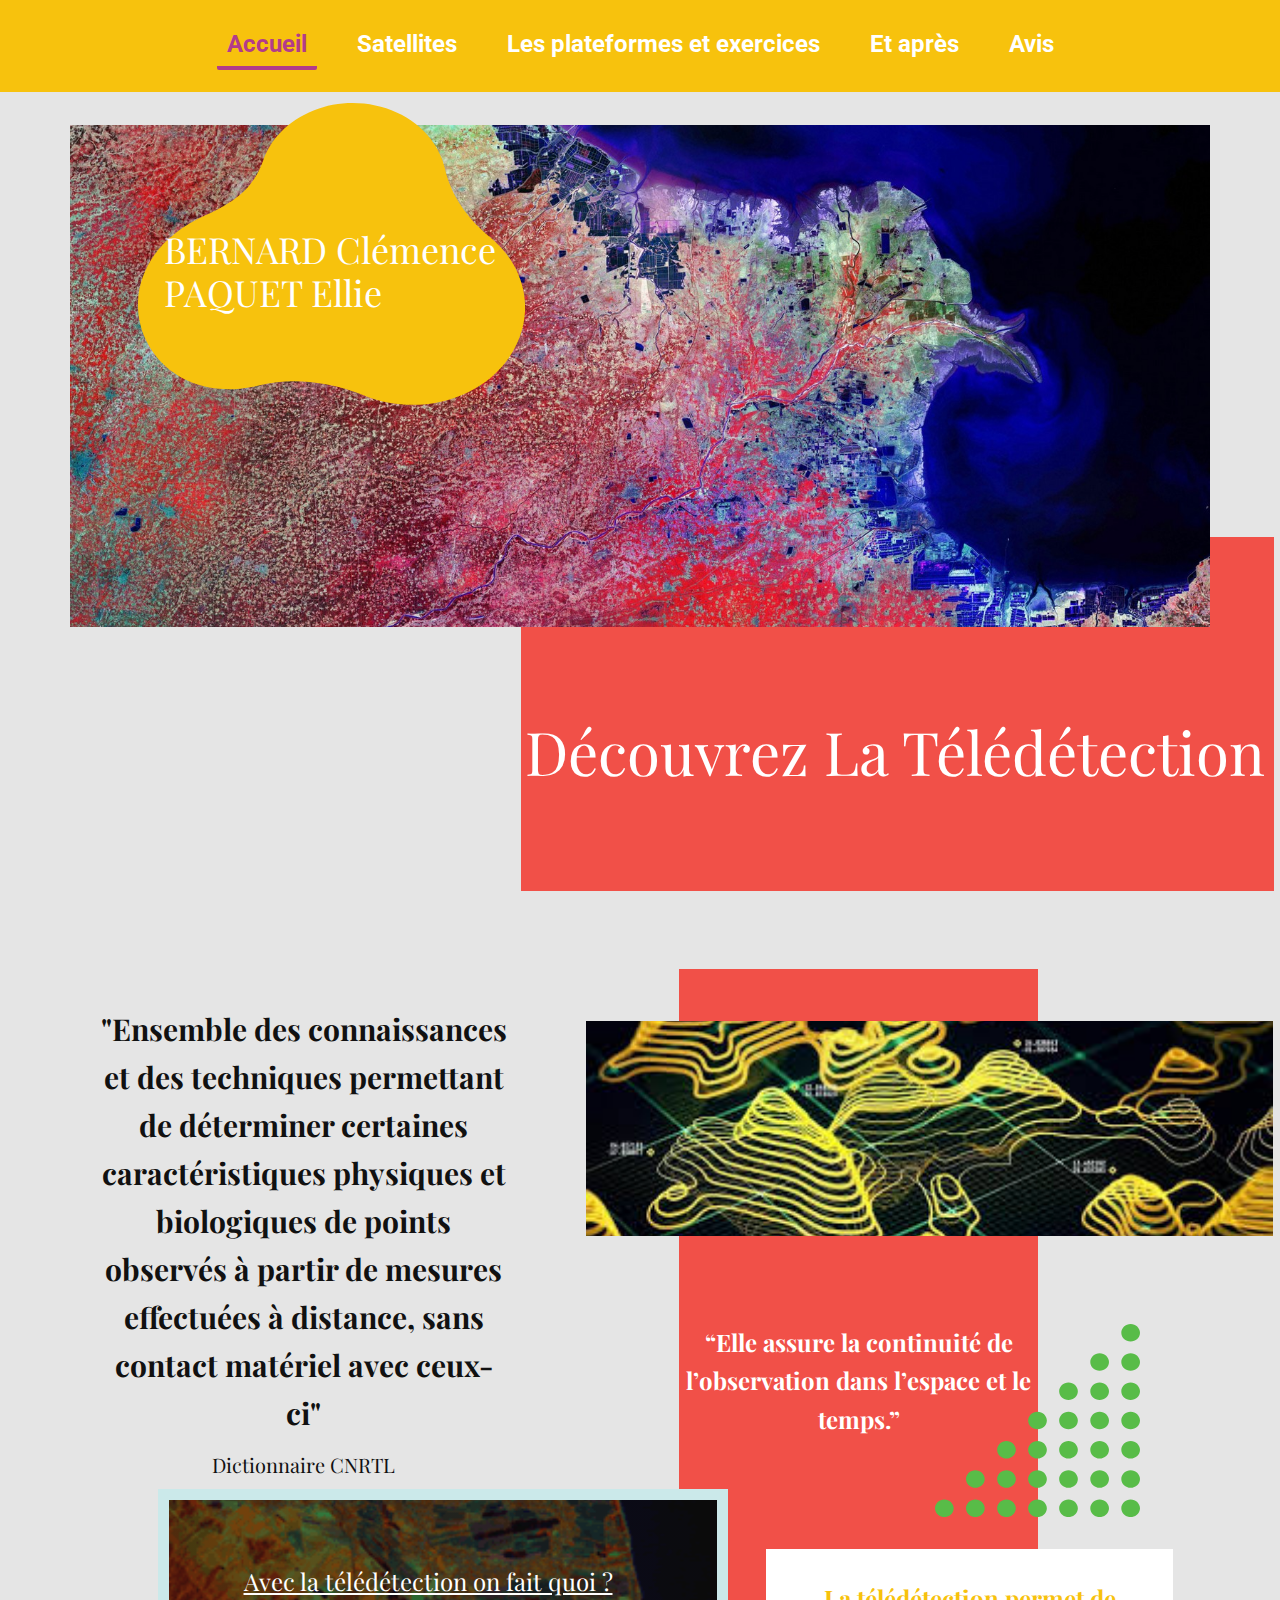
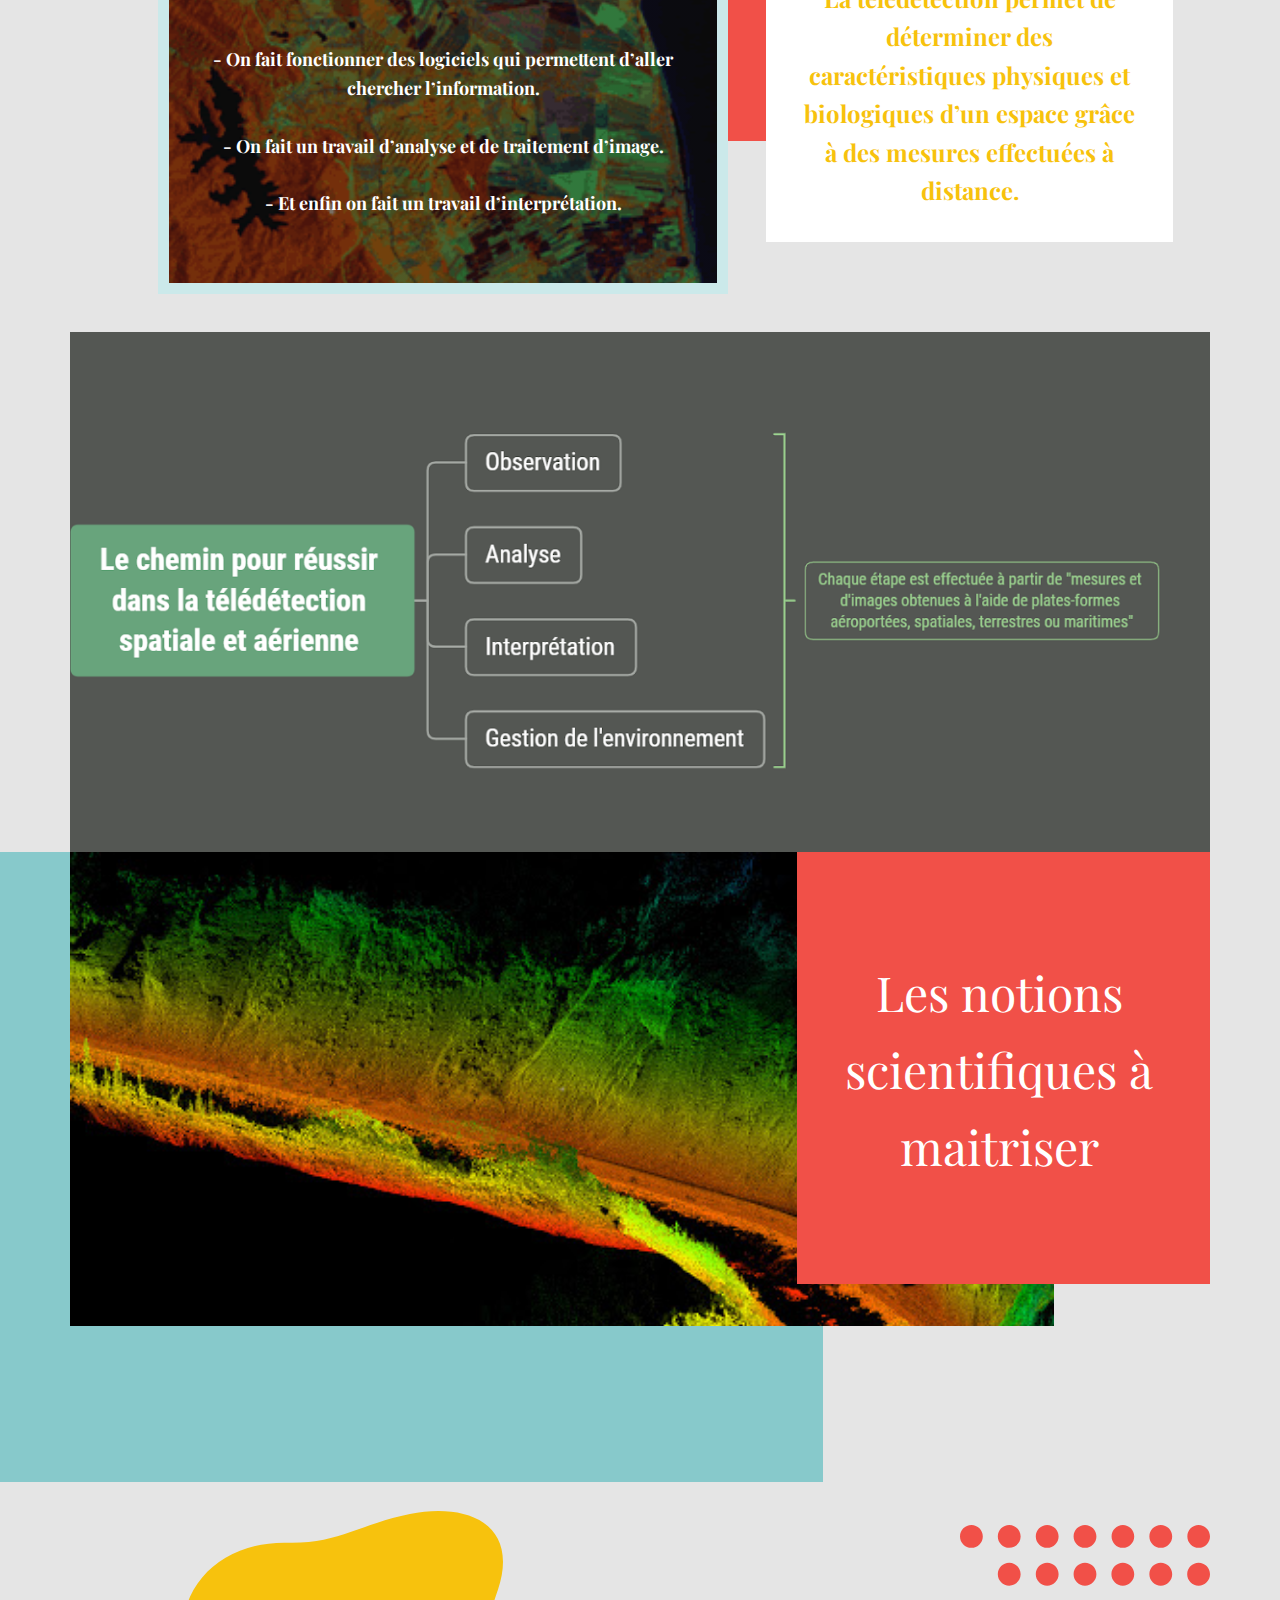
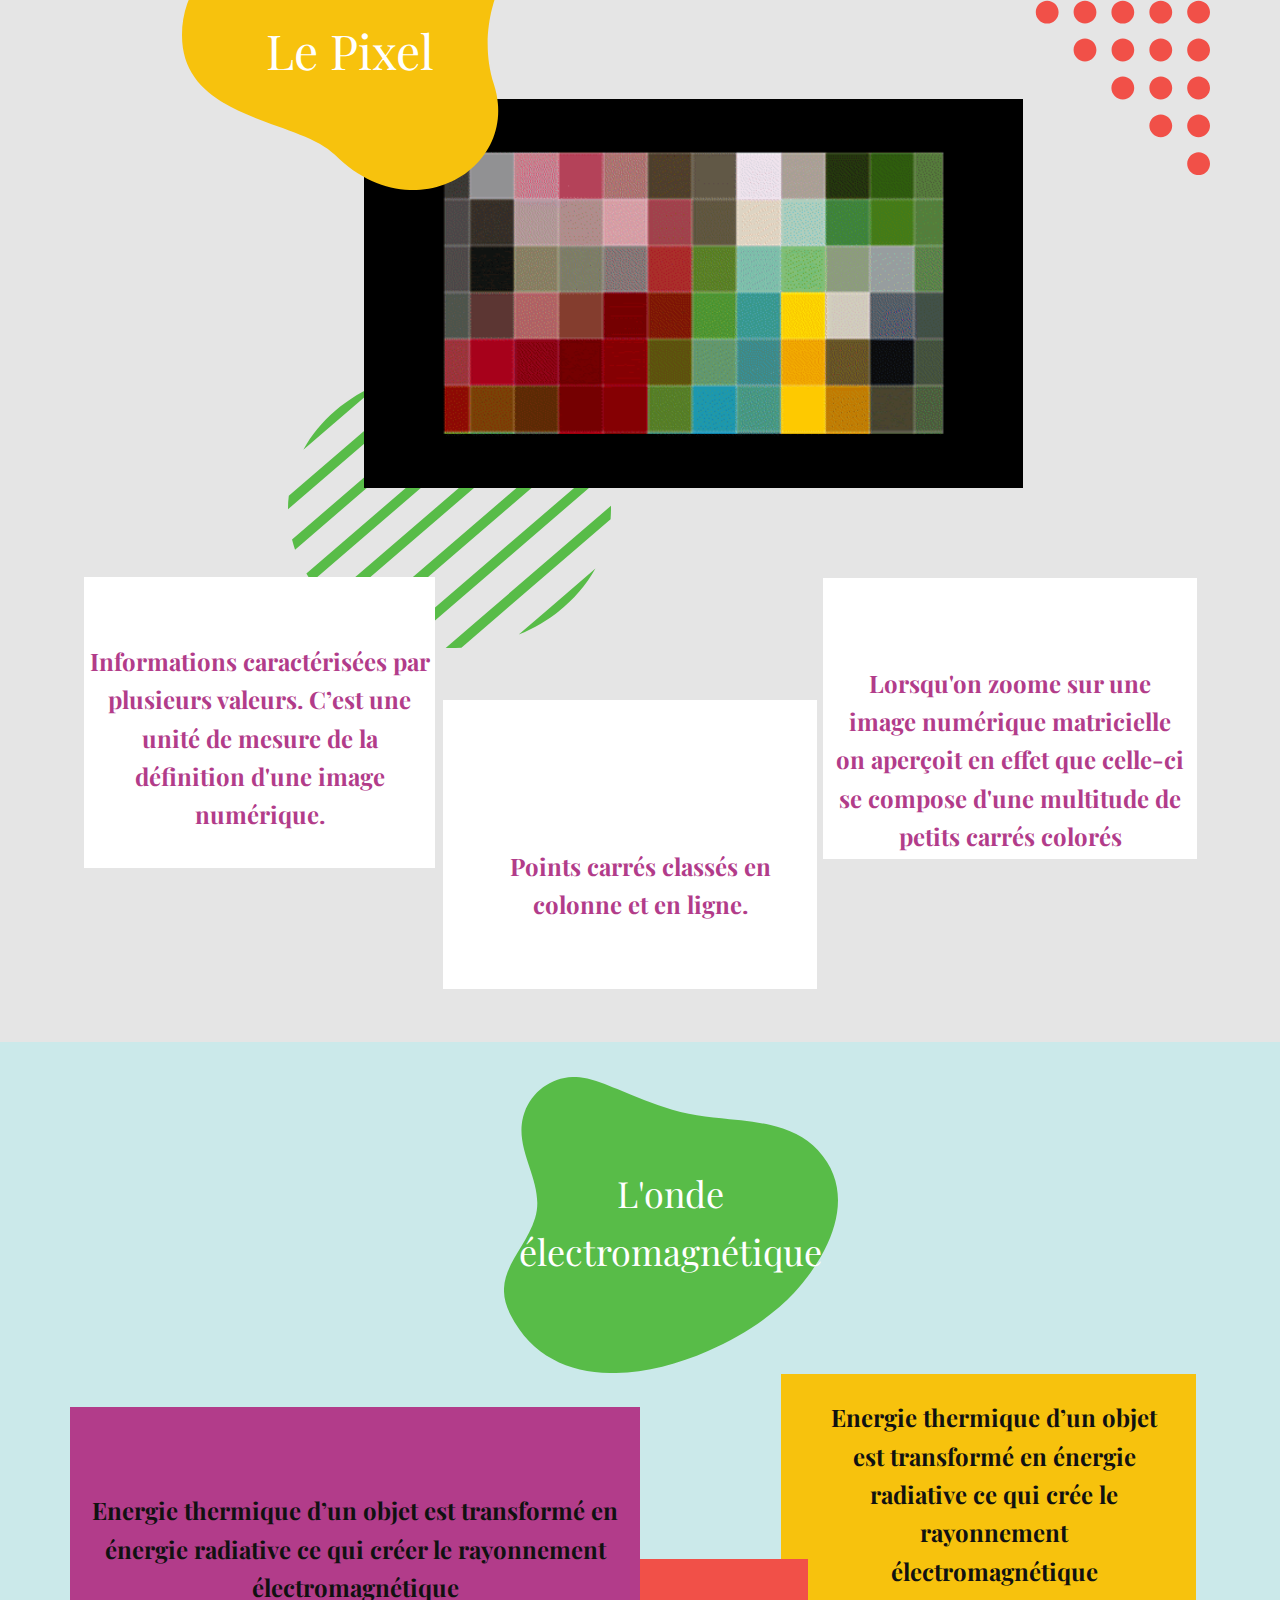
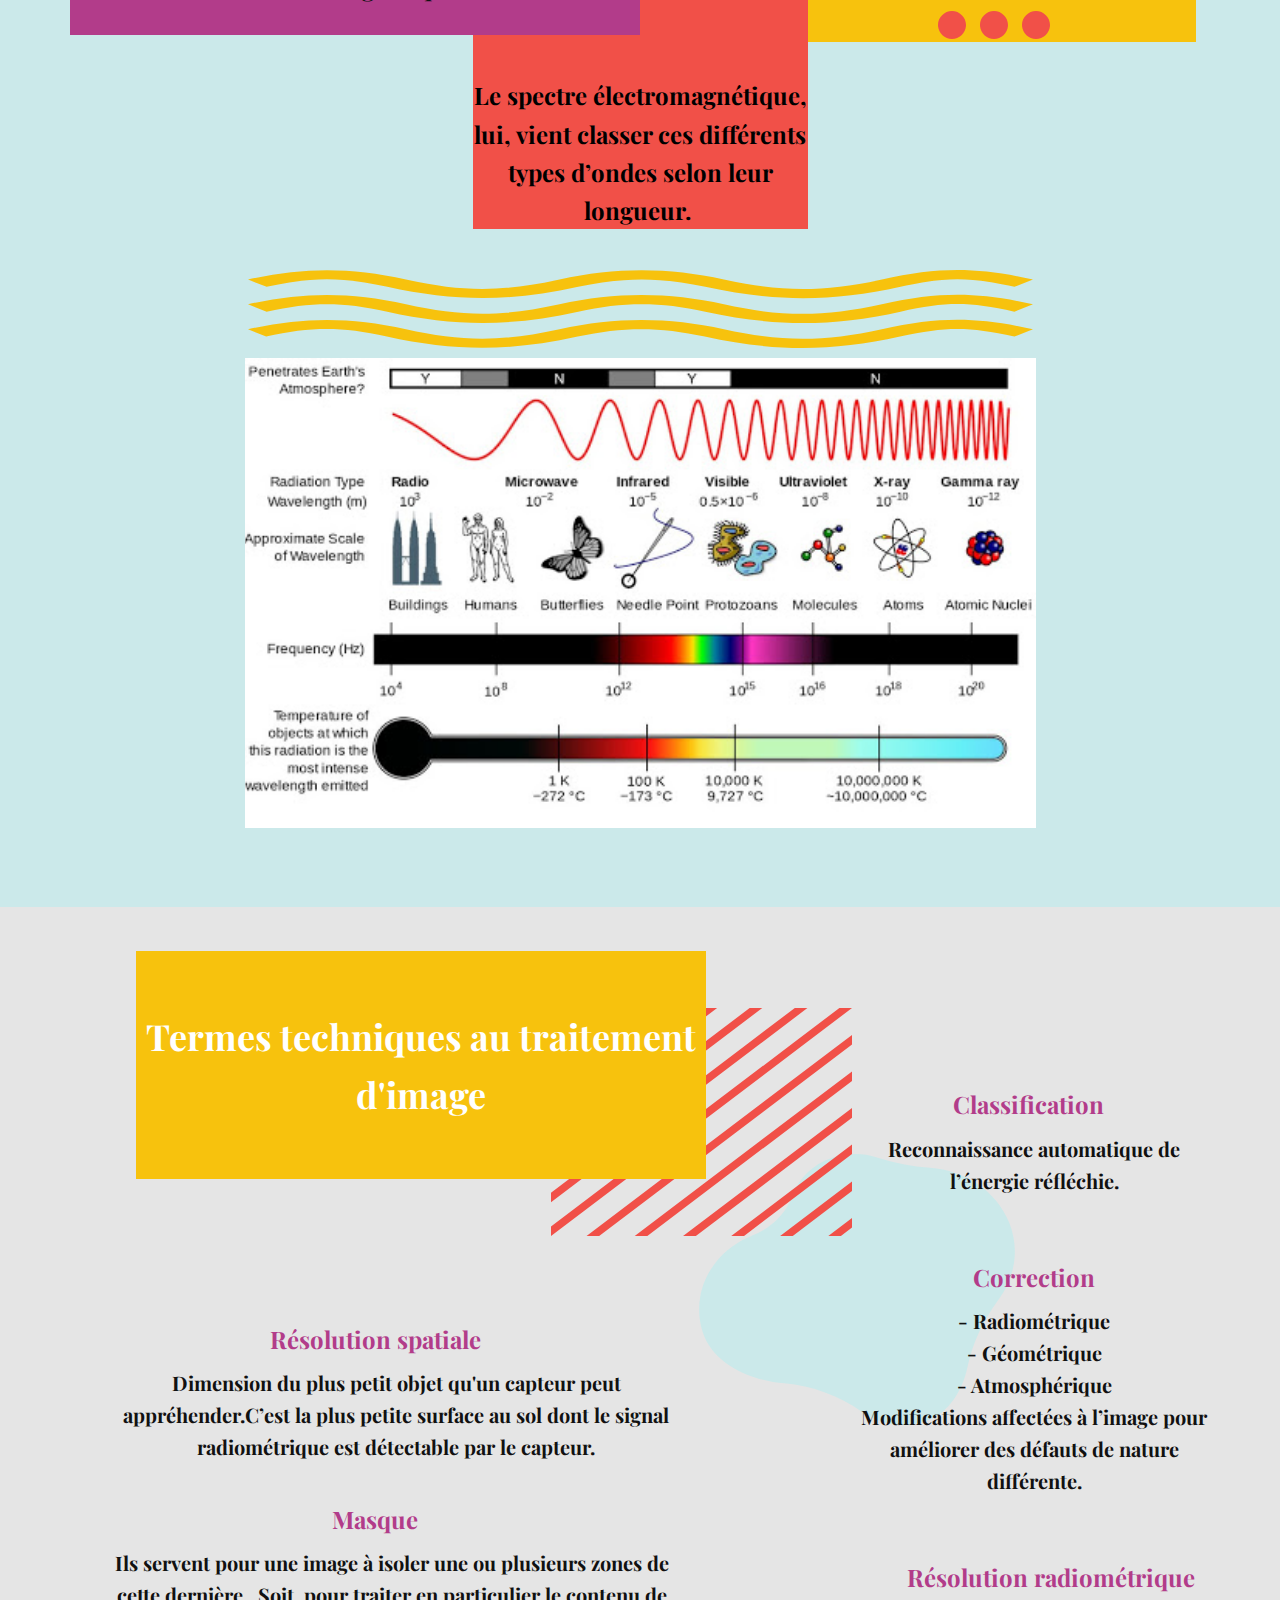
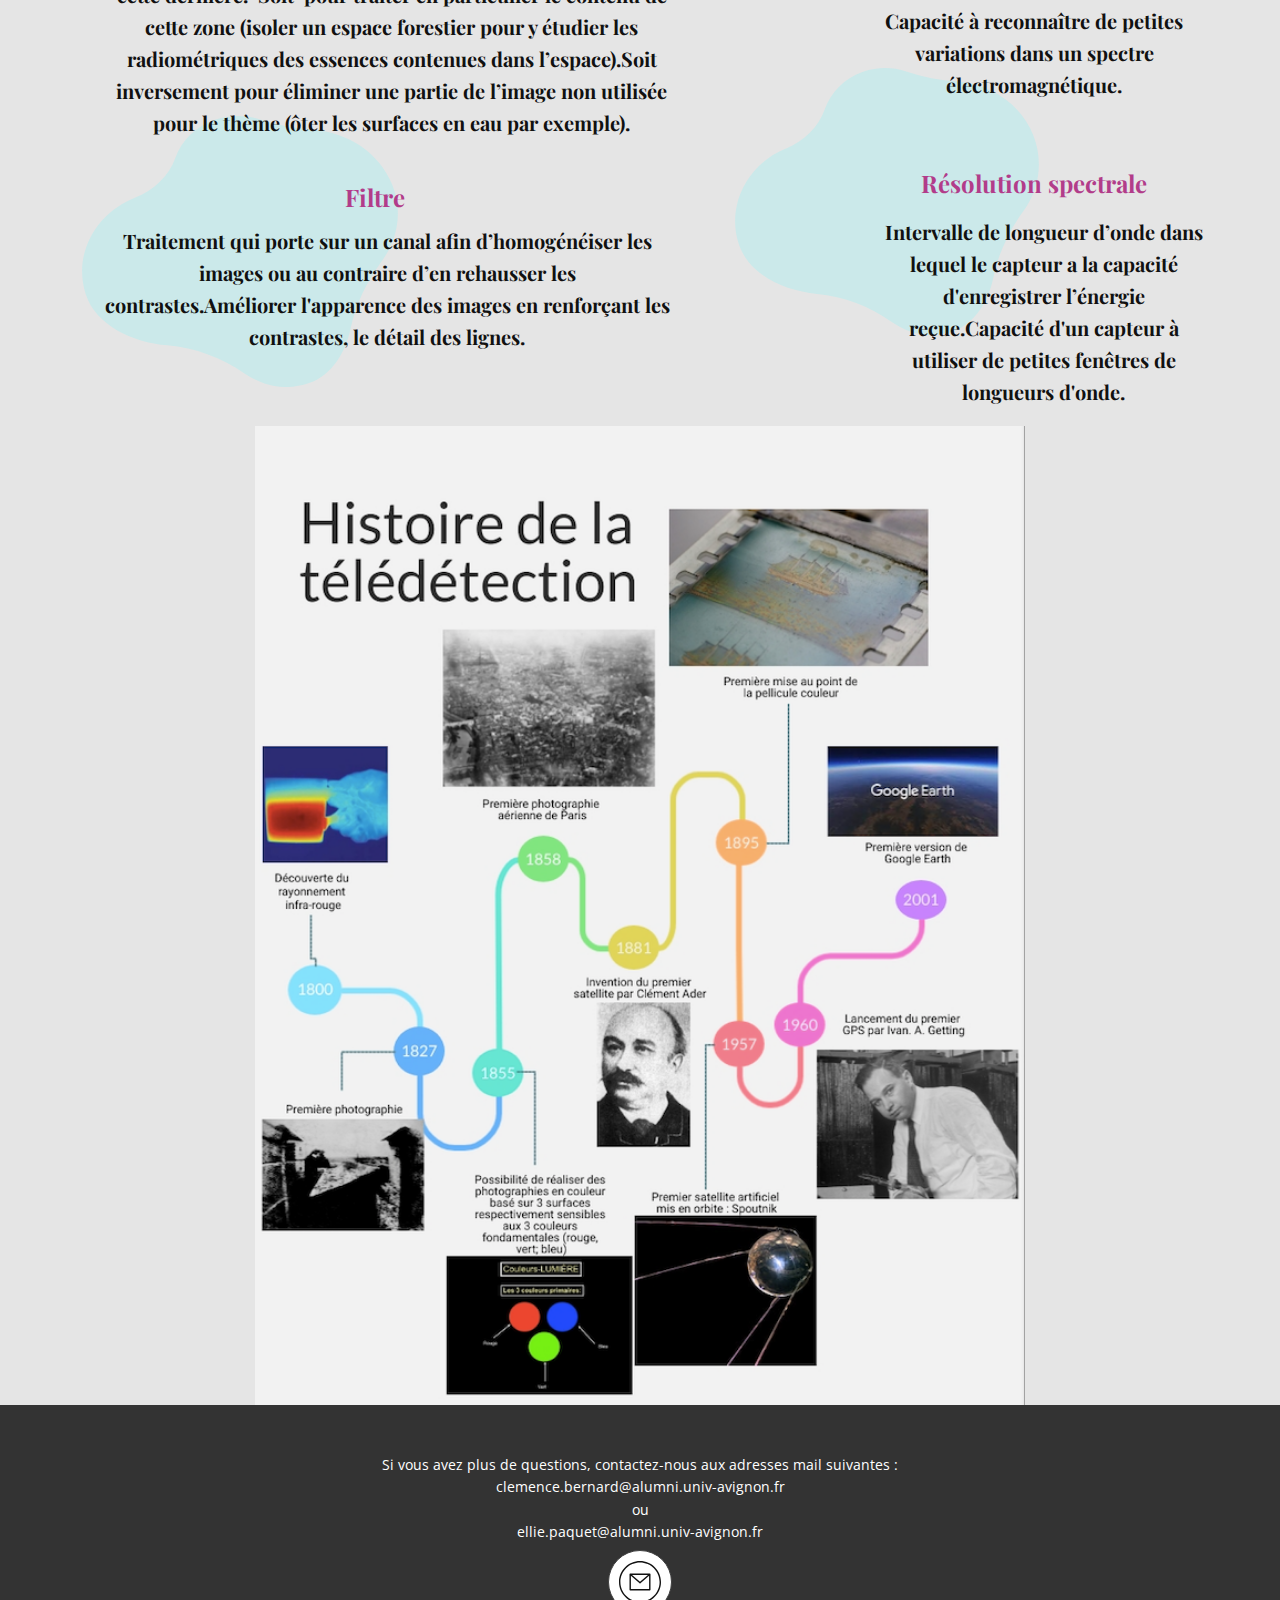
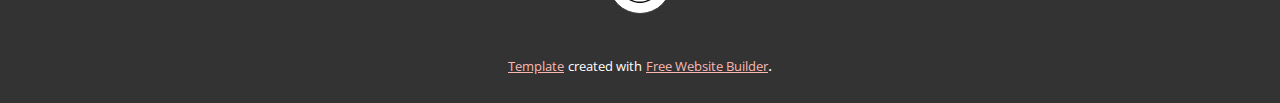
<file: index.html>
<!DOCTYPE html>
<html style="font-size: 16px;">
  <head>
    <meta name="viewport" content="width=device-width, initial-scale=1.0">
    <meta charset="utf-8">
    <meta name="keywords" content="Start Your Journey, Our mission is to
empower human connection through
perspective-changing travel, Tailor-made vacations and safaris, crafted by experts, Private and exclusive trip ideas">
    <meta name="description" content="">
    <meta name="page_type" content="np-template-header-footer-from-plugin">
    <title>Accueil</title>
    <link rel="stylesheet" href="nicepage.css" media="screen">
<link rel="stylesheet" href="Accueil.css" media="screen">
    <script class="u-script" type="text/javascript" src="jquery.js" defer=""></script>
    <script class="u-script" type="text/javascript" src="nicepage.js" defer=""></script>
    <meta name="generator" content="Nicepage 3.12.1, nicepage.com">
    <link id="u-theme-google-font" rel="stylesheet" href="https://fonts.googleapis.com/css?family=Roboto:100,100i,300,300i,400,400i,500,500i,700,700i,900,900i|Open+Sans:300,300i,400,400i,600,600i,700,700i,800,800i">
    <link id="u-page-google-font" rel="stylesheet" href="https://fonts.googleapis.com/css?family=Playfair+Display:400,400i,500,500i,600,600i,700,700i,800,800i,900,900i|Roboto:100,100i,300,300i,400,400i,500,500i,700,700i,900,900i">
    
    
    
    
    
    
    
    
    
    <script type="application/ld+json">{
		"@context": "http://schema.org",
		"@type": "Organization",
		"name": "Télédétection Lycée",
		"url": "index.html"
}</script>
    <meta property="og:title" content="Accueil">
    <meta property="og:type" content="website">
    <meta name="theme-color" content="#f15048">
    <link rel="canonical" href="index.html">
    <meta property="og:url" content="index.html">
  </head>
  <body data-home-page="Accueil.html" data-home-page-title="Accueil" class="u-body u-overlap u-stick-footer"><header class="u-clearfix u-header u-palette-3-base u-header" id="sec-1697"><div class="u-clearfix u-sheet u-valign-middle u-sheet-1">
        <nav class="u-menu u-menu-dropdown u-offcanvas u-menu-1">
          <div class="menu-collapse u-custom-font u-font-roboto" style="font-size: 1.5rem; letter-spacing: 0px;">
            <a class="u-button-style u-custom-border-radius u-custom-left-right-menu-spacing u-custom-padding-bottom u-custom-text-active-color u-custom-text-color u-custom-text-hover-color u-custom-top-bottom-menu-spacing u-nav-link u-text-active-palette-1-base u-text-hover-palette-2-base" href="#">
              <svg><use xmlns:xlink="http://www.w3.org/1999/xlink" xlink:href="#menu-hamburger"></use></svg>
              <svg version="1.1" xmlns="http://www.w3.org/2000/svg" xmlns:xlink="http://www.w3.org/1999/xlink"><defs><symbol id="menu-hamburger" viewBox="0 0 16 16" style="width: 16px; height: 16px;"><rect y="1" width="16" height="2"></rect><rect y="7" width="16" height="2"></rect><rect y="13" width="16" height="2"></rect>
</symbol>
</defs></svg>
            </a>
          </div>
          <div class="u-custom-menu u-nav-container">
            <ul class="u-custom-font u-font-roboto u-nav u-spacing-30 u-unstyled u-nav-1"><li class="u-nav-item"><a class="u-border-4 u-border-active-palette-2-base u-border-hover-palette-2-light-2 u-border-no-left u-border-no-right u-border-no-top u-button-style u-nav-link u-radius-2 u-text-active-palette-2-base u-text-hover-palette-2-light-2 u-text-white" href="Accueil.html" style="padding: 10px;">Accueil</a>
</li><li class="u-nav-item"><a class="u-border-4 u-border-active-palette-2-base u-border-hover-palette-2-light-2 u-border-no-left u-border-no-right u-border-no-top u-button-style u-nav-link u-radius-2 u-text-active-palette-2-base u-text-hover-palette-2-light-2 u-text-white" href="Satellites.html" style="padding: 10px;">Satellites</a>
</li><li class="u-nav-item"><a class="u-border-4 u-border-active-palette-2-base u-border-hover-palette-2-light-2 u-border-no-left u-border-no-right u-border-no-top u-button-style u-nav-link u-radius-2 u-text-active-palette-2-base u-text-hover-palette-2-light-2 u-text-white" href="Les-plateformes-et-pratique.html" style="padding: 10px;">Les plateformes et exercices</a>
</li><li class="u-nav-item"><a class="u-border-4 u-border-active-palette-2-base u-border-hover-palette-2-light-2 u-border-no-left u-border-no-right u-border-no-top u-button-style u-nav-link u-radius-2 u-text-active-palette-2-base u-text-hover-palette-2-light-2 u-text-white" href="Et-après.html" style="padding: 10px;">Et après</a>
</li><li class="u-nav-item"><a class="u-border-4 u-border-active-palette-2-base u-border-hover-palette-2-light-2 u-border-no-left u-border-no-right u-border-no-top u-button-style u-nav-link u-radius-2 u-text-active-palette-2-base u-text-hover-palette-2-light-2 u-text-white" href="Page-1.html" style="padding: 10px;">Avis</a>
</li></ul>
          </div>
          <div class="u-custom-menu u-nav-container-collapse">
            <div class="u-black u-container-style u-inner-container-layout u-opacity u-opacity-95 u-sidenav">
              <div class="u-sidenav-overflow">
                <div class="u-menu-close"></div>
                <ul class="u-align-center u-nav u-popupmenu-items u-unstyled u-nav-2"><li class="u-nav-item"><a class="u-button-style u-nav-link" href="Accueil.html" style="padding: 10px;">Accueil</a>
</li><li class="u-nav-item"><a class="u-button-style u-nav-link" href="Satellites.html" style="padding: 10px;">Satellites</a>
</li><li class="u-nav-item"><a class="u-button-style u-nav-link" href="Les-plateformes-et-pratique.html" style="padding: 10px;">Les plateformes et exercices</a>
</li><li class="u-nav-item"><a class="u-button-style u-nav-link" href="Et-après.html" style="padding: 10px;">Et après</a>
</li><li class="u-nav-item"><a class="u-button-style u-nav-link" href="Page-1.html" style="padding: 10px;">Avis</a>
</li></ul>
              </div>
            </div>
            <div class="u-black u-menu-overlay u-opacity u-opacity-70"></div>
          </div>
        </nav>
      </div></header>
    <section class="u-align-center-lg u-align-center-md u-align-center-sm u-align-center-xs u-clearfix u-grey-10 u-section-1" id="carousel_5922">
      <div class="u-clearfix u-sheet u-valign-middle-md u-valign-middle-sm u-valign-middle-xs u-sheet-1">
        <div class="u-expanded-width-xs u-palette-1-base u-shape u-shape-rectangle u-shape-1"></div>
        <img class="u-expanded-width u-image u-image-1" src="images/satellite_mapping.jpeg" data-image-width="2048" data-image-height="1000">
        <h1 class="u-custom-font u-font-playfair-display u-text u-text-white u-text-1">Découvrez la télédétection</h1>
        <div class="u-shape u-shape-svg u-text-palette-3-base u-shape-2">
          <svg class="u-svg-link" preserveAspectRatio="none" viewBox="0 0 160 150" style=""><use xmlns:xlink="http://www.w3.org/1999/xlink" xlink:href="#svg-f6a1"></use></svg>
          <svg class="u-svg-content" viewBox="0 0 160 150" x="0px" y="0px" id="svg-f6a1"><path d="M121.1,18C110.7,1.5,89.8-4.6,72.6,3.7c-10.5,5-17.7,14.2-20.8,24.7C48.4,39.9,42.4,48,28.3,55.5
	c-50.6,26.9-27.3,99.4,22,84.7c14.3-4.2,29.7-1.4,43.2,5.1c13.3,6.5,29.3,6.4,43.2-1.8c21-12.5,29.3-40.1,18.8-62.7
	c-2.5-5.4-5.9-10.1-9.8-14c-9.4-9.3-16.4-21-18.8-34.2C125.9,27.6,124,22.6,121.1,18z"></path></svg>
        </div>
        <h5 class="u-custom-font u-font-playfair-display u-text u-text-white u-text-2">BERNARD Clémence<br>PAQUET Ellie 
        </h5>
      </div>
    </section>
    <section class="u-clearfix u-grey-10 u-section-2" id="carousel_dd65">
      <div class="u-clearfix u-sheet u-valign-middle-md u-valign-middle-sm u-valign-middle-xs u-sheet-1">
        <div class="u-palette-1-base u-shape u-shape-rectangle u-shape-1"></div>
        <img src="images/images.jpeg" alt="" class="u-image u-image-default u-image-1" data-image-width="341" data-image-height="148">
        <div class="u-align-center u-container-style u-expanded-width-xs u-group u-white u-group-1">
          <div class="u-container-layout u-container-layout-1">
            <p class="u-custom-font u-font-playfair-display u-text u-text-palette-3-base u-text-1"><b>La télédétection permet de déterminer des caractéristiques physiques et biologiques d’un espace grâce à des mesures effectuées à distance.</b>
            </p>
          </div>
        </div>
        <div class="u-align-center u-border-11 u-border-palette-5-light-2 u-container-style u-expanded-width-xs u-group u-image u-shading u-image-2" data-image-width="280" data-image-height="197">
          <div class="u-container-layout u-container-layout-2" src="">
            <p class="u-custom-font u-font-playfair-display u-text u-text-2">Avec la télédétection on fait quoi ?</p>
            <p class="u-custom-font u-font-playfair-display u-text u-text-3"><b>
                <br>- On fait fonctionner des logiciels qui permettent d’aller chercher l’information.<br>
                <br>- On fait un travail d’analyse et de traitement d’image.<br>
                <br>- Et enfin on fait un travail d’interprétation.<br></b>
            </p>
          </div>
        </div>
        <p class="u-align-center u-custom-font u-font-playfair-display u-text u-text-4"><b>"E​nsemble des connaissances et des techniques permettant de déterminer certaines caractéristiques physiques et biologiques de points observés à partir de mesures effectuées à distance, sans contact matériel avec ceux-ci"</b>
          <br>
          <span style="font-size: 1.25rem;">Dictionnaire CNRTL</span>
        </p>
        <p class="u-align-center u-custom-font u-font-playfair-display u-text u-text-white u-text-5"><b>“Elle assure la continuité de l’observation dans l’espace et le temps.” </b>
        </p>
        <div class="u-shape u-shape-svg u-text-palette-4-base u-shape-2">
          <svg class="u-svg-link" preserveAspectRatio="none" viewBox="0 0 160 160" style=""><use xmlns:xlink="http://www.w3.org/1999/xlink" xlink:href="#svg-6190"></use></svg>
          <svg class="u-svg-content" viewBox="0 0 160 160" x="0px" y="0px" id="svg-6190"><path d="M152.7,0c-4,0-7.3,3.3-7.3,7.3s3.3,7.3,7.3,7.3c4,0,7.3-3.3,7.3-7.3S156.7,0,152.7,0z M128.5,24.2c-4,0-7.3,3.3-7.3,7.3
	s3.3,7.3,7.3,7.3c4,0,7.3-3.3,7.3-7.3S132.5,24.2,128.5,24.2z M152.7,24.2c-4,0-7.3,3.3-7.3,7.3s3.3,7.3,7.3,7.3
	c4,0,7.3-3.3,7.3-7.3S156.7,24.2,152.7,24.2z M104.2,48.5c-4,0-7.3,3.3-7.3,7.3s3.3,7.3,7.3,7.3c4,0,7.3-3.3,7.3-7.3
	S108.2,48.5,104.2,48.5z M128.5,48.5c-4,0-7.3,3.3-7.3,7.3s3.3,7.3,7.3,7.3c4,0,7.3-3.3,7.3-7.3S132.5,48.5,128.5,48.5z M152.7,48.5
	c-4,0-7.3,3.3-7.3,7.3s3.3,7.3,7.3,7.3c4,0,7.3-3.3,7.3-7.3S156.7,48.5,152.7,48.5z M80,72.7c-4,0-7.3,3.3-7.3,7.3s3.3,7.3,7.3,7.3
	s7.3-3.3,7.3-7.3S84,72.7,80,72.7z M104.2,72.7c-4,0-7.3,3.3-7.3,7.3s3.3,7.3,7.3,7.3c4,0,7.3-3.3,7.3-7.3S108.2,72.7,104.2,72.7z
	 M128.5,72.7c-4,0-7.3,3.3-7.3,7.3s3.3,7.3,7.3,7.3c4,0,7.3-3.3,7.3-7.3S132.5,72.7,128.5,72.7z M152.7,72.7c-4,0-7.3,3.3-7.3,7.3
	s3.3,7.3,7.3,7.3c4,0,7.3-3.3,7.3-7.3S156.7,72.7,152.7,72.7z M55.8,97c-4,0-7.3,3.3-7.3,7.3c0,4,3.3,7.3,7.3,7.3s7.3-3.3,7.3-7.3
	C63,100.3,59.7,97,55.8,97z M80,97c-4,0-7.3,3.3-7.3,7.3c0,4,3.3,7.3,7.3,7.3s7.3-3.3,7.3-7.3C87.3,100.3,84,97,80,97z M104.2,97
	c-4,0-7.3,3.3-7.3,7.3c0,4,3.3,7.3,7.3,7.3c4,0,7.3-3.3,7.3-7.3C111.5,100.3,108.2,97,104.2,97z M128.5,97c-4,0-7.3,3.3-7.3,7.3
	c0,4,3.3,7.3,7.3,7.3c4,0,7.3-3.3,7.3-7.3C135.8,100.3,132.5,97,128.5,97z M152.7,97c-4,0-7.3,3.3-7.3,7.3c0,4,3.3,7.3,7.3,7.3
	c4,0,7.3-3.3,7.3-7.3C160,100.3,156.7,97,152.7,97z M31.5,121.2c-4,0-7.3,3.3-7.3,7.3c0,4,3.3,7.3,7.3,7.3s7.3-3.3,7.3-7.3
	C38.8,124.5,35.5,121.2,31.5,121.2z M55.8,121.2c-4,0-7.3,3.3-7.3,7.3c0,4,3.3,7.3,7.3,7.3s7.3-3.3,7.3-7.3
	C63,124.5,59.7,121.2,55.8,121.2z M80,121.2c-4,0-7.3,3.3-7.3,7.3c0,4,3.3,7.3,7.3,7.3s7.3-3.3,7.3-7.3
	C87.3,124.5,84,121.2,80,121.2z M104.2,121.2c-4,0-7.3,3.3-7.3,7.3c0,4,3.3,7.3,7.3,7.3c4,0,7.3-3.3,7.3-7.3
	C111.5,124.5,108.2,121.2,104.2,121.2z M128.5,121.2c-4,0-7.3,3.3-7.3,7.3c0,4,3.3,7.3,7.3,7.3c4,0,7.3-3.3,7.3-7.3
	C135.8,124.5,132.5,121.2,128.5,121.2z M152.7,121.2c-4,0-7.3,3.3-7.3,7.3c0,4,3.3,7.3,7.3,7.3c4,0,7.3-3.3,7.3-7.3
	C160,124.5,156.7,121.2,152.7,121.2z M7.3,145.5c-4,0-7.3,3.3-7.3,7.3c0,4,3.3,7.3,7.3,7.3s7.3-3.3,7.3-7.3
	C14.5,148.8,11.2,145.5,7.3,145.5z M31.5,145.5c-4,0-7.3,3.3-7.3,7.3c0,4,3.3,7.3,7.3,7.3s7.3-3.3,7.3-7.3
	C38.8,148.8,35.5,145.5,31.5,145.5z M55.8,145.5c-4,0-7.3,3.3-7.3,7.3c0,4,3.3,7.3,7.3,7.3s7.3-3.3,7.3-7.3
	C63,148.8,59.7,145.5,55.8,145.5z M80,145.5c-4,0-7.3,3.3-7.3,7.3c0,4,3.3,7.3,7.3,7.3s7.3-3.3,7.3-7.3
	C87.3,148.8,84,145.5,80,145.5z M104.2,145.5c-4,0-7.3,3.3-7.3,7.3c0,4,3.3,7.3,7.3,7.3c4,0,7.3-3.3,7.3-7.3
	C111.5,148.8,108.2,145.5,104.2,145.5z M128.5,145.5c-4,0-7.3,3.3-7.3,7.3c0,4,3.3,7.3,7.3,7.3c4,0,7.3-3.3,7.3-7.3
	C135.8,148.8,132.5,145.5,128.5,145.5z M152.7,145.5c-4,0-7.3,3.3-7.3,7.3c0,4,3.3,7.3,7.3,7.3c4,0,7.3-3.3,7.3-7.3
	C160,148.8,156.7,145.5,152.7,145.5z"></path></svg>
        </div>
      </div>
    </section>
    <section class="u-clearfix u-grey-10 u-section-3" id="sec-201c">
      <div class="u-clearfix u-image u-sheet u-image-1" data-image-width="1600" data-image-height="616"></div>
    </section>
    <section class="u-clearfix u-grey-10 u-valign-middle u-section-4" id="sec-eb82">
      <div class="u-palette-5-base u-shape u-shape-rectangle u-shape-1"></div>
      <img class="u-image u-image-1" src="images/unnamedm.jpeg" data-image-width="512" data-image-height="255">
      <div class="u-align-center u-container-style u-group u-palette-1-base u-group-1">
        <div class="u-container-layout u-container-layout-1">
          <p class="u-custom-font u-font-playfair-display u-text u-text-1">
            <span style="font-size: 3rem;"> Les notions scientifiques à​ maitriser</span>
          </p>
        </div>
      </div>
    </section>
    <section class="u-clearfix u-grey-10 u-section-5" id="carousel_5dff">
      <div class="u-clearfix u-sheet u-sheet-1">
        <div class="u-shape u-shape-svg u-text-palette-4-base u-shape-1">
          <svg class="u-svg-link" preserveAspectRatio="none" viewBox="0 0 160 160" style=""><use xmlns:xlink="http://www.w3.org/1999/xlink" xlink:href="#svg-db67"></use></svg>
          <svg class="u-svg-content" viewBox="0 0 160 160" x="0px" y="0px" id="svg-db67"><path d="M114.3,152.3l38-38C144.4,130.9,130.9,144.4,114.3,152.3z M117.1,9.1l-108,108c0.8,1.6,1.7,3.2,2.7,4.8l110-110
	C120.3,10.9,118.7,10,117.1,9.1z M97.5,2L2,97.5c0.4,2,1,4,1.5,5.9l99.9-99.9C101.5,2.9,99.5,2.4,97.5,2z M80,160c2,0,4-0.1,5.9-0.2
	l73.9-73.9c0.1-2,0.2-3.9,0.2-5.9c0-0.6,0-1.2,0-1.9L78.1,160C78.8,160,79.4,160,80,160z M34.9,146.1c1.5,1,3,2,4.6,2.9L149,39.5
	c-0.9-1.6-1.9-3.1-2.9-4.6L34.9,146.1z M132.7,19.8L19.8,132.7c1.2,1.3,2.3,2.6,3.6,3.9L136.6,23.4C135.3,22.2,134,21,132.7,19.8z
	 M59.6,157.4l97.8-97.8c-0.5-1.9-1.1-3.8-1.7-5.7L53.9,155.6C55.8,156.3,57.7,156.9,59.6,157.4z M7.6,45.9L45.9,7.6
	C29.1,15.5,15.5,29.1,7.6,45.9z M80,0c-2.6,0-5.1,0.1-7.6,0.4l-72,72C0.1,74.9,0,77.4,0,80c0,0.1,0,0.2,0,0.2L80.2,0
	C80.2,0,80.1,0,80,0z"></path></svg>
        </div>
        <img src="images/perroquet_final.gif" alt="" class="u-image u-image-default u-image-1" data-image-width="600" data-image-height="338">
        <div class="u-shape u-shape-svg u-text-palette-3-base u-shape-2">
          <svg class="u-svg-link" preserveAspectRatio="none" viewBox="0 0 160 160" style=""><use xmlns:xlink="http://www.w3.org/1999/xlink" xlink:href="#svg-ed27"></use></svg>
          <svg class="u-svg-content" viewBox="0 0 160 160" x="0px" y="0px" id="svg-ed27"><path d="M157.4,45.5c11.3-39.1-16.3-50.2-43.8-43.8c-25.2,5.8-35.5,17.2-61,16.5C21.7,17.4,0,39.8,0,71.3
	c0,49.1,58.2,47.8,76.2,68.5c38.8,44.7,92.8,8.2,79.3-40.3C148.1,73.2,155.9,50.6,157.4,45.5z"></path></svg>
        </div>
        <p class="u-custom-font u-font-playfair-display u-text u-text-white u-text-1">
          <span style="font-size: 3rem;">Le Pixel</span>
        </p>
        <div class="u-shape u-shape-rectangle u-white u-shape-3"></div>
        <div class="u-shape u-shape-rectangle u-white u-shape-4"></div>
        <div class="u-shape u-shape-rectangle u-white u-shape-5"></div>
        <p class="u-align-center u-custom-font u-font-playfair-display u-text u-text-palette-2-base u-text-2"><b>Informations caractérisées par plusieurs valeurs. C’est une unité de mesure de la définition d'une image numérique.</b>
        </p>
        <p class="u-align-center u-custom-font u-font-playfair-display u-text u-text-palette-2-base u-text-3"><b>Points carrés classés en colonne et en ligne. </b>
        </p>
        <p class="u-align-center u-custom-font u-font-playfair-display u-text u-text-palette-2-base u-text-4"><b> Lorsqu'on zoome sur une image numérique matricielle on aperçoit en effet que celle-ci se compose d'une multitude de petits carrés colorés</b>
        </p>
        <div class="u-shape u-shape-svg u-text-palette-1-base u-shape-6">
          <svg class="u-svg-link" preserveAspectRatio="none" viewBox="0 0 160 160" style=""><use xmlns:xlink="http://www.w3.org/1999/xlink" xlink:href="#svg-a593"></use></svg>
          <svg class="u-svg-content" viewBox="0 0 160 160" x="0px" y="0px" id="svg-a593"><path d="M152.7,0c4,0,7.3,3.4,7.3,7.3s-3.2,7.3-7.2,7.3s-7.3-3.3-7.3-7.3S148.7,0,152.7,0z M145.4,31.5c0,4,3.3,7.3,7.3,7.3
	s7.3-3.3,7.3-7.3s-3.3-7.3-7.3-7.3C148.8,24.2,145.4,27.5,145.4,31.5z M121.2,7.3c0,4,3.3,7.3,7.3,7.3s7.3-3.3,7.3-7.3
	S132.5,0,128.5,0S121.2,3.3,121.2,7.3z M97,7.3c0,3.9,3.2,7.3,7.2,7.3s7.3-3.3,7.3-7.3S108.2,0,104.2,0C100.3,0,97,3.4,97,7.3z
	 M72.7,7.3c0,4,3.3,7.3,7.3,7.3s7.3-3.3,7.3-7.3S84,0,80,0C76,0,72.7,3.3,72.7,7.3z M48.5,7.3c0,4,3.3,7.3,7.3,7.3s7.3-3.3,7.3-7.3
	S59.8,0,55.8,0C51.8,0,48.5,3.3,48.5,7.3z M24.2,7.3c0,4,3.3,7.3,7.3,7.3s7.3-3.3,7.3-7.3S35.5,0,31.5,0C27.5,0,24.2,3.3,24.2,7.3z
	 M0,7.3c0,4,3.3,7.3,7.3,7.3s7.3-3.3,7.3-7.3S11.3,0,7.3,0S0,3.3,0,7.3z M121.2,31.5c0,4,3.3,7.3,7.3,7.3s7.3-3.3,7.3-7.3
	s-3.3-7.3-7.3-7.3S121.2,27.5,121.2,31.5z M96.9,31.5c0,4,3.3,7.3,7.3,7.3s7.3-3.3,7.3-7.3s-3.3-7.3-7.3-7.3
	C100.3,24.2,96.9,27.5,96.9,31.5z M72.7,31.5c0,4,3.3,7.3,7.3,7.3s7.3-3.3,7.3-7.3S84,24.2,80,24.2S72.7,27.5,72.7,31.5z M48.5,31.5
	c0,4,3.3,7.3,7.3,7.3s7.3-3.3,7.3-7.3s-3.3-7.3-7.3-7.3S48.5,27.5,48.5,31.5z M24.2,31.5c0,4,3.3,7.3,7.3,7.3s7.3-3.3,7.3-7.3
	s-3.3-7.3-7.3-7.3S24.2,27.5,24.2,31.5z M145.4,55.7c0,4,3.3,7.3,7.3,7.3s7.3-3.2,7.3-7.2s-3.3-7.3-7.3-7.3
	C148.8,48.5,145.4,51.7,145.4,55.7z M121.2,55.8c0,4,3.3,7.3,7.3,7.3s7.3-3.3,7.3-7.3s-3.3-7.3-7.3-7.3S121.2,51.8,121.2,55.8z
	 M96.9,55.8c0,4,3.3,7.3,7.3,7.3s7.3-3.3,7.3-7.3s-3.3-7.3-7.3-7.3C100.3,48.5,96.9,51.8,96.9,55.8z M72.7,55.7c0,4,3.3,7.3,7.3,7.3
	s7.3-3.2,7.3-7.2S84,48.5,80,48.5S72.7,51.7,72.7,55.7z M48.5,55.8c0,4,3.3,7.3,7.3,7.3s7.3-3.3,7.3-7.3s-3.3-7.3-7.3-7.3
	S48.5,51.8,48.5,55.8z M145.4,80c0,4,3.3,7.3,7.3,7.3S160,84,160,80s-3.3-7.3-7.3-7.3C148.8,72.7,145.4,76,145.4,80z M121.2,80
	c0,4,3.3,7.3,7.3,7.3s7.3-3.3,7.3-7.3s-3.3-7.3-7.3-7.3S121.2,76,121.2,80z M97,80c0,4,3.2,7.3,7.2,7.3s7.3-3.3,7.3-7.3
	s-3.3-7.3-7.3-7.3C100.3,72.7,97,76,97,80z M72.7,80c0,4,3.3,7.3,7.3,7.3s7.3-3.3,7.3-7.3S84,72.7,80,72.7S72.7,76,72.7,80z
	 M145.4,104.3c0,4,3.3,7.3,7.3,7.3s7.3-3.3,7.3-7.3s-3.3-7.3-7.3-7.3C148.8,97,145.5,100.3,145.4,104.3z M121.2,104.3
	c0,4,3.3,7.3,7.3,7.3s7.3-3.3,7.3-7.3s-3.3-7.3-7.3-7.3S121.2,100.3,121.2,104.3z M96.9,104.3c0,4,3.3,7.3,7.3,7.3s7.3-3.3,7.3-7.3
	s-3.3-7.3-7.3-7.3C100.3,97,97,100.3,96.9,104.3z M145.4,128.5c0,4,3.3,7.3,7.3,7.3s7.3-3.3,7.3-7.3s-3.3-7.3-7.3-7.3
	C148.8,121.2,145.5,124.5,145.4,128.5z M121.2,128.5c0,4,3.3,7.3,7.3,7.3s7.3-3.3,7.3-7.3s-3.3-7.3-7.3-7.3S121.2,124.5,121.2,128.5
	z M145.4,152.8c0,4,3.3,7.3,7.3,7.3s7.3-3.3,7.3-7.3s-3.3-7.3-7.3-7.3C148.8,145.5,145.5,148.8,145.4,152.8z"></path></svg>
        </div>
      </div>
    </section>
    <section class="u-align-center u-clearfix u-palette-5-light-2 u-section-6" id="sec-b3c6">
      <div class="u-clearfix u-sheet u-sheet-1">
        <div class="u-shape u-shape-svg u-text-palette-4-base u-shape-1">
          <svg class="u-svg-link" preserveAspectRatio="none" viewBox="0 0 160 140" style=""><use xmlns:xlink="http://www.w3.org/1999/xlink" xlink:href="#svg-b788"></use></svg>
          <svg class="u-svg-content" viewBox="0 0 160 140" x="0px" y="0px" id="svg-b788"><g><g><path d="M138.9,102.2c-9.5,10.1-24.4,20.2-41.2,27.4C63.2,144.5,21,147.1,3.1,112.4c-9.9-19.1,6.5-28.8,11.8-45.7
			c5.3-16.9-11.4-32.3-5.1-49.9c1.8-4.9,4.9-9,8.9-11.9C24,1,30.8-0.8,37.8,0.3C43.6,1.2,49,3.5,54.3,5.7c8.8,3.7,17.4,7.1,26.3,9.8
			c15.7,4.7,31.3,3.7,47.1,7.2c8.5,1.9,16.7,5.6,22.6,11.8C170.3,55.7,155.8,84.1,138.9,102.2z"></path>
</g>
</g></svg>
        </div>
        <p class="u-custom-font u-font-playfair-display u-text u-text-1">
          <span class="u-text-white"> L'onde électromagnétique</span>
        </p>
        <div class="u-palette-3-base u-shape u-shape-rectangle u-shape-2"></div>
        <div class="u-palette-1-base u-shape u-shape-rectangle u-shape-3"></div>
        <div class="u-palette-2-base u-shape u-shape-rectangle u-shape-4"></div>
        <p class="u-align-center u-custom-font u-font-playfair-display u-text u-text-2"><b>Energie thermique d’un objet est transformé en énergie radiative ce qui crée le rayonnement électromagnétique</b>
        </p>
        <p class="u-align-center u-custom-font u-font-playfair-display u-text u-text-3"><b>Energie thermique d’un objet est transformé en énergie radiative ce qui créer le rayonnement électromagnétique</b>
        </p>
        <div class="u-shape u-shape-svg u-text-palette-1-base u-shape-5">
          <svg class="u-svg-link" preserveAspectRatio="none" viewBox="0 0 160 40" style=""><use xmlns:xlink="http://www.w3.org/1999/xlink" xlink:href="#svg-f309"></use></svg>
          <svg class="u-svg-content" viewBox="0 0 160 40" x="0px" y="0px" id="svg-f309"><path d="M60,20C60,9.1,69.1,0,80,0s20,9.1,20,20s-9.1,20-20,20S60,30.9,60,20z M0,20C0,9.1,9.1,0,20,0s20,9.1,20,20s-9.1,20-20,20
	S0,30.9,0,20z M120,20c0-10.9,9.1-20,20-20s20,9.1,20,20s-9.1,20-20,20S120,30.9,120,20z"></path></svg>
        </div>
        <p class="u-align-center u-custom-font u-font-playfair-display u-text u-text-black u-text-4"><b>Le spectre électromagnétique, lui, vient classer ces différents types d’ondes selon leur longueur.&nbsp;</b>
        </p>
        <div class="u-shape u-shape-svg u-text-palette-3-base u-shape-6">
          <svg class="u-svg-link" preserveAspectRatio="none" viewBox="0 0 160 50" style=""><use xmlns:xlink="http://www.w3.org/1999/xlink" xlink:href="#svg-e4f1"></use></svg>
          <svg class="u-svg-content" viewBox="0 0 160 50" x="0px" y="0px" id="svg-e4f1" style="enable-background:new 0 0 160 50;"><path d="M133,26.7c-13.9,9.7-25.8,9.7-39.8,0c-9.1-6.3-16.8-6.3-25.9,0c-13.8,9.6-25.1,9.6-38.9,0c-9.2-6.4-15.4-6.4-24.6,0L0,22
	c11.2-7.8,20.6-8.1,32.2,0c11,7.6,19,8.5,31.3,0c11.6-8.1,22.4-7.7,33.5,0c11.4,8,20.3,8.3,32.2,0c11.6-8.1,19.2-8.1,30.8,0
	l-3.8,4.7C146.9,20.2,142.3,20.2,133,26.7z M133,10.8c-13.9,9.7-25.8,9.7-39.8,0c-9.1-6.3-16.8-6.3-25.9,0
	c-13.8,9.6-25.1,9.6-38.9,0c-9.2-6.4-15.4-6.4-24.6,0L0,6.1c11.2-7.8,20.6-8.1,32.2,0c11,7.6,19,8.5,31.3,0C75.1-2,85.9-1.6,97,6.1
	c11.4,8,20.3,8.3,32.2,0C140.8-2,148.4-2,160,6.1l-3.8,4.7C146.9,4.3,142.3,4.3,133,10.8z M32.2,38c11,7.6,19,8.5,31.3,0
	c11.6-8.1,22.4-7.7,33.5,0c11.4,8,20.3,8.3,32.2,0c11.6-8.1,19.2-8.1,30.8,0l-3.8,4.7c-9.3-6.5-13.9-6.5-23.3,0
	c-13.9,9.7-25.8,9.7-39.8,0c-9.1-6.3-16.8-6.3-25.9,0c-13.8,9.6-25.1,9.6-38.9,0c-9.2-6.4-15.4-6.4-24.6,0L0,38
	C11.2,30.2,20.6,29.9,32.2,38z"></path></svg>
        </div>
        <img src="images/unnamed.jpeg" alt="" class="u-image u-image-default u-image-1" data-image-width="512" data-image-height="304">
      </div>
    </section>
    <section class="u-clearfix u-grey-10 u-section-7" id="sec-9438">
      <div class="u-clearfix u-sheet u-sheet-1">
        <div class="u-shape u-shape-svg u-text-palette-5-light-2 u-shape-1">
          <svg class="u-svg-link" preserveAspectRatio="none" viewBox="0 0 160 150" style=""><use xmlns:xlink="http://www.w3.org/1999/xlink" xlink:href="#svg-f18e"></use></svg>
          <svg class="u-svg-content" viewBox="0 0 160 150" x="0px" y="0px" id="svg-f18e"><path d="M43.2,126.9c14.2,1.3,27.6,7,39.1,15.6c8.3,6.1,19.4,10.3,32.7,5.3c11.7-4.4,18.6-17.4,21-30.2c2.6-13.3,8.1-25.9,15.7-37.1
	c8.3-12.1,10.8-27.9,5.3-42.7C150.5,20.3,134.6,9,117,7.6C107.9,6.9,98.8,5,90.1,1.9C83-0.6,75-0.7,67.4,2.1
	c-9.9,3.7-17,11.6-20.1,21c-3.3,10.1-10.9,18-20.6,22.2c-0.1,0-0.1,0.1-0.2,0.1c-20.3,8.9-31,32-24.6,53.2
	C6.9,115.6,25.2,125.2,43.2,126.9z"></path></svg>
        </div>
        <div class="u-shape u-shape-svg u-text-palette-1-base u-shape-2">
          <svg class="u-svg-link" preserveAspectRatio="none" viewBox="0 0 160 160" style=""><use xmlns:xlink="http://www.w3.org/1999/xlink" xlink:href="#svg-1b42"></use></svg>
          <svg class="u-svg-content" viewBox="0 0 160 160" x="0px" y="0px" id="svg-1b42" style="enable-background:new 0 0 160 160;"><path d="M0,153.3L153.3,0h6.7L0,160V153.3z M129.6,0h6.7L0,136.3v-6.7L129.6,0z M105.6,0h6.7L0,112.3v-6.7L105.6,0z M81.6,0h6.7
	L0,88.3v-6.7L81.6,0z M57.6,0h6.7L0,64.3v-6.7L57.6,0z M33.3,0H40L0,40v-6.7L33.3,0z M9.6,0h6.7L0,16.3V9.6L9.6,0z M18.9,160
	L160,18.9v6.7L25.6,160H18.9z M44.5,160L160,44.5v6.7L51.2,160H44.5z M70.2,160L160,70.2V77l-83,83H70.2z M95.8,160L160,95.8v6.7
	L102.6,160H95.8z M121.8,160l38.2-38.2v6.7L128.5,160H121.8z M147.4,160l12.6-12.6v6.7l-5.9,5.9L147.4,160L147.4,160z"></path></svg>
        </div>
        <div class="u-palette-3-base u-shape u-shape-rectangle u-shape-3"></div>
        <p class="u-align-center u-custom-font u-font-playfair-display u-text u-text-white u-text-1"> Termes techniques au traitement d'image</p>
        <p class="u-align-center u-custom-font u-font-playfair-display u-text u-text-palette-2-base u-text-2"> Classification</p>
        <p class="u-align-center u-custom-font u-font-playfair-display u-text u-text-3"><b>Reconnaissance automatique de l’énergie réfléchie.</b>
          <br>
        </p>
        <p class="u-align-center u-custom-font u-font-playfair-display u-text u-text-palette-2-base u-text-4"> Correction</p>
        <p class="u-align-center u-custom-font u-font-playfair-display u-text u-text-palette-2-base u-text-5"> Résolution spatiale</p>
        <p class="u-align-center u-custom-font u-font-playfair-display u-text u-text-6"><b>- Radiométrique</b>
          <br><b>- Géométrique</b>
          <br><b>- Atmosphérique</b>
          <br><b>Modifications affectées à l’image pour améliorer des défauts de nature différente.</b>
          <br>
        </p>
        <p class="u-align-center u-custom-font u-font-playfair-display u-text u-text-7"><b>Dimension du plus petit objet qu'un capteur peut appréhender.C’est la plus petite surface au sol dont le signal radiométrique est détectable par le capteur.</b>
        </p>
        <p class="u-align-center u-custom-font u-font-playfair-display u-text u-text-palette-2-base u-text-8"> Masque</p>
        <div class="u-shape u-shape-svg u-text-palette-5-light-2 u-shape-4">
          <svg class="u-svg-link" preserveAspectRatio="none" viewBox="0 0 160 150" style=""><use xmlns:xlink="http://www.w3.org/1999/xlink" xlink:href="#svg-6918"></use></svg>
          <svg class="u-svg-content" viewBox="0 0 160 150" x="0px" y="0px" id="svg-6918"><path d="M43.2,126.9c14.2,1.3,27.6,7,39.1,15.6c8.3,6.1,19.4,10.3,32.7,5.3c11.7-4.4,18.6-17.4,21-30.2c2.6-13.3,8.1-25.9,15.7-37.1
	c8.3-12.1,10.8-27.9,5.3-42.7C150.5,20.3,134.6,9,117,7.6C107.9,6.9,98.8,5,90.1,1.9C83-0.6,75-0.7,67.4,2.1
	c-9.9,3.7-17,11.6-20.1,21c-3.3,10.1-10.9,18-20.6,22.2c-0.1,0-0.1,0.1-0.2,0.1c-20.3,8.9-31,32-24.6,53.2
	C6.9,115.6,25.2,125.2,43.2,126.9z"></path></svg>
        </div>
        <div class="u-shape u-shape-svg u-text-palette-5-light-2 u-shape-5">
          <svg class="u-svg-link" preserveAspectRatio="none" viewBox="0 0 160 150" style=""><use xmlns:xlink="http://www.w3.org/1999/xlink" xlink:href="#svg-1435"></use></svg>
          <svg class="u-svg-content" viewBox="0 0 160 150" x="0px" y="0px" id="svg-1435"><path d="M43.2,126.9c14.2,1.3,27.6,7,39.1,15.6c8.3,6.1,19.4,10.3,32.7,5.3c11.7-4.4,18.6-17.4,21-30.2c2.6-13.3,8.1-25.9,15.7-37.1
	c8.3-12.1,10.8-27.9,5.3-42.7C150.5,20.3,134.6,9,117,7.6C107.9,6.9,98.8,5,90.1,1.9C83-0.6,75-0.7,67.4,2.1
	c-9.9,3.7-17,11.6-20.1,21c-3.3,10.1-10.9,18-20.6,22.2c-0.1,0-0.1,0.1-0.2,0.1c-20.3,8.9-31,32-24.6,53.2
	C6.9,115.6,25.2,125.2,43.2,126.9z"></path></svg>
        </div>
        <p class="u-align-center u-custom-font u-font-playfair-display u-text u-text-9"><b>Ils servent pour une image à isoler une ou plusieurs zones de cette dernière.&nbsp;&nbsp;Soit&nbsp; pour traiter en particulier le contenu de cette zone (isoler un espace forestier pour y étudier les radiométriques des essences contenues dans l’espace).Soit inversement pour éliminer une partie de l’image non utilisée pour le thème (ôter les surfaces en eau par exemple).<br></b>
        </p>
        <p class="u-align-center u-custom-font u-font-playfair-display u-text u-text-palette-2-base u-text-10"> Résolution radiométrique</p>
        <p class="u-align-center u-custom-font u-font-playfair-display u-text u-text-11"><b>Capacité à reconnaître de petites variations dans un spectre électromagnétique.</b>
          <br>
        </p>
        <p class="u-align-center u-custom-font u-font-playfair-display u-text u-text-palette-2-base u-text-12"> Résolution spectrale</p>
        <p class="u-align-center u-custom-font u-font-playfair-display u-text u-text-palette-2-base u-text-13"> Filtre</p>
        <p class="u-align-center u-custom-font u-font-playfair-display u-text u-text-14"><b>Traitement qui porte sur un canal afin d’homogénéiser les images ou au contraire d’en rehausser les contrastes.Améliorer l'apparence des images en renforçant les contrastes, le détail des lignes.</b>
          <br>
        </p>
        <p class="u-align-center u-custom-font u-font-playfair-display u-text u-text-15"><b> Intervalle de longueur d’onde dans lequel le capteur a la capacité d'enregistrer l’énergie reçue.Capacité d'un capteur à utiliser de petites fenêtres de longueurs d'onde.</b>
        </p>
      </div>
    </section>
    <section class="u-clearfix u-grey-10 u-section-8" id="sec-57bb">
      <div class="u-clearfix u-sheet u-sheet-1">
        <img src="images/Capturedecran2021-04-02a11.31.16.png" alt="" class="u-absolute-hcenter u-expanded-height u-image u-image-default u-image-1" data-image-width="695" data-image-height="896">
      </div>
    </section>
    <style class="u-overlap-style">.u-overlap:not(.u-sticky-scroll) .u-header {
background-color: #f7c20d !important
}</style>
    
    
    <footer class="u-align-center u-clearfix u-footer u-grey-80 u-footer" id="sec-ec6f"><div class="u-clearfix u-sheet u-sheet-1">
        <p class="u-small-text u-text u-text-variant u-text-1">Si vous avez plus de questions, contactez-nous aux adresses mail suivantes :<br>clemence.bernard@alumni.univ-avignon.fr<br>ou<br>ellie.paquet@alumni.univ-avignon.fr
        </p><span class="u-border-1 u-border-grey-75 u-icon u-icon-circle u-spacing-10 u-white u-icon-1"><svg class="u-svg-link" preserveAspectRatio="xMidYMin slice" viewBox="0 0 480 480" style=""><use xmlns:xlink="http://www.w3.org/1999/xlink" xlink:href="#svg-e9eb"></use></svg><svg class="u-svg-content" viewBox="0 0 480 480" id="svg-e9eb"><path d="m240 0c-132.546875 0-240 107.453125-240 240s107.453125 240 240 240 240-107.453125 240-240c-.148438-132.484375-107.515625-239.851562-240-240zm0 464c-123.710938 0-224-100.289062-224-224s100.289062-224 224-224 224 100.289062 224 224c-.140625 123.652344-100.347656 223.859375-224 224zm0 0"></path><path d="m352 144h-224c-4.417969 0-8 3.582031-8 8v176c0 4.417969 3.582031 8 8 8h224c4.417969 0 8-3.582031 8-8v-176c0-4.417969-3.582031-8-8-8zm-21.601562 16-90.398438 77.464844-90.398438-77.464844zm-194.398438 160v-150.609375l98.792969 84.679687c2.992187 2.5625 7.40625 2.5625 10.398437 0l98.808594-84.679687v150.609375zm0 0"></path></svg></span>
      </div></footer>
    <section class="u-backlink u-clearfix u-grey-80">
      <a class="u-link" href="https://nicepage.com/templates" target="_blank">
        <span>Template</span>
      </a>
      <p class="u-text">
        <span>created with</span>
      </p>
      <a class="u-link" href="https://nicepage.com/website-builder" target="_blank">
        <span>Free Website Builder</span>
      </a>. 
    </section>
  </body>
</html>
</file>
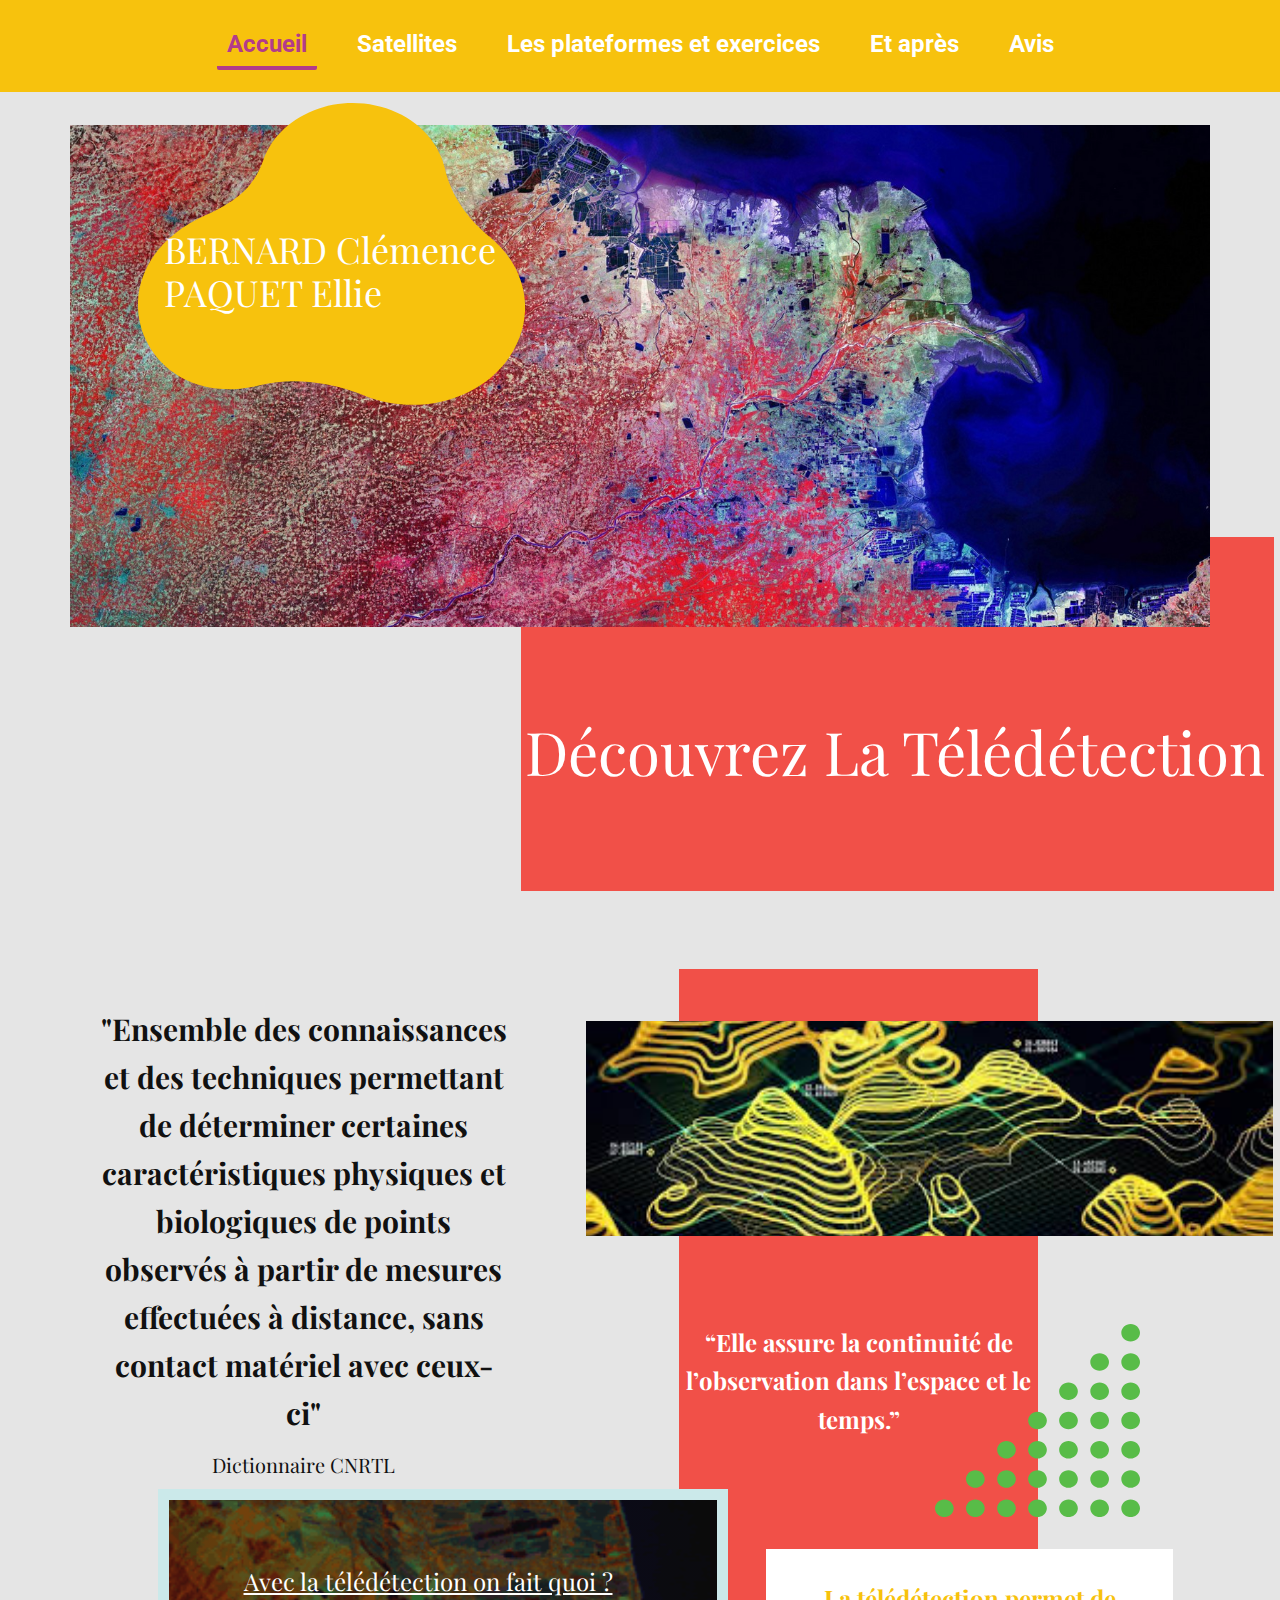
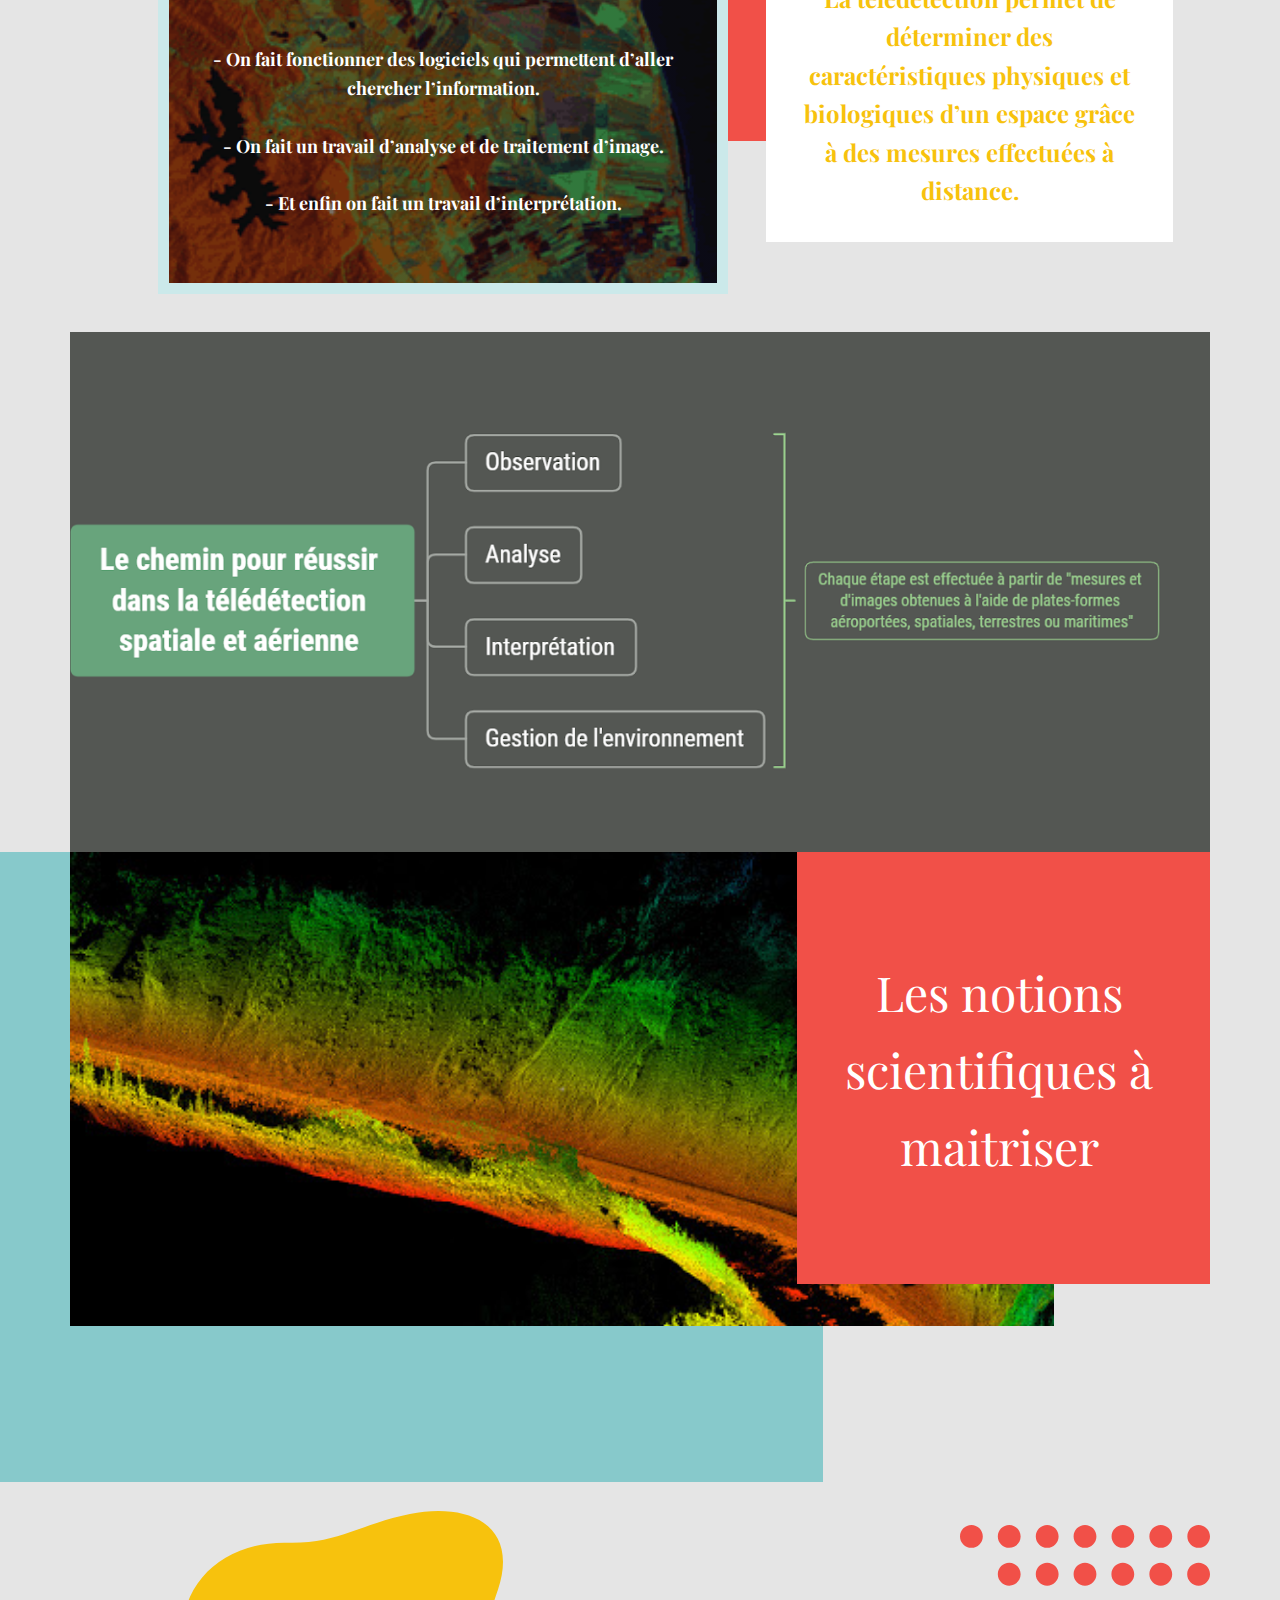
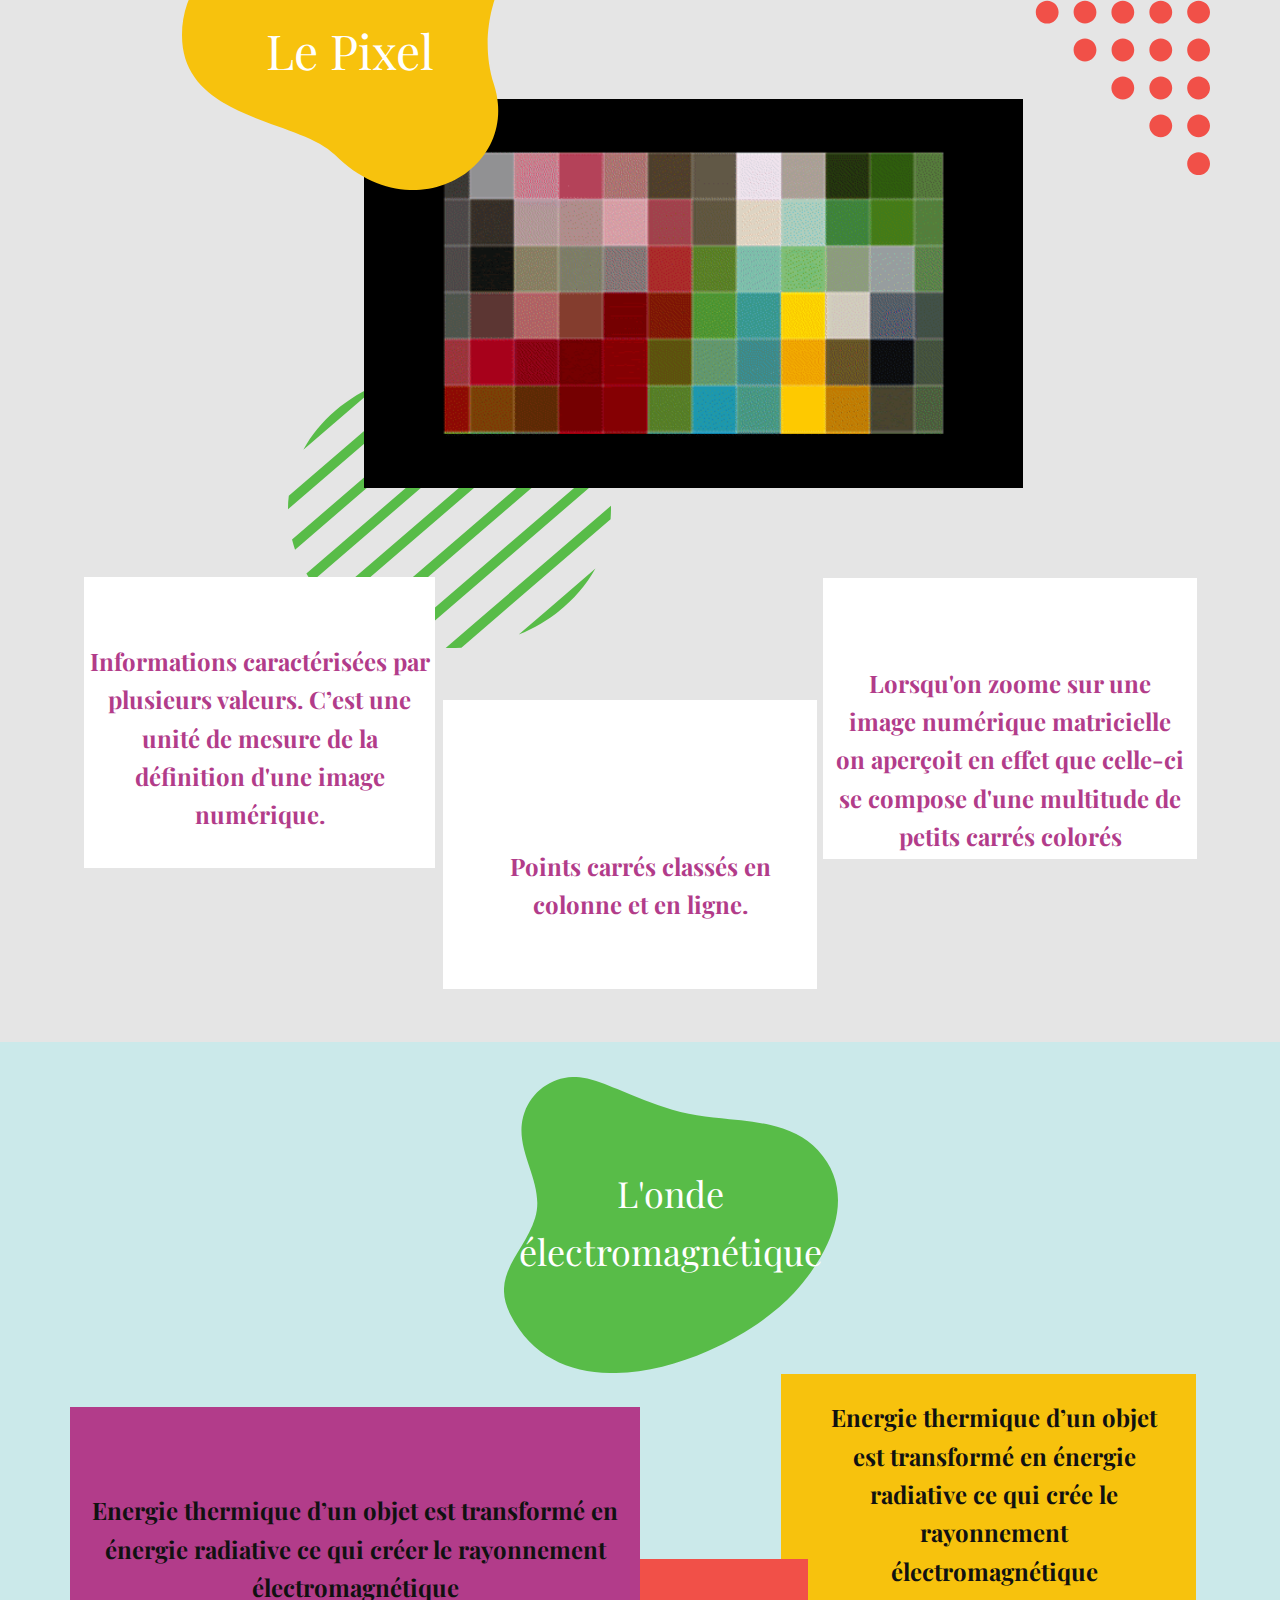
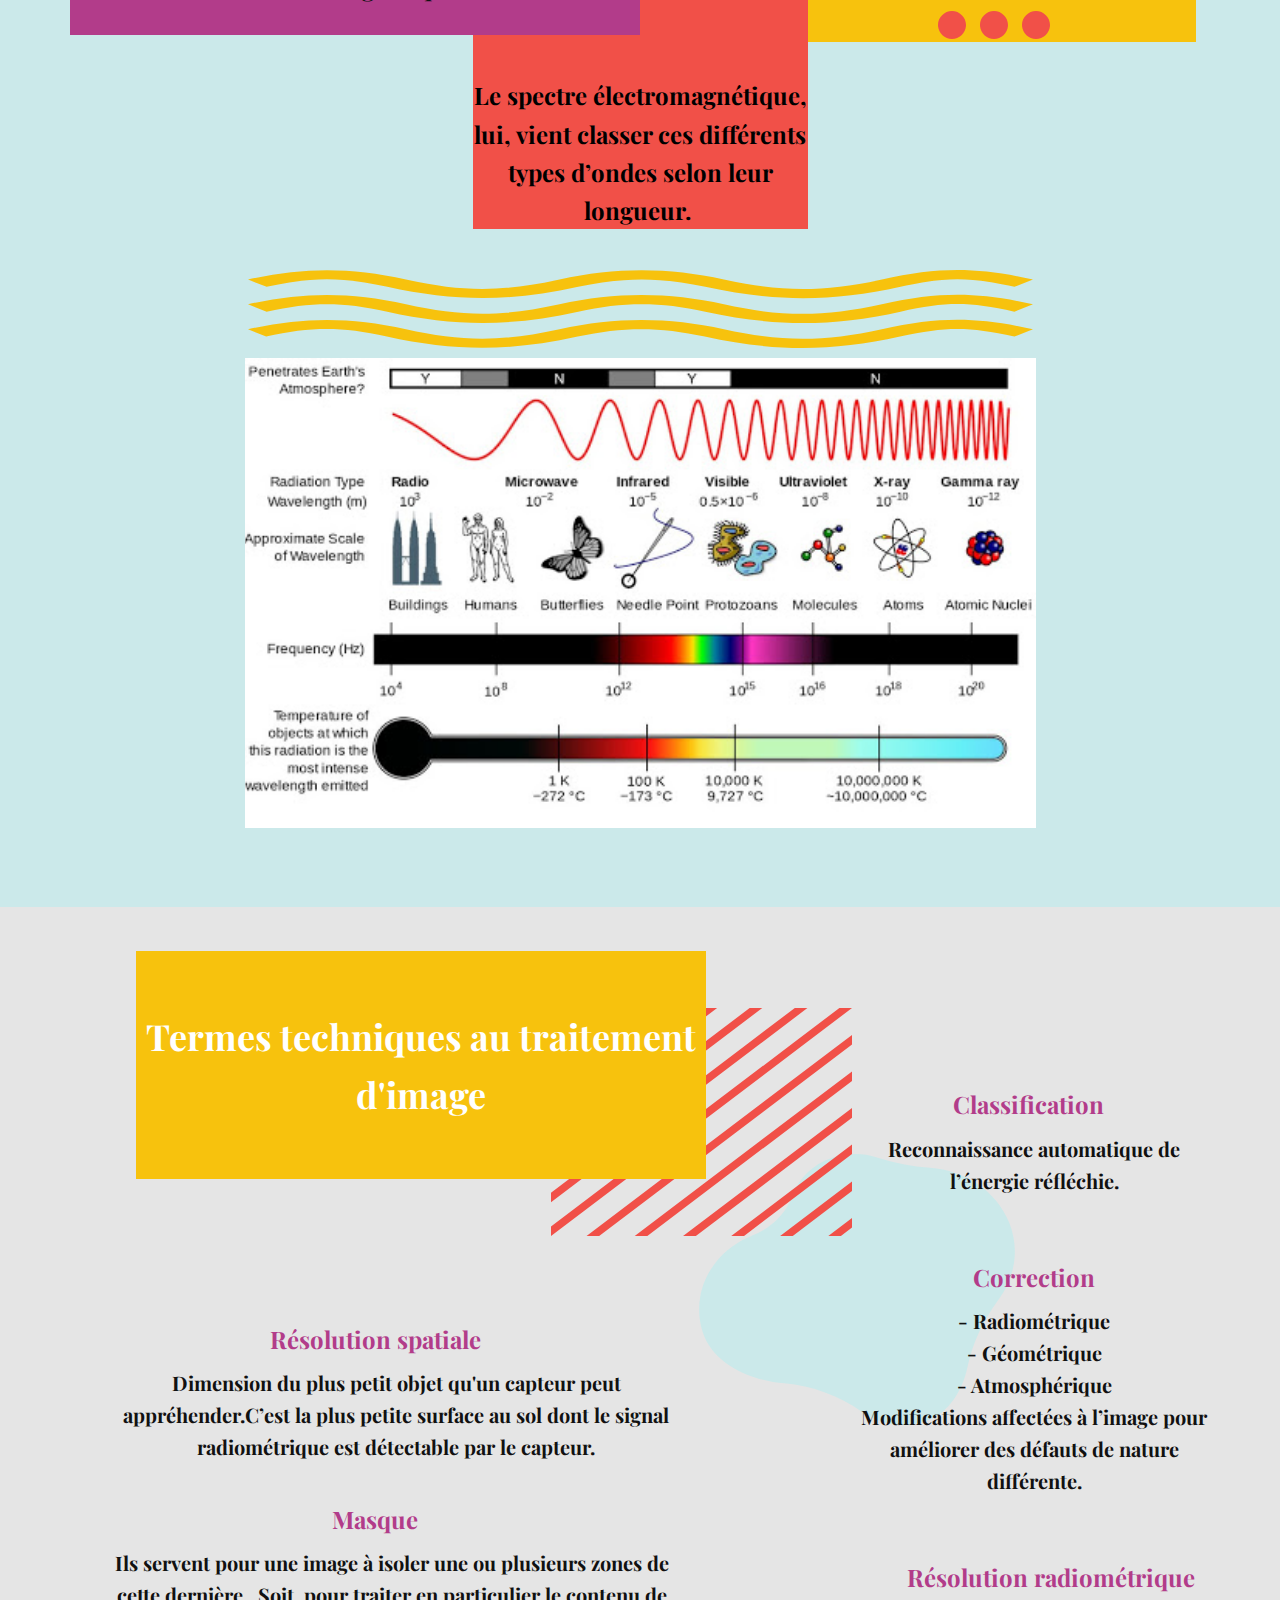
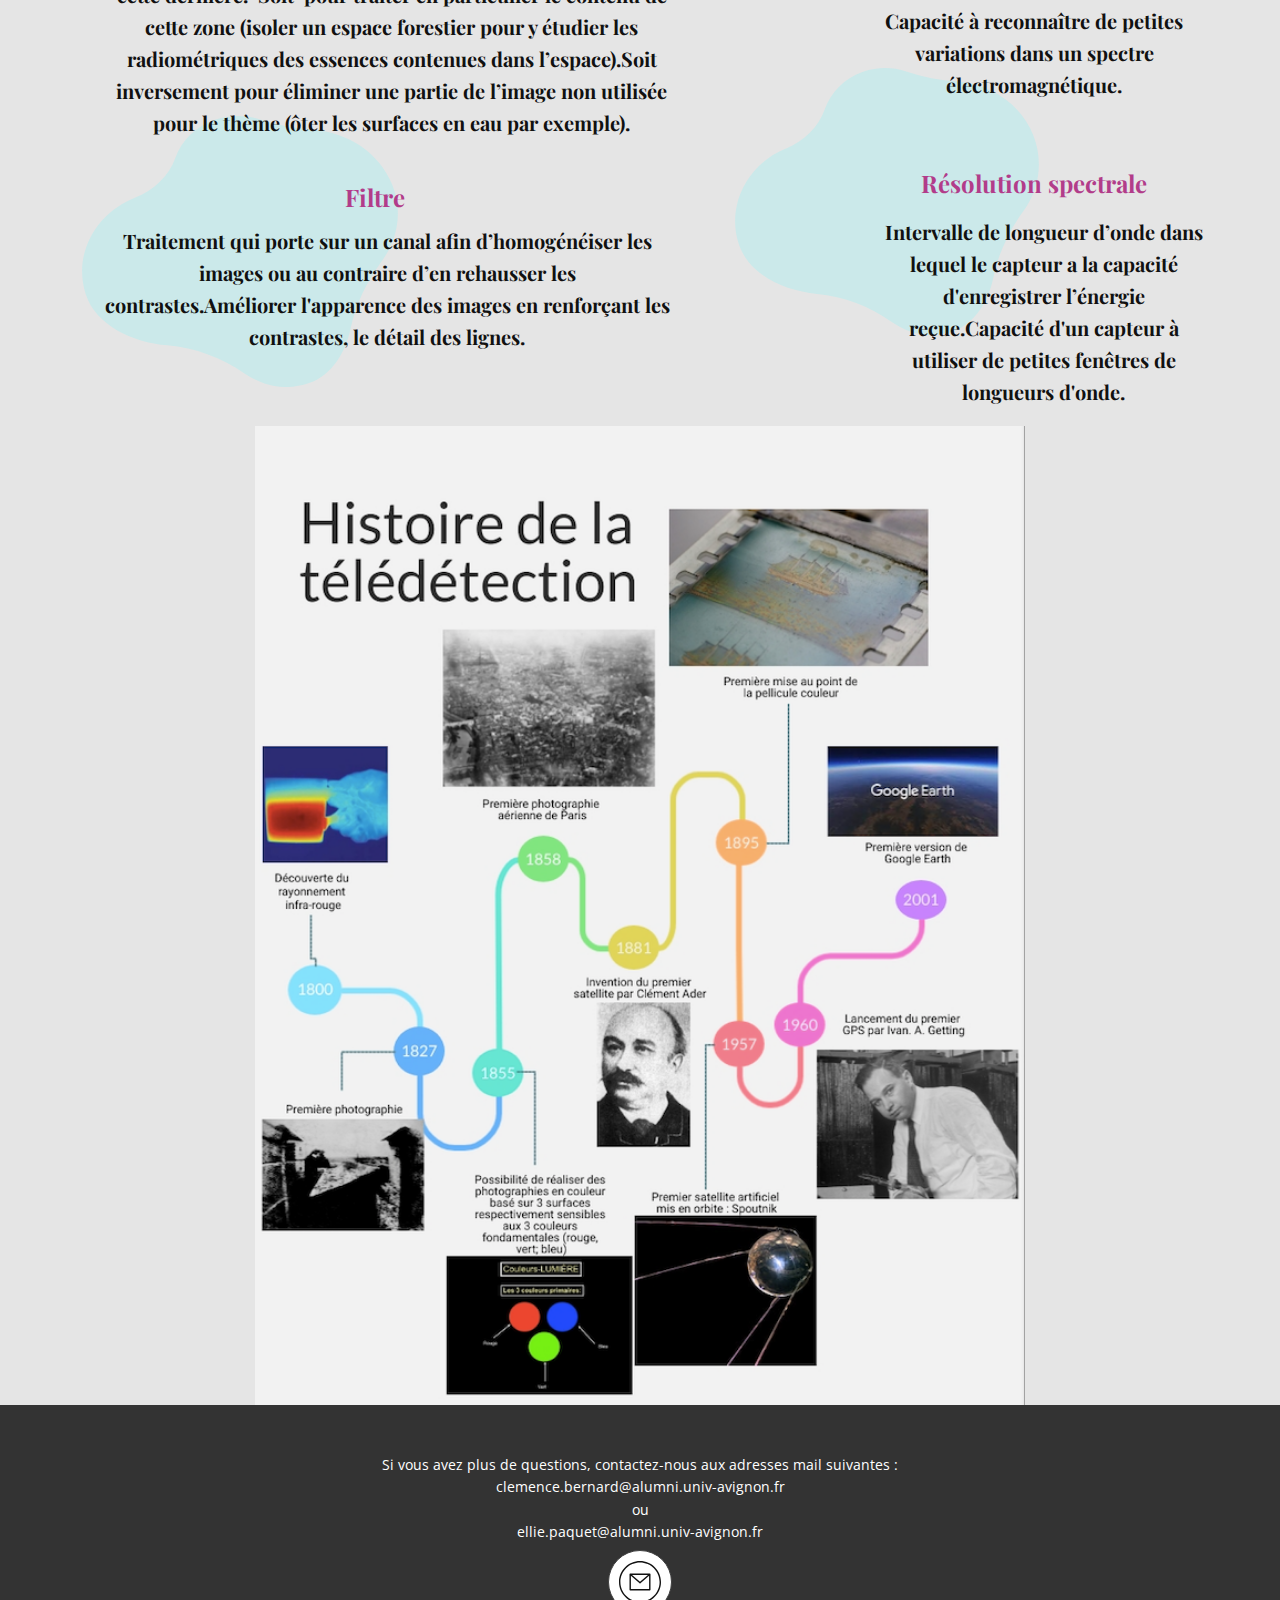
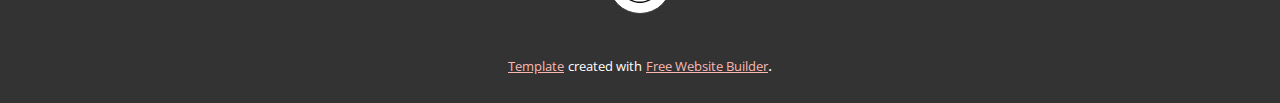
<file: Accueil.html>
<!DOCTYPE html>
<html style="font-size: 16px;">
  <head>
    <meta name="viewport" content="width=device-width, initial-scale=1.0">
    <meta charset="utf-8">
    <meta name="keywords" content="Start Your Journey, Our mission is to
empower human connection through
perspective-changing travel, Tailor-made vacations and safaris, crafted by experts, Private and exclusive trip ideas">
    <meta name="description" content="">
    <meta name="page_type" content="np-template-header-footer-from-plugin">
    <title>Accueil</title>
    <link rel="stylesheet" href="nicepage.css" media="screen">
<link rel="stylesheet" href="Accueil.css" media="screen">
    <script class="u-script" type="text/javascript" src="jquery.js" defer=""></script>
    <script class="u-script" type="text/javascript" src="nicepage.js" defer=""></script>
    <meta name="generator" content="Nicepage 3.12.1, nicepage.com">
    <link id="u-theme-google-font" rel="stylesheet" href="https://fonts.googleapis.com/css?family=Roboto:100,100i,300,300i,400,400i,500,500i,700,700i,900,900i|Open+Sans:300,300i,400,400i,600,600i,700,700i,800,800i">
    <link id="u-page-google-font" rel="stylesheet" href="https://fonts.googleapis.com/css?family=Playfair+Display:400,400i,500,500i,600,600i,700,700i,800,800i,900,900i|Roboto:100,100i,300,300i,400,400i,500,500i,700,700i,900,900i">
    
    
    
    
    
    
    
    
    
    <script type="application/ld+json">{
		"@context": "http://schema.org",
		"@type": "Organization",
		"name": "Télédétection Lycée",
		"url": "index.html"
}</script>
    <meta property="og:title" content="Accueil">
    <meta property="og:type" content="website">
    <meta name="theme-color" content="#f15048">
    <link rel="canonical" href="index.html">
    <meta property="og:url" content="index.html">
  </head>
  <body class="u-body u-overlap u-stick-footer"><header class="u-clearfix u-header u-palette-3-base u-header" id="sec-1697"><div class="u-clearfix u-sheet u-valign-middle u-sheet-1">
        <nav class="u-menu u-menu-dropdown u-offcanvas u-menu-1">
          <div class="menu-collapse u-custom-font u-font-roboto" style="font-size: 1.5rem; letter-spacing: 0px;">
            <a class="u-button-style u-custom-border-radius u-custom-left-right-menu-spacing u-custom-padding-bottom u-custom-text-active-color u-custom-text-color u-custom-text-hover-color u-custom-top-bottom-menu-spacing u-nav-link u-text-active-palette-1-base u-text-hover-palette-2-base" href="#">
              <svg><use xmlns:xlink="http://www.w3.org/1999/xlink" xlink:href="#menu-hamburger"></use></svg>
              <svg version="1.1" xmlns="http://www.w3.org/2000/svg" xmlns:xlink="http://www.w3.org/1999/xlink"><defs><symbol id="menu-hamburger" viewBox="0 0 16 16" style="width: 16px; height: 16px;"><rect y="1" width="16" height="2"></rect><rect y="7" width="16" height="2"></rect><rect y="13" width="16" height="2"></rect>
</symbol>
</defs></svg>
            </a>
          </div>
          <div class="u-custom-menu u-nav-container">
            <ul class="u-custom-font u-font-roboto u-nav u-spacing-30 u-unstyled u-nav-1"><li class="u-nav-item"><a class="u-border-4 u-border-active-palette-2-base u-border-hover-palette-2-light-2 u-border-no-left u-border-no-right u-border-no-top u-button-style u-nav-link u-radius-2 u-text-active-palette-2-base u-text-hover-palette-2-light-2 u-text-white" href="Accueil.html" style="padding: 10px;">Accueil</a>
</li><li class="u-nav-item"><a class="u-border-4 u-border-active-palette-2-base u-border-hover-palette-2-light-2 u-border-no-left u-border-no-right u-border-no-top u-button-style u-nav-link u-radius-2 u-text-active-palette-2-base u-text-hover-palette-2-light-2 u-text-white" href="Satellites.html" style="padding: 10px;">Satellites</a>
</li><li class="u-nav-item"><a class="u-border-4 u-border-active-palette-2-base u-border-hover-palette-2-light-2 u-border-no-left u-border-no-right u-border-no-top u-button-style u-nav-link u-radius-2 u-text-active-palette-2-base u-text-hover-palette-2-light-2 u-text-white" href="Les-plateformes-et-pratique.html" style="padding: 10px;">Les plateformes et exercices</a>
</li><li class="u-nav-item"><a class="u-border-4 u-border-active-palette-2-base u-border-hover-palette-2-light-2 u-border-no-left u-border-no-right u-border-no-top u-button-style u-nav-link u-radius-2 u-text-active-palette-2-base u-text-hover-palette-2-light-2 u-text-white" href="Et-après.html" style="padding: 10px;">Et après</a>
</li><li class="u-nav-item"><a class="u-border-4 u-border-active-palette-2-base u-border-hover-palette-2-light-2 u-border-no-left u-border-no-right u-border-no-top u-button-style u-nav-link u-radius-2 u-text-active-palette-2-base u-text-hover-palette-2-light-2 u-text-white" href="Page-1.html" style="padding: 10px;">Avis</a>
</li></ul>
          </div>
          <div class="u-custom-menu u-nav-container-collapse">
            <div class="u-black u-container-style u-inner-container-layout u-opacity u-opacity-95 u-sidenav">
              <div class="u-sidenav-overflow">
                <div class="u-menu-close"></div>
                <ul class="u-align-center u-nav u-popupmenu-items u-unstyled u-nav-2"><li class="u-nav-item"><a class="u-button-style u-nav-link" href="Accueil.html" style="padding: 10px;">Accueil</a>
</li><li class="u-nav-item"><a class="u-button-style u-nav-link" href="Satellites.html" style="padding: 10px;">Satellites</a>
</li><li class="u-nav-item"><a class="u-button-style u-nav-link" href="Les-plateformes-et-pratique.html" style="padding: 10px;">Les plateformes et exercices</a>
</li><li class="u-nav-item"><a class="u-button-style u-nav-link" href="Et-après.html" style="padding: 10px;">Et après</a>
</li><li class="u-nav-item"><a class="u-button-style u-nav-link" href="Page-1.html" style="padding: 10px;">Avis</a>
</li></ul>
              </div>
            </div>
            <div class="u-black u-menu-overlay u-opacity u-opacity-70"></div>
          </div>
        </nav>
      </div></header>
    <section class="u-align-center-lg u-align-center-md u-align-center-sm u-align-center-xs u-clearfix u-grey-10 u-section-1" id="carousel_5922">
      <div class="u-clearfix u-sheet u-valign-middle-md u-valign-middle-sm u-valign-middle-xs u-sheet-1">
        <div class="u-expanded-width-xs u-palette-1-base u-shape u-shape-rectangle u-shape-1"></div>
        <img class="u-expanded-width u-image u-image-1" src="images/satellite_mapping.jpeg" data-image-width="2048" data-image-height="1000">
        <h1 class="u-custom-font u-font-playfair-display u-text u-text-white u-text-1">Découvrez la télédétection</h1>
        <div class="u-shape u-shape-svg u-text-palette-3-base u-shape-2">
          <svg class="u-svg-link" preserveAspectRatio="none" viewBox="0 0 160 150" style=""><use xmlns:xlink="http://www.w3.org/1999/xlink" xlink:href="#svg-f6a1"></use></svg>
          <svg class="u-svg-content" viewBox="0 0 160 150" x="0px" y="0px" id="svg-f6a1"><path d="M121.1,18C110.7,1.5,89.8-4.6,72.6,3.7c-10.5,5-17.7,14.2-20.8,24.7C48.4,39.9,42.4,48,28.3,55.5
	c-50.6,26.9-27.3,99.4,22,84.7c14.3-4.2,29.7-1.4,43.2,5.1c13.3,6.5,29.3,6.4,43.2-1.8c21-12.5,29.3-40.1,18.8-62.7
	c-2.5-5.4-5.9-10.1-9.8-14c-9.4-9.3-16.4-21-18.8-34.2C125.9,27.6,124,22.6,121.1,18z"></path></svg>
        </div>
        <h5 class="u-custom-font u-font-playfair-display u-text u-text-white u-text-2">BERNARD Clémence<br>PAQUET Ellie 
        </h5>
      </div>
    </section>
    <section class="u-clearfix u-grey-10 u-section-2" id="carousel_dd65">
      <div class="u-clearfix u-sheet u-valign-middle-md u-valign-middle-sm u-valign-middle-xs u-sheet-1">
        <div class="u-palette-1-base u-shape u-shape-rectangle u-shape-1"></div>
        <img src="images/images.jpeg" alt="" class="u-image u-image-default u-image-1" data-image-width="341" data-image-height="148">
        <div class="u-align-center u-container-style u-expanded-width-xs u-group u-white u-group-1">
          <div class="u-container-layout u-container-layout-1">
            <p class="u-custom-font u-font-playfair-display u-text u-text-palette-3-base u-text-1"><b>La télédétection permet de déterminer des caractéristiques physiques et biologiques d’un espace grâce à des mesures effectuées à distance.</b>
            </p>
          </div>
        </div>
        <div class="u-align-center u-border-11 u-border-palette-5-light-2 u-container-style u-expanded-width-xs u-group u-image u-shading u-image-2" data-image-width="280" data-image-height="197">
          <div class="u-container-layout u-container-layout-2" src="">
            <p class="u-custom-font u-font-playfair-display u-text u-text-2">Avec la télédétection on fait quoi ?</p>
            <p class="u-custom-font u-font-playfair-display u-text u-text-3"><b>
                <br>- On fait fonctionner des logiciels qui permettent d’aller chercher l’information.<br>
                <br>- On fait un travail d’analyse et de traitement d’image.<br>
                <br>- Et enfin on fait un travail d’interprétation.<br></b>
            </p>
          </div>
        </div>
        <p class="u-align-center u-custom-font u-font-playfair-display u-text u-text-4"><b>"E​nsemble des connaissances et des techniques permettant de déterminer certaines caractéristiques physiques et biologiques de points observés à partir de mesures effectuées à distance, sans contact matériel avec ceux-ci"</b>
          <br>
          <span style="font-size: 1.25rem;">Dictionnaire CNRTL</span>
        </p>
        <p class="u-align-center u-custom-font u-font-playfair-display u-text u-text-white u-text-5"><b>“Elle assure la continuité de l’observation dans l’espace et le temps.” </b>
        </p>
        <div class="u-shape u-shape-svg u-text-palette-4-base u-shape-2">
          <svg class="u-svg-link" preserveAspectRatio="none" viewBox="0 0 160 160" style=""><use xmlns:xlink="http://www.w3.org/1999/xlink" xlink:href="#svg-6190"></use></svg>
          <svg class="u-svg-content" viewBox="0 0 160 160" x="0px" y="0px" id="svg-6190"><path d="M152.7,0c-4,0-7.3,3.3-7.3,7.3s3.3,7.3,7.3,7.3c4,0,7.3-3.3,7.3-7.3S156.7,0,152.7,0z M128.5,24.2c-4,0-7.3,3.3-7.3,7.3
	s3.3,7.3,7.3,7.3c4,0,7.3-3.3,7.3-7.3S132.5,24.2,128.5,24.2z M152.7,24.2c-4,0-7.3,3.3-7.3,7.3s3.3,7.3,7.3,7.3
	c4,0,7.3-3.3,7.3-7.3S156.7,24.2,152.7,24.2z M104.2,48.5c-4,0-7.3,3.3-7.3,7.3s3.3,7.3,7.3,7.3c4,0,7.3-3.3,7.3-7.3
	S108.2,48.5,104.2,48.5z M128.5,48.5c-4,0-7.3,3.3-7.3,7.3s3.3,7.3,7.3,7.3c4,0,7.3-3.3,7.3-7.3S132.5,48.5,128.5,48.5z M152.7,48.5
	c-4,0-7.3,3.3-7.3,7.3s3.3,7.3,7.3,7.3c4,0,7.3-3.3,7.3-7.3S156.7,48.5,152.7,48.5z M80,72.7c-4,0-7.3,3.3-7.3,7.3s3.3,7.3,7.3,7.3
	s7.3-3.3,7.3-7.3S84,72.7,80,72.7z M104.2,72.7c-4,0-7.3,3.3-7.3,7.3s3.3,7.3,7.3,7.3c4,0,7.3-3.3,7.3-7.3S108.2,72.7,104.2,72.7z
	 M128.5,72.7c-4,0-7.3,3.3-7.3,7.3s3.3,7.3,7.3,7.3c4,0,7.3-3.3,7.3-7.3S132.5,72.7,128.5,72.7z M152.7,72.7c-4,0-7.3,3.3-7.3,7.3
	s3.3,7.3,7.3,7.3c4,0,7.3-3.3,7.3-7.3S156.7,72.7,152.7,72.7z M55.8,97c-4,0-7.3,3.3-7.3,7.3c0,4,3.3,7.3,7.3,7.3s7.3-3.3,7.3-7.3
	C63,100.3,59.7,97,55.8,97z M80,97c-4,0-7.3,3.3-7.3,7.3c0,4,3.3,7.3,7.3,7.3s7.3-3.3,7.3-7.3C87.3,100.3,84,97,80,97z M104.2,97
	c-4,0-7.3,3.3-7.3,7.3c0,4,3.3,7.3,7.3,7.3c4,0,7.3-3.3,7.3-7.3C111.5,100.3,108.2,97,104.2,97z M128.5,97c-4,0-7.3,3.3-7.3,7.3
	c0,4,3.3,7.3,7.3,7.3c4,0,7.3-3.3,7.3-7.3C135.8,100.3,132.5,97,128.5,97z M152.7,97c-4,0-7.3,3.3-7.3,7.3c0,4,3.3,7.3,7.3,7.3
	c4,0,7.3-3.3,7.3-7.3C160,100.3,156.7,97,152.7,97z M31.5,121.2c-4,0-7.3,3.3-7.3,7.3c0,4,3.3,7.3,7.3,7.3s7.3-3.3,7.3-7.3
	C38.8,124.5,35.5,121.2,31.5,121.2z M55.8,121.2c-4,0-7.3,3.3-7.3,7.3c0,4,3.3,7.3,7.3,7.3s7.3-3.3,7.3-7.3
	C63,124.5,59.7,121.2,55.8,121.2z M80,121.2c-4,0-7.3,3.3-7.3,7.3c0,4,3.3,7.3,7.3,7.3s7.3-3.3,7.3-7.3
	C87.3,124.5,84,121.2,80,121.2z M104.2,121.2c-4,0-7.3,3.3-7.3,7.3c0,4,3.3,7.3,7.3,7.3c4,0,7.3-3.3,7.3-7.3
	C111.5,124.5,108.2,121.2,104.2,121.2z M128.5,121.2c-4,0-7.3,3.3-7.3,7.3c0,4,3.3,7.3,7.3,7.3c4,0,7.3-3.3,7.3-7.3
	C135.8,124.5,132.5,121.2,128.5,121.2z M152.7,121.2c-4,0-7.3,3.3-7.3,7.3c0,4,3.3,7.3,7.3,7.3c4,0,7.3-3.3,7.3-7.3
	C160,124.5,156.7,121.2,152.7,121.2z M7.3,145.5c-4,0-7.3,3.3-7.3,7.3c0,4,3.3,7.3,7.3,7.3s7.3-3.3,7.3-7.3
	C14.5,148.8,11.2,145.5,7.3,145.5z M31.5,145.5c-4,0-7.3,3.3-7.3,7.3c0,4,3.3,7.3,7.3,7.3s7.3-3.3,7.3-7.3
	C38.8,148.8,35.5,145.5,31.5,145.5z M55.8,145.5c-4,0-7.3,3.3-7.3,7.3c0,4,3.3,7.3,7.3,7.3s7.3-3.3,7.3-7.3
	C63,148.8,59.7,145.5,55.8,145.5z M80,145.5c-4,0-7.3,3.3-7.3,7.3c0,4,3.3,7.3,7.3,7.3s7.3-3.3,7.3-7.3
	C87.3,148.8,84,145.5,80,145.5z M104.2,145.5c-4,0-7.3,3.3-7.3,7.3c0,4,3.3,7.3,7.3,7.3c4,0,7.3-3.3,7.3-7.3
	C111.5,148.8,108.2,145.5,104.2,145.5z M128.5,145.5c-4,0-7.3,3.3-7.3,7.3c0,4,3.3,7.3,7.3,7.3c4,0,7.3-3.3,7.3-7.3
	C135.8,148.8,132.5,145.5,128.5,145.5z M152.7,145.5c-4,0-7.3,3.3-7.3,7.3c0,4,3.3,7.3,7.3,7.3c4,0,7.3-3.3,7.3-7.3
	C160,148.8,156.7,145.5,152.7,145.5z"></path></svg>
        </div>
      </div>
    </section>
    <section class="u-clearfix u-grey-10 u-section-3" id="sec-201c">
      <div class="u-clearfix u-image u-sheet u-image-1" data-image-width="1600" data-image-height="616"></div>
    </section>
    <section class="u-clearfix u-grey-10 u-valign-middle u-section-4" id="sec-eb82">
      <div class="u-palette-5-base u-shape u-shape-rectangle u-shape-1"></div>
      <img class="u-image u-image-1" src="images/unnamedm.jpeg" data-image-width="512" data-image-height="255">
      <div class="u-align-center u-container-style u-group u-palette-1-base u-group-1">
        <div class="u-container-layout u-container-layout-1">
          <p class="u-custom-font u-font-playfair-display u-text u-text-1">
            <span style="font-size: 3rem;"> Les notions scientifiques à​ maitriser</span>
          </p>
        </div>
      </div>
    </section>
    <section class="u-clearfix u-grey-10 u-section-5" id="carousel_5dff">
      <div class="u-clearfix u-sheet u-sheet-1">
        <div class="u-shape u-shape-svg u-text-palette-4-base u-shape-1">
          <svg class="u-svg-link" preserveAspectRatio="none" viewBox="0 0 160 160" style=""><use xmlns:xlink="http://www.w3.org/1999/xlink" xlink:href="#svg-db67"></use></svg>
          <svg class="u-svg-content" viewBox="0 0 160 160" x="0px" y="0px" id="svg-db67"><path d="M114.3,152.3l38-38C144.4,130.9,130.9,144.4,114.3,152.3z M117.1,9.1l-108,108c0.8,1.6,1.7,3.2,2.7,4.8l110-110
	C120.3,10.9,118.7,10,117.1,9.1z M97.5,2L2,97.5c0.4,2,1,4,1.5,5.9l99.9-99.9C101.5,2.9,99.5,2.4,97.5,2z M80,160c2,0,4-0.1,5.9-0.2
	l73.9-73.9c0.1-2,0.2-3.9,0.2-5.9c0-0.6,0-1.2,0-1.9L78.1,160C78.8,160,79.4,160,80,160z M34.9,146.1c1.5,1,3,2,4.6,2.9L149,39.5
	c-0.9-1.6-1.9-3.1-2.9-4.6L34.9,146.1z M132.7,19.8L19.8,132.7c1.2,1.3,2.3,2.6,3.6,3.9L136.6,23.4C135.3,22.2,134,21,132.7,19.8z
	 M59.6,157.4l97.8-97.8c-0.5-1.9-1.1-3.8-1.7-5.7L53.9,155.6C55.8,156.3,57.7,156.9,59.6,157.4z M7.6,45.9L45.9,7.6
	C29.1,15.5,15.5,29.1,7.6,45.9z M80,0c-2.6,0-5.1,0.1-7.6,0.4l-72,72C0.1,74.9,0,77.4,0,80c0,0.1,0,0.2,0,0.2L80.2,0
	C80.2,0,80.1,0,80,0z"></path></svg>
        </div>
        <img src="images/perroquet_final.gif" alt="" class="u-image u-image-default u-image-1" data-image-width="600" data-image-height="338">
        <div class="u-shape u-shape-svg u-text-palette-3-base u-shape-2">
          <svg class="u-svg-link" preserveAspectRatio="none" viewBox="0 0 160 160" style=""><use xmlns:xlink="http://www.w3.org/1999/xlink" xlink:href="#svg-ed27"></use></svg>
          <svg class="u-svg-content" viewBox="0 0 160 160" x="0px" y="0px" id="svg-ed27"><path d="M157.4,45.5c11.3-39.1-16.3-50.2-43.8-43.8c-25.2,5.8-35.5,17.2-61,16.5C21.7,17.4,0,39.8,0,71.3
	c0,49.1,58.2,47.8,76.2,68.5c38.8,44.7,92.8,8.2,79.3-40.3C148.1,73.2,155.9,50.6,157.4,45.5z"></path></svg>
        </div>
        <p class="u-custom-font u-font-playfair-display u-text u-text-white u-text-1">
          <span style="font-size: 3rem;">Le Pixel</span>
        </p>
        <div class="u-shape u-shape-rectangle u-white u-shape-3"></div>
        <div class="u-shape u-shape-rectangle u-white u-shape-4"></div>
        <div class="u-shape u-shape-rectangle u-white u-shape-5"></div>
        <p class="u-align-center u-custom-font u-font-playfair-display u-text u-text-palette-2-base u-text-2"><b>Informations caractérisées par plusieurs valeurs. C’est une unité de mesure de la définition d'une image numérique.</b>
        </p>
        <p class="u-align-center u-custom-font u-font-playfair-display u-text u-text-palette-2-base u-text-3"><b>Points carrés classés en colonne et en ligne. </b>
        </p>
        <p class="u-align-center u-custom-font u-font-playfair-display u-text u-text-palette-2-base u-text-4"><b> Lorsqu'on zoome sur une image numérique matricielle on aperçoit en effet que celle-ci se compose d'une multitude de petits carrés colorés</b>
        </p>
        <div class="u-shape u-shape-svg u-text-palette-1-base u-shape-6">
          <svg class="u-svg-link" preserveAspectRatio="none" viewBox="0 0 160 160" style=""><use xmlns:xlink="http://www.w3.org/1999/xlink" xlink:href="#svg-a593"></use></svg>
          <svg class="u-svg-content" viewBox="0 0 160 160" x="0px" y="0px" id="svg-a593"><path d="M152.7,0c4,0,7.3,3.4,7.3,7.3s-3.2,7.3-7.2,7.3s-7.3-3.3-7.3-7.3S148.7,0,152.7,0z M145.4,31.5c0,4,3.3,7.3,7.3,7.3
	s7.3-3.3,7.3-7.3s-3.3-7.3-7.3-7.3C148.8,24.2,145.4,27.5,145.4,31.5z M121.2,7.3c0,4,3.3,7.3,7.3,7.3s7.3-3.3,7.3-7.3
	S132.5,0,128.5,0S121.2,3.3,121.2,7.3z M97,7.3c0,3.9,3.2,7.3,7.2,7.3s7.3-3.3,7.3-7.3S108.2,0,104.2,0C100.3,0,97,3.4,97,7.3z
	 M72.7,7.3c0,4,3.3,7.3,7.3,7.3s7.3-3.3,7.3-7.3S84,0,80,0C76,0,72.7,3.3,72.7,7.3z M48.5,7.3c0,4,3.3,7.3,7.3,7.3s7.3-3.3,7.3-7.3
	S59.8,0,55.8,0C51.8,0,48.5,3.3,48.5,7.3z M24.2,7.3c0,4,3.3,7.3,7.3,7.3s7.3-3.3,7.3-7.3S35.5,0,31.5,0C27.5,0,24.2,3.3,24.2,7.3z
	 M0,7.3c0,4,3.3,7.3,7.3,7.3s7.3-3.3,7.3-7.3S11.3,0,7.3,0S0,3.3,0,7.3z M121.2,31.5c0,4,3.3,7.3,7.3,7.3s7.3-3.3,7.3-7.3
	s-3.3-7.3-7.3-7.3S121.2,27.5,121.2,31.5z M96.9,31.5c0,4,3.3,7.3,7.3,7.3s7.3-3.3,7.3-7.3s-3.3-7.3-7.3-7.3
	C100.3,24.2,96.9,27.5,96.9,31.5z M72.7,31.5c0,4,3.3,7.3,7.3,7.3s7.3-3.3,7.3-7.3S84,24.2,80,24.2S72.7,27.5,72.7,31.5z M48.5,31.5
	c0,4,3.3,7.3,7.3,7.3s7.3-3.3,7.3-7.3s-3.3-7.3-7.3-7.3S48.5,27.5,48.5,31.5z M24.2,31.5c0,4,3.3,7.3,7.3,7.3s7.3-3.3,7.3-7.3
	s-3.3-7.3-7.3-7.3S24.2,27.5,24.2,31.5z M145.4,55.7c0,4,3.3,7.3,7.3,7.3s7.3-3.2,7.3-7.2s-3.3-7.3-7.3-7.3
	C148.8,48.5,145.4,51.7,145.4,55.7z M121.2,55.8c0,4,3.3,7.3,7.3,7.3s7.3-3.3,7.3-7.3s-3.3-7.3-7.3-7.3S121.2,51.8,121.2,55.8z
	 M96.9,55.8c0,4,3.3,7.3,7.3,7.3s7.3-3.3,7.3-7.3s-3.3-7.3-7.3-7.3C100.3,48.5,96.9,51.8,96.9,55.8z M72.7,55.7c0,4,3.3,7.3,7.3,7.3
	s7.3-3.2,7.3-7.2S84,48.5,80,48.5S72.7,51.7,72.7,55.7z M48.5,55.8c0,4,3.3,7.3,7.3,7.3s7.3-3.3,7.3-7.3s-3.3-7.3-7.3-7.3
	S48.5,51.8,48.5,55.8z M145.4,80c0,4,3.3,7.3,7.3,7.3S160,84,160,80s-3.3-7.3-7.3-7.3C148.8,72.7,145.4,76,145.4,80z M121.2,80
	c0,4,3.3,7.3,7.3,7.3s7.3-3.3,7.3-7.3s-3.3-7.3-7.3-7.3S121.2,76,121.2,80z M97,80c0,4,3.2,7.3,7.2,7.3s7.3-3.3,7.3-7.3
	s-3.3-7.3-7.3-7.3C100.3,72.7,97,76,97,80z M72.7,80c0,4,3.3,7.3,7.3,7.3s7.3-3.3,7.3-7.3S84,72.7,80,72.7S72.7,76,72.7,80z
	 M145.4,104.3c0,4,3.3,7.3,7.3,7.3s7.3-3.3,7.3-7.3s-3.3-7.3-7.3-7.3C148.8,97,145.5,100.3,145.4,104.3z M121.2,104.3
	c0,4,3.3,7.3,7.3,7.3s7.3-3.3,7.3-7.3s-3.3-7.3-7.3-7.3S121.2,100.3,121.2,104.3z M96.9,104.3c0,4,3.3,7.3,7.3,7.3s7.3-3.3,7.3-7.3
	s-3.3-7.3-7.3-7.3C100.3,97,97,100.3,96.9,104.3z M145.4,128.5c0,4,3.3,7.3,7.3,7.3s7.3-3.3,7.3-7.3s-3.3-7.3-7.3-7.3
	C148.8,121.2,145.5,124.5,145.4,128.5z M121.2,128.5c0,4,3.3,7.3,7.3,7.3s7.3-3.3,7.3-7.3s-3.3-7.3-7.3-7.3S121.2,124.5,121.2,128.5
	z M145.4,152.8c0,4,3.3,7.3,7.3,7.3s7.3-3.3,7.3-7.3s-3.3-7.3-7.3-7.3C148.8,145.5,145.5,148.8,145.4,152.8z"></path></svg>
        </div>
      </div>
    </section>
    <section class="u-align-center u-clearfix u-palette-5-light-2 u-section-6" id="sec-b3c6">
      <div class="u-clearfix u-sheet u-sheet-1">
        <div class="u-shape u-shape-svg u-text-palette-4-base u-shape-1">
          <svg class="u-svg-link" preserveAspectRatio="none" viewBox="0 0 160 140" style=""><use xmlns:xlink="http://www.w3.org/1999/xlink" xlink:href="#svg-b788"></use></svg>
          <svg class="u-svg-content" viewBox="0 0 160 140" x="0px" y="0px" id="svg-b788"><g><g><path d="M138.9,102.2c-9.5,10.1-24.4,20.2-41.2,27.4C63.2,144.5,21,147.1,3.1,112.4c-9.9-19.1,6.5-28.8,11.8-45.7
			c5.3-16.9-11.4-32.3-5.1-49.9c1.8-4.9,4.9-9,8.9-11.9C24,1,30.8-0.8,37.8,0.3C43.6,1.2,49,3.5,54.3,5.7c8.8,3.7,17.4,7.1,26.3,9.8
			c15.7,4.7,31.3,3.7,47.1,7.2c8.5,1.9,16.7,5.6,22.6,11.8C170.3,55.7,155.8,84.1,138.9,102.2z"></path>
</g>
</g></svg>
        </div>
        <p class="u-custom-font u-font-playfair-display u-text u-text-1">
          <span class="u-text-white"> L'onde électromagnétique</span>
        </p>
        <div class="u-palette-3-base u-shape u-shape-rectangle u-shape-2"></div>
        <div class="u-palette-1-base u-shape u-shape-rectangle u-shape-3"></div>
        <div class="u-palette-2-base u-shape u-shape-rectangle u-shape-4"></div>
        <p class="u-align-center u-custom-font u-font-playfair-display u-text u-text-2"><b>Energie thermique d’un objet est transformé en énergie radiative ce qui crée le rayonnement électromagnétique</b>
        </p>
        <p class="u-align-center u-custom-font u-font-playfair-display u-text u-text-3"><b>Energie thermique d’un objet est transformé en énergie radiative ce qui créer le rayonnement électromagnétique</b>
        </p>
        <div class="u-shape u-shape-svg u-text-palette-1-base u-shape-5">
          <svg class="u-svg-link" preserveAspectRatio="none" viewBox="0 0 160 40" style=""><use xmlns:xlink="http://www.w3.org/1999/xlink" xlink:href="#svg-f309"></use></svg>
          <svg class="u-svg-content" viewBox="0 0 160 40" x="0px" y="0px" id="svg-f309"><path d="M60,20C60,9.1,69.1,0,80,0s20,9.1,20,20s-9.1,20-20,20S60,30.9,60,20z M0,20C0,9.1,9.1,0,20,0s20,9.1,20,20s-9.1,20-20,20
	S0,30.9,0,20z M120,20c0-10.9,9.1-20,20-20s20,9.1,20,20s-9.1,20-20,20S120,30.9,120,20z"></path></svg>
        </div>
        <p class="u-align-center u-custom-font u-font-playfair-display u-text u-text-black u-text-4"><b>Le spectre électromagnétique, lui, vient classer ces différents types d’ondes selon leur longueur.&nbsp;</b>
        </p>
        <div class="u-shape u-shape-svg u-text-palette-3-base u-shape-6">
          <svg class="u-svg-link" preserveAspectRatio="none" viewBox="0 0 160 50" style=""><use xmlns:xlink="http://www.w3.org/1999/xlink" xlink:href="#svg-e4f1"></use></svg>
          <svg class="u-svg-content" viewBox="0 0 160 50" x="0px" y="0px" id="svg-e4f1" style="enable-background:new 0 0 160 50;"><path d="M133,26.7c-13.9,9.7-25.8,9.7-39.8,0c-9.1-6.3-16.8-6.3-25.9,0c-13.8,9.6-25.1,9.6-38.9,0c-9.2-6.4-15.4-6.4-24.6,0L0,22
	c11.2-7.8,20.6-8.1,32.2,0c11,7.6,19,8.5,31.3,0c11.6-8.1,22.4-7.7,33.5,0c11.4,8,20.3,8.3,32.2,0c11.6-8.1,19.2-8.1,30.8,0
	l-3.8,4.7C146.9,20.2,142.3,20.2,133,26.7z M133,10.8c-13.9,9.7-25.8,9.7-39.8,0c-9.1-6.3-16.8-6.3-25.9,0
	c-13.8,9.6-25.1,9.6-38.9,0c-9.2-6.4-15.4-6.4-24.6,0L0,6.1c11.2-7.8,20.6-8.1,32.2,0c11,7.6,19,8.5,31.3,0C75.1-2,85.9-1.6,97,6.1
	c11.4,8,20.3,8.3,32.2,0C140.8-2,148.4-2,160,6.1l-3.8,4.7C146.9,4.3,142.3,4.3,133,10.8z M32.2,38c11,7.6,19,8.5,31.3,0
	c11.6-8.1,22.4-7.7,33.5,0c11.4,8,20.3,8.3,32.2,0c11.6-8.1,19.2-8.1,30.8,0l-3.8,4.7c-9.3-6.5-13.9-6.5-23.3,0
	c-13.9,9.7-25.8,9.7-39.8,0c-9.1-6.3-16.8-6.3-25.9,0c-13.8,9.6-25.1,9.6-38.9,0c-9.2-6.4-15.4-6.4-24.6,0L0,38
	C11.2,30.2,20.6,29.9,32.2,38z"></path></svg>
        </div>
        <img src="images/unnamed.jpeg" alt="" class="u-image u-image-default u-image-1" data-image-width="512" data-image-height="304">
      </div>
    </section>
    <section class="u-clearfix u-grey-10 u-section-7" id="sec-9438">
      <div class="u-clearfix u-sheet u-sheet-1">
        <div class="u-shape u-shape-svg u-text-palette-5-light-2 u-shape-1">
          <svg class="u-svg-link" preserveAspectRatio="none" viewBox="0 0 160 150" style=""><use xmlns:xlink="http://www.w3.org/1999/xlink" xlink:href="#svg-f18e"></use></svg>
          <svg class="u-svg-content" viewBox="0 0 160 150" x="0px" y="0px" id="svg-f18e"><path d="M43.2,126.9c14.2,1.3,27.6,7,39.1,15.6c8.3,6.1,19.4,10.3,32.7,5.3c11.7-4.4,18.6-17.4,21-30.2c2.6-13.3,8.1-25.9,15.7-37.1
	c8.3-12.1,10.8-27.9,5.3-42.7C150.5,20.3,134.6,9,117,7.6C107.9,6.9,98.8,5,90.1,1.9C83-0.6,75-0.7,67.4,2.1
	c-9.9,3.7-17,11.6-20.1,21c-3.3,10.1-10.9,18-20.6,22.2c-0.1,0-0.1,0.1-0.2,0.1c-20.3,8.9-31,32-24.6,53.2
	C6.9,115.6,25.2,125.2,43.2,126.9z"></path></svg>
        </div>
        <div class="u-shape u-shape-svg u-text-palette-1-base u-shape-2">
          <svg class="u-svg-link" preserveAspectRatio="none" viewBox="0 0 160 160" style=""><use xmlns:xlink="http://www.w3.org/1999/xlink" xlink:href="#svg-1b42"></use></svg>
          <svg class="u-svg-content" viewBox="0 0 160 160" x="0px" y="0px" id="svg-1b42" style="enable-background:new 0 0 160 160;"><path d="M0,153.3L153.3,0h6.7L0,160V153.3z M129.6,0h6.7L0,136.3v-6.7L129.6,0z M105.6,0h6.7L0,112.3v-6.7L105.6,0z M81.6,0h6.7
	L0,88.3v-6.7L81.6,0z M57.6,0h6.7L0,64.3v-6.7L57.6,0z M33.3,0H40L0,40v-6.7L33.3,0z M9.6,0h6.7L0,16.3V9.6L9.6,0z M18.9,160
	L160,18.9v6.7L25.6,160H18.9z M44.5,160L160,44.5v6.7L51.2,160H44.5z M70.2,160L160,70.2V77l-83,83H70.2z M95.8,160L160,95.8v6.7
	L102.6,160H95.8z M121.8,160l38.2-38.2v6.7L128.5,160H121.8z M147.4,160l12.6-12.6v6.7l-5.9,5.9L147.4,160L147.4,160z"></path></svg>
        </div>
        <div class="u-palette-3-base u-shape u-shape-rectangle u-shape-3"></div>
        <p class="u-align-center u-custom-font u-font-playfair-display u-text u-text-white u-text-1"> Termes techniques au traitement d'image</p>
        <p class="u-align-center u-custom-font u-font-playfair-display u-text u-text-palette-2-base u-text-2"> Classification</p>
        <p class="u-align-center u-custom-font u-font-playfair-display u-text u-text-3"><b>Reconnaissance automatique de l’énergie réfléchie.</b>
          <br>
        </p>
        <p class="u-align-center u-custom-font u-font-playfair-display u-text u-text-palette-2-base u-text-4"> Correction</p>
        <p class="u-align-center u-custom-font u-font-playfair-display u-text u-text-palette-2-base u-text-5"> Résolution spatiale</p>
        <p class="u-align-center u-custom-font u-font-playfair-display u-text u-text-6"><b>- Radiométrique</b>
          <br><b>- Géométrique</b>
          <br><b>- Atmosphérique</b>
          <br><b>Modifications affectées à l’image pour améliorer des défauts de nature différente.</b>
          <br>
        </p>
        <p class="u-align-center u-custom-font u-font-playfair-display u-text u-text-7"><b>Dimension du plus petit objet qu'un capteur peut appréhender.C’est la plus petite surface au sol dont le signal radiométrique est détectable par le capteur.</b>
        </p>
        <p class="u-align-center u-custom-font u-font-playfair-display u-text u-text-palette-2-base u-text-8"> Masque</p>
        <div class="u-shape u-shape-svg u-text-palette-5-light-2 u-shape-4">
          <svg class="u-svg-link" preserveAspectRatio="none" viewBox="0 0 160 150" style=""><use xmlns:xlink="http://www.w3.org/1999/xlink" xlink:href="#svg-6918"></use></svg>
          <svg class="u-svg-content" viewBox="0 0 160 150" x="0px" y="0px" id="svg-6918"><path d="M43.2,126.9c14.2,1.3,27.6,7,39.1,15.6c8.3,6.1,19.4,10.3,32.7,5.3c11.7-4.4,18.6-17.4,21-30.2c2.6-13.3,8.1-25.9,15.7-37.1
	c8.3-12.1,10.8-27.9,5.3-42.7C150.5,20.3,134.6,9,117,7.6C107.9,6.9,98.8,5,90.1,1.9C83-0.6,75-0.7,67.4,2.1
	c-9.9,3.7-17,11.6-20.1,21c-3.3,10.1-10.9,18-20.6,22.2c-0.1,0-0.1,0.1-0.2,0.1c-20.3,8.9-31,32-24.6,53.2
	C6.9,115.6,25.2,125.2,43.2,126.9z"></path></svg>
        </div>
        <div class="u-shape u-shape-svg u-text-palette-5-light-2 u-shape-5">
          <svg class="u-svg-link" preserveAspectRatio="none" viewBox="0 0 160 150" style=""><use xmlns:xlink="http://www.w3.org/1999/xlink" xlink:href="#svg-1435"></use></svg>
          <svg class="u-svg-content" viewBox="0 0 160 150" x="0px" y="0px" id="svg-1435"><path d="M43.2,126.9c14.2,1.3,27.6,7,39.1,15.6c8.3,6.1,19.4,10.3,32.7,5.3c11.7-4.4,18.6-17.4,21-30.2c2.6-13.3,8.1-25.9,15.7-37.1
	c8.3-12.1,10.8-27.9,5.3-42.7C150.5,20.3,134.6,9,117,7.6C107.9,6.9,98.8,5,90.1,1.9C83-0.6,75-0.7,67.4,2.1
	c-9.9,3.7-17,11.6-20.1,21c-3.3,10.1-10.9,18-20.6,22.2c-0.1,0-0.1,0.1-0.2,0.1c-20.3,8.9-31,32-24.6,53.2
	C6.9,115.6,25.2,125.2,43.2,126.9z"></path></svg>
        </div>
        <p class="u-align-center u-custom-font u-font-playfair-display u-text u-text-9"><b>Ils servent pour une image à isoler une ou plusieurs zones de cette dernière.&nbsp;&nbsp;Soit&nbsp; pour traiter en particulier le contenu de cette zone (isoler un espace forestier pour y étudier les radiométriques des essences contenues dans l’espace).Soit inversement pour éliminer une partie de l’image non utilisée pour le thème (ôter les surfaces en eau par exemple).<br></b>
        </p>
        <p class="u-align-center u-custom-font u-font-playfair-display u-text u-text-palette-2-base u-text-10"> Résolution radiométrique</p>
        <p class="u-align-center u-custom-font u-font-playfair-display u-text u-text-11"><b>Capacité à reconnaître de petites variations dans un spectre électromagnétique.</b>
          <br>
        </p>
        <p class="u-align-center u-custom-font u-font-playfair-display u-text u-text-palette-2-base u-text-12"> Résolution spectrale</p>
        <p class="u-align-center u-custom-font u-font-playfair-display u-text u-text-palette-2-base u-text-13"> Filtre</p>
        <p class="u-align-center u-custom-font u-font-playfair-display u-text u-text-14"><b>Traitement qui porte sur un canal afin d’homogénéiser les images ou au contraire d’en rehausser les contrastes.Améliorer l'apparence des images en renforçant les contrastes, le détail des lignes.</b>
          <br>
        </p>
        <p class="u-align-center u-custom-font u-font-playfair-display u-text u-text-15"><b> Intervalle de longueur d’onde dans lequel le capteur a la capacité d'enregistrer l’énergie reçue.Capacité d'un capteur à utiliser de petites fenêtres de longueurs d'onde.</b>
        </p>
      </div>
    </section>
    <section class="u-clearfix u-grey-10 u-section-8" id="sec-57bb">
      <div class="u-clearfix u-sheet u-sheet-1">
        <img src="images/Capturedecran2021-04-02a11.31.16.png" alt="" class="u-absolute-hcenter u-expanded-height u-image u-image-default u-image-1" data-image-width="695" data-image-height="896">
      </div>
    </section>
    <style class="u-overlap-style">.u-overlap:not(.u-sticky-scroll) .u-header {
background-color: #f7c20d !important
}</style>
    
    
    <footer class="u-align-center u-clearfix u-footer u-grey-80 u-footer" id="sec-ec6f"><div class="u-clearfix u-sheet u-sheet-1">
        <p class="u-small-text u-text u-text-variant u-text-1">Si vous avez plus de questions, contactez-nous aux adresses mail suivantes :<br>clemence.bernard@alumni.univ-avignon.fr<br>ou<br>ellie.paquet@alumni.univ-avignon.fr
        </p><span class="u-border-1 u-border-grey-75 u-icon u-icon-circle u-spacing-10 u-white u-icon-1"><svg class="u-svg-link" preserveAspectRatio="xMidYMin slice" viewBox="0 0 480 480" style=""><use xmlns:xlink="http://www.w3.org/1999/xlink" xlink:href="#svg-e9eb"></use></svg><svg class="u-svg-content" viewBox="0 0 480 480" id="svg-e9eb"><path d="m240 0c-132.546875 0-240 107.453125-240 240s107.453125 240 240 240 240-107.453125 240-240c-.148438-132.484375-107.515625-239.851562-240-240zm0 464c-123.710938 0-224-100.289062-224-224s100.289062-224 224-224 224 100.289062 224 224c-.140625 123.652344-100.347656 223.859375-224 224zm0 0"></path><path d="m352 144h-224c-4.417969 0-8 3.582031-8 8v176c0 4.417969 3.582031 8 8 8h224c4.417969 0 8-3.582031 8-8v-176c0-4.417969-3.582031-8-8-8zm-21.601562 16-90.398438 77.464844-90.398438-77.464844zm-194.398438 160v-150.609375l98.792969 84.679687c2.992187 2.5625 7.40625 2.5625 10.398437 0l98.808594-84.679687v150.609375zm0 0"></path></svg></span>
      </div></footer>
    <section class="u-backlink u-clearfix u-grey-80">
      <a class="u-link" href="https://nicepage.com/templates" target="_blank">
        <span>Template</span>
      </a>
      <p class="u-text">
        <span>created with</span>
      </p>
      <a class="u-link" href="https://nicepage.com/website-builder" target="_blank">
        <span>Free Website Builder</span>
      </a>. 
    </section>
  </body>
</html>
</file>
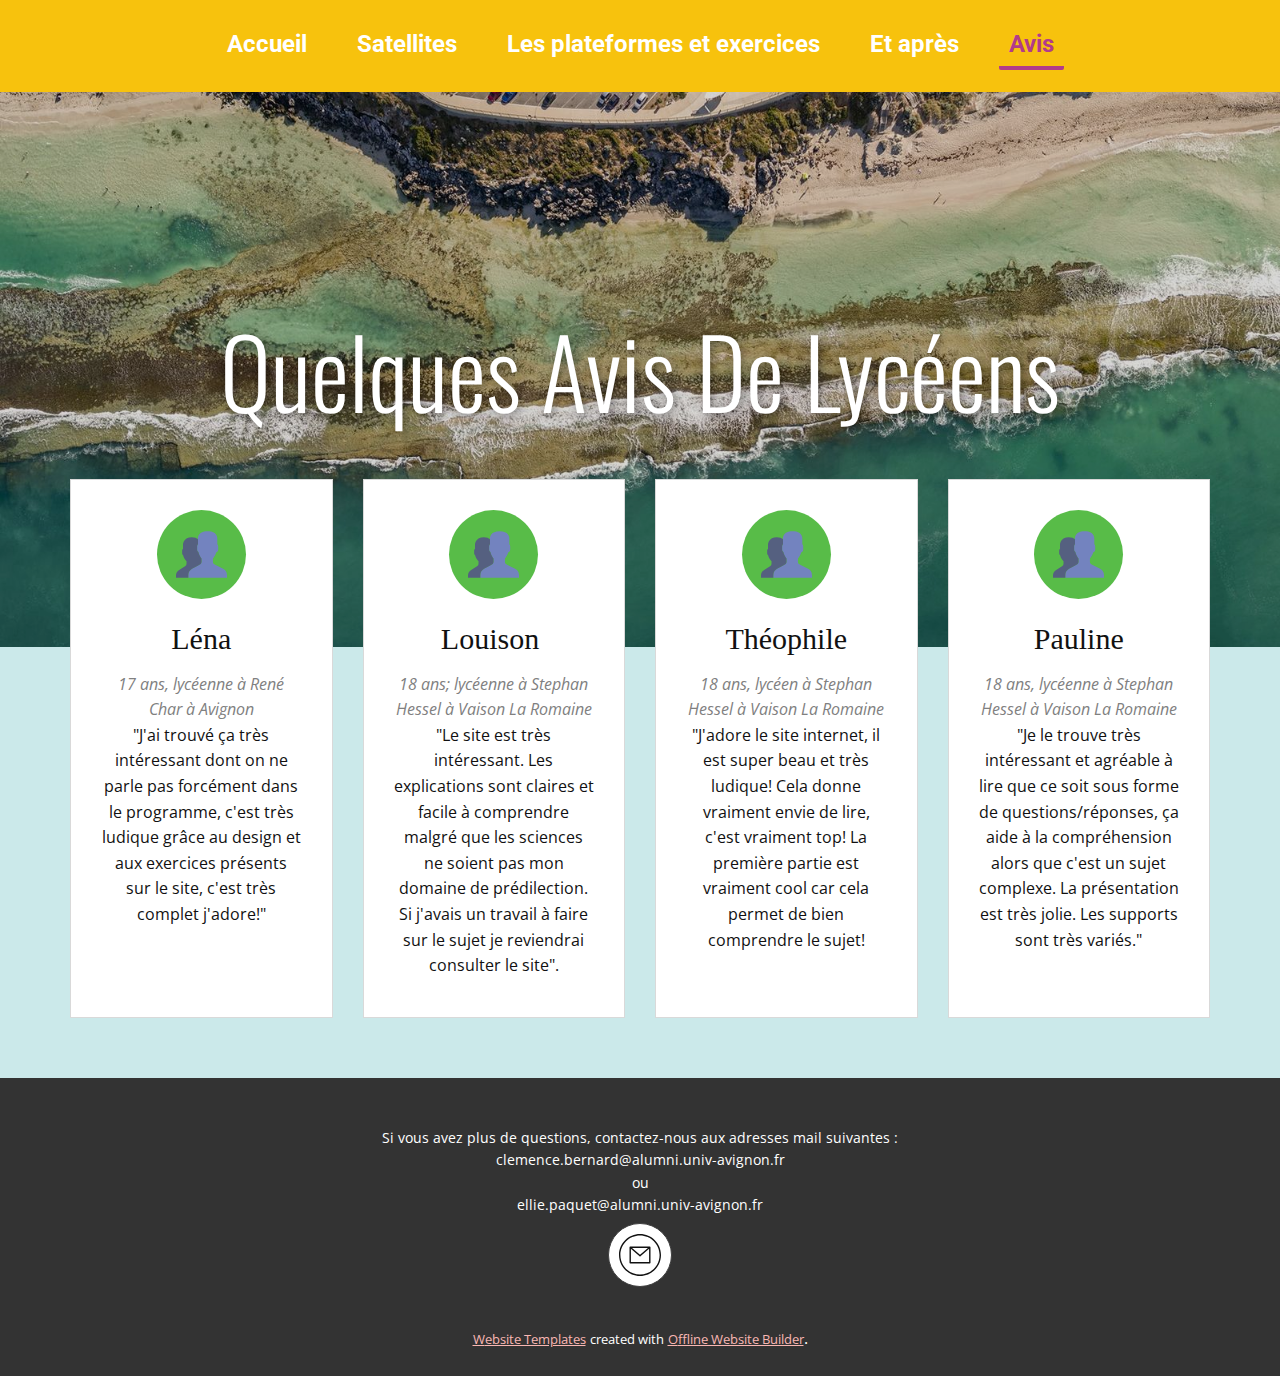
<file: Avis.html>
<!DOCTYPE html>
<html style="font-size: 16px;">
  <head>
    <meta name="viewport" content="width=device-width, initial-scale=1.0">
    <meta charset="utf-8">
    <meta name="keywords" content="">
    <meta name="description" content="">
    <meta name="page_type" content="np-template-header-footer-from-plugin">
    <title>Avis</title>
    <link rel="stylesheet" href="nicepage.css" media="screen">
<link rel="stylesheet" href="Avis.css" media="screen">
    <script class="u-script" type="text/javascript" src="jquery.js" defer=""></script>
    <script class="u-script" type="text/javascript" src="nicepage.js" defer=""></script>
    <meta name="generator" content="Nicepage 3.12.1, nicepage.com">
    <link id="u-theme-google-font" rel="stylesheet" href="https://fonts.googleapis.com/css?family=Roboto:100,100i,300,300i,400,400i,500,500i,700,700i,900,900i|Open+Sans:300,300i,400,400i,600,600i,700,700i,800,800i">
    <link id="u-page-google-font" rel="stylesheet" href="https://fonts.googleapis.com/css?family=Oswald:200,300,400,500,600,700|Roboto:100,100i,300,300i,400,400i,500,500i,700,700i,900,900i">
    
    
    <script type="application/ld+json">{
		"@context": "http://schema.org",
		"@type": "Organization",
		"name": "Télédétection Lycée",
		"url": "index.html"
}</script>
    <meta property="og:title" content="Avis">
    <meta property="og:type" content="website">
    <meta name="theme-color" content="#f15048">
    <link rel="canonical" href="index.html">
    <meta property="og:url" content="index.html">
  </head>
  <body class="u-body"><header class="u-clearfix u-header u-palette-3-base u-header" id="sec-1697"><div class="u-clearfix u-sheet u-valign-middle u-sheet-1">
        <nav class="u-menu u-menu-dropdown u-offcanvas u-menu-1">
          <div class="menu-collapse u-custom-font u-font-roboto" style="font-size: 1.5rem; letter-spacing: 0px;">
            <a class="u-button-style u-custom-border-radius u-custom-left-right-menu-spacing u-custom-padding-bottom u-custom-text-active-color u-custom-text-color u-custom-text-hover-color u-custom-top-bottom-menu-spacing u-nav-link u-text-active-palette-1-base u-text-hover-palette-2-base" href="#">
              <svg><use xmlns:xlink="http://www.w3.org/1999/xlink" xlink:href="#menu-hamburger"></use></svg>
              <svg version="1.1" xmlns="http://www.w3.org/2000/svg" xmlns:xlink="http://www.w3.org/1999/xlink"><defs><symbol id="menu-hamburger" viewBox="0 0 16 16" style="width: 16px; height: 16px;"><rect y="1" width="16" height="2"></rect><rect y="7" width="16" height="2"></rect><rect y="13" width="16" height="2"></rect>
</symbol>
</defs></svg>
            </a>
          </div>
          <div class="u-custom-menu u-nav-container">
            <ul class="u-custom-font u-font-roboto u-nav u-spacing-30 u-unstyled u-nav-1"><li class="u-nav-item"><a class="u-border-4 u-border-active-palette-2-base u-border-hover-palette-2-light-2 u-border-no-left u-border-no-right u-border-no-top u-button-style u-nav-link u-radius-2 u-text-active-palette-2-base u-text-hover-palette-2-light-2 u-text-white" href="Accueil.html" style="padding: 10px;">Accueil</a>
</li><li class="u-nav-item"><a class="u-border-4 u-border-active-palette-2-base u-border-hover-palette-2-light-2 u-border-no-left u-border-no-right u-border-no-top u-button-style u-nav-link u-radius-2 u-text-active-palette-2-base u-text-hover-palette-2-light-2 u-text-white" href="Satellites.html" style="padding: 10px;">Satellites</a>
</li><li class="u-nav-item"><a class="u-border-4 u-border-active-palette-2-base u-border-hover-palette-2-light-2 u-border-no-left u-border-no-right u-border-no-top u-button-style u-nav-link u-radius-2 u-text-active-palette-2-base u-text-hover-palette-2-light-2 u-text-white" href="Les-plateformes-et-pratique.html" style="padding: 10px;">Les plateformes et exercices</a>
</li><li class="u-nav-item"><a class="u-border-4 u-border-active-palette-2-base u-border-hover-palette-2-light-2 u-border-no-left u-border-no-right u-border-no-top u-button-style u-nav-link u-radius-2 u-text-active-palette-2-base u-text-hover-palette-2-light-2 u-text-white" href="Et-après.html" style="padding: 10px;">Et après</a>
</li><li class="u-nav-item"><a class="u-border-4 u-border-active-palette-2-base u-border-hover-palette-2-light-2 u-border-no-left u-border-no-right u-border-no-top u-button-style u-nav-link u-radius-2 u-text-active-palette-2-base u-text-hover-palette-2-light-2 u-text-white" href="Page-1.html" style="padding: 10px;">Avis</a>
</li></ul>
          </div>
          <div class="u-custom-menu u-nav-container-collapse">
            <div class="u-black u-container-style u-inner-container-layout u-opacity u-opacity-95 u-sidenav">
              <div class="u-sidenav-overflow">
                <div class="u-menu-close"></div>
                <ul class="u-align-center u-nav u-popupmenu-items u-unstyled u-nav-2"><li class="u-nav-item"><a class="u-button-style u-nav-link" href="Accueil.html" style="padding: 10px;">Accueil</a>
</li><li class="u-nav-item"><a class="u-button-style u-nav-link" href="Satellites.html" style="padding: 10px;">Satellites</a>
</li><li class="u-nav-item"><a class="u-button-style u-nav-link" href="Les-plateformes-et-pratique.html" style="padding: 10px;">Les plateformes et exercices</a>
</li><li class="u-nav-item"><a class="u-button-style u-nav-link" href="Et-après.html" style="padding: 10px;">Et après</a>
</li><li class="u-nav-item"><a class="u-button-style u-nav-link" href="Page-1.html" style="padding: 10px;">Avis</a>
</li></ul>
              </div>
            </div>
            <div class="u-black u-menu-overlay u-opacity u-opacity-70"></div>
          </div>
        </nav>
      </div></header> 
    <section class="u-align-left u-clearfix u-palette-5-light-2 u-typography-Normal--Introduction u-section-1" src="" id="sec-edf6">
      <img class="u-expanded-width u-image u-image-1" src="images/gggggg-min.jpg">
      <h1 class="u-align-center u-custom-font u-font-oswald u-text u-text-body-alt-color u-text-1">quelques avis de lycéens</h1>
      <div class="u-list u-list-1">
        <div class="u-repeater u-repeater-1">
          <div class="u-align-center u-border-1 u-border-grey-15 u-container-style u-list-item u-repeater-item u-white u-list-item-1">
            <div class="u-container-layout u-similar-container u-valign-top u-container-layout-1"><span class="u-align-center u-icon u-icon-circle u-palette-4-dark-1 u-spacing-19 u-icon-1"><svg class="u-svg-link" preserveAspectRatio="xMidYMin slice" viewBox="0 0 58 58" style=""><use xmlns:xlink="http://www.w3.org/1999/xlink" xlink:href="#svg-1653"></use></svg><svg class="u-svg-content" viewBox="0 0 58 58" x="0px" y="0px" id="svg-1653" style="enable-background:new 0 0 58 58;"><path style="fill:#7383BF;" d="M53.566,45.283l-9.552-4.776C42.78,39.89,42,38.628,42,37.248V33.5
	c0.268-0.305,0.576-0.698,0.904-1.162c1.302-1.838,2.286-3.861,2.969-5.984C47.098,25.977,48,24.845,48,23.5v-4
	c0-0.88-0.391-1.667-1-2.217V11.5c0,0,1.187-9-11-9c-12.188,0-11,9-11,9v5.783c-0.609,0.55-1,1.337-1,2.217v4
	c0,1.054,0.554,1.981,1.383,2.517C26.382,30.369,29,33.5,29,33.5v3.655c0,1.333-0.728,2.56-1.899,3.198L18.18,45.22
	C15.603,46.625,14,49.326,14,52.261V55.5h44v-3.043C58,49.419,56.283,46.642,53.566,45.283z"></path><path style="fill:#556080;" d="M18.18,45.22l5.946-3.243c-0.034-0.033-0.005-0.043,0.065-0.036l2.91-1.587
	C28.272,39.715,29,38.489,29,37.155V33.5c0,0-1.062-1.275-2.092-3.323h0c0-0.001-0.001-0.002-0.001-0.003
	c-0.135-0.268-0.268-0.551-0.399-0.844c-0.018-0.041-0.036-0.08-0.054-0.121c-0.133-0.303-0.263-0.616-0.386-0.944
	c-0.008-0.021-0.015-0.044-0.023-0.065c-0.108-0.29-0.209-0.589-0.306-0.896c-0.026-0.084-0.052-0.167-0.077-0.251
	c-0.101-0.338-0.196-0.682-0.278-1.038C24.554,25.481,24,24.554,24,23.5v-4c0-0.88,0.391-1.667,1-2.217v-5.648
	C23.587,10.539,21.397,9.5,18,9.5c-9.563,0-10,8-10,8v4.995c-0.526,0.475-1,1.154-1,1.914v3.455c0,0.911,0.479,1.711,1.194,2.174
	c0.863,3.758,3.76,6.463,3.76,6.463v3.157c0,1.151-0.629,2.211-1.64,2.762L3.61,46.622C1.385,47.836,0,50.168,0,52.703V55.5h14
	v-3.239C14,49.326,15.603,46.625,18.18,45.22z"></path></svg></span>
              <h3 class="u-custom-font u-text u-text-2">léna<br>
              </h3>
              <p class="u-text u-text-grey-50 u-text-3">17 ans, lycéenne à René Char à Avignon</p>
              <p class="u-text u-text-4"> "J'ai trouvé ça très intéressant dont on ne parle pas forcément dans le programme, c'est très ludique grâce au design et aux exercices présents sur le site, c'est très complet j'adore!"</p>
            </div>
          </div>
          <div class="u-align-center u-border-1 u-border-grey-15 u-container-style u-list-item u-repeater-item u-video-cover u-white">
            <div class="u-container-layout u-similar-container u-valign-top u-container-layout-2"><span class="u-align-center u-icon u-icon-circle u-palette-4-dark-1 u-spacing-19 u-icon-2"><svg class="u-svg-link" preserveAspectRatio="xMidYMin slice" viewBox="0 0 58 58" style=""><use xmlns:xlink="http://www.w3.org/1999/xlink" xlink:href="#svg-e703"></use></svg><svg class="u-svg-content" viewBox="0 0 58 58" x="0px" y="0px" id="svg-e703" style="enable-background:new 0 0 58 58;"><path style="fill:#7383BF;" d="M53.566,45.283l-9.552-4.776C42.78,39.89,42,38.628,42,37.248V33.5
	c0.268-0.305,0.576-0.698,0.904-1.162c1.302-1.838,2.286-3.861,2.969-5.984C47.098,25.977,48,24.845,48,23.5v-4
	c0-0.88-0.391-1.667-1-2.217V11.5c0,0,1.187-9-11-9c-12.188,0-11,9-11,9v5.783c-0.609,0.55-1,1.337-1,2.217v4
	c0,1.054,0.554,1.981,1.383,2.517C26.382,30.369,29,33.5,29,33.5v3.655c0,1.333-0.728,2.56-1.899,3.198L18.18,45.22
	C15.603,46.625,14,49.326,14,52.261V55.5h44v-3.043C58,49.419,56.283,46.642,53.566,45.283z"></path><path style="fill:#556080;" d="M18.18,45.22l5.946-3.243c-0.034-0.033-0.005-0.043,0.065-0.036l2.91-1.587
	C28.272,39.715,29,38.489,29,37.155V33.5c0,0-1.062-1.275-2.092-3.323h0c0-0.001-0.001-0.002-0.001-0.003
	c-0.135-0.268-0.268-0.551-0.399-0.844c-0.018-0.041-0.036-0.08-0.054-0.121c-0.133-0.303-0.263-0.616-0.386-0.944
	c-0.008-0.021-0.015-0.044-0.023-0.065c-0.108-0.29-0.209-0.589-0.306-0.896c-0.026-0.084-0.052-0.167-0.077-0.251
	c-0.101-0.338-0.196-0.682-0.278-1.038C24.554,25.481,24,24.554,24,23.5v-4c0-0.88,0.391-1.667,1-2.217v-5.648
	C23.587,10.539,21.397,9.5,18,9.5c-9.563,0-10,8-10,8v4.995c-0.526,0.475-1,1.154-1,1.914v3.455c0,0.911,0.479,1.711,1.194,2.174
	c0.863,3.758,3.76,6.463,3.76,6.463v3.157c0,1.151-0.629,2.211-1.64,2.762L3.61,46.622C1.385,47.836,0,50.168,0,52.703V55.5h14
	v-3.239C14,49.326,15.603,46.625,18.18,45.22z"></path></svg></span>
              <h3 class="u-custom-font u-text u-text-5">Louison&nbsp;</h3>
              <p class="u-text u-text-grey-50 u-text-6">18 ans; lycéenne à Stephan Hessel à Vaison La Romaine</p>
              <p class="u-text u-text-7"> "Le site est très intéressant. Les explications sont claires et facile à comprendre malgré que les sciences ne soient pas mon domaine de prédilection. Si j'avais un travail à faire sur le sujet je reviendrai consulter le site".</p>
            </div>
          </div>
          <div class="u-align-center u-border-1 u-border-grey-15 u-container-style u-list-item u-repeater-item u-video-cover u-white">
            <div class="u-container-layout u-similar-container u-valign-top u-container-layout-3"><span class="u-align-center u-icon u-icon-circle u-palette-4-dark-1 u-spacing-19 u-icon-3"><svg class="u-svg-link" preserveAspectRatio="xMidYMin slice" viewBox="0 0 58 58" style=""><use xmlns:xlink="http://www.w3.org/1999/xlink" xlink:href="#svg-d263"></use></svg><svg class="u-svg-content" viewBox="0 0 58 58" x="0px" y="0px" id="svg-d263" style="enable-background:new 0 0 58 58;"><path style="fill:#7383BF;" d="M53.566,45.283l-9.552-4.776C42.78,39.89,42,38.628,42,37.248V33.5
	c0.268-0.305,0.576-0.698,0.904-1.162c1.302-1.838,2.286-3.861,2.969-5.984C47.098,25.977,48,24.845,48,23.5v-4
	c0-0.88-0.391-1.667-1-2.217V11.5c0,0,1.187-9-11-9c-12.188,0-11,9-11,9v5.783c-0.609,0.55-1,1.337-1,2.217v4
	c0,1.054,0.554,1.981,1.383,2.517C26.382,30.369,29,33.5,29,33.5v3.655c0,1.333-0.728,2.56-1.899,3.198L18.18,45.22
	C15.603,46.625,14,49.326,14,52.261V55.5h44v-3.043C58,49.419,56.283,46.642,53.566,45.283z"></path><path style="fill:#556080;" d="M18.18,45.22l5.946-3.243c-0.034-0.033-0.005-0.043,0.065-0.036l2.91-1.587
	C28.272,39.715,29,38.489,29,37.155V33.5c0,0-1.062-1.275-2.092-3.323h0c0-0.001-0.001-0.002-0.001-0.003
	c-0.135-0.268-0.268-0.551-0.399-0.844c-0.018-0.041-0.036-0.08-0.054-0.121c-0.133-0.303-0.263-0.616-0.386-0.944
	c-0.008-0.021-0.015-0.044-0.023-0.065c-0.108-0.29-0.209-0.589-0.306-0.896c-0.026-0.084-0.052-0.167-0.077-0.251
	c-0.101-0.338-0.196-0.682-0.278-1.038C24.554,25.481,24,24.554,24,23.5v-4c0-0.88,0.391-1.667,1-2.217v-5.648
	C23.587,10.539,21.397,9.5,18,9.5c-9.563,0-10,8-10,8v4.995c-0.526,0.475-1,1.154-1,1.914v3.455c0,0.911,0.479,1.711,1.194,2.174
	c0.863,3.758,3.76,6.463,3.76,6.463v3.157c0,1.151-0.629,2.211-1.64,2.762L3.61,46.622C1.385,47.836,0,50.168,0,52.703V55.5h14
	v-3.239C14,49.326,15.603,46.625,18.18,45.22z"></path></svg></span>
              <h3 class="u-custom-font u-text u-text-8">Théophile</h3>
              <p class="u-text u-text-grey-50 u-text-9">18 ans, lycéen à Stephan Hessel à Vaison La Romaine</p>
              <p class="u-text u-text-10"> "J'adore le site internet, il est super beau et très ludique! Cela donne vraiment envie de lire, c'est vraiment top! La première partie est vraiment cool car cela permet de bien comprendre le sujet!</p>
            </div>
          </div>
          <div class="u-align-center u-border-1 u-border-grey-15 u-container-style u-list-item u-repeater-item u-video-cover u-white">
            <div class="u-container-layout u-similar-container u-valign-top u-container-layout-4"><span class="u-align-center u-icon u-icon-circle u-palette-4-dark-1 u-spacing-19 u-icon-4"><svg class="u-svg-link" preserveAspectRatio="xMidYMin slice" viewBox="0 0 58 58" style=""><use xmlns:xlink="http://www.w3.org/1999/xlink" xlink:href="#svg-33d3"></use></svg><svg class="u-svg-content" viewBox="0 0 58 58" x="0px" y="0px" id="svg-33d3" style="enable-background:new 0 0 58 58;"><path style="fill:#7383BF;" d="M53.566,45.283l-9.552-4.776C42.78,39.89,42,38.628,42,37.248V33.5
	c0.268-0.305,0.576-0.698,0.904-1.162c1.302-1.838,2.286-3.861,2.969-5.984C47.098,25.977,48,24.845,48,23.5v-4
	c0-0.88-0.391-1.667-1-2.217V11.5c0,0,1.187-9-11-9c-12.188,0-11,9-11,9v5.783c-0.609,0.55-1,1.337-1,2.217v4
	c0,1.054,0.554,1.981,1.383,2.517C26.382,30.369,29,33.5,29,33.5v3.655c0,1.333-0.728,2.56-1.899,3.198L18.18,45.22
	C15.603,46.625,14,49.326,14,52.261V55.5h44v-3.043C58,49.419,56.283,46.642,53.566,45.283z"></path><path style="fill:#556080;" d="M18.18,45.22l5.946-3.243c-0.034-0.033-0.005-0.043,0.065-0.036l2.91-1.587
	C28.272,39.715,29,38.489,29,37.155V33.5c0,0-1.062-1.275-2.092-3.323h0c0-0.001-0.001-0.002-0.001-0.003
	c-0.135-0.268-0.268-0.551-0.399-0.844c-0.018-0.041-0.036-0.08-0.054-0.121c-0.133-0.303-0.263-0.616-0.386-0.944
	c-0.008-0.021-0.015-0.044-0.023-0.065c-0.108-0.29-0.209-0.589-0.306-0.896c-0.026-0.084-0.052-0.167-0.077-0.251
	c-0.101-0.338-0.196-0.682-0.278-1.038C24.554,25.481,24,24.554,24,23.5v-4c0-0.88,0.391-1.667,1-2.217v-5.648
	C23.587,10.539,21.397,9.5,18,9.5c-9.563,0-10,8-10,8v4.995c-0.526,0.475-1,1.154-1,1.914v3.455c0,0.911,0.479,1.711,1.194,2.174
	c0.863,3.758,3.76,6.463,3.76,6.463v3.157c0,1.151-0.629,2.211-1.64,2.762L3.61,46.622C1.385,47.836,0,50.168,0,52.703V55.5h14
	v-3.239C14,49.326,15.603,46.625,18.18,45.22z"></path></svg></span>
              <h3 class="u-custom-font u-text u-text-11">Pauline</h3>
              <p class="u-text u-text-grey-50 u-text-12">18 ans, lycéenne à Stephan Hessel à Vaison La Romaine</p>
              <p class="u-text u-text-13"> "Je le trouve très intéressant et agréable à lire que ce soit sous forme de questions/réponses, ça aide à la compréhension alors que c'est un sujet complexe. La présentation est très jolie. Les supports sont très variés."</p>
            </div>
          </div>
        </div>
      </div>
    </section>
    
    
    <footer class="u-align-center u-clearfix u-footer u-grey-80 u-footer" id="sec-ec6f"><div class="u-clearfix u-sheet u-sheet-1">
        <p class="u-small-text u-text u-text-variant u-text-1">Si vous avez plus de questions, contactez-nous aux adresses mail suivantes :<br>clemence.bernard@alumni.univ-avignon.fr<br>ou<br>ellie.paquet@alumni.univ-avignon.fr
        </p><span class="u-border-1 u-border-grey-75 u-icon u-icon-circle u-spacing-10 u-white u-icon-1"><svg class="u-svg-link" preserveAspectRatio="xMidYMin slice" viewBox="0 0 480 480" style=""><use xmlns:xlink="http://www.w3.org/1999/xlink" xlink:href="#svg-e9eb"></use></svg><svg class="u-svg-content" viewBox="0 0 480 480" id="svg-e9eb"><path d="m240 0c-132.546875 0-240 107.453125-240 240s107.453125 240 240 240 240-107.453125 240-240c-.148438-132.484375-107.515625-239.851562-240-240zm0 464c-123.710938 0-224-100.289062-224-224s100.289062-224 224-224 224 100.289062 224 224c-.140625 123.652344-100.347656 223.859375-224 224zm0 0"></path><path d="m352 144h-224c-4.417969 0-8 3.582031-8 8v176c0 4.417969 3.582031 8 8 8h224c4.417969 0 8-3.582031 8-8v-176c0-4.417969-3.582031-8-8-8zm-21.601562 16-90.398438 77.464844-90.398438-77.464844zm-194.398438 160v-150.609375l98.792969 84.679687c2.992187 2.5625 7.40625 2.5625 10.398437 0l98.808594-84.679687v150.609375zm0 0"></path></svg></span>
      </div></footer>
    <section class="u-backlink u-clearfix u-grey-80">
      <a class="u-link" href="https://nicepage.com/website-templates" target="_blank">
        <span>Website Templates</span>
      </a>
      <p class="u-text">
        <span>created with</span>
      </p>
      <a class="u-link" href="https://nicepage.com/" target="_blank">
        <span>Offline Website Builder</span>
      </a>. 
    </section>
  </body>
</html>
</file>
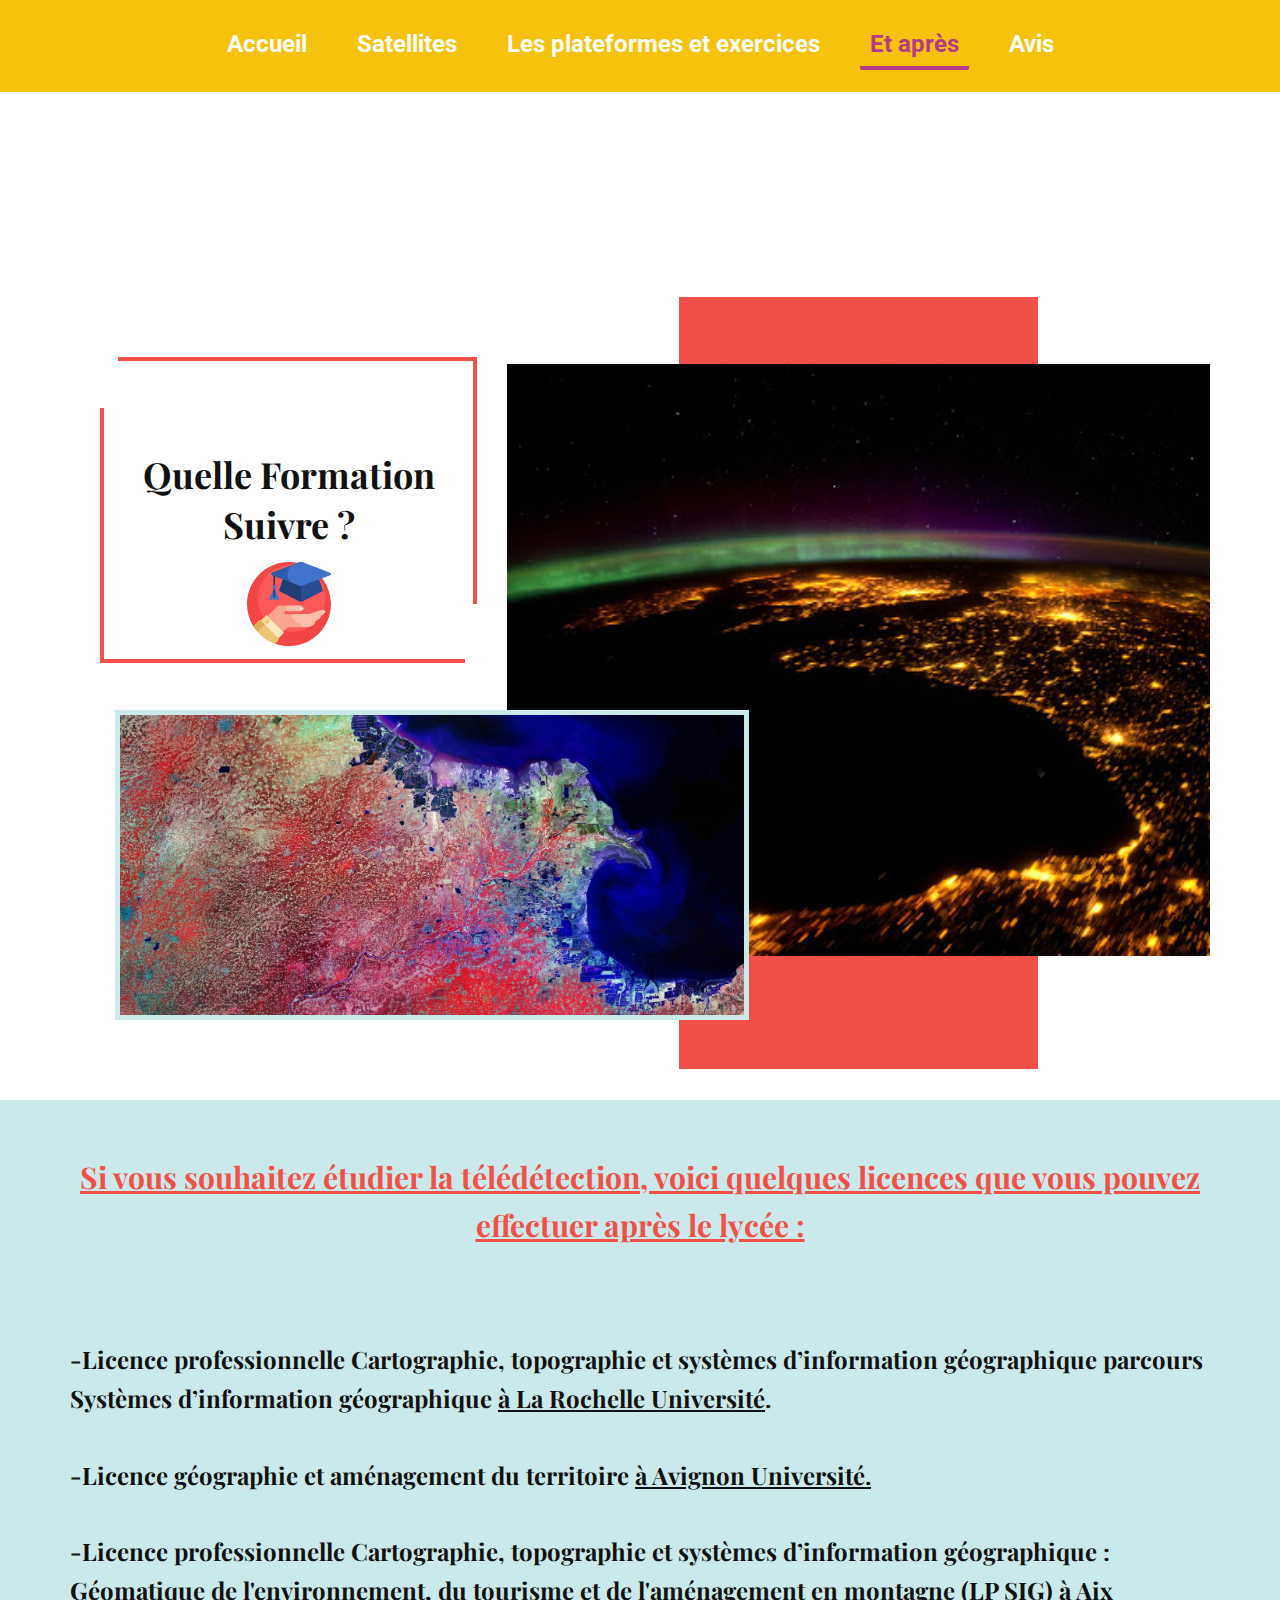
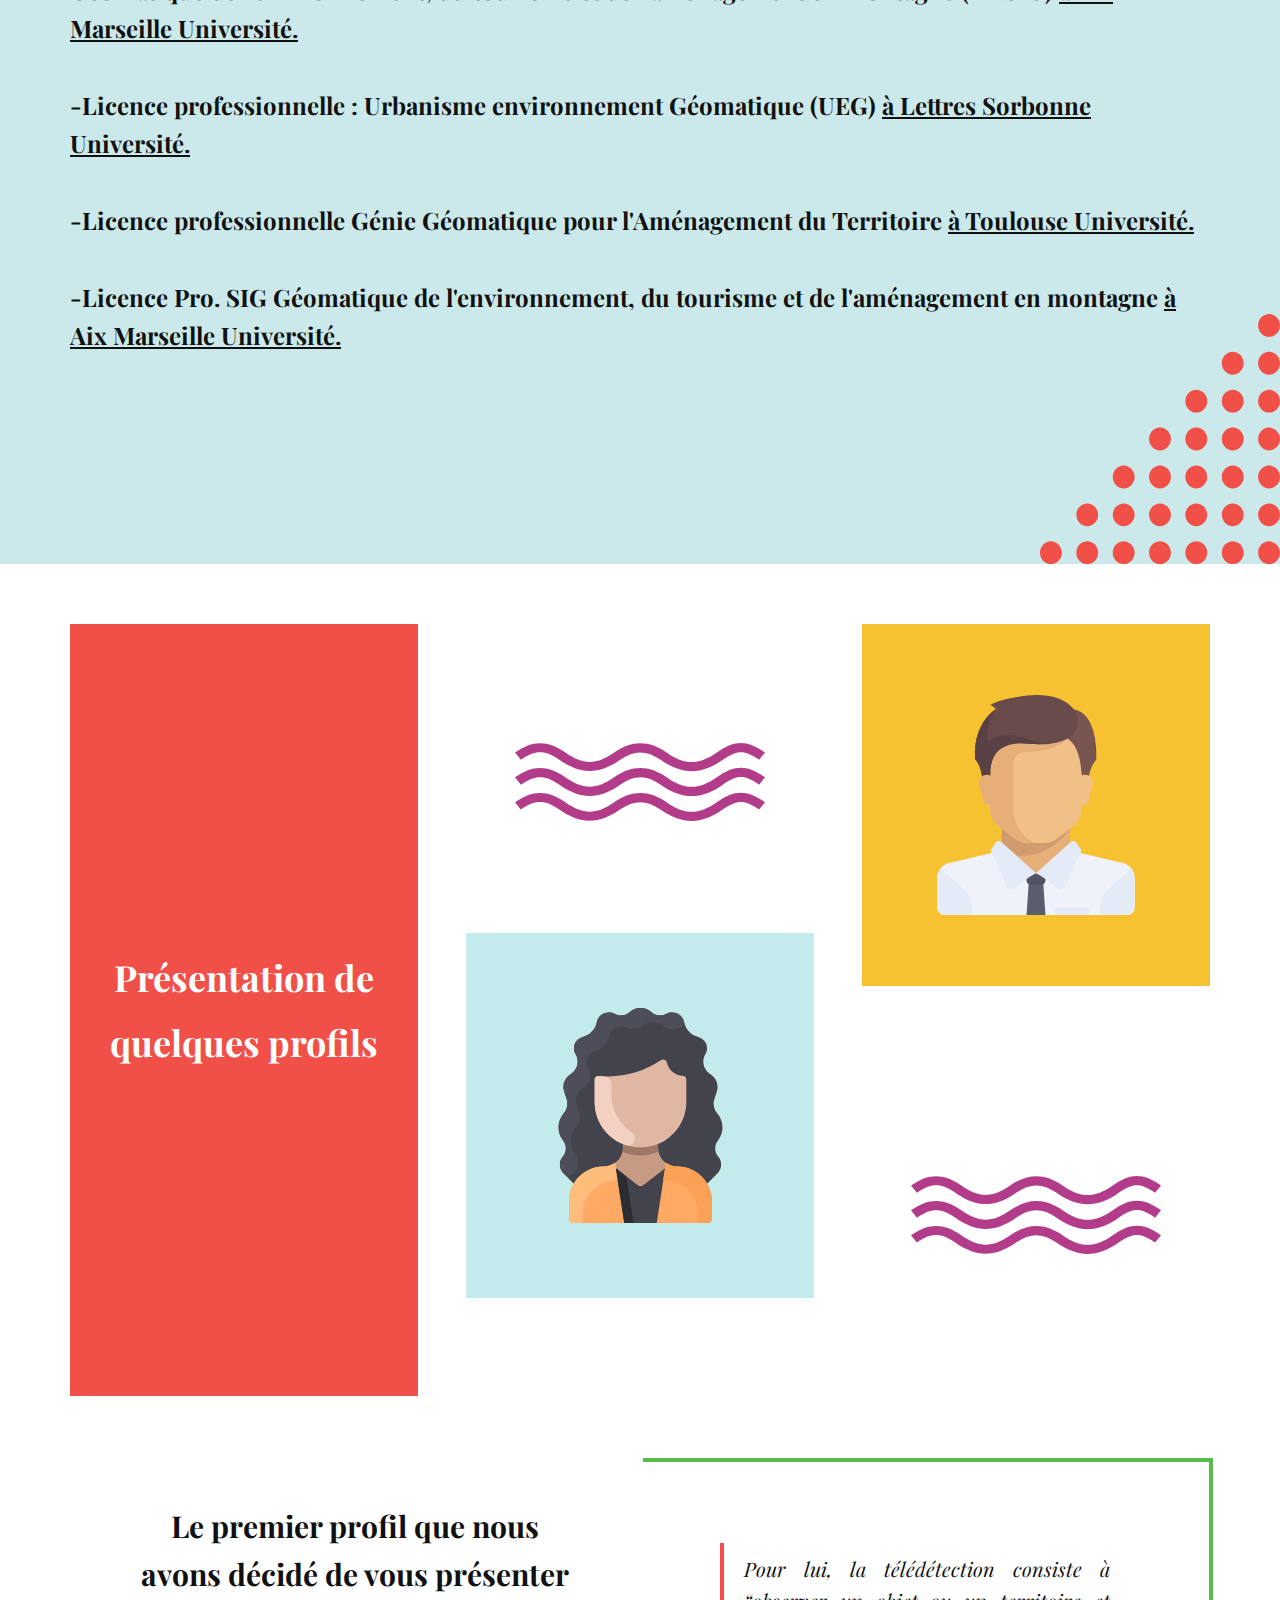
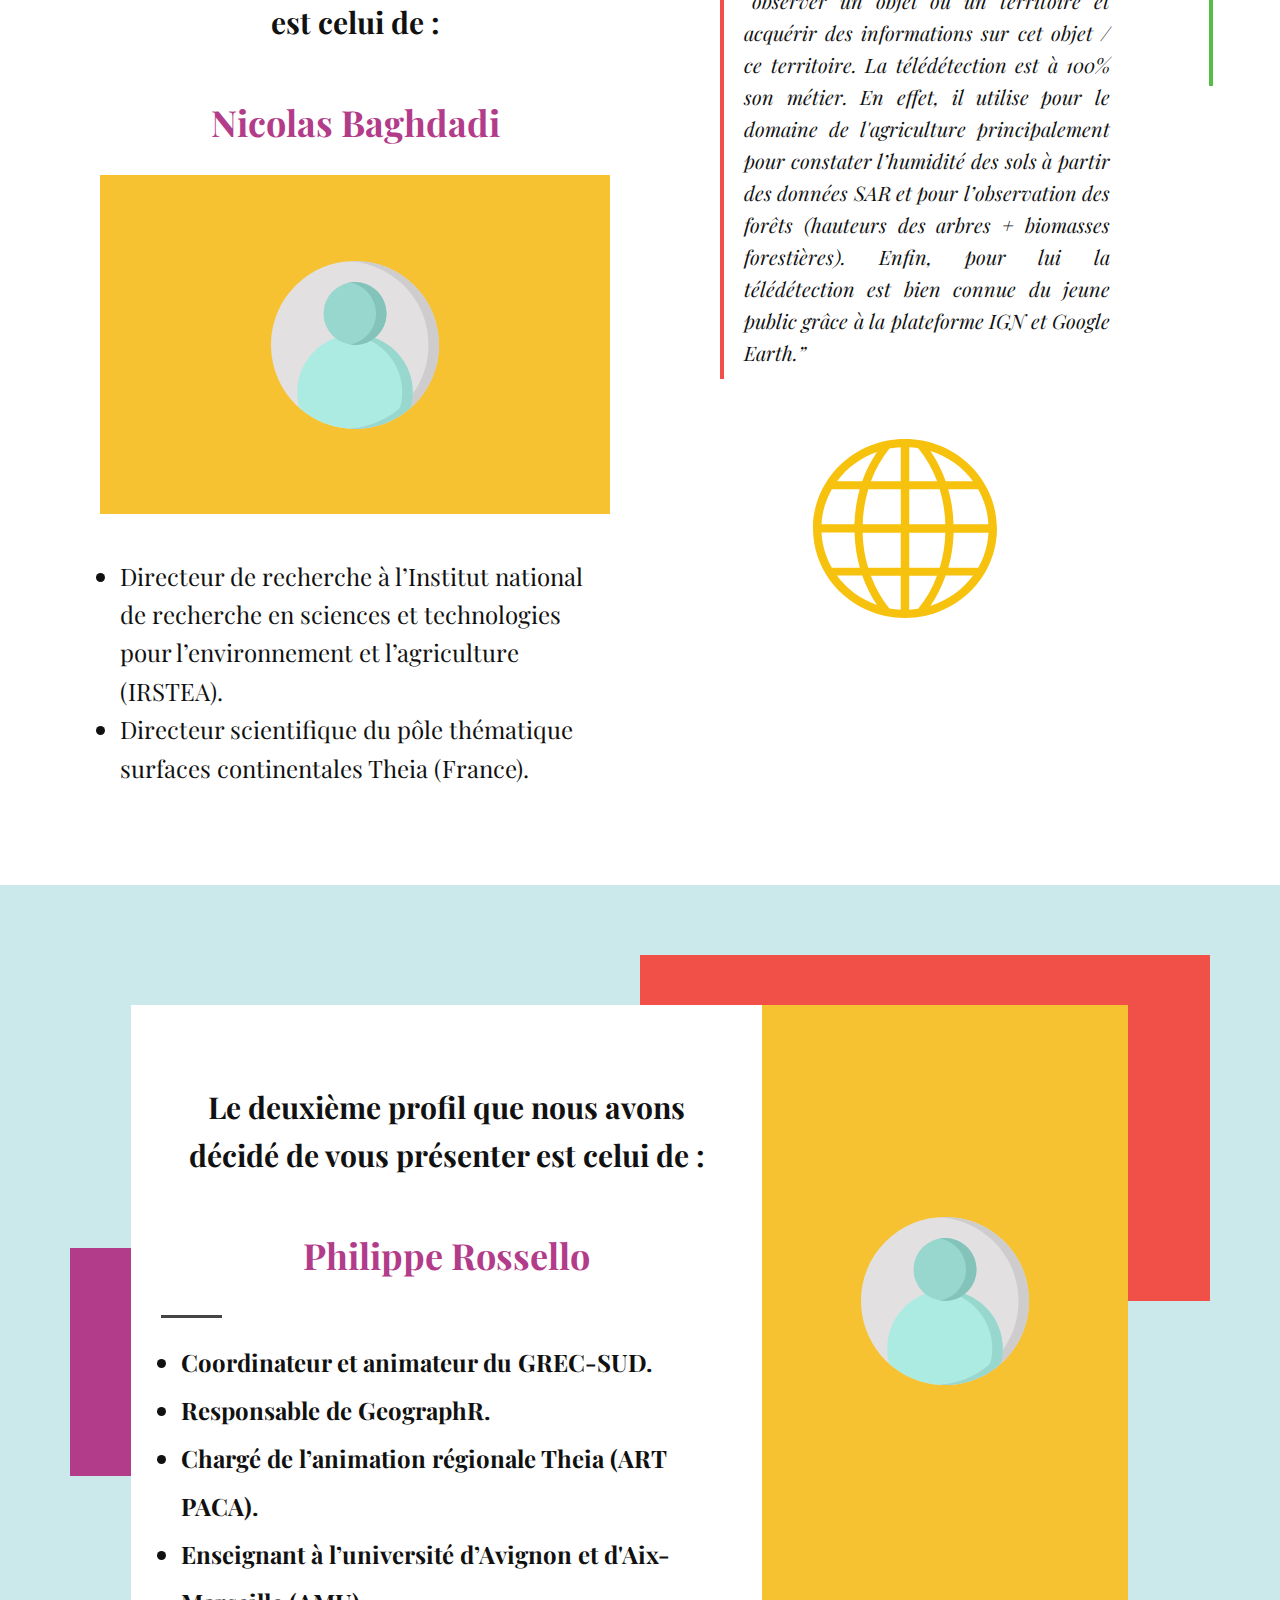
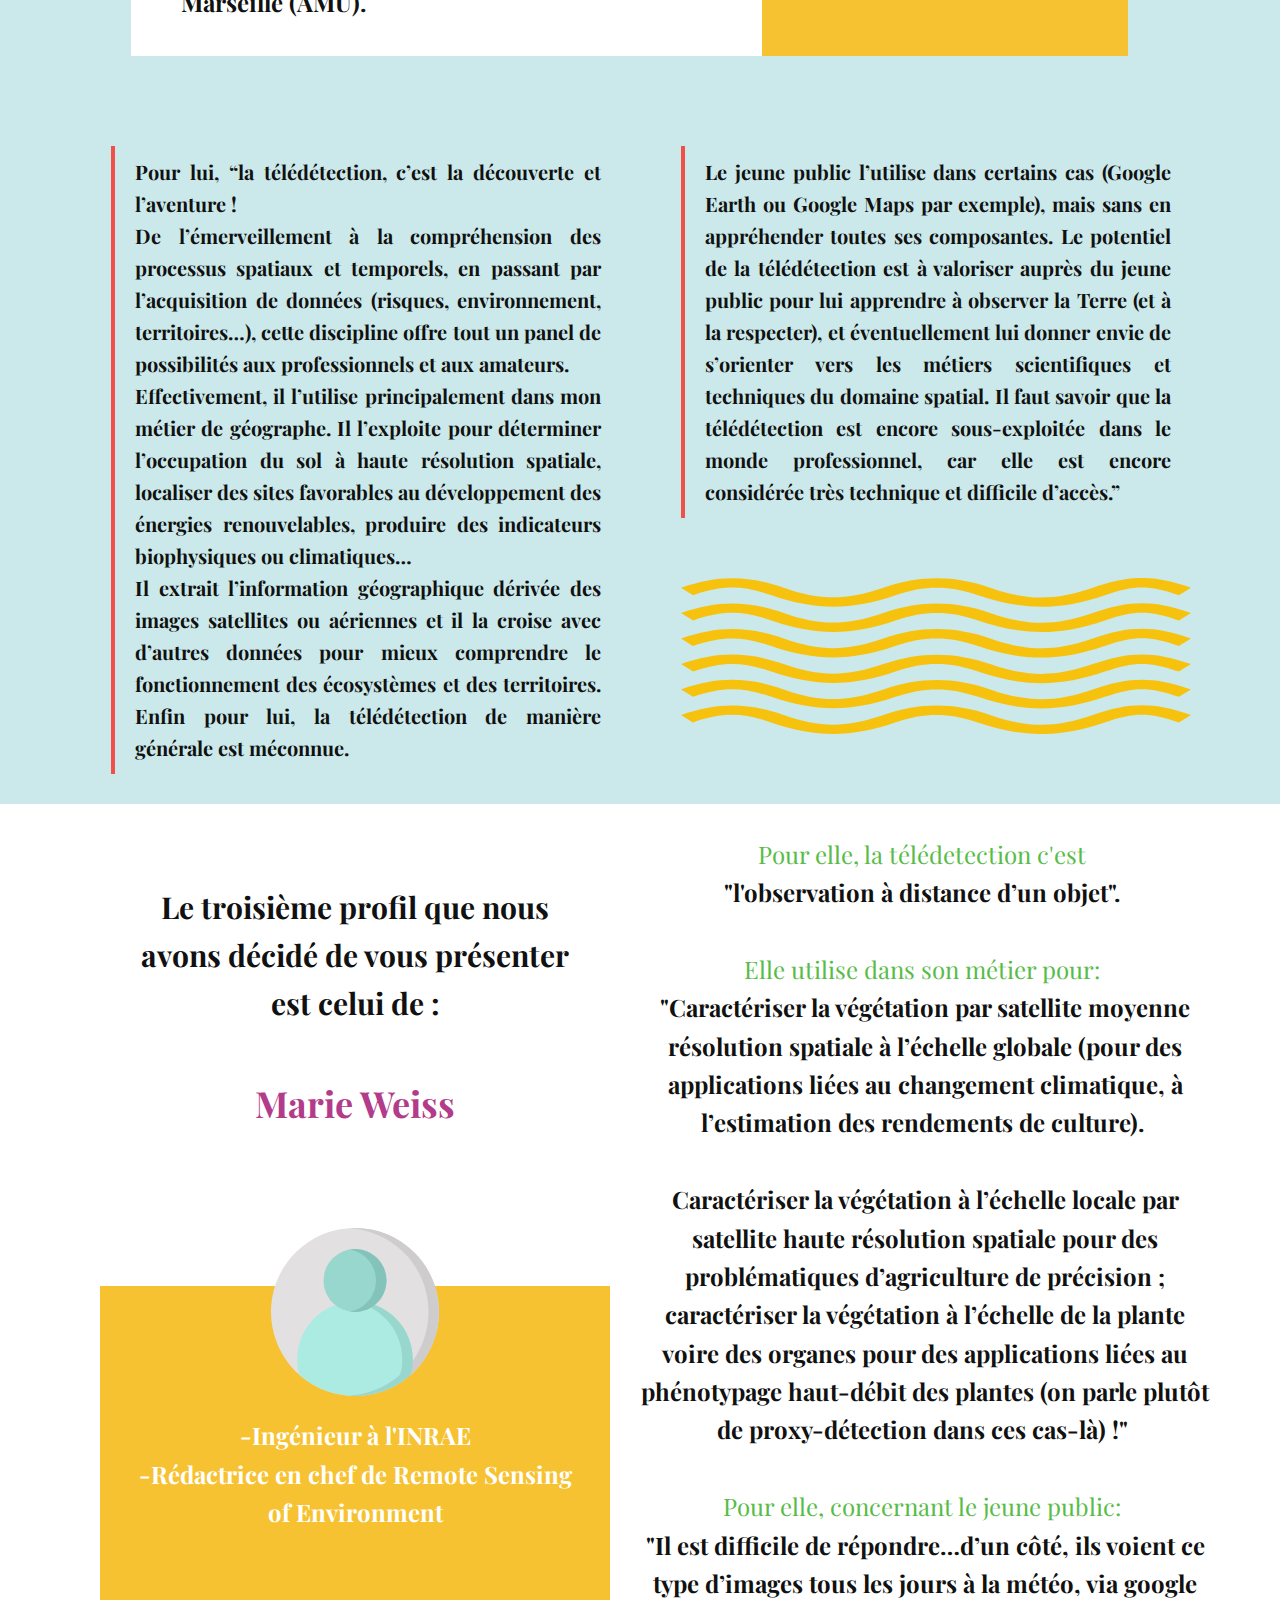
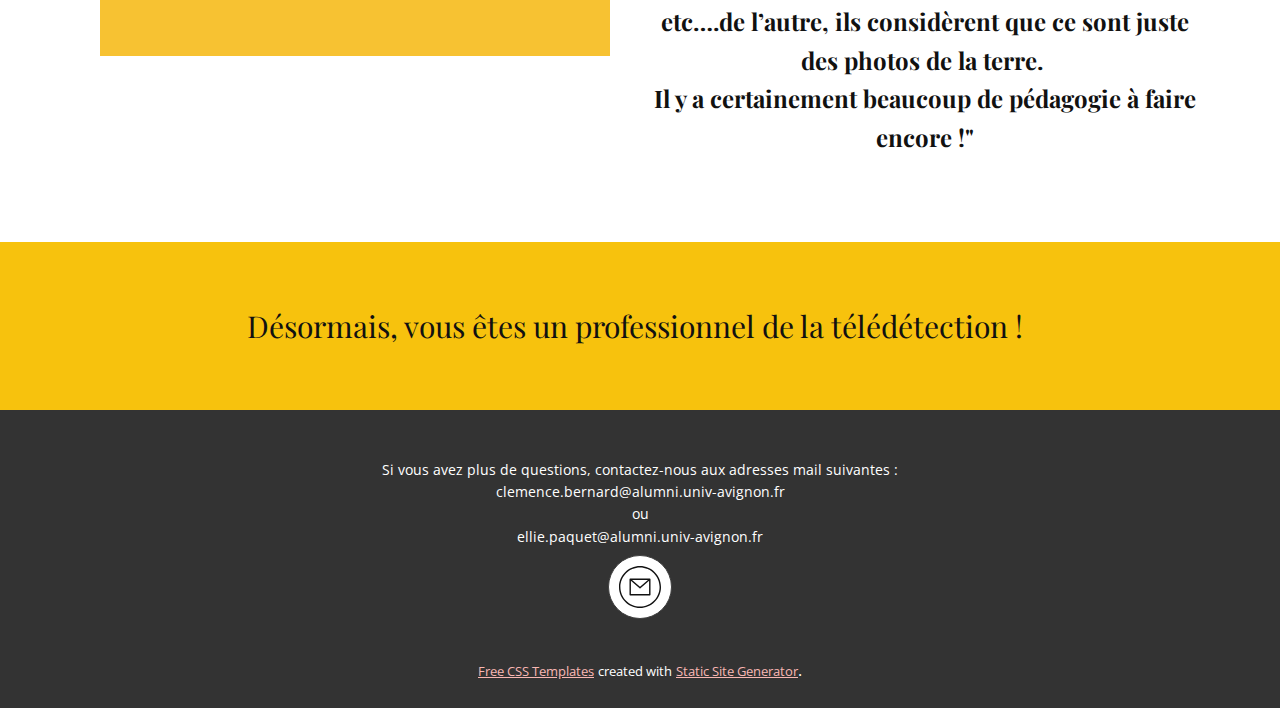
<file: Et-après.html>
<!DOCTYPE html>
<html style="font-size: 16px;">
  <head>
    <meta name="viewport" content="width=device-width, initial-scale=1.0">
    <meta charset="utf-8">
    <meta name="keywords" content="Start Your Journey, Our mission is to
empower human connection through
perspective-changing travel, Tailor-made vacations and safaris, crafted by experts, Private and exclusive trip ideas">
    <meta name="description" content="">
    <meta name="page_type" content="np-template-header-footer-from-plugin">
    <title>Et après</title>
    <link rel="stylesheet" href="nicepage.css" media="screen">
<link rel="stylesheet" href="Et-après.css" media="screen">
    <script class="u-script" type="text/javascript" src="jquery.js" defer=""></script>
    <script class="u-script" type="text/javascript" src="nicepage.js" defer=""></script>
    <meta name="generator" content="Nicepage 3.12.1, nicepage.com">
    <link id="u-theme-google-font" rel="stylesheet" href="https://fonts.googleapis.com/css?family=Roboto:100,100i,300,300i,400,400i,500,500i,700,700i,900,900i|Open+Sans:300,300i,400,400i,600,600i,700,700i,800,800i">
    <link id="u-page-google-font" rel="stylesheet" href="https://fonts.googleapis.com/css?family=Playfair+Display:400,400i,500,500i,600,600i,700,700i,800,800i,900,900i|Roboto:100,100i,300,300i,400,400i,500,500i,700,700i,900,900i">
    
    
    
    
    
    
    
    
    
    <script type="application/ld+json">{
		"@context": "http://schema.org",
		"@type": "Organization",
		"name": "Télédétection Lycée",
		"url": "index.html"
}</script>
    <meta property="og:title" content="Et après">
    <meta property="og:type" content="website">
    <meta name="theme-color" content="#f15048">
    <link rel="canonical" href="index.html">
    <meta property="og:url" content="index.html">
  </head>
  <body class="u-body"><header class="u-clearfix u-header u-palette-3-base u-header" id="sec-1697"><div class="u-clearfix u-sheet u-valign-middle u-sheet-1">
        <nav class="u-menu u-menu-dropdown u-offcanvas u-menu-1">
          <div class="menu-collapse u-custom-font u-font-roboto" style="font-size: 1.5rem; letter-spacing: 0px;">
            <a class="u-button-style u-custom-border-radius u-custom-left-right-menu-spacing u-custom-padding-bottom u-custom-text-active-color u-custom-text-color u-custom-text-hover-color u-custom-top-bottom-menu-spacing u-nav-link u-text-active-palette-1-base u-text-hover-palette-2-base" href="#">
              <svg><use xmlns:xlink="http://www.w3.org/1999/xlink" xlink:href="#menu-hamburger"></use></svg>
              <svg version="1.1" xmlns="http://www.w3.org/2000/svg" xmlns:xlink="http://www.w3.org/1999/xlink"><defs><symbol id="menu-hamburger" viewBox="0 0 16 16" style="width: 16px; height: 16px;"><rect y="1" width="16" height="2"></rect><rect y="7" width="16" height="2"></rect><rect y="13" width="16" height="2"></rect>
</symbol>
</defs></svg>
            </a>
          </div>
          <div class="u-custom-menu u-nav-container">
            <ul class="u-custom-font u-font-roboto u-nav u-spacing-30 u-unstyled u-nav-1"><li class="u-nav-item"><a class="u-border-4 u-border-active-palette-2-base u-border-hover-palette-2-light-2 u-border-no-left u-border-no-right u-border-no-top u-button-style u-nav-link u-radius-2 u-text-active-palette-2-base u-text-hover-palette-2-light-2 u-text-white" href="Accueil.html" style="padding: 10px;">Accueil</a>
</li><li class="u-nav-item"><a class="u-border-4 u-border-active-palette-2-base u-border-hover-palette-2-light-2 u-border-no-left u-border-no-right u-border-no-top u-button-style u-nav-link u-radius-2 u-text-active-palette-2-base u-text-hover-palette-2-light-2 u-text-white" href="Satellites.html" style="padding: 10px;">Satellites</a>
</li><li class="u-nav-item"><a class="u-border-4 u-border-active-palette-2-base u-border-hover-palette-2-light-2 u-border-no-left u-border-no-right u-border-no-top u-button-style u-nav-link u-radius-2 u-text-active-palette-2-base u-text-hover-palette-2-light-2 u-text-white" href="Les-plateformes-et-pratique.html" style="padding: 10px;">Les plateformes et exercices</a>
</li><li class="u-nav-item"><a class="u-border-4 u-border-active-palette-2-base u-border-hover-palette-2-light-2 u-border-no-left u-border-no-right u-border-no-top u-button-style u-nav-link u-radius-2 u-text-active-palette-2-base u-text-hover-palette-2-light-2 u-text-white" href="Et-après.html" style="padding: 10px;">Et après</a>
</li><li class="u-nav-item"><a class="u-border-4 u-border-active-palette-2-base u-border-hover-palette-2-light-2 u-border-no-left u-border-no-right u-border-no-top u-button-style u-nav-link u-radius-2 u-text-active-palette-2-base u-text-hover-palette-2-light-2 u-text-white" href="Page-1.html" style="padding: 10px;">Avis</a>
</li></ul>
          </div>
          <div class="u-custom-menu u-nav-container-collapse">
            <div class="u-black u-container-style u-inner-container-layout u-opacity u-opacity-95 u-sidenav">
              <div class="u-sidenav-overflow">
                <div class="u-menu-close"></div>
                <ul class="u-align-center u-nav u-popupmenu-items u-unstyled u-nav-2"><li class="u-nav-item"><a class="u-button-style u-nav-link" href="Accueil.html" style="padding: 10px;">Accueil</a>
</li><li class="u-nav-item"><a class="u-button-style u-nav-link" href="Satellites.html" style="padding: 10px;">Satellites</a>
</li><li class="u-nav-item"><a class="u-button-style u-nav-link" href="Les-plateformes-et-pratique.html" style="padding: 10px;">Les plateformes et exercices</a>
</li><li class="u-nav-item"><a class="u-button-style u-nav-link" href="Et-après.html" style="padding: 10px;">Et après</a>
</li><li class="u-nav-item"><a class="u-button-style u-nav-link" href="Page-1.html" style="padding: 10px;">Avis</a>
</li></ul>
              </div>
            </div>
            <div class="u-black u-menu-overlay u-opacity u-opacity-70"></div>
          </div>
        </nav>
      </div></header> 
    <section class="u-clearfix u-white u-section-1" id="carousel_dd65">
      <div class="u-clearfix u-sheet u-valign-middle-md u-valign-middle-sm u-valign-middle-xs u-sheet-1">
        <div class="u-palette-1-base u-shape u-shape-rectangle u-shape-1"></div>
        <img src="images/unnamedcopie.jpeg" alt="" class="u-image u-image-default u-image-1" data-image-width="512" data-image-height="341">
        <div class="u-container-style u-expanded-width-xs u-group u-group-1">
          <div class="u-container-layout u-container-layout-1">
            <h3 class="u-align-center u-custom-font u-font-playfair-display u-text u-text-1">Quelle formation suivre ?</h3><span class="u-icon u-icon-circle u-text-palette-1-base u-icon-1"><svg class="u-svg-link" preserveAspectRatio="xMidYMin slice" viewBox="0 0 512 512" style=""><use xmlns:xlink="http://www.w3.org/1999/xlink" xlink:href="#svg-57ae"></use></svg><svg class="u-svg-content" viewBox="0 0 512 512" id="svg-57ae"><g><path d="m512 256c0 141.385-114.615 256-256 256-29.528 0-57.888-4.999-84.281-14.197-5.441-1.896-1.746-16.492-7.013-18.738-41.993-17.909-78.224-46.718-105.137-82.873-4.181-5.616-17.188 1.112-20.905-4.845-24.505-39.266-38.664-85.653-38.664-135.347 0-141.385 114.615-256 256-256s256 114.615 256 256z" fill="#f44545"></path><path d="m478.106 221.442c0 113.731-92.198 205.929-205.929 205.929s-205.929-92.198-205.929-205.929 92.198-205.929 205.929-205.929 205.929 92.197 205.929 205.929z" fill="#fb5858"></path><path d="m453.733 326.259c-3.671 12.038-17.527 24.837-37.052 34.157-.847 17.407-21.637 33.068-48.594 35.834-9.846 1.01-19.738 1.516-29.636 1.516h-75.027c-10.609 0-20.783 4.214-28.284 11.716l-32.836 32.836-94.856-94.856 76.562-76.562c3.283-3.648 8.041-5.942 13.336-5.942h65.937c10.123 0 18.286 8.386 17.924 18.589-.345 9.719-8.628 17.282-18.354 17.282h-26.128c-8.357 0-12.188 6.153-7.977 13.372 1.633 2.8 4.586 4.439 7.707 4.439h54.239l90.584-1.649 67.459-22.153c6.506-2.137 13.522-2.447 20.112-.586 6.69 1.889 6.716 18.471-15.116 32.007z" fill="#faa68e"></path><path d="m453.733 326.259c-3.671 12.038-17.527 24.837-37.052 34.157-.847 17.407-21.637 33.068-48.594 35.834-9.846 1.01-37.374.068-46.368-22.962h-12.077c-9.905 0-17.935-6.983-17.935-15.598 0-3.31 1.185-6.378 3.207-8.903h-6.059c-9.905 0-17.935-6.983-17.935-15.598 0-6.628 4.754-12.29 11.458-14.549h8.317l57.597-1.049h4.612l28.375-.601 67.459-22.153c6.506-2.137 13.522-2.447 20.112-.586 6.689 1.89 6.715 18.472-15.117 32.008zm-130.839-25.431h-64.953c-9.905 0-17.935-8.03-17.935-17.935s8.03-17.935 17.935-17.935h64.953c9.906 0 17.935 8.03 17.935 17.935s-8.029 17.935-17.935 17.935z" fill="#ffbeaa"></path><path d="m476.868 305.355-7.323 7.67c-2.333 2.443-4.79 4.764-7.362 6.953-4.472-4.472-4.441-11.692.031-16.164l6.383-6.383c2.115-2.115 5.549-2.457 7.855-.553 2.644 2.185 2.783 6.109.416 8.477zm-158.404-18.188v-8.548c0-3.162 2.564-5.726 5.726-5.726h10.725c5.523 0 10 4.477 10 10 0 5.523-4.477 10-10 10h-10.725c-3.162 0-5.726-2.564-5.726-5.726z" fill="#ffdecf"></path><path d="m184.092 466.502-100.828-100.828c-1.953-1.953-1.953-5.118 0-7.071l31.627-31.627c1.953-1.953 5.118-1.953 7.071 0l100.828 100.828c1.953 1.953 1.953 5.118 0 7.071l-31.627 31.627c-1.953 1.953-5.119 1.953-7.071 0z" fill="#ffe7c0"></path><path d="m79.287 402.871-16.61-16.61c-1.953-1.953-1.953-5.118 0-7.071l52.214-52.214c1.953-1.953 5.118-1.953 7.071 0l20.146 20.146-55.75 55.75c-1.952 1.952-5.118 1.952-7.071-.001z" fill="#ffd993"></path><path d="m190.941 478.581-19.222 19.222c-55.562-19.364-102.403-57.339-133.055-106.456l32.521-32.521c3.905-3.905 10.237-3.905 14.142 0l105.614 105.613c3.905 3.905 3.905 10.237 0 14.142zm-66.035-102.703c6.05 0 10.954-4.904 10.954-10.954s-4.904-10.954-10.954-10.954-10.954 4.904-10.954 10.954 4.904 10.954 10.954 10.954z" fill="#edc472"></path><path d="m85.327 358.825 22.539 22.539-43.914 43.915c-9.325-10.571-17.791-21.918-25.288-33.932l32.521-32.521c3.905-3.906 10.237-3.906 14.142-.001z" fill="#dbad5c"></path><path d="m193.547 227.906h-54.683c-2.183 0-3.635-2.257-2.73-4.244l27.342-60.005c1.067-2.342 4.393-2.342 5.46 0l27.342 60.005c.904 1.986-.548 4.244-2.731 4.244z" fill="#4172cc"></path><path d="m236.95 75.906h184.511c4.249 0 8.035 2.686 9.439 6.696l29.785 85.1c1.647 4.704-.423 9.903-4.852 12.189l-109.37 56.456c-10.827 5.589-23.689 5.589-34.516 0l-109.37-56.456c-4.429-2.286-6.498-7.485-4.852-12.189l29.785-85.1c1.405-4.011 5.19-6.696 9.44-6.696z" fill="#274c91"></path><path d="m329.205 75.906v164.633c-5.922 0-11.844-1.397-17.258-4.191l-109.37-56.456c-4.429-2.286-6.498-7.485-4.852-12.189l29.785-85.1c1.404-4.011 5.189-6.697 9.439-6.697z" fill="#203e76"></path><path d="m171.205 72.906v140c0 2.761-2.239 5-5 5s-5-2.239-5-5v-140c0-2.761 2.239-5 5-5s5 2.239 5 5z" fill="#203e76"></path><path d="m176.205 152.906c0 8.284-4.477 15-10 15s-10-6.716-10-15 4.477-15 10-15 10 6.716 10 15z" fill="#4172cc"></path><path d="m318.546 143.854-166.978-63.47c-6.877-2.614-6.877-12.342 0-14.956l166.978-63.47c6.867-2.61 14.452-2.61 21.319 0 65.243 24.8 65.243 117.097 0 141.896-6.867 2.61-14.453 2.61-21.319 0z" fill="#2e5aac"></path><path d="m506.842 80.384-166.978 63.47c-6.867 2.61-14.452 2.61-21.318 0l-31.282-11.891c-24.521-9.321-40.732-32.825-40.732-59.058 0-26.233 16.21-49.737 40.732-59.058l31.282-11.891c6.867-2.61 14.452-2.61 21.318 0l166.978 63.47c6.877 2.616 6.877 12.344 0 14.958z" fill="#4172cc"></path>
</g></svg></span>
            <div class="u-border-4 u-border-palette-1-base u-shape u-shape-right u-shape-top u-shape-2"></div>
            <div class="u-border-4 u-border-palette-1-base u-shape u-shape-bottom u-shape-left u-shape-3"></div>
          </div>
        </div>
        <img src="images/satellite_mapping1.jpeg" alt="" class="u-border-5 u-border-palette-5-light-2 u-image u-image-default u-image-2" data-image-width="1600" data-image-height="781">
      </div>
    </section>
    <section class="u-clearfix u-palette-5-light-2 u-section-2" id="sec-7b25">
      <p class="u-align-center u-custom-font u-font-playfair-display u-text u-text-palette-1-base u-text-1"><b>Si vous souhaitez étudier la télédétection, voici quelques licence​s que vous pouvez effectuer après le lycée :</b>
      </p>
      <p class="u-align-left u-custom-font u-font-playfair-display u-text u-text-2">
        <br>
        <span style="font-weight: 400;"><b>-Licence professionnelle Cartographie, topographie et systèmes d’information géographique parcours Systèmes d’information géographique <span style="text-decoration: underline !important;">à La Rochelle Université</span>.</b>
        </span>
        <br>
        <br>
        <span style="font-weight: 400;"><b>-Licence géographie et aménagement du territoire <span style="text-decoration: underline !important;">à Avignon Université.</span></b>
        </span>
        <span style="text-decoration: underline !important;">
          <br>
        </span>
        <br>
        <span style="font-weight: 400;"><b>-Licence professionnelle Cartographie, topographie et systèmes d’information géographique : Géomatique de l'environnement, du tourisme et de l'aménagement en montagne (LP SIG) <span style="text-decoration: underline !important;">à Aix Marseille Université.</span></b>
        </span>
        <br>
        <br>
        <span style="font-weight: 400;"><b>-Licence professionnelle : Urbanisme environnement Géomatique (UEG) <span style="text-decoration: underline !important;">à Lettres Sorbonne Université.</span></b>
        </span>
        <span style="text-decoration: underline !important;">
          <br>
        </span>
        <br>
        <span style="font-weight: 400;"><b>-Licence professionnelle Génie Géomatique pour l'Aménagement du Territoire <span style="text-decoration: underline !important;">à Toulouse Université.</span></b>
        </span>
        <br>
        <br>
        <span style="font-weight: 400;"><b>-Licence Pro. SIG Géomatique de l'environnement, du tourisme et de l'aménagement en montagne <span style="text-decoration: underline !important;">à Aix Marseille Université.</span></b>
        </span><b></b>
        <br>
        <br>
      </p>
      <div class="u-shape u-shape-svg u-text-palette-1-base u-shape-1">
        <svg class="u-svg-link" preserveAspectRatio="none" viewBox="0 0 160 160" style=""><use xmlns:xlink="http://www.w3.org/1999/xlink" xlink:href="#svg-594d"></use></svg>
        <svg class="u-svg-content" viewBox="0 0 160 160" x="0px" y="0px" id="svg-594d"><path d="M152.7,0c-4,0-7.3,3.3-7.3,7.3s3.3,7.3,7.3,7.3c4,0,7.3-3.3,7.3-7.3S156.7,0,152.7,0z M128.5,24.2c-4,0-7.3,3.3-7.3,7.3
	s3.3,7.3,7.3,7.3c4,0,7.3-3.3,7.3-7.3S132.5,24.2,128.5,24.2z M152.7,24.2c-4,0-7.3,3.3-7.3,7.3s3.3,7.3,7.3,7.3
	c4,0,7.3-3.3,7.3-7.3S156.7,24.2,152.7,24.2z M104.2,48.5c-4,0-7.3,3.3-7.3,7.3s3.3,7.3,7.3,7.3c4,0,7.3-3.3,7.3-7.3
	S108.2,48.5,104.2,48.5z M128.5,48.5c-4,0-7.3,3.3-7.3,7.3s3.3,7.3,7.3,7.3c4,0,7.3-3.3,7.3-7.3S132.5,48.5,128.5,48.5z M152.7,48.5
	c-4,0-7.3,3.3-7.3,7.3s3.3,7.3,7.3,7.3c4,0,7.3-3.3,7.3-7.3S156.7,48.5,152.7,48.5z M80,72.7c-4,0-7.3,3.3-7.3,7.3s3.3,7.3,7.3,7.3
	s7.3-3.3,7.3-7.3S84,72.7,80,72.7z M104.2,72.7c-4,0-7.3,3.3-7.3,7.3s3.3,7.3,7.3,7.3c4,0,7.3-3.3,7.3-7.3S108.2,72.7,104.2,72.7z
	 M128.5,72.7c-4,0-7.3,3.3-7.3,7.3s3.3,7.3,7.3,7.3c4,0,7.3-3.3,7.3-7.3S132.5,72.7,128.5,72.7z M152.7,72.7c-4,0-7.3,3.3-7.3,7.3
	s3.3,7.3,7.3,7.3c4,0,7.3-3.3,7.3-7.3S156.7,72.7,152.7,72.7z M55.8,97c-4,0-7.3,3.3-7.3,7.3c0,4,3.3,7.3,7.3,7.3s7.3-3.3,7.3-7.3
	C63,100.3,59.7,97,55.8,97z M80,97c-4,0-7.3,3.3-7.3,7.3c0,4,3.3,7.3,7.3,7.3s7.3-3.3,7.3-7.3C87.3,100.3,84,97,80,97z M104.2,97
	c-4,0-7.3,3.3-7.3,7.3c0,4,3.3,7.3,7.3,7.3c4,0,7.3-3.3,7.3-7.3C111.5,100.3,108.2,97,104.2,97z M128.5,97c-4,0-7.3,3.3-7.3,7.3
	c0,4,3.3,7.3,7.3,7.3c4,0,7.3-3.3,7.3-7.3C135.8,100.3,132.5,97,128.5,97z M152.7,97c-4,0-7.3,3.3-7.3,7.3c0,4,3.3,7.3,7.3,7.3
	c4,0,7.3-3.3,7.3-7.3C160,100.3,156.7,97,152.7,97z M31.5,121.2c-4,0-7.3,3.3-7.3,7.3c0,4,3.3,7.3,7.3,7.3s7.3-3.3,7.3-7.3
	C38.8,124.5,35.5,121.2,31.5,121.2z M55.8,121.2c-4,0-7.3,3.3-7.3,7.3c0,4,3.3,7.3,7.3,7.3s7.3-3.3,7.3-7.3
	C63,124.5,59.7,121.2,55.8,121.2z M80,121.2c-4,0-7.3,3.3-7.3,7.3c0,4,3.3,7.3,7.3,7.3s7.3-3.3,7.3-7.3
	C87.3,124.5,84,121.2,80,121.2z M104.2,121.2c-4,0-7.3,3.3-7.3,7.3c0,4,3.3,7.3,7.3,7.3c4,0,7.3-3.3,7.3-7.3
	C111.5,124.5,108.2,121.2,104.2,121.2z M128.5,121.2c-4,0-7.3,3.3-7.3,7.3c0,4,3.3,7.3,7.3,7.3c4,0,7.3-3.3,7.3-7.3
	C135.8,124.5,132.5,121.2,128.5,121.2z M152.7,121.2c-4,0-7.3,3.3-7.3,7.3c0,4,3.3,7.3,7.3,7.3c4,0,7.3-3.3,7.3-7.3
	C160,124.5,156.7,121.2,152.7,121.2z M7.3,145.5c-4,0-7.3,3.3-7.3,7.3c0,4,3.3,7.3,7.3,7.3s7.3-3.3,7.3-7.3
	C14.5,148.8,11.2,145.5,7.3,145.5z M31.5,145.5c-4,0-7.3,3.3-7.3,7.3c0,4,3.3,7.3,7.3,7.3s7.3-3.3,7.3-7.3
	C38.8,148.8,35.5,145.5,31.5,145.5z M55.8,145.5c-4,0-7.3,3.3-7.3,7.3c0,4,3.3,7.3,7.3,7.3s7.3-3.3,7.3-7.3
	C63,148.8,59.7,145.5,55.8,145.5z M80,145.5c-4,0-7.3,3.3-7.3,7.3c0,4,3.3,7.3,7.3,7.3s7.3-3.3,7.3-7.3
	C87.3,148.8,84,145.5,80,145.5z M104.2,145.5c-4,0-7.3,3.3-7.3,7.3c0,4,3.3,7.3,7.3,7.3c4,0,7.3-3.3,7.3-7.3
	C111.5,148.8,108.2,145.5,104.2,145.5z M128.5,145.5c-4,0-7.3,3.3-7.3,7.3c0,4,3.3,7.3,7.3,7.3c4,0,7.3-3.3,7.3-7.3
	C135.8,148.8,132.5,145.5,128.5,145.5z M152.7,145.5c-4,0-7.3,3.3-7.3,7.3c0,4,3.3,7.3,7.3,7.3c4,0,7.3-3.3,7.3-7.3
	C160,148.8,156.7,145.5,152.7,145.5z"></path></svg>
      </div>
    </section>
    <section class="u-clearfix u-section-3" id="carousel_31a1">
      <div class="u-clearfix u-sheet u-sheet-1">
        <div class="u-clearfix u-expanded-width u-gutter-48 u-layout-wrap u-layout-wrap-1">
          <div class="u-gutter-0 u-layout">
            <div class="u-layout-row">
              <div class="u-size-20 u-size-60-md">
                <div class="u-layout-col">
                  <div class="u-align-center u-container-style u-layout-cell u-palette-1-base u-right-cell u-size-60 u-layout-cell-1">
                    <div class="u-container-layout u-valign-middle u-container-layout-1">
                      <p class="u-custom-font u-font-playfair-display u-text u-text-1">Présentation de quelques profils</p>
                    </div>
                  </div>
                </div>
              </div>
              <div class="u-size-20 u-size-30-md">
                <div class="u-layout-col">
                  <div class="u-container-style u-layout-cell u-size-60 u-layout-cell-2">
                    <div class="u-container-layout u-valign-middle-sm u-valign-middle-xs">
                      <div class="u-shape u-shape-svg u-text-palette-2-base u-shape-1">
                        <svg class="u-svg-link" preserveAspectRatio="none" viewBox="0 0 160 50" style=""><use xmlns:xlink="http://www.w3.org/1999/xlink" xlink:href="#svg-3852"></use></svg>
                        <svg class="u-svg-content" viewBox="0 0 160 50" x="0px" y="0px" id="svg-3852" style="enable-background:new 0 0 160 50;"><path d="M133,26.7c-13.9,9.7-25.8,9.7-39.8,0c-9.1-6.3-16.8-6.3-25.9,0c-13.8,9.6-25.1,9.6-38.9,0c-9.2-6.4-15.4-6.4-24.6,0L0,22
	c11.2-7.8,20.6-8.1,32.2,0c11,7.6,19,8.5,31.3,0c11.6-8.1,22.4-7.7,33.5,0c11.4,8,20.3,8.3,32.2,0c11.6-8.1,19.2-8.1,30.8,0
	l-3.8,4.7C146.9,20.2,142.3,20.2,133,26.7z M133,10.8c-13.9,9.7-25.8,9.7-39.8,0c-9.1-6.3-16.8-6.3-25.9,0
	c-13.8,9.6-25.1,9.6-38.9,0c-9.2-6.4-15.4-6.4-24.6,0L0,6.1c11.2-7.8,20.6-8.1,32.2,0c11,7.6,19,8.5,31.3,0C75.1-2,85.9-1.6,97,6.1
	c11.4,8,20.3,8.3,32.2,0C140.8-2,148.4-2,160,6.1l-3.8,4.7C146.9,4.3,142.3,4.3,133,10.8z M32.2,38c11,7.6,19,8.5,31.3,0
	c11.6-8.1,22.4-7.7,33.5,0c11.4,8,20.3,8.3,32.2,0c11.6-8.1,19.2-8.1,30.8,0l-3.8,4.7c-9.3-6.5-13.9-6.5-23.3,0
	c-13.9,9.7-25.8,9.7-39.8,0c-9.1-6.3-16.8-6.3-25.9,0c-13.8,9.6-25.1,9.6-38.9,0c-9.2-6.4-15.4-6.4-24.6,0L0,38
	C11.2,30.2,20.6,29.9,32.2,38z"></path></svg>
                      </div>
                      <img class="u-expanded-width u-image u-image-1" src="images/Capturedecran2021-04-29a19.19.56.png" data-image-width="150" data-image-height="87"><span class="u-icon u-icon-circle u-text-palette-1-base u-icon-1"><svg class="u-svg-link" preserveAspectRatio="xMidYMin slice" viewBox="0 0 464.001 464.001" style=""><use xmlns:xlink="http://www.w3.org/1999/xlink" xlink:href="#svg-620b"></use></svg><svg class="u-svg-content" viewBox="0 0 464.001 464.001" id="svg-620b"><path d="m392.991 303.101c0-9.45 4.69-15.11 7.18-18.63 12.42-17.64 11.33-40.76-2.7-57.29-5.05-5.95-7.7-13.26-7.7-20.68 0-6.07 1.06-8.19 6.95-26.89 4.34-13.78-1.27-28.62-13.91-36.76-9.93-6.4-15.36-16.78-15.36-27.38 0-14.66 8.16-16.59 8.16-28.76 0-10.77-7.46-20.99-19.53-24.17-14.38-3.8-25.3-14.47-28.9-27.78l-1.74-6.44c-4.24-15.64-23.24-23.17-38.17-15.13-10.02 5.41-22.94 3.98-31.35-3.91-13.25-12.41-34.67-12.34-47.84 0-8.4 7.88-21.33 9.32-31.35 3.91-15-8.06-33.94-.47-38.17 15.13l-1.74 6.44c-3.64 13.44-14.66 24.03-28.9 27.78-16.73 4.41-24.62 22.36-16.01 36.53 9.12 15.01 4.41 34.03-10.72 43.78-9.79 6.3-15.36 16.63-15.36 27.36 0 6.04 1.06 8.16 6.96 26.9 3.26 10.38.93 21.6-6.26 30.07-14.03 16.53-15.12 39.66-2.7 57.29l2.21 3.12c7.14 10.14 6.54 23.42-1.49 32.95-9.44 11.2-8.43 27.25 2.33 37.34 21.504 21.504 21.178 21.209 21.28 21.26-6.46 11.04-10.16 23.89-10.16 37.6v39.26c0 4.42 3.58 8 8 8h292c4.42 0 8-3.58 8-8v-39.26c0-13.71-3.7-26.56-10.16-37.6.1-.05-1.017 1.037 21.28-21.26 10.76-10.09 11.77-26.14 2.33-37.34-4.29-5.09-6.46-11.26-6.46-17.44z" fill="#c79a83"></path><path d="m323.429 146.259c4.247.242 7.572 3.732 7.572 7.986v47.886c0 41.27-25.25 76.64-61.15 91.5-64.917 26.947-136.85-20.924-136.85-91.5v-47.19c0-4.689 4.016-8.394 8.686-7.971 47.987 4.351 95.242-7.767 134.923-34.499 4.513-3.04 10.727-.788 12.152 4.464 4.936 18.194 18.399 28.398 34.667 29.324z" fill="#e0b7a3"></path><path d="m397.471 227.181c14.03 16.53 15.12 39.65 2.7 57.29-2.494 3.521-7.18 9.176-7.18 18.63 0 6.18 2.17 12.35 6.46 17.44 9.44 11.2 8.43 27.25-2.33 37.34-21.504 21.504-21.178 21.209-21.28 21.26-12.94-22.11-36.94-36.97-64.41-36.97-22.799 0-41.43-18.42-41.43-41.34v-6.83l-.15-.37c35.9-14.86 61.15-50.23 61.15-91.5v-47.886c0-4.254-3.325-7.744-7.572-7.986-16.168-.921-29.699-11.013-34.667-29.323-1.425-5.252-7.639-7.504-12.152-4.464-39.655 26.714-86.907 38.852-134.923 34.499-4.67-.423-8.686 3.282-8.686 7.971v47.19c0 41.27 25.25 76.64 61.15 91.5l-.15.37v6.83c0 22.936-18.648 41.34-41.43 41.34-27.47 0-51.47 14.86-64.41 36.97-.1-.05 1.017 1.037-21.28-21.26-10.759-10.094-11.766-26.139-2.33-37.34 8.03-9.53 8.63-22.81 1.49-32.95l-2.21-3.12c-12.419-17.628-11.332-40.757 2.7-57.29 7.19-8.47 9.52-19.69 6.26-30.07-5.899-18.735-6.96-20.857-6.96-26.9 0-10.73 5.57-21.06 15.36-27.36 15.133-9.754 19.838-28.767 10.72-43.78-8.61-14.171-.721-32.122 16.01-36.53 14.24-3.75 25.26-14.34 28.9-27.78l1.74-6.44c4.232-15.603 23.173-23.191 38.17-15.13 10.021 5.407 22.946 3.974 31.35-3.91 13.174-12.336 34.586-12.411 47.84 0 8.406 7.886 21.332 9.316 31.35 3.91 14.93-8.04 33.93-.51 38.17 15.13l1.74 6.44c3.605 13.311 14.518 23.983 28.9 27.78 12.07 3.18 19.53 13.4 19.53 24.17 0 12.168-8.16 14.099-8.16 28.76 0 10.6 5.43 20.98 15.36 27.38 12.64 8.14 18.25 22.98 13.91 36.76-5.887 18.696-6.95 20.823-6.95 26.89 0 7.419 2.65 14.729 7.7 20.679z" fill="#42434d"></path><path d="m386.001 416.741v39.26c0 4.42-3.58 8-8 8h-292c-4.42 0-8-3.58-8-8v-39.26c0-41.137 33.344-74.57 74.57-74.57 9.15 0 17.61-2.96 24.47-7.98l1.8 11.65 48.26 37.37c2.89 2.23 6.91 2.23 9.8 0l48.26-37.37 1.8-11.65c6.86 5.02 15.32 7.98 24.47 7.98 41.083 0 74.57 33.307 74.57 74.57z" fill="#ffaa64"></path><path d="m285.161 345.841-18.2 118.16h-69.92l-18.2-118.16 48.262 37.368c2.883 2.233 6.912 2.233 9.795 0z" fill="#42434d"></path><path d="m182.741 371.151c-46.89 1.204-75.74 36.509-75.74 74.59v18.26h-21c-4.418 0-8-3.582-8-8v-39.26c0-41.137 33.344-74.57 74.57-74.57 9.15 0 17.61-2.96 24.47-7.98 2.274 14.72 1.078 6.966 5.7 36.96z" fill="#ffbd7b"></path><path d="m281.261 371.151c46.89 1.204 75.74 36.509 75.74 74.59v18.26h21c4.418 0 8-3.582 8-8v-39.26c0-41.137-33.344-74.57-74.57-74.57-9.15 0-17.61-2.96-24.47-7.98-2.275 14.72-1.078 6.966-5.7 36.96z" fill="#faa157"></path><path d="m217.041 464.001h-20l-18.2-118.16 22.71 17.58z" fill="#2c2c33"></path><path d="m271.131 310.421c-24.637 10.313-51.712 11.113-78.26 0 1.356-5.626 1.13-9.27 1.13-16.42l.15-.37c24.082 9.996 51.571 10.016 75.7 0l.15.37c0 7.153-.226 10.796 1.13 16.42z" fill="#a07765"></path><path d="m325.441 28.321c1.482 5.49-1.534 11.218-6.925 13.028-1.44.484-2.86 1.096-4.245 1.842-10.02 5.41-22.94 3.98-31.35-3.91-13.25-12.41-34.67-12.34-47.84 0-8.4 7.88-21.33 9.32-31.35 3.91-15-8.06-33.94-.47-38.17 15.13l-1.74 6.44c-3.64 13.44-14.66 24.03-28.9 27.78-16.73 4.41-24.62 22.36-16.01 36.53 9.12 15.01 4.41 34.03-10.72 43.78-9.79 6.3-15.36 16.63-15.36 27.36 0 6.04 1.06 8.16 6.96 26.9 3.26 10.38.93 21.6-6.26 30.07-14.03 16.53-15.12 39.66-2.7 57.29l2.21 3.12c7.14 10.14 6.54 23.42-1.49 32.95-1.128 1.338-2.107 2.745-2.938 4.203-4.48 7.862-15.14 9.729-21.732 3.137-10.76-10.09-11.77-26.14-2.33-37.34 8.03-9.53 8.63-22.81 1.49-32.95l-2.21-3.12c-12.42-17.63-11.33-40.76 2.7-57.29 7.19-8.47 9.52-19.69 6.26-30.07-5.9-18.74-6.96-20.86-6.96-26.9 0-10.73 5.57-21.06 15.36-27.36 15.13-9.75 19.84-28.77 10.72-43.78-8.61-14.17-.72-32.12 16.01-36.53 14.24-3.75 25.26-14.34 28.9-27.78l1.74-6.44c4.23-15.6 23.17-23.19 38.17-15.13 10.02 5.41 22.95 3.97 31.35-3.91 13.17-12.34 34.59-12.41 47.84 0 8.41 7.89 21.33 9.32 31.35 3.91 14.93-8.04 33.93-.51 38.17 15.13z" fill="#4d4e59"></path><path d="m213.022 268.451c14.939 10 3.553 33.13-13.41 27.177-37.286-13.084-66.611-47.883-66.611-93.497v-47.19c0-4.69 4.02-8.39 8.69-7.97 3.832.348 8.04.622 12.581.761 8.219.25 14.729 7.037 14.729 15.26v23.14c0 34.825 17.756 64.737 44.021 82.319z" fill="#f2d1c2"></path></svg></span>
                    </div>
                  </div>
                </div>
              </div>
              <div class="u-size-20 u-size-30-md">
                <div class="u-layout-col">
                  <div class="u-container-style u-image u-layout-cell u-left-cell u-size-30 u-image-2" data-image-width="150" data-image-height="87">
                    <div class="u-container-layout u-container-layout-3"><span class="u-icon u-icon-circle u-text-palette-1-base u-icon-2"><svg class="u-svg-link" preserveAspectRatio="xMidYMin slice" viewBox="0 0 512.003 512.003" style=""><use xmlns:xlink="http://www.w3.org/1999/xlink" xlink:href="#svg-ea12"></use></svg><svg class="u-svg-content" viewBox="0 0 512.003 512.003" x="0px" y="0px" id="svg-ea12" style="enable-background:new 0 0 512.003 512.003;"><polygon style="fill:#E6AF78;" points="335.446,361.939 335.446,300.15 176.558,300.15 176.558,361.939 256.002,432.556 "></polygon><path style="fill:#EFF2FA;" d="M458.286,390.843l-109.229-25.701c-1.65-0.388-3.167-1.047-4.587-1.846l-88.469,51.607L170.982,360.8  c-2.201,2.072-4.933,3.612-8.036,4.343L53.717,390.844c-15.95,3.753-27.222,17.985-27.222,34.37v69.134  c0,9.751,7.904,17.654,17.654,17.654h423.702c9.751,0,17.654-7.904,17.654-17.654v-69.134  C485.507,408.828,474.235,394.595,458.286,390.843z"></path><path style="fill:#D29B6E;" d="M176.558,300.15v65.193c100.078,36.057,158.888-54.185,158.888-54.185v-11.009H176.558V300.15z"></path><path style="fill:#F0C087;" d="M141.249,97.127l7.692,169.228c0.718,15.809,8.47,30.47,21.13,39.965l36.498,27.374  c9.168,6.875,20.318,10.593,31.778,10.593h35.309c11.46,0,22.61-3.717,31.778-10.593l36.498-27.374  c12.66-9.496,20.412-24.155,21.13-39.965l7.692-169.228C370.753,97.127,141.249,97.127,141.249,97.127z"></path><path style="fill:#E6AF78;" d="M229.521,132.435c35.309,0,88.271-8.827,100.833-35.309H141.249l7.692,169.228  c0.718,15.809,8.47,30.469,21.131,39.965l36.498,27.374c9.168,6.875,20.318,10.593,31.778,10.593h17.654  c-17.654,0-52.963-35.309-52.963-79.444c0-21.586,0-79.444,0-105.926C203.039,150.089,211.866,132.435,229.521,132.435z"></path><g><path style="fill:#E4EAF6;" d="M91.3,454.714l-57.199-51.382c-4.793,6.069-7.603,13.706-7.603,21.882v69.134   c0,9.751,7.904,17.654,17.654,17.654h61.79v-24.454C105.941,475.021,100.618,463.084,91.3,454.714z"></path><path style="fill:#E4EAF6;" d="M420.705,454.714l57.199-51.382c4.793,6.069,7.603,13.706,7.603,21.882v69.134   c0,9.751-7.904,17.654-17.654,17.654h-61.79v-24.454C406.063,475.021,411.386,463.084,420.705,454.714z"></path>
</g><polygon style="fill:#5B5D6E;" points="278.07,512.001 233.934,512.001 239.451,432.556 272.553,432.556 "></polygon><path style="fill:#515262;" d="M278.07,414.902h-44.136v16.613c0,5.451,4.418,9.869,9.869,9.869H268.2  c5.451,0,9.869-4.418,9.869-9.869v-16.613H278.07z"></path><g><path style="fill:#E4EAF6;" d="M175.319,342.287l80.684,72.615c0,0-22.596,11.407-50.48,34.398   c-5.752,4.742-14.453,2.821-17.538-3.966l-37.907-83.394l11.992-17.987C165.054,339.473,171.318,338.687,175.319,342.287z"></path><path style="fill:#E4EAF6;" d="M336.686,342.287l-80.684,72.615c0,0,22.596,11.407,50.48,34.398   c5.752,4.742,14.453,2.821,17.538-3.966l37.907-83.394l-11.992-17.987C346.95,339.473,340.686,338.687,336.686,342.287z"></path>
</g><path style="fill:#785550;" d="M309.516,38.647l8.275,58.48c37.775,7.555,43.219,66.837,44.003,83.769  c0.142,3.073,1.123,6.04,2.79,8.625l14.413,22.358c0,0-4.933-36.964,17.654-61.79C396.652,150.089,404.408,3.338,309.516,38.647z"></path><path style="fill:#F0C087;" d="M387.851,208.115l-9.965,39.861c-1.181,4.725-5.425,8.038-10.296,8.038l0,0  c-5.353,0-9.867-3.985-10.531-9.296l-5.097-40.77c-1.364-10.913,7.144-20.551,18.142-20.551h0.008  C382.008,185.398,390.736,196.575,387.851,208.115z"></path><path style="fill:#694B4B;" d="M149.709,22.831l13.056,8.919c-59.031,43.584-47.998,118.339-47.998,118.339  c17.654,17.654,17.654,61.79,17.654,61.79l17.654-17.654c0,0-6.813-50.998,26.481-70.617c30.895-18.206,57.928-8.827,85.513-8.827  c73.927,0,94.616-27.861,91.03-61.79c-1.856-17.556-28.698-54.126-97.098-52.963C228.397,0.497,176.558,8.855,149.709,22.831z"></path><path style="fill:#5A4146;" d="M144.559,107.057c0,0-9.379-36.964,18.206-75.306c-59.031,43.584-47.998,118.339-47.998,118.339  c17.654,17.654,17.654,61.79,17.654,61.79l17.654-17.654c0,0-6.813-50.998,26.481-70.617c30.895-18.206,57.928-8.827,85.513-8.827  c12.023,0,22.5-0.805,31.832-2.185C236.969,114.505,203.408,71.38,144.559,107.057z"></path><path style="fill:#E6AF78;" d="M124.153,208.115l9.965,39.861c1.181,4.725,5.425,8.038,10.296,8.038l0,0  c5.353,0,9.867-3.985,10.531-9.296l5.097-40.77c1.364-10.913-7.144-20.551-18.142-20.551h-0.008  C129.996,185.398,121.268,196.575,124.153,208.115z"></path><path style="fill:#E4EAF6;" d="M370.755,494.346h-61.79c-4.875,0-8.827,3.952-8.827,8.827v8.827h79.444v-8.827  C379.582,498.299,375.629,494.346,370.755,494.346z"></path></svg></span>
                    </div>
                  </div>
                  <div class="u-align-left u-container-style u-layout-cell u-left-cell u-size-30 u-layout-cell-4">
                    <div class="u-container-layout u-valign-middle u-container-layout-4">
                      <div class="u-shape u-shape-svg u-text-palette-2-base u-shape-2">
                        <svg class="u-svg-link" preserveAspectRatio="none" viewBox="0 0 160 50" style=""><use xmlns:xlink="http://www.w3.org/1999/xlink" xlink:href="#svg-92f5"></use></svg>
                        <svg class="u-svg-content" viewBox="0 0 160 50" x="0px" y="0px" id="svg-92f5" style="enable-background:new 0 0 160 50;"><path d="M133,26.7c-13.9,9.7-25.8,9.7-39.8,0c-9.1-6.3-16.8-6.3-25.9,0c-13.8,9.6-25.1,9.6-38.9,0c-9.2-6.4-15.4-6.4-24.6,0L0,22
	c11.2-7.8,20.6-8.1,32.2,0c11,7.6,19,8.5,31.3,0c11.6-8.1,22.4-7.7,33.5,0c11.4,8,20.3,8.3,32.2,0c11.6-8.1,19.2-8.1,30.8,0
	l-3.8,4.7C146.9,20.2,142.3,20.2,133,26.7z M133,10.8c-13.9,9.7-25.8,9.7-39.8,0c-9.1-6.3-16.8-6.3-25.9,0
	c-13.8,9.6-25.1,9.6-38.9,0c-9.2-6.4-15.4-6.4-24.6,0L0,6.1c11.2-7.8,20.6-8.1,32.2,0c11,7.6,19,8.5,31.3,0C75.1-2,85.9-1.6,97,6.1
	c11.4,8,20.3,8.3,32.2,0C140.8-2,148.4-2,160,6.1l-3.8,4.7C146.9,4.3,142.3,4.3,133,10.8z M32.2,38c11,7.6,19,8.5,31.3,0
	c11.6-8.1,22.4-7.7,33.5,0c11.4,8,20.3,8.3,32.2,0c11.6-8.1,19.2-8.1,30.8,0l-3.8,4.7c-9.3-6.5-13.9-6.5-23.3,0
	c-13.9,9.7-25.8,9.7-39.8,0c-9.1-6.3-16.8-6.3-25.9,0c-13.8,9.6-25.1,9.6-38.9,0c-9.2-6.4-15.4-6.4-24.6,0L0,38
	C11.2,30.2,20.6,29.9,32.2,38z"></path></svg>
                      </div>
                    </div>
                  </div>
                </div>
              </div>
            </div>
          </div>
        </div>
      </div>
    </section>
    <section class="u-clearfix u-section-4" id="carousel_5dff">
      <div class="u-clearfix u-sheet u-valign-middle u-sheet-1">
        <div class="u-clearfix u-expanded-width u-layout-wrap u-layout-wrap-1">
          <div class="u-layout">
            <div class="u-layout-row">
              <div class="u-container-style u-layout-cell u-size-30 u-layout-cell-1">
                <div class="u-container-layout u-container-layout-1">
                  <p class="u-align-center u-custom-font u-font-playfair-display u-text u-text-1"><b>
                      <br>Le premier profil que nous avons décidé de vous présenter est celui de :<span class="u-text-palette-2-base">
                        <br>
                        <br>
                        <span style="font-size: 2.25rem;">Nicolas Baghdadi</span>
                      </span>
                      <br></b>
                  </p>
                  <img src="images/Capturedecran2021-04-29a19.20.01.png" alt="" class="u-expanded-width u-image u-image-default u-image-1" data-image-width="78" data-image-height="45"><span class="u-icon u-icon-circle u-text-palette-1-base u-icon-1"><svg class="u-svg-link" preserveAspectRatio="xMidYMin slice" viewBox="0 0 512 512" style=""><use xmlns:xlink="http://www.w3.org/1999/xlink" xlink:href="#svg-6726"></use></svg><svg class="u-svg-content" viewBox="0 0 512 512" id="svg-6726"><g><path d="m512 256c0 60.35-21.4 118.94-60.25 165-9.21 10.9-19.37 21.09-30.21 30.28-46.13 39.16-104.92 60.72-165.54 60.72s-119.41-21.56-165.54-60.72c-10.84-9.19-21-19.38-30.2-30.28-38.86-46.06-60.26-104.65-60.26-165 0-68.38 26.63-132.67 74.98-181.02 48.35-48.35 112.64-74.98 181.02-74.98s132.67 26.63 181.02 74.98 74.98 112.64 74.98 181.02z" fill="#e2e0e0"></path><path d="m432 400c0 14.53-1.78 28.99-5.29 42.98-.81 3.23-2.62 6.14-5.17 8.3-46.13 39.16-104.92 60.72-165.54 60.72s-119.41-21.56-165.54-60.72c-2.55-2.16-4.36-5.07-5.17-8.3-3.51-13.99-5.29-28.45-5.29-42.98 0-46.58 18.02-90.48 50.73-123.63 32.69-33.11 76.29-51.71 122.78-52.36h.22l2.27-.01 2.27.01h.22c46.49.65 90.09 19.25 122.78 52.36 32.71 33.15 50.73 77.05 50.73 123.63z" fill="#acebe2"></path><path d="m512 256c0 60.35-21.4 118.94-60.25 165-9.21 10.9-19.37 21.09-30.21 30.28-46.13 39.16-104.92 60.72-165.54 60.72-5.35 0-10.69-.17-16-.51 54.9-3.43 107.48-24.51 149.54-60.21 10.84-9.19 21-19.38 30.21-30.28 38.85-46.06 60.25-104.65 60.25-165 0-68.38-26.63-132.67-74.98-181.02-44.56-44.56-102.66-70.67-165.02-74.49 5.31-.33 10.64-.49 16-.49 68.38 0 132.67 26.63 181.02 74.98s74.98 112.64 74.98 181.02z" fill="#cecccc"></path><path d="m432 400c0 14.53-1.78 28.99-5.29 42.98-.81 3.23-2.62 6.14-5.17 8.3-46.13 39.16-104.92 60.72-165.54 60.72-5.35 0-10.69-.17-16-.51 54.9-3.43 107.48-24.51 149.54-60.21 2.55-2.16 4.36-5.07 5.17-8.3 3.51-13.99 5.29-28.45 5.29-42.98 0-46.58-18.02-90.48-50.73-123.63-29.5-29.88-67.89-47.94-109.27-51.65 4.47-.41 8.97-.65 13.51-.71h.22l2.27-.01 2.27.01h.22c46.49.65 90.09 19.25 122.78 52.36 32.71 33.15 50.73 77.05 50.73 123.63z" fill="#98d7ce"></path><circle cx="256" cy="160" fill="#98d7ce" r="96"></circle><path d="m352 160c0 52.93-43.07 96-96 96-5.45 0-10.8-.46-16-1.34 45.34-7.64 80-47.18 80-94.66s-34.66-87.02-80-94.66c5.2-.88 10.55-1.34 16-1.34 52.93 0 96 43.07 96 96z" fill="#84c3ba"></path>
</g></svg></span>
                  <ul class="u-custom-font u-font-playfair-display u-text u-text-2">
                    <li><b>
                        <span style="font-weight: 400;">Directeur de recherche à l’Institut national de recherche en sciences et technologies pour l’environnement et l’agriculture (IRSTEA).</span></b>
                    </li>
                    <li><b>
                        <span style="font-weight: 400;">Directeur scientifique du pôle thématique surfaces continentales Theia (France).</span></b>
                    </li>
                  </ul>
                </div>
              </div>
              <div class="u-align-justify u-container-style u-layout-cell u-size-30 u-layout-cell-2">
                <div class="u-container-layout u-container-layout-2">
                  <blockquote class="u-custom-font u-font-playfair-display u-text u-text-3"><b>
                      <span style="font-weight: 400;">Pour lui, la télédétection consiste à “observer un objet ou un territoire et acquérir des informations sur cet objet / ce territoire. La télédétection est à 100% son métier. En effet, il utilise pour le domaine de l'agriculture principalement pour constater l’humidité des sols à partir des données SAR et pour l’observation des forêts (hauteurs des arbres + biomasses forestières).&nbsp;Enfin, pour lui la télédétection est bien connue du jeune public grâce à la plateforme IGN et Google Earth.”</span>
                      <br></b>
                  </blockquote>
                  <div class="u-border-4 u-border-palette-4-base u-shape u-shape-bottom u-shape-left u-shape-1"></div>
                  <div class="u-shape u-shape-svg u-text-palette-3-base u-shape-2">
                    <svg class="u-svg-link" preserveAspectRatio="none" viewBox="0 0 160 160" style=""><use xmlns:xlink="http://www.w3.org/1999/xlink" xlink:href="#svg-ca69"></use></svg>
                    <svg class="u-svg-content" viewBox="0 0 160 160" x="0px" y="0px" id="svg-ca69" style="enable-background:new 0 0 160 160;"><path d="M80,160c-44.1,0-80-35.9-80-80S35.9,0,80,0s80,35.9,80,80S124.1,160,80,160z M83.7,76.3h31.4c-0.3-10.9-2-21.5-4.9-31.4
	H83.7V76.3z M115.1,83.7H83.7V115h26.5C113.1,105.1,114.8,94.5,115.1,83.7z M152.6,83.7h-30.3c-0.3,10.8-1.9,21.4-4.6,31.4h26
	C148.8,105.7,152,95,152.6,83.7z M139.1,122.1h-23.7c-3.3,9.7-7.8,18.8-13.3,27.1C117.2,144.4,130.1,134.8,139.1,122.1z M91.4,151.8
	c7-8.7,12.5-18.7,16.4-29.6H83.6v30.4C86.3,152.4,88.9,152.2,91.4,151.8z M76.3,152.6v-30.4h-26c3.9,10.7,9.3,20.6,16.1,29.3
	C69.7,152,73,152.4,76.3,152.6z M55.6,148.4c-5.3-8.1-9.6-16.9-12.8-26.3h-22C29.4,134.1,41.5,143.4,55.6,148.4z M16.4,115h24.3
	c-2.8-10-4.3-20.6-4.6-31.4H7.4C8,95,11.2,105.7,16.4,115z M7.4,76.3H36c0.3-10.8,1.9-21.4,4.6-31.4H16.4C11.2,54.3,8,65,7.4,76.3z
	 M20.9,37.8h21.9c3.2-9.4,7.5-18.2,12.8-26.2C41.6,16.6,29.5,25.8,20.9,37.8z M76.3,7.4C73,7.6,69.7,8,66.5,8.6
	c-6.8,8.6-12.2,18.5-16.1,29.2h25.9V7.4z M76.3,44.9H48.1c-2.9,10-4.6,20.6-4.9,31.4h33.2L76.3,44.9L76.3,44.9z M43.1,83.7
	c0.3,10.9,2,21.4,4.9,31.4h28.3V83.7C76.3,83.7,43.1,83.7,43.1,83.7z M83.7,7.4v30.3h24.2c-4-10.8-9.5-20.8-16.4-29.5
	C88.9,7.8,86.3,7.6,83.7,7.4z M102.1,10.8c5.5,8.2,10,17.3,13.3,27h23.7C130.1,25.2,117.1,15.6,102.1,10.8z M143.6,44.9h-26
	c2.8,10,4.4,20.6,4.6,31.4h30.3C152,65,148.8,54.3,143.6,44.9z"></path></svg>
                  </div>
                </div>
              </div>
            </div>
          </div>
        </div>
      </div>
    </section>
    <section class="u-align-center u-clearfix u-palette-5-light-2 u-section-5" id="sec-b3c6">
      <div class="u-clearfix u-sheet u-valign-middle-lg u-valign-middle-md u-valign-middle-sm u-valign-middle-xs u-sheet-1">
        <div class="u-palette-1-base u-shape u-shape-rectangle u-shape-1"></div>
        <div class="u-palette-2-base u-shape u-shape-rectangle u-shape-2"></div>
        <div class="u-clearfix u-layout-wrap u-layout-wrap-1">
          <div class="u-layout">
            <div class="u-layout-row">
              <div class="u-container-style u-layout-cell u-left-cell u-size-38 u-white u-layout-cell-1">
                <div class="u-container-layout u-container-layout-1">
                  <p class="u-align-center u-custom-font u-font-playfair-display u-text u-text-1"><b>
                      <br>Le deuxième profil que nous avons décidé de vous présenter est celui de :<span class="u-text-palette-2-base">
                        <br>
                        <br>
                        <span style="font-size: 2.25rem;">Philippe Rossello</span>
                      </span>
                      <br></b>
                  </p>
                  <div class="u-border-3 u-border-grey-dark-1 u-line u-line-horizontal u-line-1"></div>
                  <ul class="u-custom-font u-font-playfair-display u-text u-text-2">
                    <li><b>Coordinateur et animateur du GREC-SUD.</b>
                    </li>
                    <li><b>Responsable de GeographR.</b>
                    </li>
                    <li><b>Chargé de l’animation régionale Theia (ART PACA).</b>
                    </li>
                    <li><b>Enseignant à l’université d’Avignon et d'Aix-Marseille (AMU).</b>
                    </li>
                  </ul>
                </div>
              </div>
              <div class="u-container-style u-image u-layout-cell u-right-cell u-size-22 u-image-1" data-image-width="78" data-image-height="45">
                <div class="u-container-layout u-container-layout-2"><span class="u-icon u-icon-circle u-text-palette-1-base u-icon-1"><svg class="u-svg-link" preserveAspectRatio="xMidYMin slice" viewBox="0 0 512 512" style=""><use xmlns:xlink="http://www.w3.org/1999/xlink" xlink:href="#svg-ae34"></use></svg><svg class="u-svg-content" viewBox="0 0 512 512" id="svg-ae34"><g><path d="m512 256c0 60.35-21.4 118.94-60.25 165-9.21 10.9-19.37 21.09-30.21 30.28-46.13 39.16-104.92 60.72-165.54 60.72s-119.41-21.56-165.54-60.72c-10.84-9.19-21-19.38-30.2-30.28-38.86-46.06-60.26-104.65-60.26-165 0-68.38 26.63-132.67 74.98-181.02 48.35-48.35 112.64-74.98 181.02-74.98s132.67 26.63 181.02 74.98 74.98 112.64 74.98 181.02z" fill="#e2e0e0"></path><path d="m432 400c0 14.53-1.78 28.99-5.29 42.98-.81 3.23-2.62 6.14-5.17 8.3-46.13 39.16-104.92 60.72-165.54 60.72s-119.41-21.56-165.54-60.72c-2.55-2.16-4.36-5.07-5.17-8.3-3.51-13.99-5.29-28.45-5.29-42.98 0-46.58 18.02-90.48 50.73-123.63 32.69-33.11 76.29-51.71 122.78-52.36h.22l2.27-.01 2.27.01h.22c46.49.65 90.09 19.25 122.78 52.36 32.71 33.15 50.73 77.05 50.73 123.63z" fill="#acebe2"></path><path d="m512 256c0 60.35-21.4 118.94-60.25 165-9.21 10.9-19.37 21.09-30.21 30.28-46.13 39.16-104.92 60.72-165.54 60.72-5.35 0-10.69-.17-16-.51 54.9-3.43 107.48-24.51 149.54-60.21 10.84-9.19 21-19.38 30.21-30.28 38.85-46.06 60.25-104.65 60.25-165 0-68.38-26.63-132.67-74.98-181.02-44.56-44.56-102.66-70.67-165.02-74.49 5.31-.33 10.64-.49 16-.49 68.38 0 132.67 26.63 181.02 74.98s74.98 112.64 74.98 181.02z" fill="#cecccc"></path><path d="m432 400c0 14.53-1.78 28.99-5.29 42.98-.81 3.23-2.62 6.14-5.17 8.3-46.13 39.16-104.92 60.72-165.54 60.72-5.35 0-10.69-.17-16-.51 54.9-3.43 107.48-24.51 149.54-60.21 2.55-2.16 4.36-5.07 5.17-8.3 3.51-13.99 5.29-28.45 5.29-42.98 0-46.58-18.02-90.48-50.73-123.63-29.5-29.88-67.89-47.94-109.27-51.65 4.47-.41 8.97-.65 13.51-.71h.22l2.27-.01 2.27.01h.22c46.49.65 90.09 19.25 122.78 52.36 32.71 33.15 50.73 77.05 50.73 123.63z" fill="#98d7ce"></path><circle cx="256" cy="160" fill="#98d7ce" r="96"></circle><path d="m352 160c0 52.93-43.07 96-96 96-5.45 0-10.8-.46-16-1.34 45.34-7.64 80-47.18 80-94.66s-34.66-87.02-80-94.66c5.2-.88 10.55-1.34 16-1.34 52.93 0 96 43.07 96 96z" fill="#84c3ba"></path>
</g></svg></span>
                </div>
              </div>
            </div>
          </div>
        </div>
      </div>
    </section>
    <section class="u-clearfix u-gradient u-section-6" id="sec-a05b">
      <div class="u-clearfix u-sheet u-valign-middle u-sheet-1">
        <div class="u-clearfix u-layout-wrap u-layout-wrap-1">
          <div class="u-layout">
            <div class="u-layout-row">
              <div class="u-align-justify u-container-style u-layout-cell u-size-30 u-layout-cell-1">
                <div class="u-container-layout u-container-layout-1">
                  <blockquote class="u-custom-font u-font-playfair-display u-text u-text-default u-text-1"><b>Pour lui, “la télédétection, c’est la découverte et l’aventure !&nbsp;<br>De l’émerveillement à la compréhension des processus spatiaux et temporels, en passant par l’acquisition de données (risques, environnement, territoires…), cette discipline offre tout un panel de possibilités aux professionnels et aux amateurs.&nbsp;<br>Effectivement, il l’utilise principalement dans mon métier de géographe. Il l’exploite pour déterminer l’occupation du sol à haute résolution spatiale, localiser des sites favorables au développement des énergies renouvelables, produire des indicateurs biophysiques ou climatiques…&nbsp;<br>Il extrait l’information géographique dérivée des images satellites ou aériennes et il la croise avec d’autres données pour mieux comprendre le fonctionnement des écosystèmes et des territoires. Enfin pour lui, la télédétection de manière générale est méconnue.</b>
                  </blockquote>
                </div>
              </div>
              <div class="u-align-justify u-container-style u-layout-cell u-size-30 u-layout-cell-2">
                <div class="u-container-layout u-valign-top u-container-layout-2">
                  <blockquote class="u-custom-font u-font-playfair-display u-text u-text-2"><b>Le jeune public l’utilise dans certains cas (Google Earth ou Google Maps par exemple), mais sans en appréhender toutes ses composantes. Le potentiel de la télédétection est à valoriser auprès du jeune public pour lui apprendre à observer la Terre (et à la respecter), et éventuellement lui donner envie de s’orienter vers les métiers scientifiques et techniques du domaine spatial. Il faut savoir que la télédétection est encore sous-exploitée dans le monde professionnel, car elle est encore considérée très technique et difficile d’accès.”</b>
                  </blockquote>
                  <div class="u-expanded-width u-shape u-shape-svg u-text-palette-3-base u-shape-1">
                    <svg class="u-svg-link" preserveAspectRatio="none" viewBox="0 0 160 100" style=""><use xmlns:xlink="http://www.w3.org/1999/xlink" xlink:href="#svg-57e7"></use></svg>
                    <svg class="u-svg-content" viewBox="0 0 160 100" x="0px" y="0px" id="svg-57e7"><path d="M133,27.2c-13.9,9.9-25.8,9.9-39.8,0c-9.1-6.4-16.8-6.4-25.9,0c-13.8,9.8-25.1,9.8-38.9,0c-9.2-6.5-15.4-6.5-24.6,0L0,22.4
	c11.2-8,20.6-8.3,32.2,0c11,7.8,19,8.7,31.3,0c11.6-8.3,22.4-7.9,33.5,0c11.4,8.2,20.3,8.5,32.2,0c11.6-8.3,19.2-8.3,30.8,0
	l-3.8,4.8C146.9,20.6,142.3,20.6,133,27.2z M133,11c-13.9,9.9-25.8,9.9-39.8,0c-9.1-6.4-16.8-6.4-25.9,0c-13.8,9.8-25.1,9.8-38.9,0
	C19.2,4.5,13,4.5,3.8,11L0,6.2c11.2-8,20.6-8.3,32.2,0c11,7.8,19,8.7,31.3,0c11.6-8.3,22.4-7.9,33.5,0c11.4,8.2,20.3,8.5,32.2,0
	c11.6-8.3,19.2-8.3,30.8,0l-3.8,4.8C146.9,4.4,142.3,4.4,133,11z M32.2,38.8c11,7.8,19,8.7,31.3,0c11.6-8.3,22.4-7.9,33.5,0
	c11.4,8.2,20.3,8.5,32.2,0c11.6-8.3,19.2-8.3,30.8,0l-3.8,4.8c-9.3-6.6-13.9-6.6-23.3,0c-13.9,9.9-25.8,9.9-39.8,0
	c-9.1-6.4-16.8-6.4-25.9,0c-13.8,9.8-25.1,9.8-38.9,0c-9.2-6.5-15.4-6.5-24.6,0L0,38.8C11.2,30.8,20.6,30.5,32.2,38.8z M133,76.2
	c-13.9,9.9-25.8,9.9-39.8,0c-9.1-6.4-16.8-6.4-25.9,0c-13.8,9.8-25.1,9.8-38.9,0c-9.2-6.5-15.4-6.5-24.6,0L0,71.4
	c11.2-8,20.6-8.3,32.2,0c11,7.8,19,8.7,31.3,0c11.6-8.3,22.4-7.9,33.5,0c11.4,8.2,20.3,8.5,32.2,0c11.6-8.3,19.2-8.3,30.8,0
	l-3.8,4.8C146.9,69.6,142.3,69.6,133,76.2z M133,60c-13.9,9.9-25.8,9.9-39.8,0c-9.1-6.4-16.8-6.4-25.9,0c-13.8,9.8-25.1,9.8-38.9,0
	c-9.2-6.5-15.4-6.5-24.6,0L0,55.2c11.2-8,20.6-8.3,32.2,0c11,7.8,19,8.7,31.3,0c11.6-8.3,22.4-7.9,33.5,0c11.4,8.2,20.3,8.5,32.2,0
	c11.6-8.3,19.2-8.3,30.8,0l-3.8,4.8C146.9,53.4,142.3,53.4,133,60z M32.2,87.8c11,7.8,19,8.7,31.3,0c11.6-8.3,22.4-7.9,33.5,0
	c11.4,8.2,20.3,8.5,32.2,0c11.6-8.3,19.2-8.3,30.8,0l-3.8,4.8c-9.3-6.6-13.9-6.6-23.3,0c-13.9,9.9-25.8,9.9-39.8,0
	c-9.1-6.4-16.8-6.4-25.9,0c-13.8,9.8-25.1,9.8-38.9,0c-9.2-6.5-15.4-6.5-24.6,0L0,87.8C11.2,79.8,20.6,79.5,32.2,87.8z"></path></svg>
                  </div>
                </div>
              </div>
            </div>
          </div>
        </div>
      </div>
    </section>
    <section class="u-clearfix u-section-7" id="sec-968b">
      <div class="u-clearfix u-sheet u-valign-middle u-sheet-1">
        <div class="u-clearfix u-expanded-width u-layout-wrap u-layout-wrap-1">
          <div class="u-layout" style="">
            <div class="u-layout-row" style="">
              <div class="u-container-style u-layout-cell u-size-30 u-layout-cell-1">
                <div class="u-container-layout u-valign-top u-container-layout-1">
                  <p class="u-align-center u-custom-font u-font-playfair-display u-text u-text-1"><b>
                      <br>Le troisième profil que nous avons décidé de vous présenter est celui de :<span class="u-text-palette-2-base">
                        <br>
                        <br>
                        <span style="font-size: 2.25rem;">Marie Weiss</span>
                      </span>
                      <br></b>
                  </p>
                  <img src="images/Capturedecran2021-04-29a19.20.01.png" alt="" class="u-expanded-width u-image u-image-default u-image-1" data-image-width="78" data-image-height="45"><span class="u-icon u-icon-circle u-text-palette-1-base u-icon-1"><svg class="u-svg-link" preserveAspectRatio="xMidYMin slice" viewBox="0 0 512 512" style=""><use xmlns:xlink="http://www.w3.org/1999/xlink" xlink:href="#svg-6726"></use></svg><svg class="u-svg-content" viewBox="0 0 512 512" id="svg-6726"><g><path d="m512 256c0 60.35-21.4 118.94-60.25 165-9.21 10.9-19.37 21.09-30.21 30.28-46.13 39.16-104.92 60.72-165.54 60.72s-119.41-21.56-165.54-60.72c-10.84-9.19-21-19.38-30.2-30.28-38.86-46.06-60.26-104.65-60.26-165 0-68.38 26.63-132.67 74.98-181.02 48.35-48.35 112.64-74.98 181.02-74.98s132.67 26.63 181.02 74.98 74.98 112.64 74.98 181.02z" fill="#e2e0e0"></path><path d="m432 400c0 14.53-1.78 28.99-5.29 42.98-.81 3.23-2.62 6.14-5.17 8.3-46.13 39.16-104.92 60.72-165.54 60.72s-119.41-21.56-165.54-60.72c-2.55-2.16-4.36-5.07-5.17-8.3-3.51-13.99-5.29-28.45-5.29-42.98 0-46.58 18.02-90.48 50.73-123.63 32.69-33.11 76.29-51.71 122.78-52.36h.22l2.27-.01 2.27.01h.22c46.49.65 90.09 19.25 122.78 52.36 32.71 33.15 50.73 77.05 50.73 123.63z" fill="#acebe2"></path><path d="m512 256c0 60.35-21.4 118.94-60.25 165-9.21 10.9-19.37 21.09-30.21 30.28-46.13 39.16-104.92 60.72-165.54 60.72-5.35 0-10.69-.17-16-.51 54.9-3.43 107.48-24.51 149.54-60.21 10.84-9.19 21-19.38 30.21-30.28 38.85-46.06 60.25-104.65 60.25-165 0-68.38-26.63-132.67-74.98-181.02-44.56-44.56-102.66-70.67-165.02-74.49 5.31-.33 10.64-.49 16-.49 68.38 0 132.67 26.63 181.02 74.98s74.98 112.64 74.98 181.02z" fill="#cecccc"></path><path d="m432 400c0 14.53-1.78 28.99-5.29 42.98-.81 3.23-2.62 6.14-5.17 8.3-46.13 39.16-104.92 60.72-165.54 60.72-5.35 0-10.69-.17-16-.51 54.9-3.43 107.48-24.51 149.54-60.21 2.55-2.16 4.36-5.07 5.17-8.3 3.51-13.99 5.29-28.45 5.29-42.98 0-46.58-18.02-90.48-50.73-123.63-29.5-29.88-67.89-47.94-109.27-51.65 4.47-.41 8.97-.65 13.51-.71h.22l2.27-.01 2.27.01h.22c46.49.65 90.09 19.25 122.78 52.36 32.71 33.15 50.73 77.05 50.73 123.63z" fill="#98d7ce"></path><circle cx="256" cy="160" fill="#98d7ce" r="96"></circle><path d="m352 160c0 52.93-43.07 96-96 96-5.45 0-10.8-.46-16-1.34 45.34-7.64 80-47.18 80-94.66s-34.66-87.02-80-94.66c5.2-.88 10.55-1.34 16-1.34 52.93 0 96 43.07 96 96z" fill="#84c3ba"></path>
</g></svg></span>
                  <p class="u-align-center u-custom-font u-font-playfair-display u-text u-text-white u-text-2">-Ingénieur à l'INRAE<br>-Rédactrice en chef de Remote Sensing of Environment<br>
                  </p>
                </div>
              </div>
              <div class="u-align-center u-container-style u-layout-cell u-size-30 u-layout-cell-2">
                <div class="u-container-layout u-valign-top u-container-layout-2">
                  <p class="u-custom-font u-font-playfair-display u-text u-text-3">
                    <span class="u-text-palette-4-base">Pour elle, la télédetection c'est</span>&nbsp;<br>
                    <span style="font-weight: 700;">"l'observation à distance d’un objet".&nbsp;</span>
                    <br>
                    <br>
                    <span class="u-text-palette-4-base">Elle utilise dans son métier pour:&nbsp;</span>
                    <br>
                    <span style="font-weight: 700;">"Caractériser la végétation par satellite moyenne résolution spatiale à l’échelle globale (pour des applications liées au changement climatique, à l’estimation des rendements de culture).&nbsp;<br>
                      <br>Caractériser la végétation à l’échelle locale par satellite haute résolution spatiale pour des problématiques d’agriculture de précision ; caractériser la végétation à l’échelle de la plante voire des organes pour des applications liées au phénotypage haut-débit des plantes (on parle plutôt de proxy-détection dans ces cas-là) !"&nbsp;<br>
                      <br>
                      <span style="font-weight: 400;">
                        <span class="u-text-palette-4-base">Pour elle, concernant le jeune public:</span>&nbsp;
                      </span>
                      <br>"Il est difficile de répondre…d’un côté, ils voient ce type d’images tous les jours à la météo, via google etc….de l’autre, ils considèrent que ce sont juste des photos de la terre.&nbsp;<br>Il y a certainement beaucoup de pédagogie à faire encore&nbsp;!"
                    </span>
                  </p>
                </div>
              </div>
            </div>
          </div>
        </div>
      </div>
    </section>
    <section class="u-clearfix u-palette-3-base u-section-8" id="sec-1c04">
      <div class="u-clearfix u-sheet u-valign-middle u-sheet-1">
        <p class="u-custom-font u-font-playfair-display u-text u-text-1">Désormais, vous êtes un professionnel de la télédétection ! </p>
      </div>
    </section>
    
    
    <footer class="u-align-center u-clearfix u-footer u-grey-80 u-footer" id="sec-ec6f"><div class="u-clearfix u-sheet u-sheet-1">
        <p class="u-small-text u-text u-text-variant u-text-1">Si vous avez plus de questions, contactez-nous aux adresses mail suivantes :<br>clemence.bernard@alumni.univ-avignon.fr<br>ou<br>ellie.paquet@alumni.univ-avignon.fr
        </p><span class="u-border-1 u-border-grey-75 u-icon u-icon-circle u-spacing-10 u-white u-icon-1"><svg class="u-svg-link" preserveAspectRatio="xMidYMin slice" viewBox="0 0 480 480" style=""><use xmlns:xlink="http://www.w3.org/1999/xlink" xlink:href="#svg-e9eb"></use></svg><svg class="u-svg-content" viewBox="0 0 480 480" id="svg-e9eb"><path d="m240 0c-132.546875 0-240 107.453125-240 240s107.453125 240 240 240 240-107.453125 240-240c-.148438-132.484375-107.515625-239.851562-240-240zm0 464c-123.710938 0-224-100.289062-224-224s100.289062-224 224-224 224 100.289062 224 224c-.140625 123.652344-100.347656 223.859375-224 224zm0 0"></path><path d="m352 144h-224c-4.417969 0-8 3.582031-8 8v176c0 4.417969 3.582031 8 8 8h224c4.417969 0 8-3.582031 8-8v-176c0-4.417969-3.582031-8-8-8zm-21.601562 16-90.398438 77.464844-90.398438-77.464844zm-194.398438 160v-150.609375l98.792969 84.679687c2.992187 2.5625 7.40625 2.5625 10.398437 0l98.808594-84.679687v150.609375zm0 0"></path></svg></span>
      </div></footer>
    <section class="u-backlink u-clearfix u-grey-80">
      <a class="u-link" href="https://nicepage.com/css-templates" target="_blank">
        <span>Free CSS Templates</span>
      </a>
      <p class="u-text">
        <span>created with</span>
      </p>
      <a class="u-link" href="https://nicepage.com/static-site-generator" target="_blank">
        <span>Static Site Generator</span>
      </a>. 
    </section>
  </body>
</html>
</file>
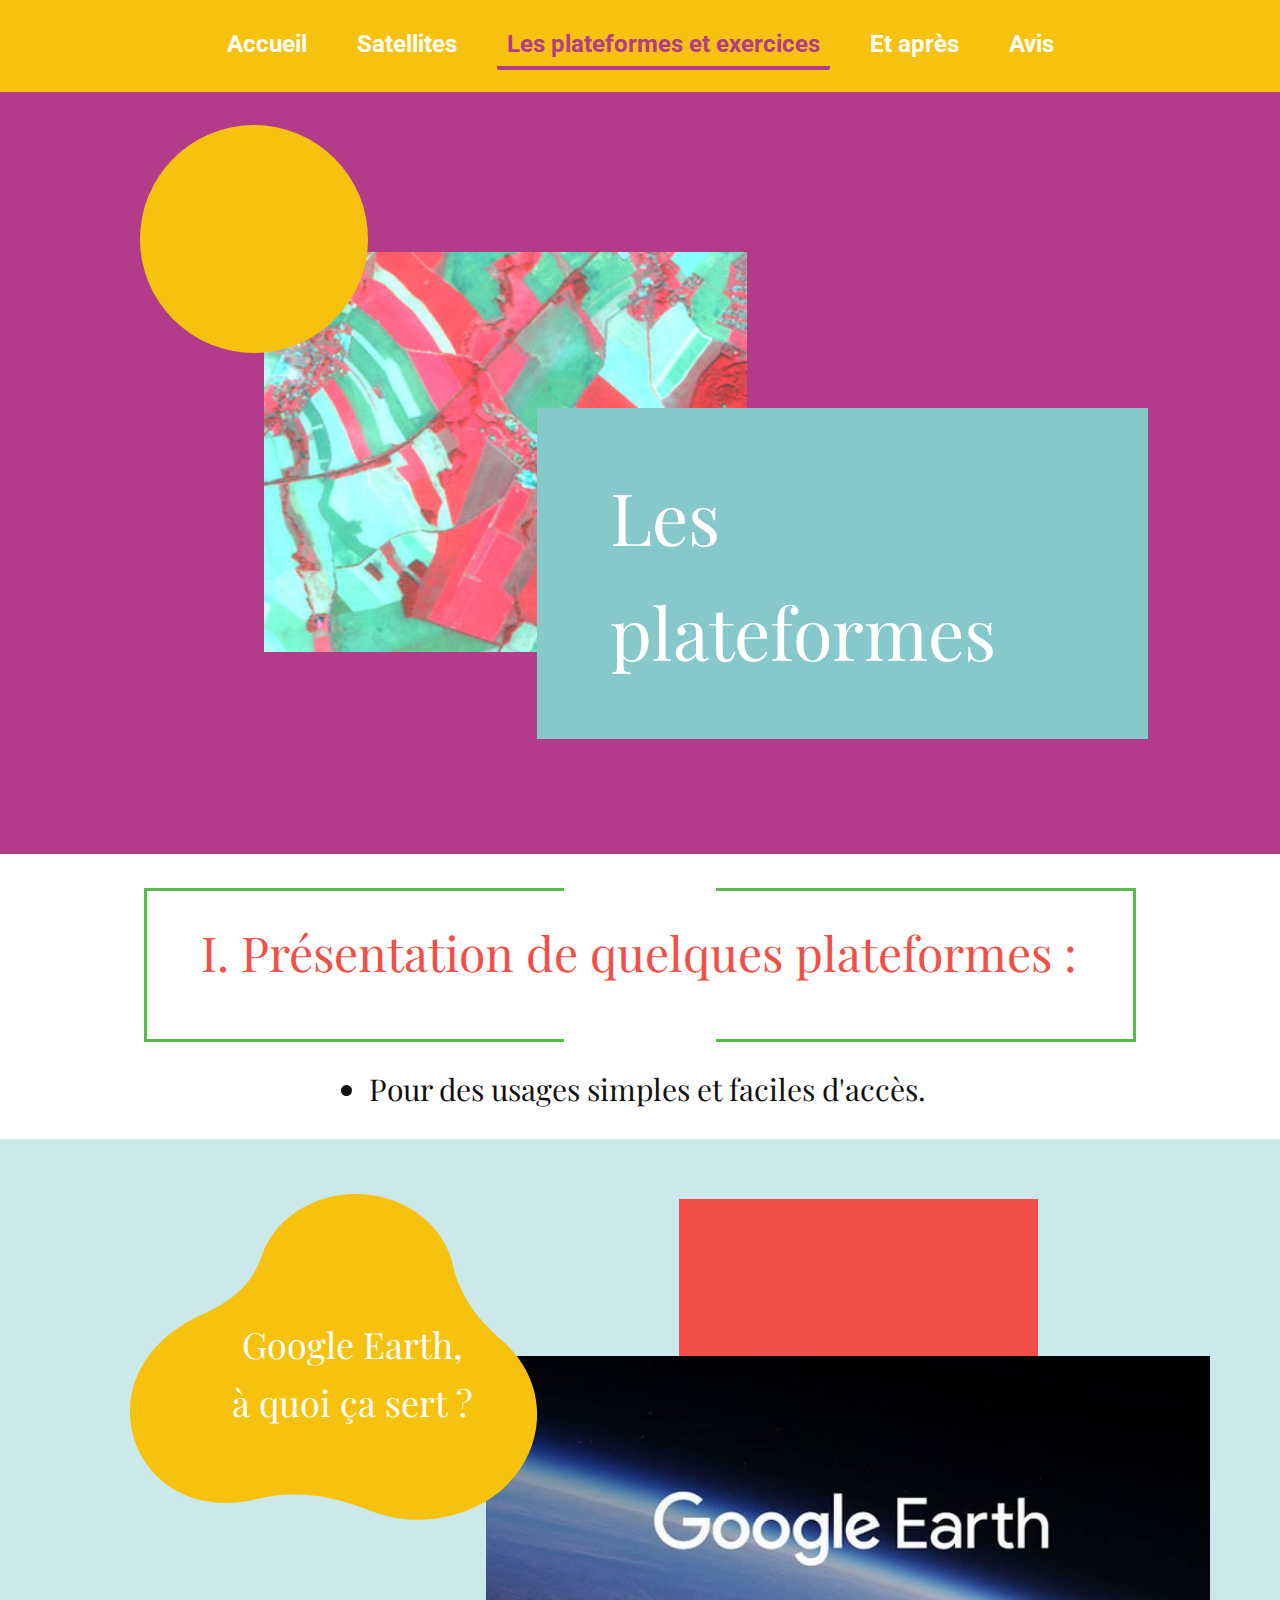
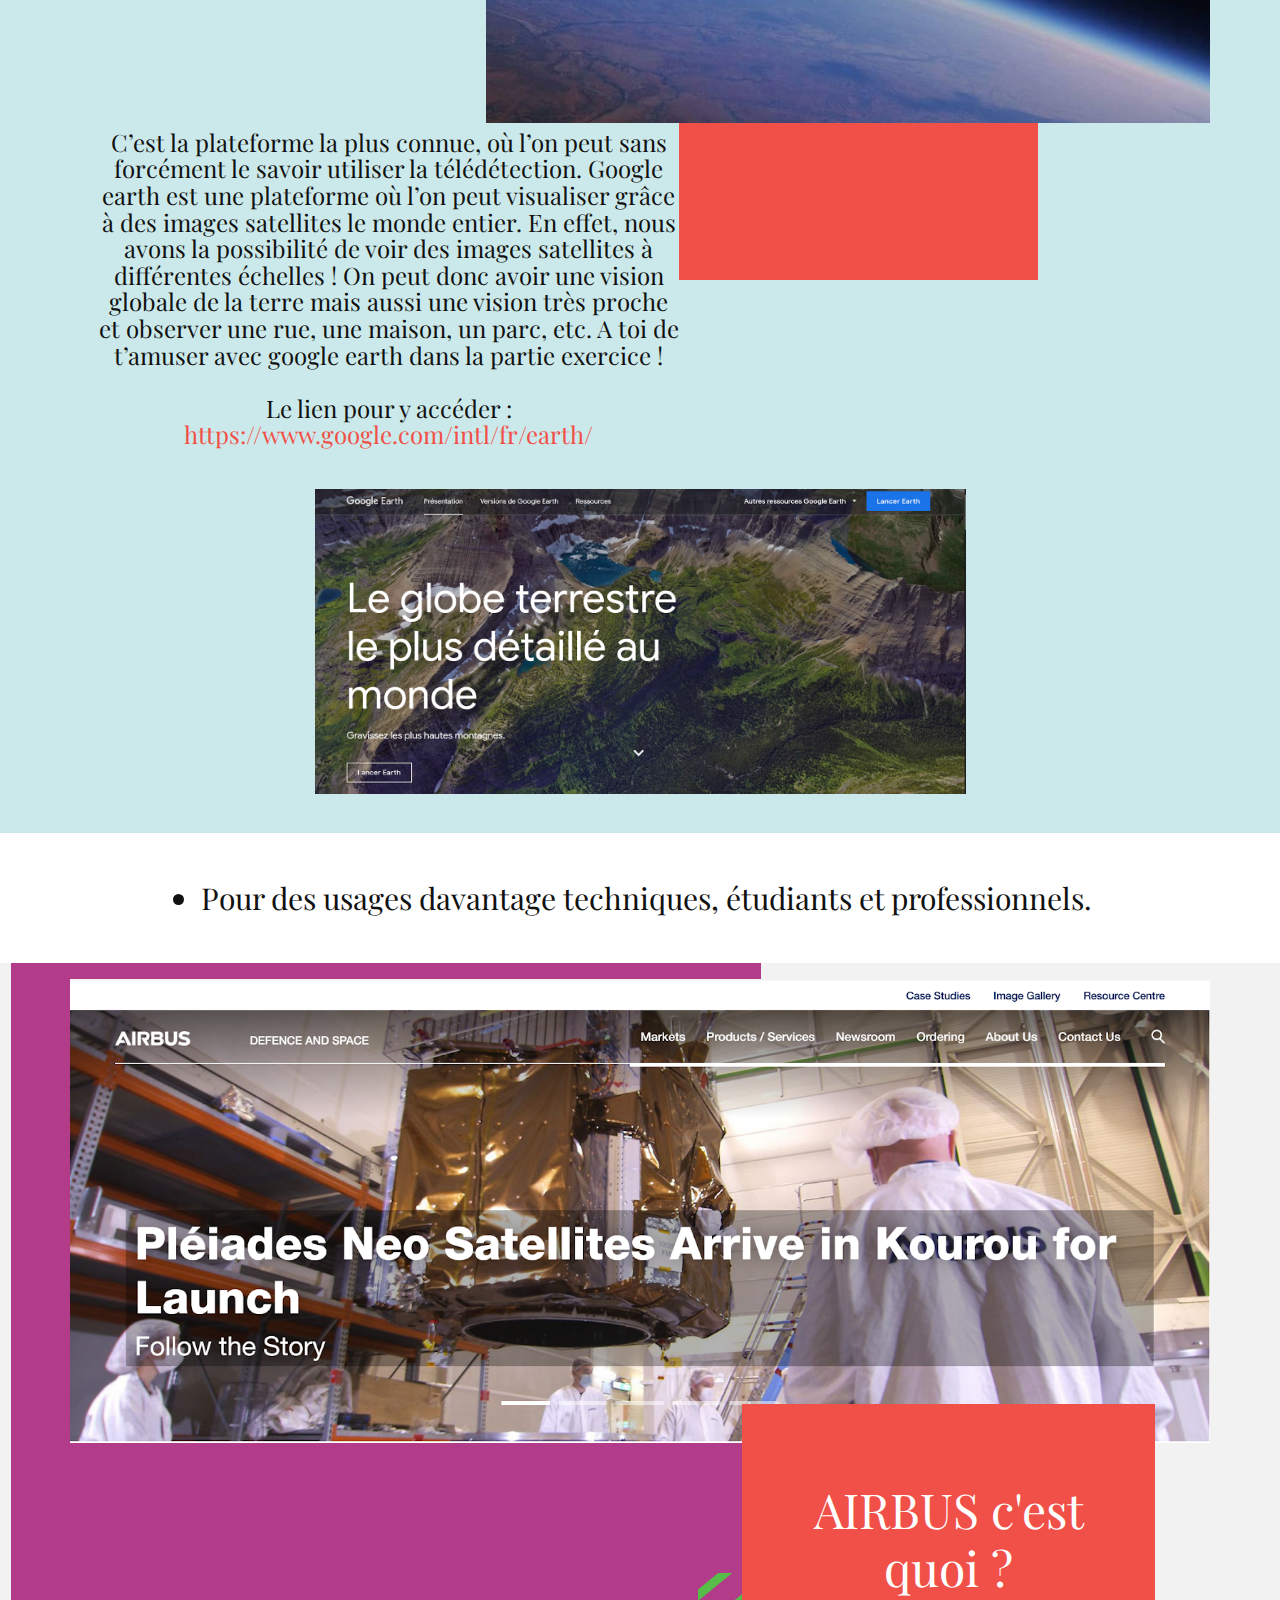
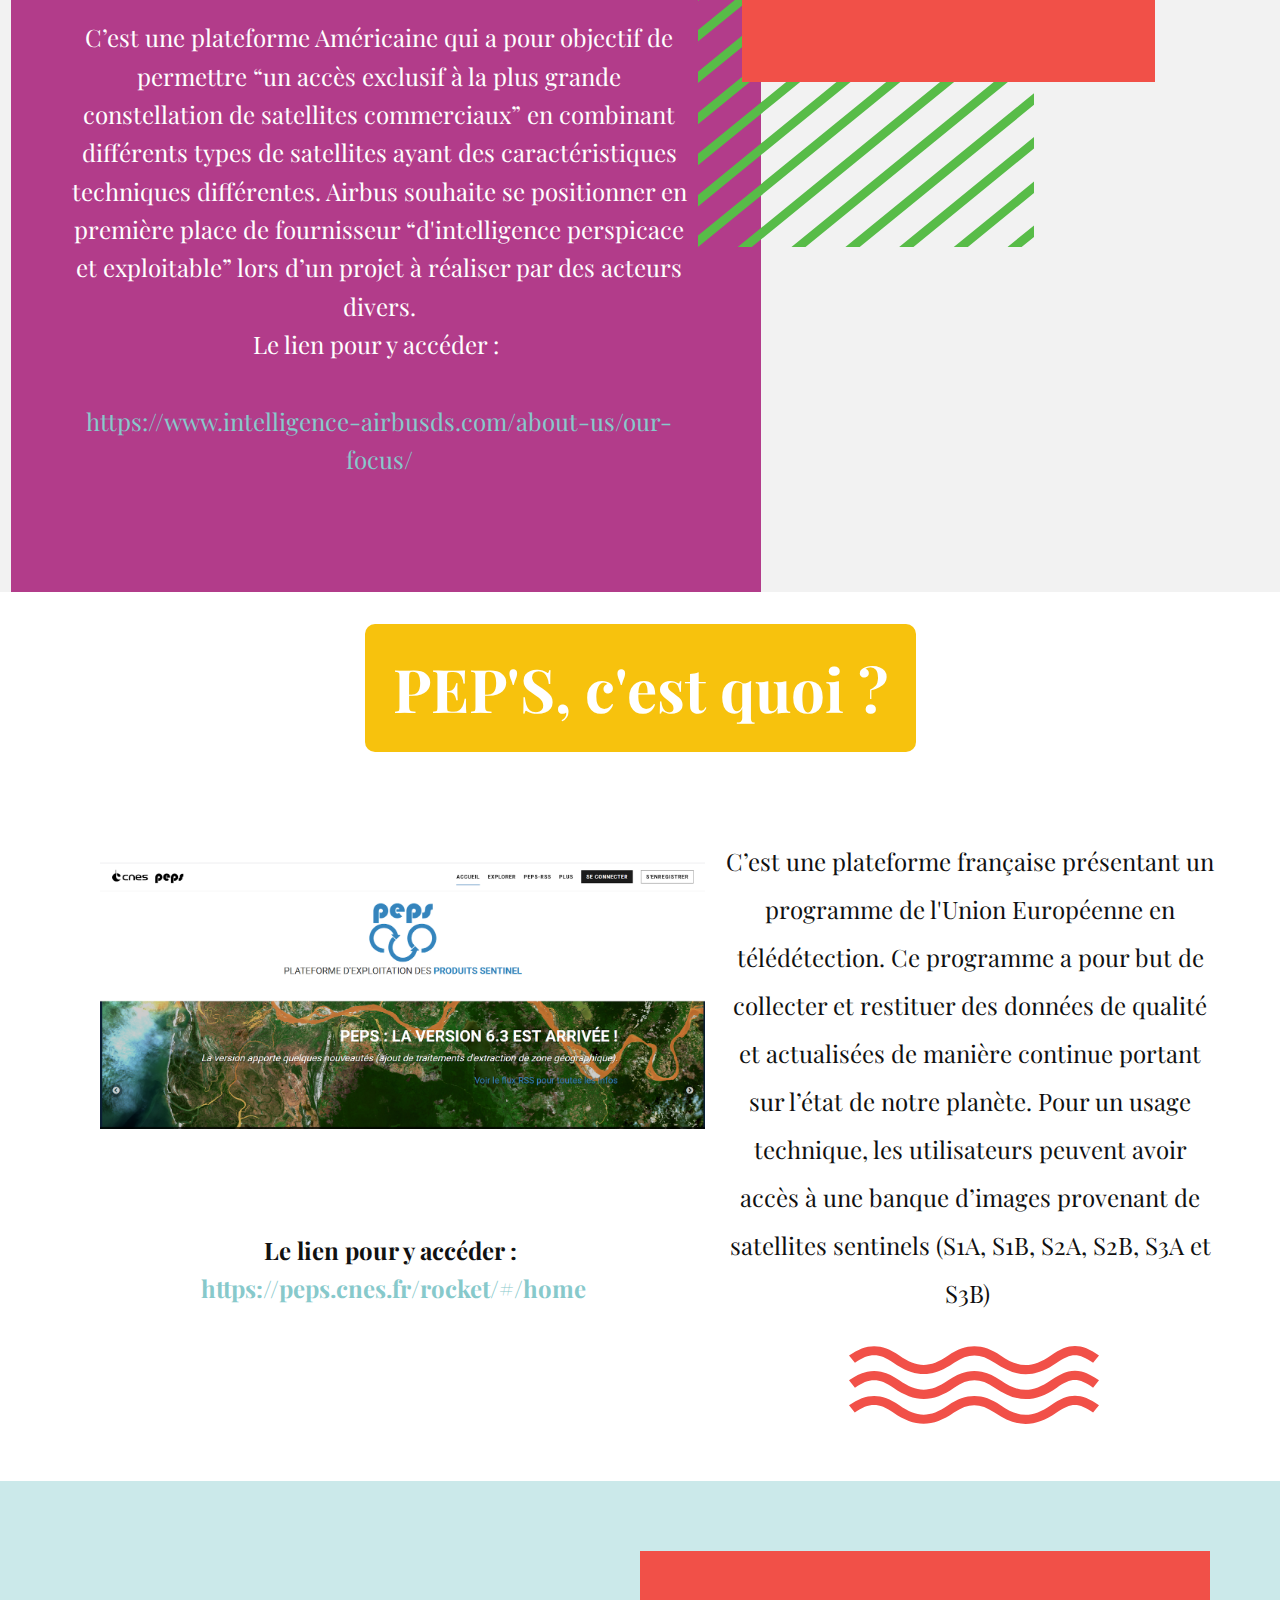
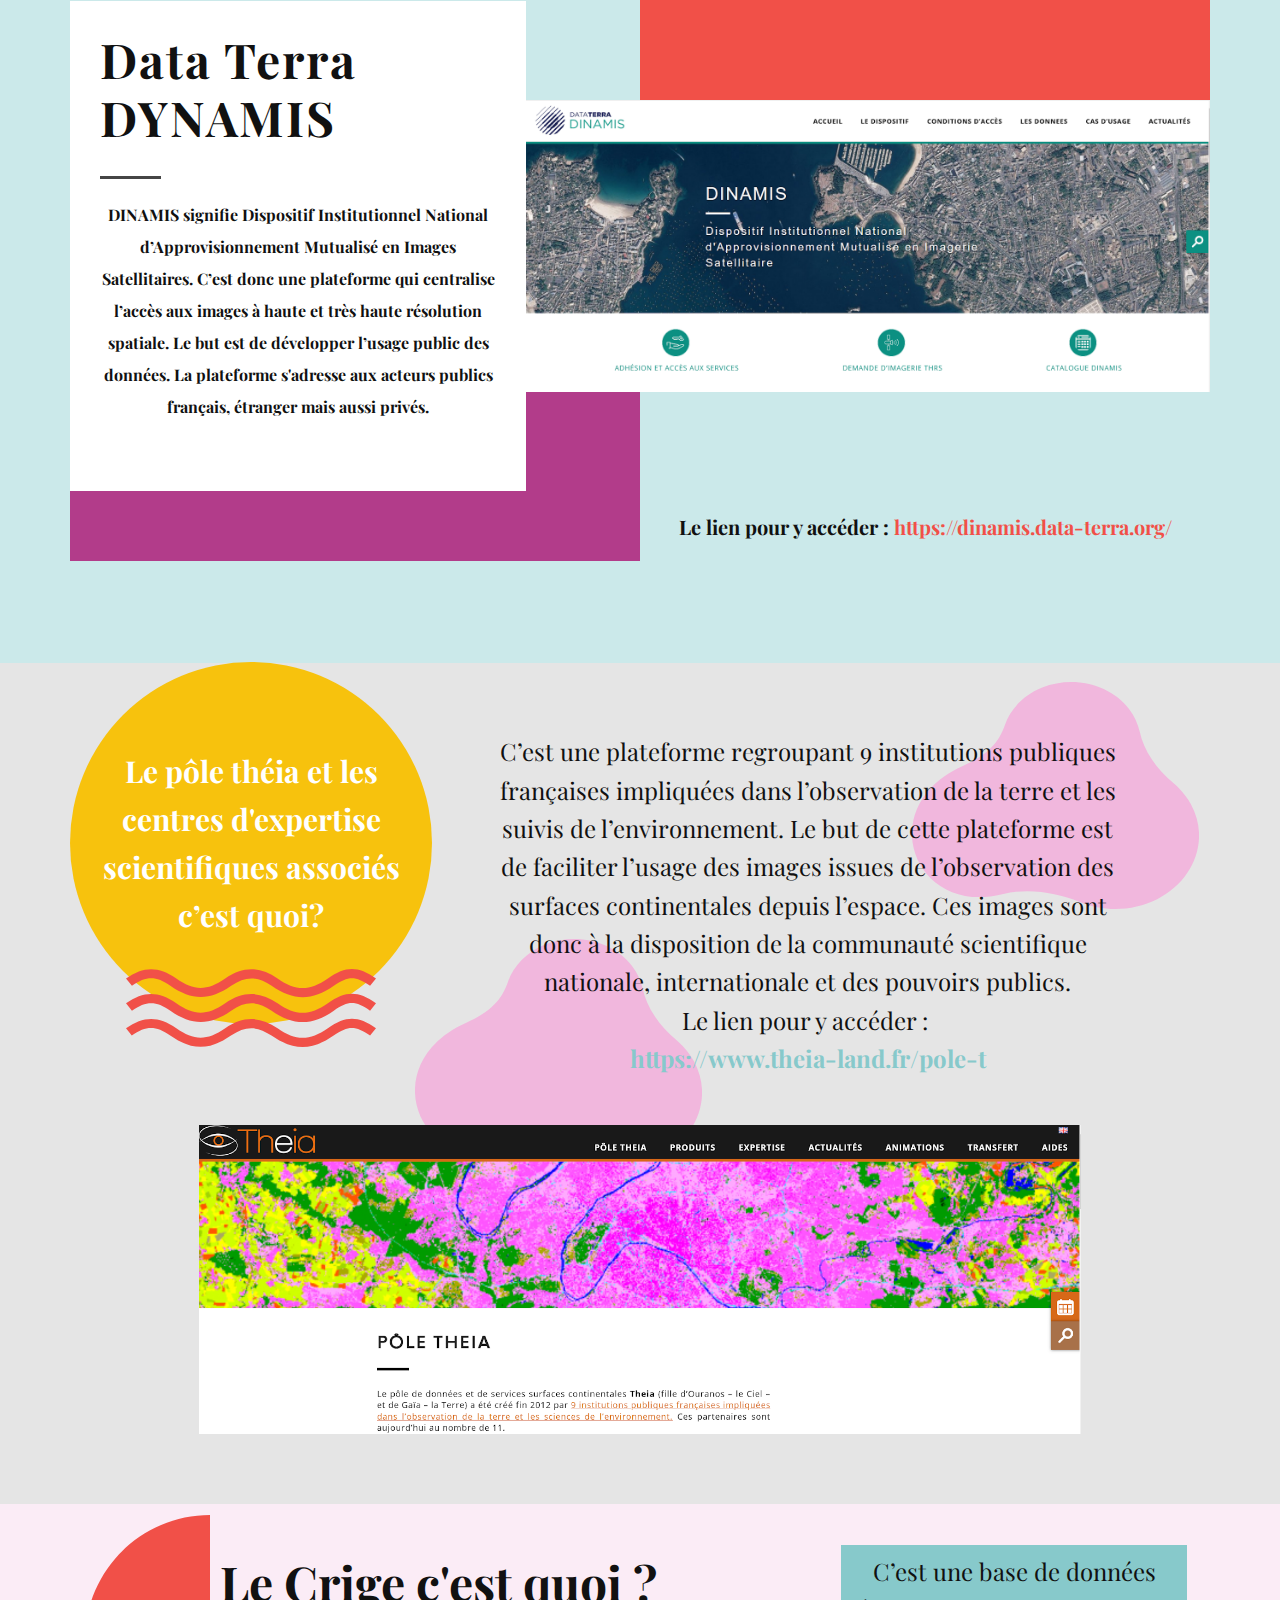
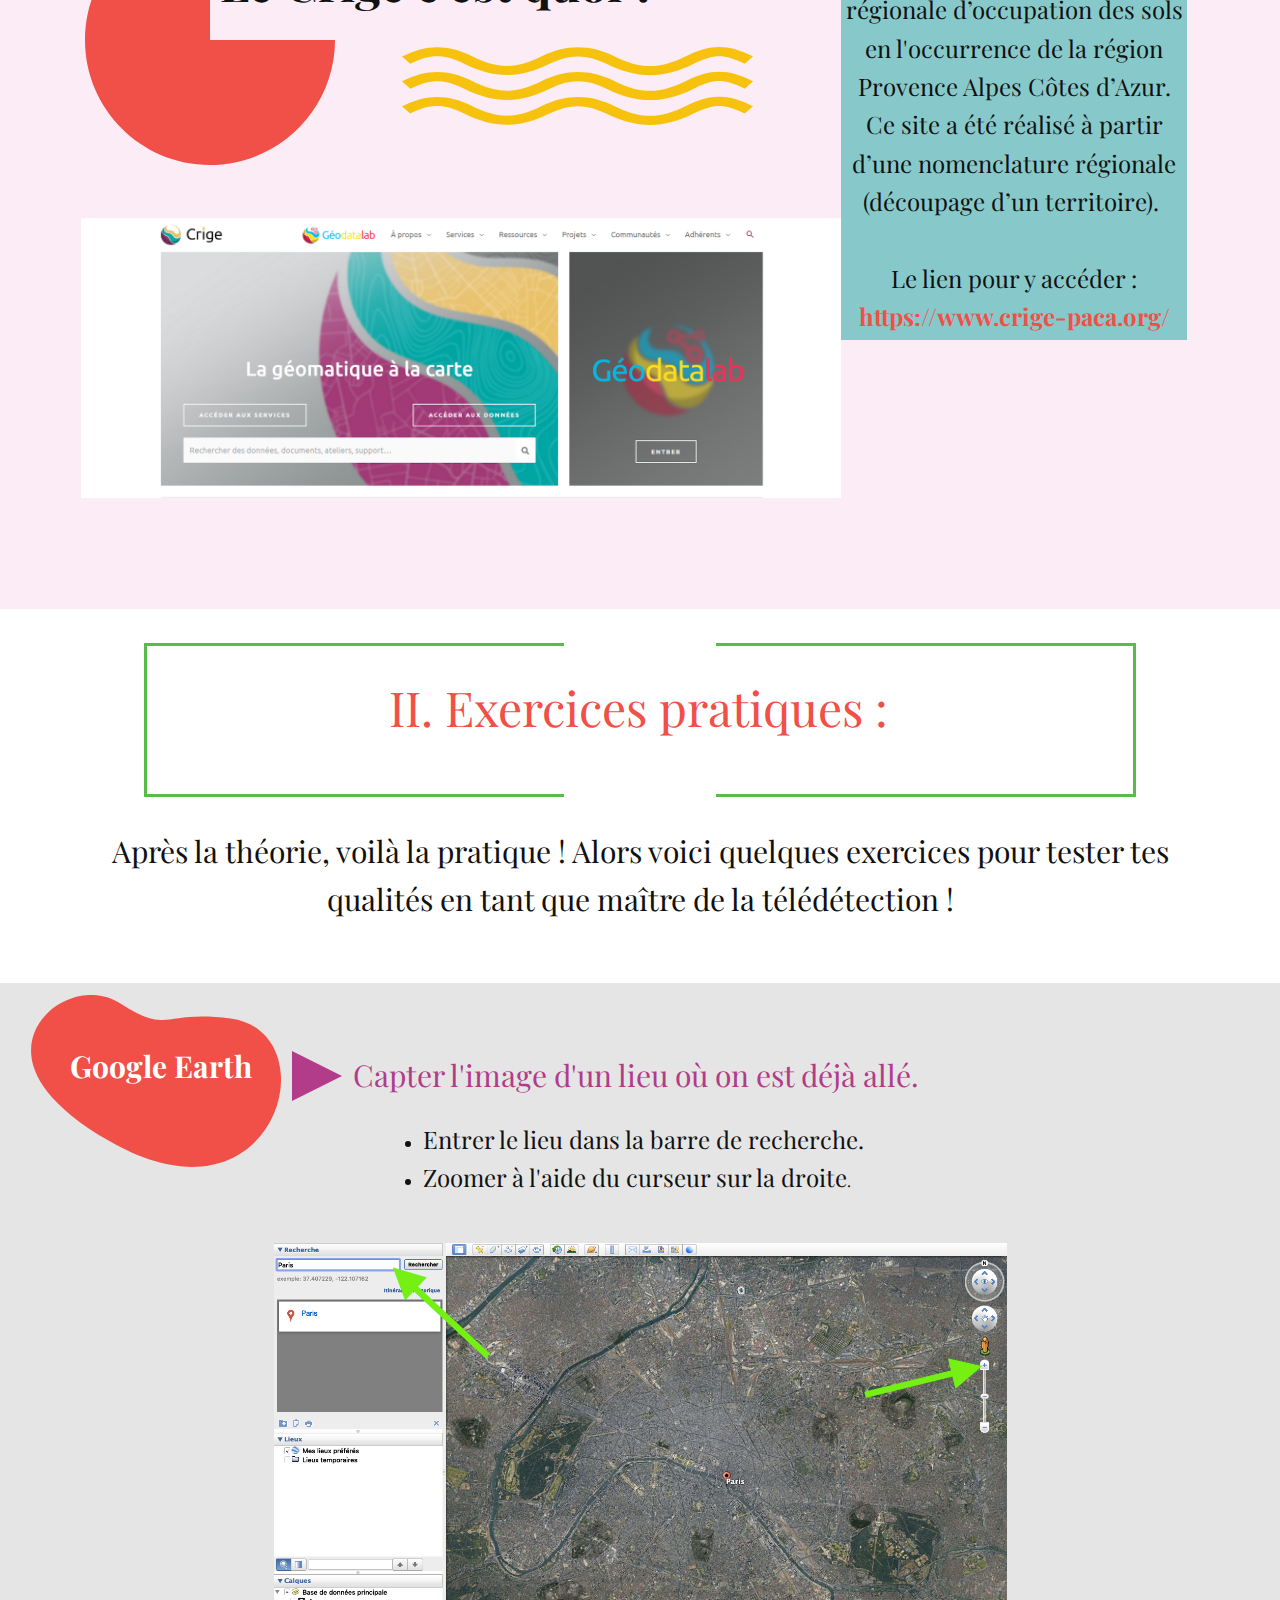
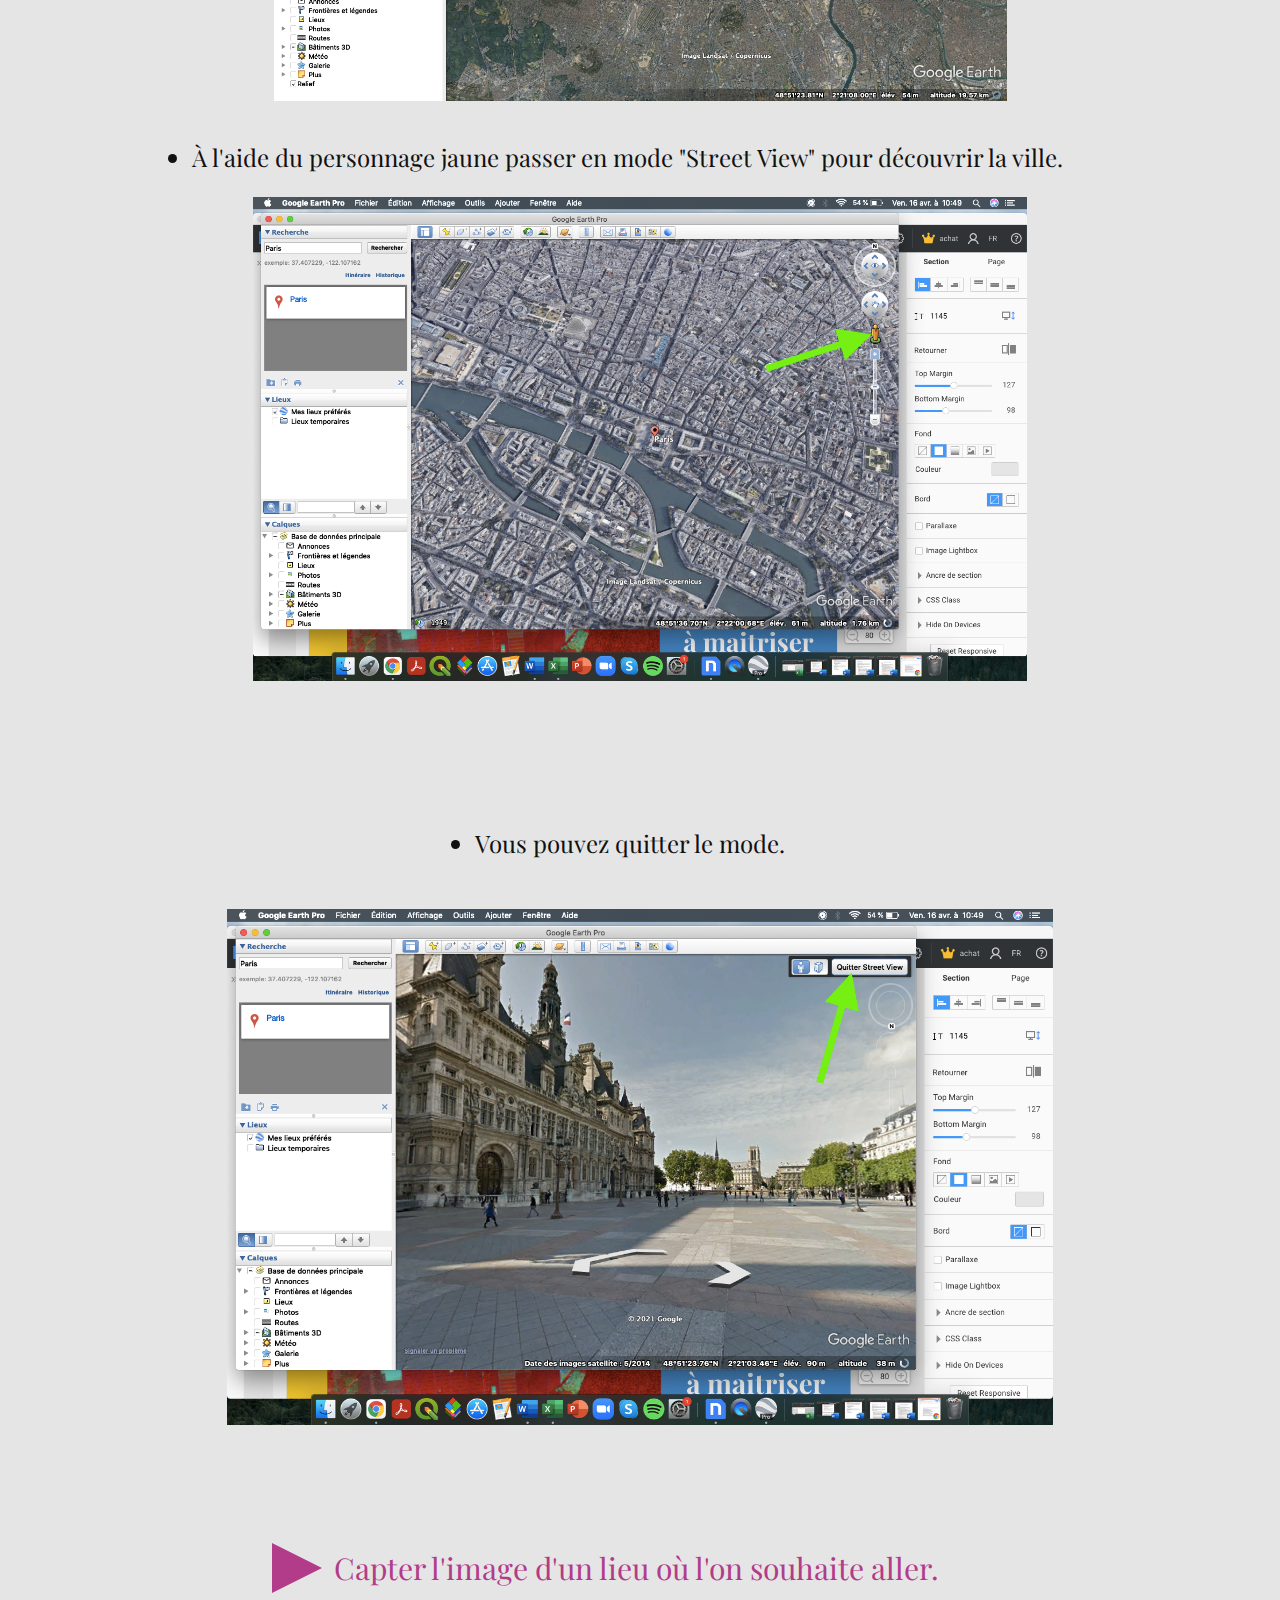
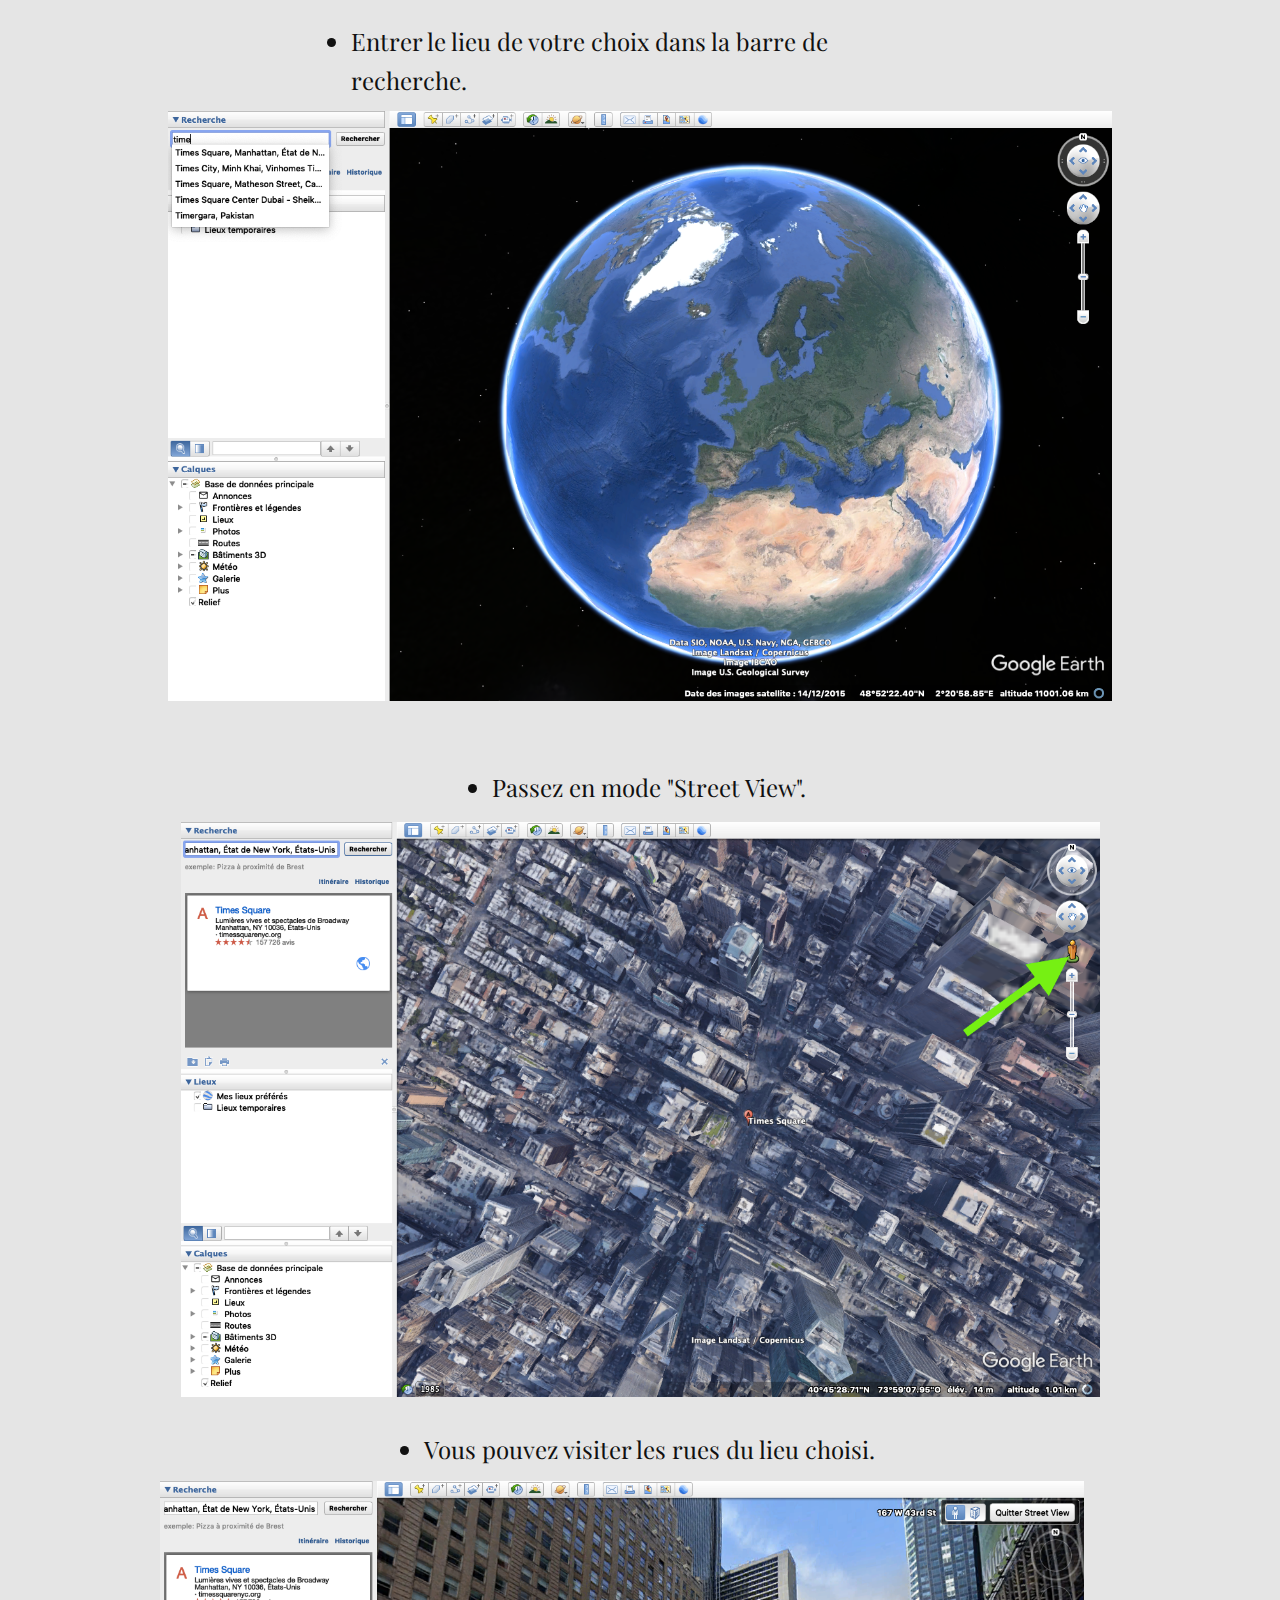
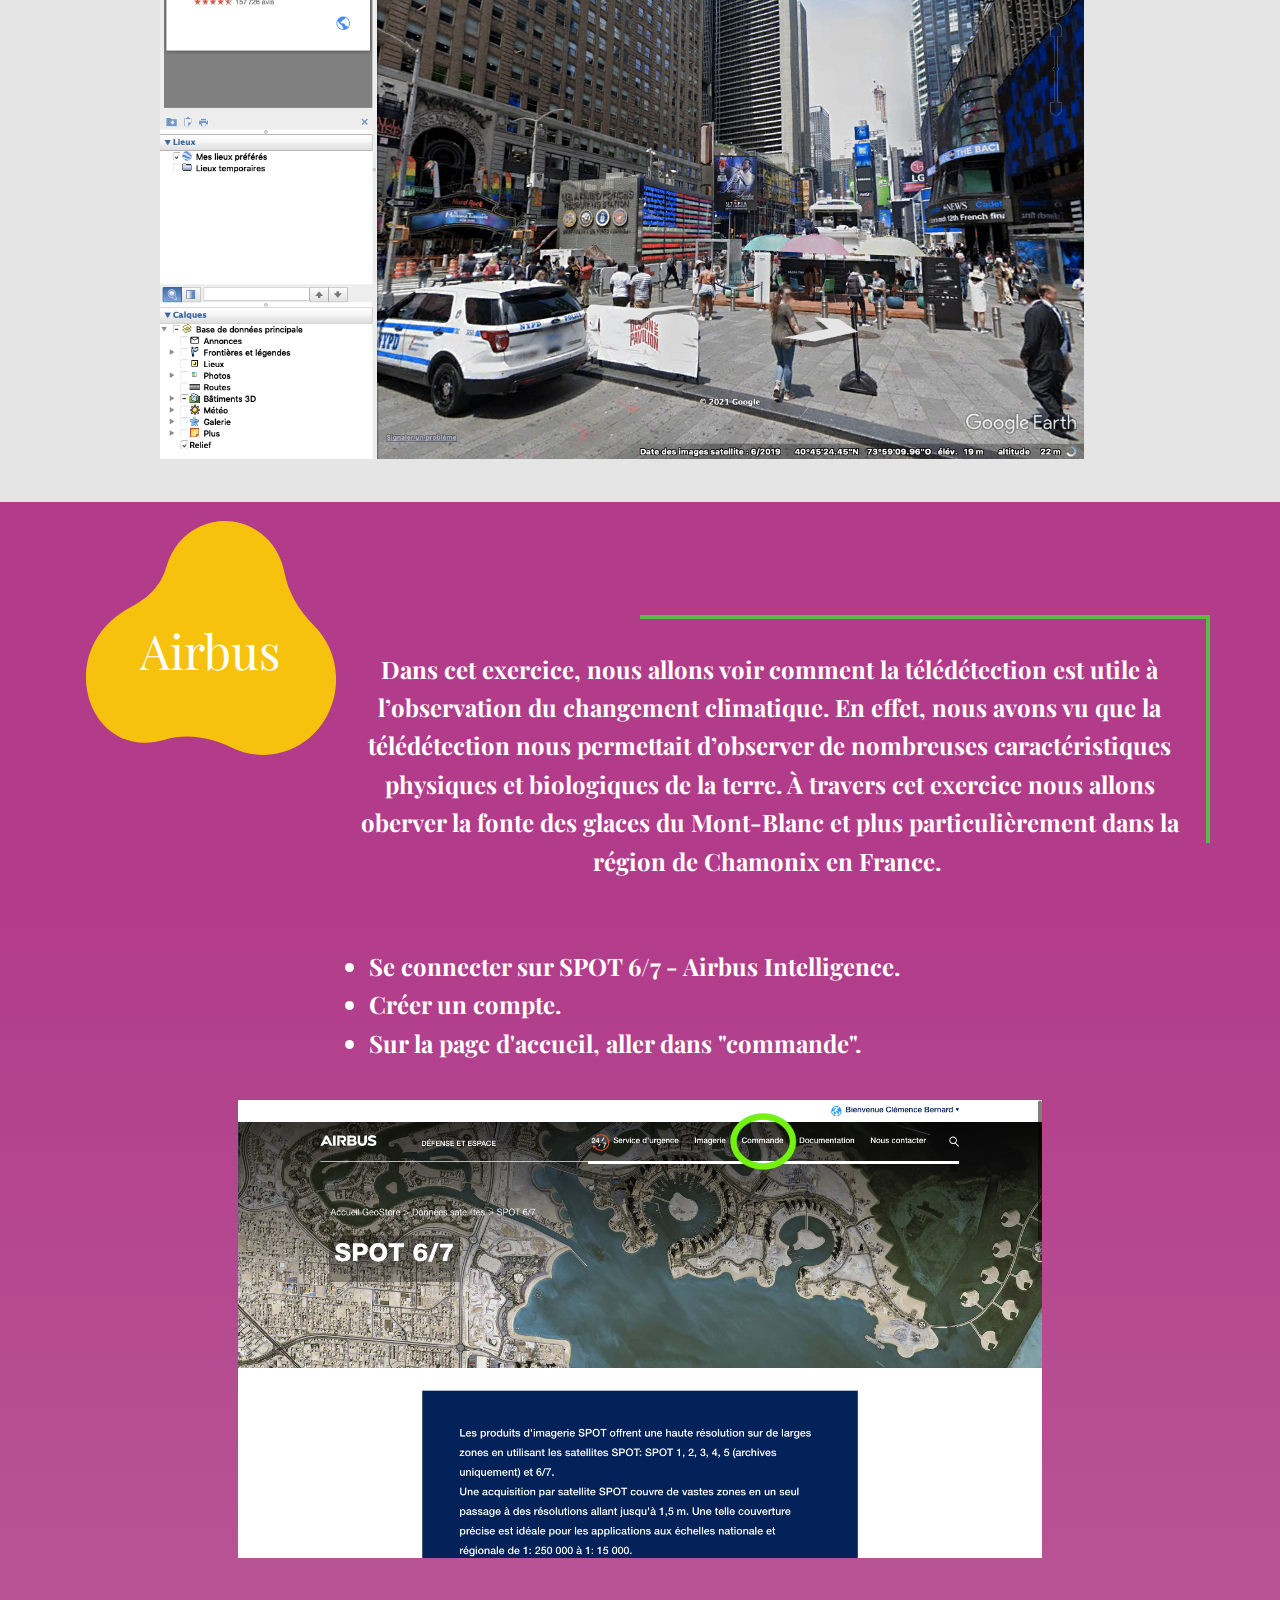
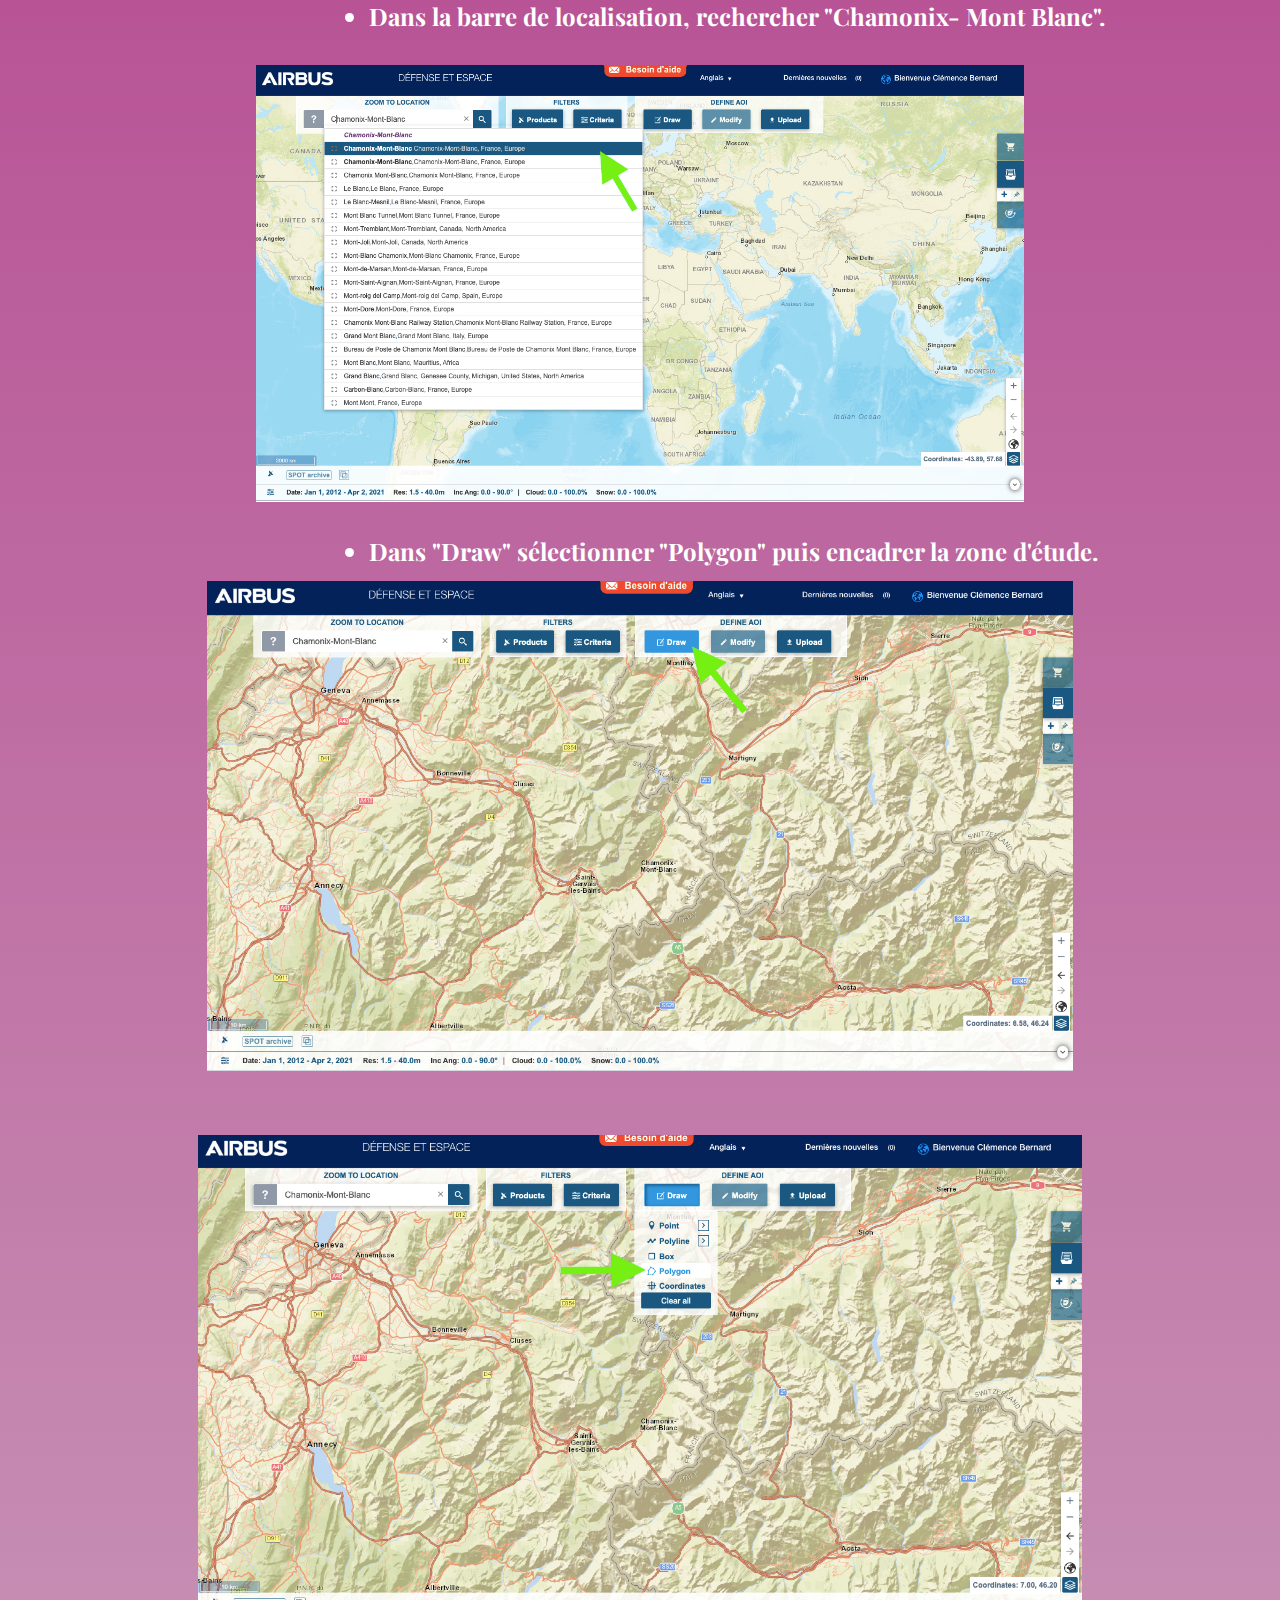
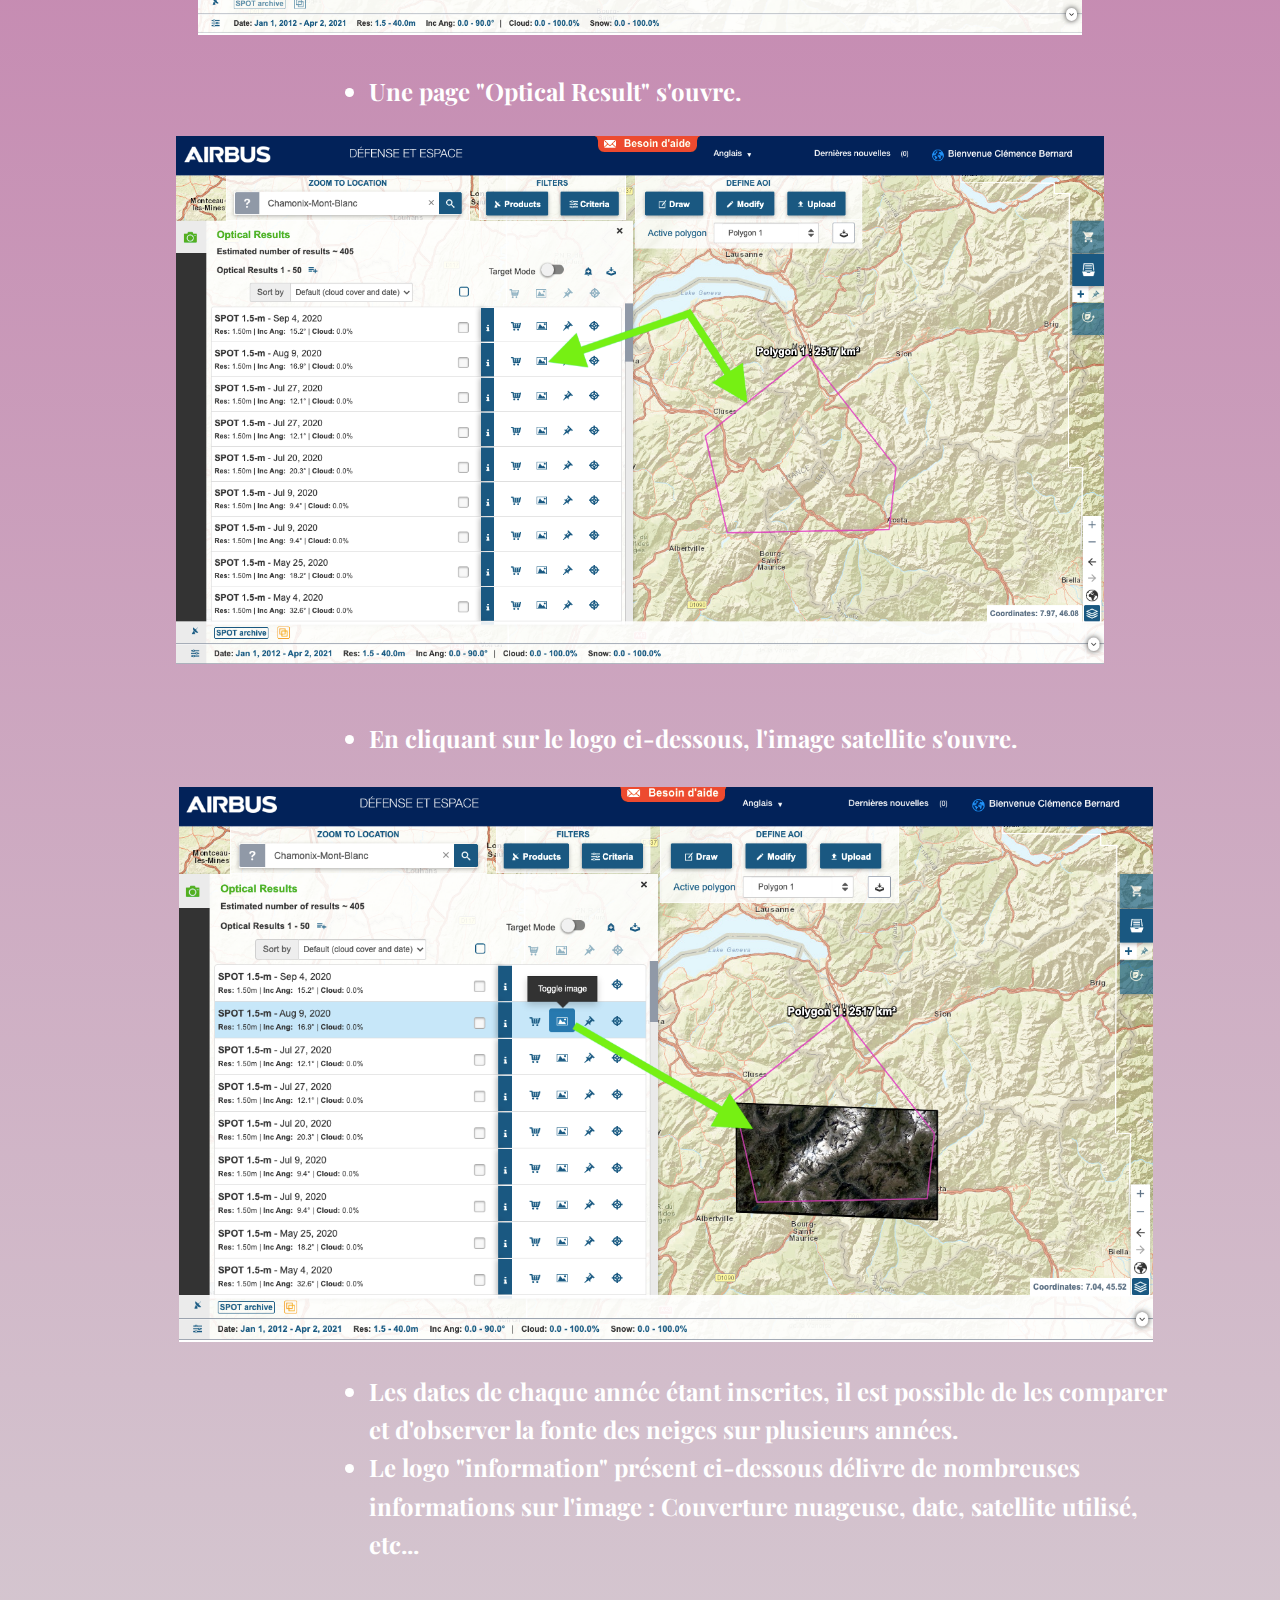
<file: Les-plateformes-et-pratique.html>
<!DOCTYPE html>
<html style="font-size: 16px;">
  <head>
    <meta name="viewport" content="width=device-width, initial-scale=1.0">
    <meta charset="utf-8">
    <meta name="keywords" content="Start Your Journey, Our mission is to
empower human connection through
perspective-changing travel, Tailor-made vacations and safaris, crafted by experts, Private and exclusive trip ideas">
    <meta name="description" content="">
    <meta name="page_type" content="np-template-header-footer-from-plugin">
    <title>Les plateformes et pratique</title>
    <link rel="stylesheet" href="nicepage.css" media="screen">
<link rel="stylesheet" href="Les-plateformes-et-pratique.css" media="screen">
    <script class="u-script" type="text/javascript" src="jquery.js" defer=""></script>
    <script class="u-script" type="text/javascript" src="nicepage.js" defer=""></script>
    <meta name="generator" content="Nicepage 3.12.1, nicepage.com">
    <link id="u-theme-google-font" rel="stylesheet" href="https://fonts.googleapis.com/css?family=Roboto:100,100i,300,300i,400,400i,500,500i,700,700i,900,900i|Open+Sans:300,300i,400,400i,600,600i,700,700i,800,800i">
    <link id="u-page-google-font" rel="stylesheet" href="https://fonts.googleapis.com/css?family=Playfair+Display:400,400i,500,500i,600,600i,700,700i,800,800i,900,900i|Roboto:100,100i,300,300i,400,400i,500,500i,700,700i,900,900i">
    
    
    
    
    
    
    
    
    
    
    
    
    
    
    
    
    <script type="application/ld+json">{
		"@context": "http://schema.org",
		"@type": "Organization",
		"name": "Télédétection Lycée",
		"url": "index.html"
}</script>
    <meta property="og:title" content="Les plateformes et pratique">
    <meta property="og:type" content="website">
    <meta name="theme-color" content="#f15048">
    <link rel="canonical" href="index.html">
    <meta property="og:url" content="index.html">
  </head>
  <body class="u-body"><header class="u-clearfix u-header u-palette-3-base u-header" id="sec-1697"><div class="u-clearfix u-sheet u-valign-middle u-sheet-1">
        <nav class="u-menu u-menu-dropdown u-offcanvas u-menu-1">
          <div class="menu-collapse u-custom-font u-font-roboto" style="font-size: 1.5rem; letter-spacing: 0px;">
            <a class="u-button-style u-custom-border-radius u-custom-left-right-menu-spacing u-custom-padding-bottom u-custom-text-active-color u-custom-text-color u-custom-text-hover-color u-custom-top-bottom-menu-spacing u-nav-link u-text-active-palette-1-base u-text-hover-palette-2-base" href="#">
              <svg><use xmlns:xlink="http://www.w3.org/1999/xlink" xlink:href="#menu-hamburger"></use></svg>
              <svg version="1.1" xmlns="http://www.w3.org/2000/svg" xmlns:xlink="http://www.w3.org/1999/xlink"><defs><symbol id="menu-hamburger" viewBox="0 0 16 16" style="width: 16px; height: 16px;"><rect y="1" width="16" height="2"></rect><rect y="7" width="16" height="2"></rect><rect y="13" width="16" height="2"></rect>
</symbol>
</defs></svg>
            </a>
          </div>
          <div class="u-custom-menu u-nav-container">
            <ul class="u-custom-font u-font-roboto u-nav u-spacing-30 u-unstyled u-nav-1"><li class="u-nav-item"><a class="u-border-4 u-border-active-palette-2-base u-border-hover-palette-2-light-2 u-border-no-left u-border-no-right u-border-no-top u-button-style u-nav-link u-radius-2 u-text-active-palette-2-base u-text-hover-palette-2-light-2 u-text-white" href="Accueil.html" style="padding: 10px;">Accueil</a>
</li><li class="u-nav-item"><a class="u-border-4 u-border-active-palette-2-base u-border-hover-palette-2-light-2 u-border-no-left u-border-no-right u-border-no-top u-button-style u-nav-link u-radius-2 u-text-active-palette-2-base u-text-hover-palette-2-light-2 u-text-white" href="Satellites.html" style="padding: 10px;">Satellites</a>
</li><li class="u-nav-item"><a class="u-border-4 u-border-active-palette-2-base u-border-hover-palette-2-light-2 u-border-no-left u-border-no-right u-border-no-top u-button-style u-nav-link u-radius-2 u-text-active-palette-2-base u-text-hover-palette-2-light-2 u-text-white" href="Les-plateformes-et-pratique.html" style="padding: 10px;">Les plateformes et exercices</a>
</li><li class="u-nav-item"><a class="u-border-4 u-border-active-palette-2-base u-border-hover-palette-2-light-2 u-border-no-left u-border-no-right u-border-no-top u-button-style u-nav-link u-radius-2 u-text-active-palette-2-base u-text-hover-palette-2-light-2 u-text-white" href="Et-après.html" style="padding: 10px;">Et après</a>
</li><li class="u-nav-item"><a class="u-border-4 u-border-active-palette-2-base u-border-hover-palette-2-light-2 u-border-no-left u-border-no-right u-border-no-top u-button-style u-nav-link u-radius-2 u-text-active-palette-2-base u-text-hover-palette-2-light-2 u-text-white" href="Page-1.html" style="padding: 10px;">Avis</a>
</li></ul>
          </div>
          <div class="u-custom-menu u-nav-container-collapse">
            <div class="u-black u-container-style u-inner-container-layout u-opacity u-opacity-95 u-sidenav">
              <div class="u-sidenav-overflow">
                <div class="u-menu-close"></div>
                <ul class="u-align-center u-nav u-popupmenu-items u-unstyled u-nav-2"><li class="u-nav-item"><a class="u-button-style u-nav-link" href="Accueil.html" style="padding: 10px;">Accueil</a>
</li><li class="u-nav-item"><a class="u-button-style u-nav-link" href="Satellites.html" style="padding: 10px;">Satellites</a>
</li><li class="u-nav-item"><a class="u-button-style u-nav-link" href="Les-plateformes-et-pratique.html" style="padding: 10px;">Les plateformes et exercices</a>
</li><li class="u-nav-item"><a class="u-button-style u-nav-link" href="Et-après.html" style="padding: 10px;">Et après</a>
</li><li class="u-nav-item"><a class="u-button-style u-nav-link" href="Page-1.html" style="padding: 10px;">Avis</a>
</li></ul>
              </div>
            </div>
            <div class="u-black u-menu-overlay u-opacity u-opacity-70"></div>
          </div>
        </nav>
      </div></header>
    <section class="u-align-center-lg u-align-center-md u-align-center-sm u-align-center-xs u-clearfix u-palette-2-base u-section-1" id="carousel_5922">
      <div class="u-clearfix u-sheet u-sheet-1">
        <img src="images/berzdorfer_fields_false1.jpeg" alt="" class="u-image u-image-default u-image-1" data-image-width="440" data-image-height="400">
        <div class="u-palette-3-base u-preserve-proportions u-shape u-shape-circle u-shape-1"></div>
        <div class="u-align-left u-container-style u-group u-palette-5-base u-group-1">
          <div class="u-container-layout u-container-layout-1">
            <p class="u-custom-font u-font-playfair-display u-text u-text-body-alt-color u-text-1">Les plateformes</p>
          </div>
        </div>
      </div>
    </section>
    <section class="u-clearfix u-white u-section-2" id="sec-d2b7">
      <div class="u-clearfix u-sheet u-sheet-1">
        <p class="u-custom-font u-font-playfair-display u-text u-text-palette-1-base u-text-1"> I. Présentation de quelques plateformes : </p>
        <div class="u-border-3 u-border-palette-4-base u-shape u-shape-right u-shape-1"></div>
        <div class="u-border-3 u-border-palette-4-base u-shape u-shape-left u-shape-2"></div>
        <ul class="u-custom-font u-font-playfair-display u-text u-text-2">
          <li> Pour des usages simples et faciles d'accès.</li>
        </ul>
      </div>
    </section>
    <section class="u-clearfix u-palette-5-light-2 u-section-3" id="carousel_dd65">
      <div class="u-clearfix u-sheet u-valign-middle-md u-valign-middle-sm u-valign-middle-xs u-sheet-1">
        <div class="u-palette-1-base u-shape u-shape-rectangle u-shape-1"></div>
        <img src="images/google-earth-mise-a-jour.jpeg" alt="" class="u-image u-image-default u-image-1" data-image-width="1200" data-image-height="750">
        <p class="u-align-center u-custom-font u-font-playfair-display u-text u-text-1"><b>
            <span style="font-size: 1.5rem;">
              <span style="font-weight: 400;">C’est la plateforme la plus connue, où l’on peut sans forcément le savoir utiliser la télédétection. Google earth est une plateforme où l’on peut visualiser grâce à des images satellites le monde entier. En effet, nous avons la possibilité de voir des images satellites à <span style="font-weight: 400;">différentes</span> échelles !&nbsp;On peut donc avoir une vision globale de la terre mais aussi une vision très proche et observer une rue, une maison, un parc, etc. A toi de t’amuser avec google earth dans la partie exercice !<br>
              </span>
              <br>
              <span style="font-weight: 400;">Le lien pour y accéder : <a href="https://www.google.com/intl/fr/earth/" class="u-active-none u-border-none u-btn u-button-style u-hover-none u-none u-text-palette-1-base u-btn-1">https://www.google.com/intl/fr/earth/</a>
              </span>
            </span>
            <br></b>
        </p>
        <div class="u-shape u-shape-svg u-text-palette-3-base u-shape-2">
          <svg class="u-svg-link" preserveAspectRatio="none" viewBox="0 0 160 150" style=""><use xmlns:xlink="http://www.w3.org/1999/xlink" xlink:href="#svg-72e7"></use></svg>
          <svg class="u-svg-content" viewBox="0 0 160 150" x="0px" y="0px" id="svg-72e7"><path d="M121.1,18C110.7,1.5,89.8-4.6,72.6,3.7c-10.5,5-17.7,14.2-20.8,24.7C48.4,39.9,42.4,48,28.3,55.5
	c-50.6,26.9-27.3,99.4,22,84.7c14.3-4.2,29.7-1.4,43.2,5.1c13.3,6.5,29.3,6.4,43.2-1.8c21-12.5,29.3-40.1,18.8-62.7
	c-2.5-5.4-5.9-10.1-9.8-14c-9.4-9.3-16.4-21-18.8-34.2C125.9,27.6,124,22.6,121.1,18z"></path></svg>
        </div>
        <p class="u-align-center u-custom-font u-font-playfair-display u-text u-text-white u-text-2"> Google Earth, à quoi ça sert ?</p>
        <img src="images/pastedimage03.png" alt="" class="u-image u-image-contain u-image-default u-image-2" data-image-width="1600" data-image-height="748">
      </div>
    </section>
    <section class="u-clearfix u-section-4" id="sec-2b4e">
      <div class="u-clearfix u-sheet u-sheet-1">
        <ul class="u-custom-font u-font-playfair-display u-text u-text-1">
          <li> Pour des usages davantage techniques, étudiants et professionnels.</li>
        </ul>
      </div>
    </section>
    <section class="u-clearfix u-grey-5 u-section-5" id="sec-eb82">
      <div class="u-clearfix u-sheet u-sheet-1">
        <div class="u-expanded-height u-palette-2-base u-shape u-shape-rectangle u-shape-1"></div>
        <div class="u-shape u-shape-svg u-text-palette-4-base u-shape-2">
          <svg class="u-svg-link" preserveAspectRatio="none" viewBox="0 0 160 160" style=""><use xmlns:xlink="http://www.w3.org/1999/xlink" xlink:href="#svg-6b04"></use></svg>
          <svg class="u-svg-content" viewBox="0 0 160 160" x="0px" y="0px" id="svg-6b04" style="enable-background:new 0 0 160 160;"><path d="M0,153.3L153.3,0h6.7L0,160V153.3z M129.6,0h6.7L0,136.3v-6.7L129.6,0z M105.6,0h6.7L0,112.3v-6.7L105.6,0z M81.6,0h6.7
	L0,88.3v-6.7L81.6,0z M57.6,0h6.7L0,64.3v-6.7L57.6,0z M33.3,0H40L0,40v-6.7L33.3,0z M9.6,0h6.7L0,16.3V9.6L9.6,0z M18.9,160
	L160,18.9v6.7L25.6,160H18.9z M44.5,160L160,44.5v6.7L51.2,160H44.5z M70.2,160L160,70.2V77l-83,83H70.2z M95.8,160L160,95.8v6.7
	L102.6,160H95.8z M121.8,160l38.2-38.2v6.7L128.5,160H121.8z M147.4,160l12.6-12.6v6.7l-5.9,5.9L147.4,160L147.4,160z"></path></svg>
        </div>
        <img class="u-expanded-width u-image u-image-contain u-image-1" src="images/pastedimage011.png" data-image-width="1600" data-image-height="651">
        <div class="u-container-style u-group u-palette-1-base u-group-1">
          <div class="u-container-layout u-container-layout-1">
            <p class="u-align-center u-custom-font u-font-playfair-display u-text u-text-1">AIRBUS c'est quoi ?</p>
          </div>
        </div>
        <p class="u-align-center u-custom-font u-font-playfair-display u-text u-text-2"><b>
            <span style="font-size: 1.5rem; font-weight: 400;" class="u-text-body-alt-color">C’est une plateforme Américaine qui a pour objectif de permettre “un accès exclusif à la plus grande constellation de satellites commerciaux” en combinant différents types de satellites ayant des caractéristiques techniques différentes. Airbus souhaite se positionner en première place de fournisseur “d'intelligence perspicace et exploitable” lors d’un projet à réaliser par des acteurs divers.<br>Le lien pour y accéder :&nbsp;<br>
              <br>
              <a href="https://www.intelligence-airbusds.com/about-us/our-focus/" class="u-active-none u-border-none u-btn u-button-link u-button-style u-hover-none u-none u-text-palette-5-base u-btn-1">https://www.intelligence-airbusds.com/about-us/our-focus/</a>
            </span>
            <br></b>
        </p>
      </div>
    </section>
    <section class="u-clearfix u-section-6" id="carousel_5dff">
      <div class="u-clearfix u-sheet u-sheet-1">
        <p class="u-align-center u-custom-font u-font-playfair-display u-text u-text-white u-text-1">PEP'S c'est quoi ?</p>
        <div class="u-palette-3-base u-radius-10 u-shape u-shape-round u-shape-1"></div>
        <p class="u-align-center u-custom-font u-font-playfair-display u-text u-text-white u-text-2"> PEP'S, c'est quoi ?</p>
        <div class="u-clearfix u-expanded-width u-layout-wrap u-layout-wrap-1">
          <div class="u-layout">
            <div class="u-layout-row">
              <div class="u-container-style u-layout-cell u-size-34 u-layout-cell-1">
                <div class="u-container-layout u-container-layout-1">
                  <img src="images/peps.png" alt="" class="u-image u-image-contain u-image-default u-image-1" data-image-width="1600" data-image-height="707">
                  <p class="u-align-center u-custom-font u-font-playfair-display u-text u-text-3"><b>Le lien pour y accéder :&nbsp;<br>
                      <a href="https://peps.cnes.fr/rocket/#/home" class="u-active-none u-border-none u-btn u-button-link u-button-style u-hover-none u-none u-text-palette-5-base u-btn-1">https://peps.cnes.fr/rocket/#/home</a></b>
                  </p>
                </div>
              </div>
              <div class="u-container-style u-layout-cell u-size-26 u-layout-cell-2">
                <div class="u-container-layout u-container-layout-2">
                  <p class="u-align-center u-custom-font u-font-playfair-display u-text u-text-4"><b>
                      <span style="font-weight: 400;">C’est une plateforme française présentant un programme de l'Union Européenne en télédétection. Ce programme<span style="font-weight: 400;"></span> a pour but de collecter et restituer des données de qualité et actualisées de manière continue portant sur l’état de notre planète. Pour un usage technique, les utilisateurs peuvent avoir accès à une banque d’images provenant de satellites sentinels (S1A, S1B, S2A, S2B, S3A et S3B)&nbsp;
                      </span></b>
                  </p>
                  <div class="u-shape u-shape-svg u-text-palette-1-base u-shape-2">
                    <svg class="u-svg-link" preserveAspectRatio="none" viewBox="0 0 160 50" style=""><use xmlns:xlink="http://www.w3.org/1999/xlink" xlink:href="#svg-cf71"></use></svg>
                    <svg class="u-svg-content" viewBox="0 0 160 50" x="0px" y="0px" id="svg-cf71" style="enable-background:new 0 0 160 50;"><path d="M133,26.7c-13.9,9.7-25.8,9.7-39.8,0c-9.1-6.3-16.8-6.3-25.9,0c-13.8,9.6-25.1,9.6-38.9,0c-9.2-6.4-15.4-6.4-24.6,0L0,22
	c11.2-7.8,20.6-8.1,32.2,0c11,7.6,19,8.5,31.3,0c11.6-8.1,22.4-7.7,33.5,0c11.4,8,20.3,8.3,32.2,0c11.6-8.1,19.2-8.1,30.8,0
	l-3.8,4.7C146.9,20.2,142.3,20.2,133,26.7z M133,10.8c-13.9,9.7-25.8,9.7-39.8,0c-9.1-6.3-16.8-6.3-25.9,0
	c-13.8,9.6-25.1,9.6-38.9,0c-9.2-6.4-15.4-6.4-24.6,0L0,6.1c11.2-7.8,20.6-8.1,32.2,0c11,7.6,19,8.5,31.3,0C75.1-2,85.9-1.6,97,6.1
	c11.4,8,20.3,8.3,32.2,0C140.8-2,148.4-2,160,6.1l-3.8,4.7C146.9,4.3,142.3,4.3,133,10.8z M32.2,38c11,7.6,19,8.5,31.3,0
	c11.6-8.1,22.4-7.7,33.5,0c11.4,8,20.3,8.3,32.2,0c11.6-8.1,19.2-8.1,30.8,0l-3.8,4.7c-9.3-6.5-13.9-6.5-23.3,0
	c-13.9,9.7-25.8,9.7-39.8,0c-9.1-6.3-16.8-6.3-25.9,0c-13.8,9.6-25.1,9.6-38.9,0c-9.2-6.4-15.4-6.4-24.6,0L0,38
	C11.2,30.2,20.6,29.9,32.2,38z"></path></svg>
                  </div>
                </div>
              </div>
            </div>
          </div>
        </div>
      </div>
    </section>
    <section class="u-align-center u-clearfix u-palette-5-light-2 u-section-7" id="sec-b3c6">
      <div class="u-clearfix u-sheet u-sheet-1">
        <div class="u-palette-1-base u-shape u-shape-rectangle u-shape-1"></div>
        <div class="u-palette-2-base u-shape u-shape-rectangle u-shape-2"></div>
        <div class="u-clearfix u-expanded-width u-layout-wrap u-layout-wrap-1">
          <div class="u-layout">
            <div class="u-layout-row">
              <div class="u-container-style u-layout-cell u-left-cell u-size-24-lg u-size-24-xl u-size-29-md u-size-29-sm u-size-29-xs u-white u-layout-cell-1">
                <div class="u-container-layout u-valign-top u-container-layout-1">
                  <h3 class="u-custom-font u-font-playfair-display u-text u-text-1">Data terra dYNAMIS</h3>
                  <div class="u-border-3 u-border-grey-dark-1 u-line u-line-horizontal u-line-1"></div>
                  <p class="u-align-center u-custom-font u-font-playfair-display u-text u-text-2"><b>DINAMIS signifie Dispositif Institutionnel National d’Approvisionnement Mutualisé en Images Satellitaires. C’est donc une plateforme qui centralise l’accès aux images à haute et très haute résolution spatiale. Le but est de développer l’usage public des données. La plateforme s'adresse aux acteurs publics français, étranger mais aussi privés.</b>
                  </p>
                </div>
              </div>
              <div class="u-container-style u-image u-image-contain u-layout-cell u-right-cell u-size-31-md u-size-31-sm u-size-31-xs u-size-36-lg u-size-36-xl u-image-1" data-image-width="1600" data-image-height="684">
                <div class="u-container-layout u-valign-bottom u-container-layout-2"></div>
              </div>
            </div>
          </div>
        </div>
        <p class="u-custom-font u-font-playfair-display u-text u-text-3"><b>Le lien pour y accéder : <a href="https://dinamis.data-terra.org/" class="u-active-none u-border-none u-btn u-button-style u-hover-none u-none u-text-palette-1-base u-btn-1">https://dinamis.data-terra.org/</a></b>
        </p>
      </div>
    </section>
    <section class="u-clearfix u-grey-10 u-section-8" id="sec-78c2">
      <div class="u-clearfix u-sheet u-sheet-1">
        <div class="u-shape u-shape-svg u-text-palette-2-light-2 u-shape-1">
          <svg class="u-svg-link" preserveAspectRatio="none" viewBox="0 0 160 150" style=""><use xmlns:xlink="http://www.w3.org/1999/xlink" xlink:href="#svg-8e70"></use></svg>
          <svg class="u-svg-content" viewBox="0 0 160 150" x="0px" y="0px" id="svg-8e70"><path d="M121.1,18C110.7,1.5,89.8-4.6,72.6,3.7c-10.5,5-17.7,14.2-20.8,24.7C48.4,39.9,42.4,48,28.3,55.5
	c-50.6,26.9-27.3,99.4,22,84.7c14.3-4.2,29.7-1.4,43.2,5.1c13.3,6.5,29.3,6.4,43.2-1.8c21-12.5,29.3-40.1,18.8-62.7
	c-2.5-5.4-5.9-10.1-9.8-14c-9.4-9.3-16.4-21-18.8-34.2C125.9,27.6,124,22.6,121.1,18z"></path></svg>
        </div>
        <div class="u-shape u-shape-svg u-text-palette-2-light-2 u-shape-2">
          <svg class="u-svg-link" preserveAspectRatio="none" viewBox="0 0 160 150" style=""><use xmlns:xlink="http://www.w3.org/1999/xlink" xlink:href="#svg-7aa2"></use></svg>
          <svg class="u-svg-content" viewBox="0 0 160 150" x="0px" y="0px" id="svg-7aa2"><path d="M121.1,18C110.7,1.5,89.8-4.6,72.6,3.7c-10.5,5-17.7,14.2-20.8,24.7C48.4,39.9,42.4,48,28.3,55.5
	c-50.6,26.9-27.3,99.4,22,84.7c14.3-4.2,29.7-1.4,43.2,5.1c13.3,6.5,29.3,6.4,43.2-1.8c21-12.5,29.3-40.1,18.8-62.7
	c-2.5-5.4-5.9-10.1-9.8-14c-9.4-9.3-16.4-21-18.8-34.2C125.9,27.6,124,22.6,121.1,18z"></path></svg>
        </div>
        <div class="u-palette-3-base u-shape u-shape-circle u-shape-3"></div>
        <p class="u-align-center u-custom-font u-font-playfair-display u-text u-text-body-alt-color u-text-1"><b>Le pôle théia et les centres d'expertise scientifiques associés c’est quoi?</b>
        </p>
        <div class="u-shape u-shape-svg u-text-palette-1-base u-shape-4">
          <svg class="u-svg-link" preserveAspectRatio="none" viewBox="0 0 160 50" style=""><use xmlns:xlink="http://www.w3.org/1999/xlink" xlink:href="#svg-a805"></use></svg>
          <svg class="u-svg-content" viewBox="0 0 160 50" x="0px" y="0px" id="svg-a805" style="enable-background:new 0 0 160 50;"><path d="M133,26.7c-13.9,9.7-25.8,9.7-39.8,0c-9.1-6.3-16.8-6.3-25.9,0c-13.8,9.6-25.1,9.6-38.9,0c-9.2-6.4-15.4-6.4-24.6,0L0,22
	c11.2-7.8,20.6-8.1,32.2,0c11,7.6,19,8.5,31.3,0c11.6-8.1,22.4-7.7,33.5,0c11.4,8,20.3,8.3,32.2,0c11.6-8.1,19.2-8.1,30.8,0
	l-3.8,4.7C146.9,20.2,142.3,20.2,133,26.7z M133,10.8c-13.9,9.7-25.8,9.7-39.8,0c-9.1-6.3-16.8-6.3-25.9,0
	c-13.8,9.6-25.1,9.6-38.9,0c-9.2-6.4-15.4-6.4-24.6,0L0,6.1c11.2-7.8,20.6-8.1,32.2,0c11,7.6,19,8.5,31.3,0C75.1-2,85.9-1.6,97,6.1
	c11.4,8,20.3,8.3,32.2,0C140.8-2,148.4-2,160,6.1l-3.8,4.7C146.9,4.3,142.3,4.3,133,10.8z M32.2,38c11,7.6,19,8.5,31.3,0
	c11.6-8.1,22.4-7.7,33.5,0c11.4,8,20.3,8.3,32.2,0c11.6-8.1,19.2-8.1,30.8,0l-3.8,4.7c-9.3-6.5-13.9-6.5-23.3,0
	c-13.9,9.7-25.8,9.7-39.8,0c-9.1-6.3-16.8-6.3-25.9,0c-13.8,9.6-25.1,9.6-38.9,0c-9.2-6.4-15.4-6.4-24.6,0L0,38
	C11.2,30.2,20.6,29.9,32.2,38z"></path></svg>
        </div>
        <p class="u-align-center u-custom-font u-font-playfair-display u-text u-text-2"><b>
            <span style="font-weight: 400;">C’est une plateforme regroupant 9 institutions publiques françaises impliquées dans l’observation de la terre et les suivis de l’environnement. Le but de cette plateforme est de faciliter l’usage des images issues de l’observation des surfaces continentales depuis l’espace. Ces images sont donc à la disposition de la communauté scientifique nationale, internationale et des pouvoirs publics.</span>
            <br>
            <span style="font-weight: 400;">Le lien pour y accéder :&nbsp;</span>
            <br>
            <a href="https://www.theia-land.fr/pole-theia-2/" class="u-active-none u-border-none u-btn u-button-link u-button-style u-hover-none u-none u-text-palette-5-base u-btn-1">https://www.theia-land.fr/pole-t</a></b>
        </p>
        <img src="images/pastedimage031.png" alt="" class="u-image u-image-contain u-image-default u-image-1" data-image-width="1600" data-image-height="560">
      </div>
    </section>
    <section class="u-clearfix u-palette-2-light-3 u-section-9" id="sec-a801">
      <div class="u-clearfix u-sheet u-sheet-1">
        <div class="u-shape u-shape-svg u-text-palette-1-base u-shape-1">
          <svg class="u-svg-link" preserveAspectRatio="none" viewBox="0 0 160 160" style=""><use xmlns:xlink="http://www.w3.org/1999/xlink" xlink:href="#svg-ab54"></use></svg>
          <svg class="u-svg-content" viewBox="0 0 160 160" x="0px" y="0px" id="svg-ab54"><path d="M80,0C35.9,0,0,35.9,0,80s35.9,80,80,80s80-35.9,80-80H80V0z"></path></svg>
        </div>
        <p class="u-custom-font u-font-playfair-display u-text u-text-1">Le Crige c'est quoi ?</p>
        <div class="u-palette-5-base u-shape u-shape-rectangle u-shape-2"></div>
        <p class="u-align-center u-custom-font u-font-playfair-display u-text u-text-2"><b>
            <span style="font-weight: 400;">C’est une base de données régionale d’occupation des sols en l'occurrence de la région Provence Alpes Côtes d’Azur. Ce site a été réalisé à partir d’une nomenclature régionale (découpage d’un territoire).&nbsp;<br>
              <br>Le lien pour y accéder : 
            </span>
            <a href="https://www.crige-paca.org/" class="u-active-none u-border-none u-btn u-button-style u-hover-none u-none u-text-palette-1-base u-btn-1">https://www.crige-paca.org/</a></b>
        </p>
        <img src="images/pastedimage04.png" alt="" class="u-image u-image-contain u-image-default u-image-1" data-image-width="1600" data-image-height="590">
        <div class="u-shape u-shape-svg u-text-palette-3-base u-shape-3">
          <svg class="u-svg-link" preserveAspectRatio="none" viewBox="0 0 160 50" style=""><use xmlns:xlink="http://www.w3.org/1999/xlink" xlink:href="#svg-5e28"></use></svg>
          <svg class="u-svg-content" viewBox="0 0 160 50" x="0px" y="0px" id="svg-5e28" style="enable-background:new 0 0 160 50;"><path d="M133,26.7c-13.9,9.7-25.8,9.7-39.8,0c-9.1-6.3-16.8-6.3-25.9,0c-13.8,9.6-25.1,9.6-38.9,0c-9.2-6.4-15.4-6.4-24.6,0L0,22
	c11.2-7.8,20.6-8.1,32.2,0c11,7.6,19,8.5,31.3,0c11.6-8.1,22.4-7.7,33.5,0c11.4,8,20.3,8.3,32.2,0c11.6-8.1,19.2-8.1,30.8,0
	l-3.8,4.7C146.9,20.2,142.3,20.2,133,26.7z M133,10.8c-13.9,9.7-25.8,9.7-39.8,0c-9.1-6.3-16.8-6.3-25.9,0
	c-13.8,9.6-25.1,9.6-38.9,0c-9.2-6.4-15.4-6.4-24.6,0L0,6.1c11.2-7.8,20.6-8.1,32.2,0c11,7.6,19,8.5,31.3,0C75.1-2,85.9-1.6,97,6.1
	c11.4,8,20.3,8.3,32.2,0C140.8-2,148.4-2,160,6.1l-3.8,4.7C146.9,4.3,142.3,4.3,133,10.8z M32.2,38c11,7.6,19,8.5,31.3,0
	c11.6-8.1,22.4-7.7,33.5,0c11.4,8,20.3,8.3,32.2,0c11.6-8.1,19.2-8.1,30.8,0l-3.8,4.7c-9.3-6.5-13.9-6.5-23.3,0
	c-13.9,9.7-25.8,9.7-39.8,0c-9.1-6.3-16.8-6.3-25.9,0c-13.8,9.6-25.1,9.6-38.9,0c-9.2-6.4-15.4-6.4-24.6,0L0,38
	C11.2,30.2,20.6,29.9,32.2,38z"></path></svg>
        </div>
      </div>
    </section>
    <section class="u-clearfix u-white u-section-10" id="carousel_50e6">
      <div class="u-clearfix u-sheet u-sheet-1">
        <p class="u-custom-font u-font-playfair-display u-text u-text-palette-1-base u-text-1"> II. Exercices pratiques :</p>
        <div class="u-border-3 u-border-palette-4-base u-shape u-shape-right u-shape-1"></div>
        <div class="u-border-3 u-border-palette-4-base u-shape u-shape-left u-shape-2"></div>
        <p class="u-align-center u-custom-font u-font-playfair-display u-text u-text-2"> Après la théorie, voilà la pratique ! Alors voici quelques exercices pour tester tes qualités en tant que maître de la télédétection ! </p>
      </div>
    </section>
    <section class="u-clearfix u-grey-10 u-section-11" id="sec-96fc">
      <div class="u-clearfix u-sheet u-sheet-1">
        <p class="u-custom-font u-font-playfair-display u-text u-text-palette-2-base u-text-1"> Capter l'image d'un lieu où on est déjà allé.</p>
        <div class="u-shape u-shape-svg u-text-palette-2-base u-shape-1">
          <svg class="u-svg-link" preserveAspectRatio="none" viewBox="0 0 140 160" style=""><use xmlns:xlink="http://www.w3.org/1999/xlink" xlink:href="#svg-f257"></use></svg>
          <svg class="u-svg-content" viewBox="0 0 140 160" x="0px" y="0px" id="svg-f257"><g><polygon points="0,0 140,80 0,160 	"></polygon>
</g></svg>
        </div>
        <ul class="u-custom-font u-font-playfair-display u-text u-text-2">
          <li>
            <span style="font-size: 1.5rem;"> Entrer le lieu dans la barre de recherche.</span>
          </li>
          <li>
            <span style="font-size: 1.5rem;">Zoomer à l'aide du curseur sur la droite</span>.
          </li>
        </ul>
        <div class="u-shape u-shape-svg u-text-palette-1-base u-shape-2">
          <svg class="u-svg-link" preserveAspectRatio="none" viewBox="0 0 160 110" style=""><use xmlns:xlink="http://www.w3.org/1999/xlink" xlink:href="#svg-c52b"></use></svg>
          <svg class="u-svg-content" viewBox="0 0 160 110" x="0px" y="0px" id="svg-c52b"><path d="M57.5,5.6c-17-10.9-35.9-4.1-45.4,4.5C-4.4,24.9-13.6,56.8,50.4,93.6c106.8,61.5,141.6-69.8,77.4-78.5
	C84.5,9.3,88.9,25.8,57.5,5.6z"></path></svg>
        </div>
        <p class="u-custom-font u-font-playfair-display u-text u-text-body-alt-color u-text-3"> Google Earth </p>
        <img src="images/5.png" alt="" class="u-image u-image-contain u-image-default u-image-1" data-image-width="1440" data-image-height="900">
        <ul class="u-custom-font u-font-playfair-display u-text u-text-4">
          <li> À l'aide du personnage jaune passer en mode "Street View" pour découvrir la ville. </li>
        </ul>
        <img src="images/6.png" alt="" class="u-image u-image-contain u-image-default u-image-2" data-image-width="1440" data-image-height="900">
      </div>
    </section>
    <section class="u-clearfix u-grey-10 u-section-12" id="sec-1d66">
      <div class="u-clearfix u-sheet u-sheet-1">
        <ul class="u-custom-font u-font-playfair-display u-text u-text-1">
          <li> Vous pouvez quitter le mode.</li>
        </ul>
        <img src="images/7.png" alt="" class="u-image u-image-contain u-image-default u-image-1" data-image-width="1440" data-image-height="900">
      </div>
    </section>
    <section class="u-clearfix u-grey-10 u-section-13" id="sec-cda3">
      <div class="u-clearfix u-sheet u-sheet-1">
        <p class="u-custom-font u-font-playfair-display u-text u-text-palette-2-base u-text-1"> Capter l'image d'un lieu où l'on souhaite aller.</p>
        <div class="u-shape u-shape-svg u-text-palette-2-base u-shape-1">
          <svg class="u-svg-link" preserveAspectRatio="none" viewBox="0 0 140 160" style=""><use xmlns:xlink="http://www.w3.org/1999/xlink" xlink:href="#svg-aee4"></use></svg>
          <svg class="u-svg-content" viewBox="0 0 140 160" x="0px" y="0px" id="svg-aee4"><g><polygon points="0,0 140,80 0,160 	"></polygon>
</g></svg>
        </div>
        <ul class="u-custom-font u-font-playfair-display u-text u-text-2">
          <li> Entrer le lieu de votre choix dans la barre de recherche. </li>
        </ul>
        <img src="images/8.png" alt="" class="u-image u-image-contain u-image-default u-image-1" data-image-width="1440" data-image-height="900">
        <ul class="u-custom-font u-font-playfair-display u-text u-text-3">
          <li> Passez en mode "Street View".</li>
        </ul>
        <img src="images/9.png" alt="" class="u-image u-image-contain u-image-default u-image-2" data-image-width="1440" data-image-height="900">
        <ul class="u-custom-font u-font-playfair-display u-text u-text-4">
          <li> Vous pouvez visiter les rues du lieu choisi.</li>
        </ul>
        <img src="images/10.png" alt="" class="u-image u-image-contain u-image-default u-image-3" data-image-width="1440" data-image-height="900">
      </div>
    </section>
    <section class="u-clearfix u-palette-2-base u-section-14" id="sec-4713">
      <div class="u-clearfix u-sheet u-sheet-1">
        <div class="u-shape u-shape-svg u-text-palette-3-base u-shape-1">
          <svg class="u-svg-link" preserveAspectRatio="none" viewBox="0 0 160 150" style=""><use xmlns:xlink="http://www.w3.org/1999/xlink" xlink:href="#svg-6256"></use></svg>
          <svg class="u-svg-content" viewBox="0 0 160 150" x="0px" y="0px" id="svg-6256"><path d="M121.1,18C110.7,1.5,89.8-4.6,72.6,3.7c-10.5,5-17.7,14.2-20.8,24.7C48.4,39.9,42.4,48,28.3,55.5
	c-50.6,26.9-27.3,99.4,22,84.7c14.3-4.2,29.7-1.4,43.2,5.1c13.3,6.5,29.3,6.4,43.2-1.8c21-12.5,29.3-40.1,18.8-62.7
	c-2.5-5.4-5.9-10.1-9.8-14c-9.4-9.3-16.4-21-18.8-34.2C125.9,27.6,124,22.6,121.1,18z"></path></svg>
        </div>
        <p class="u-custom-font u-font-playfair-display u-text u-text-1">
          <span class="u-text-white"> Airbus</span>
        </p>
        <p class="u-align-center u-custom-font u-font-playfair-display u-text u-text-white u-text-2"><b>Dans cet exercice, nous allons voir comment la télédétection est utile à l’observation du changement climatique. En effet, nous avons vu que la télédétection nous permettait d’observer de nombreuses caractéristiques physiques et biologiques de la terre. À travers cet exercice nous allons oberver la fonte des glaces du Mont-Blanc et plus particulièrement dans la région de Chamonix en France.&nbsp;</b>
        </p>
        <div class="u-border-4 u-border-palette-4-base u-shape u-shape-bottom u-shape-left u-shape-2"></div>
      </div>
    </section>
    <section class="u-clearfix u-gradient u-section-15" id="sec-a435">
      <div class="u-clearfix u-sheet u-sheet-1">
        <ul class="u-custom-font u-font-playfair-display u-text u-text-white u-text-1">
          <li> Se connecter sur SPOT 6/7 - Airbus Intelligence.</li>
          <li>Créer un compte.</li>
          <li>Sur la page d'accueil, aller dans "commande".</li>
        </ul>
        <img src="images/11.png" alt="" class="u-image u-image-contain u-image-default u-image-1" data-image-width="1435" data-image-height="818">
        <ul class="u-custom-font u-font-playfair-display u-text u-text-white u-text-2">
          <li>Dans la barre de localisation, rechercher "Chamonix- Mont Blanc".</li>
        </ul>
        <img src="images/22.png" alt="" class="u-image u-image-contain u-image-default u-image-2" data-image-width="1435" data-image-height="816">
        <ul class="u-custom-font u-font-playfair-display u-text u-text-white u-text-3">
          <li>Dans "Draw" sélectionner "Polygon" puis encadrer la zone d'étude.</li>
        </ul>
        <img src="images/33.png" alt="" class="u-image u-image-contain u-image-default u-image-3" data-image-width="1437" data-image-height="814">
        <img src="images/41.png" alt="" class="u-image u-image-contain u-image-default u-image-4" data-image-width="1436" data-image-height="813">
        <ul class="u-custom-font u-font-playfair-display u-text u-text-white u-text-4">
          <li>Une page "Optical Result" s'ouvre.</li>
        </ul>
        <img src="images/51.png" alt="" class="u-image u-image-contain u-image-default u-image-5" data-image-width="1436" data-image-height="817">
        <ul class="u-custom-font u-font-playfair-display u-text u-text-white u-text-5">
          <li>En cliquant sur le logo ci-dessous, l'image satellite s'ouvre.</li>
        </ul>
        <img src="images/61.png" alt="" class="u-image u-image-contain u-image-default u-image-6" data-image-width="1434" data-image-height="817">
        <ul class="u-custom-font u-font-playfair-display u-text u-text-white u-text-6">
          <li>Les dates de chaque année étant inscrites, il est possible de les comparer et d'observer la fonte des neiges sur plusieurs années.</li>
          <li>Le logo "information" présent ci-dessous délivre de nombreuses informations sur l'image : Couverture nuageuse, date, satellite utilisé, etc...</li>
        </ul>
        <img src="images/71.png" alt="" class="u-image u-image-contain u-image-default u-image-7" data-image-width="1434" data-image-height="816">
      </div>
    </section>
    
    
    <footer class="u-align-center u-clearfix u-footer u-grey-80 u-footer" id="sec-ec6f"><div class="u-clearfix u-sheet u-sheet-1">
        <p class="u-small-text u-text u-text-variant u-text-1">Si vous avez plus de questions, contactez-nous aux adresses mail suivantes :<br>clemence.bernard@alumni.univ-avignon.fr<br>ou<br>ellie.paquet@alumni.univ-avignon.fr
        </p><span class="u-border-1 u-border-grey-75 u-icon u-icon-circle u-spacing-10 u-white u-icon-1"><svg class="u-svg-link" preserveAspectRatio="xMidYMin slice" viewBox="0 0 480 480" style=""><use xmlns:xlink="http://www.w3.org/1999/xlink" xlink:href="#svg-e9eb"></use></svg><svg class="u-svg-content" viewBox="0 0 480 480" id="svg-e9eb"><path d="m240 0c-132.546875 0-240 107.453125-240 240s107.453125 240 240 240 240-107.453125 240-240c-.148438-132.484375-107.515625-239.851562-240-240zm0 464c-123.710938 0-224-100.289062-224-224s100.289062-224 224-224 224 100.289062 224 224c-.140625 123.652344-100.347656 223.859375-224 224zm0 0"></path><path d="m352 144h-224c-4.417969 0-8 3.582031-8 8v176c0 4.417969 3.582031 8 8 8h224c4.417969 0 8-3.582031 8-8v-176c0-4.417969-3.582031-8-8-8zm-21.601562 16-90.398438 77.464844-90.398438-77.464844zm-194.398438 160v-150.609375l98.792969 84.679687c2.992187 2.5625 7.40625 2.5625 10.398437 0l98.808594-84.679687v150.609375zm0 0"></path></svg></span>
      </div></footer>
    <section class="u-backlink u-clearfix u-grey-80">
      <a class="u-link" href="https://nicepage.com/web-design" target="_blank">
        <span>Web Design</span>
      </a>
      <p class="u-text">
        <span>created with</span>
      </p>
      <a class="u-link" href="https://nicepage.com/html-website-builder" target="_blank">
        <span>HTML Editor Free</span>
      </a>. 
    </section>
  </body>
</html>
</file>
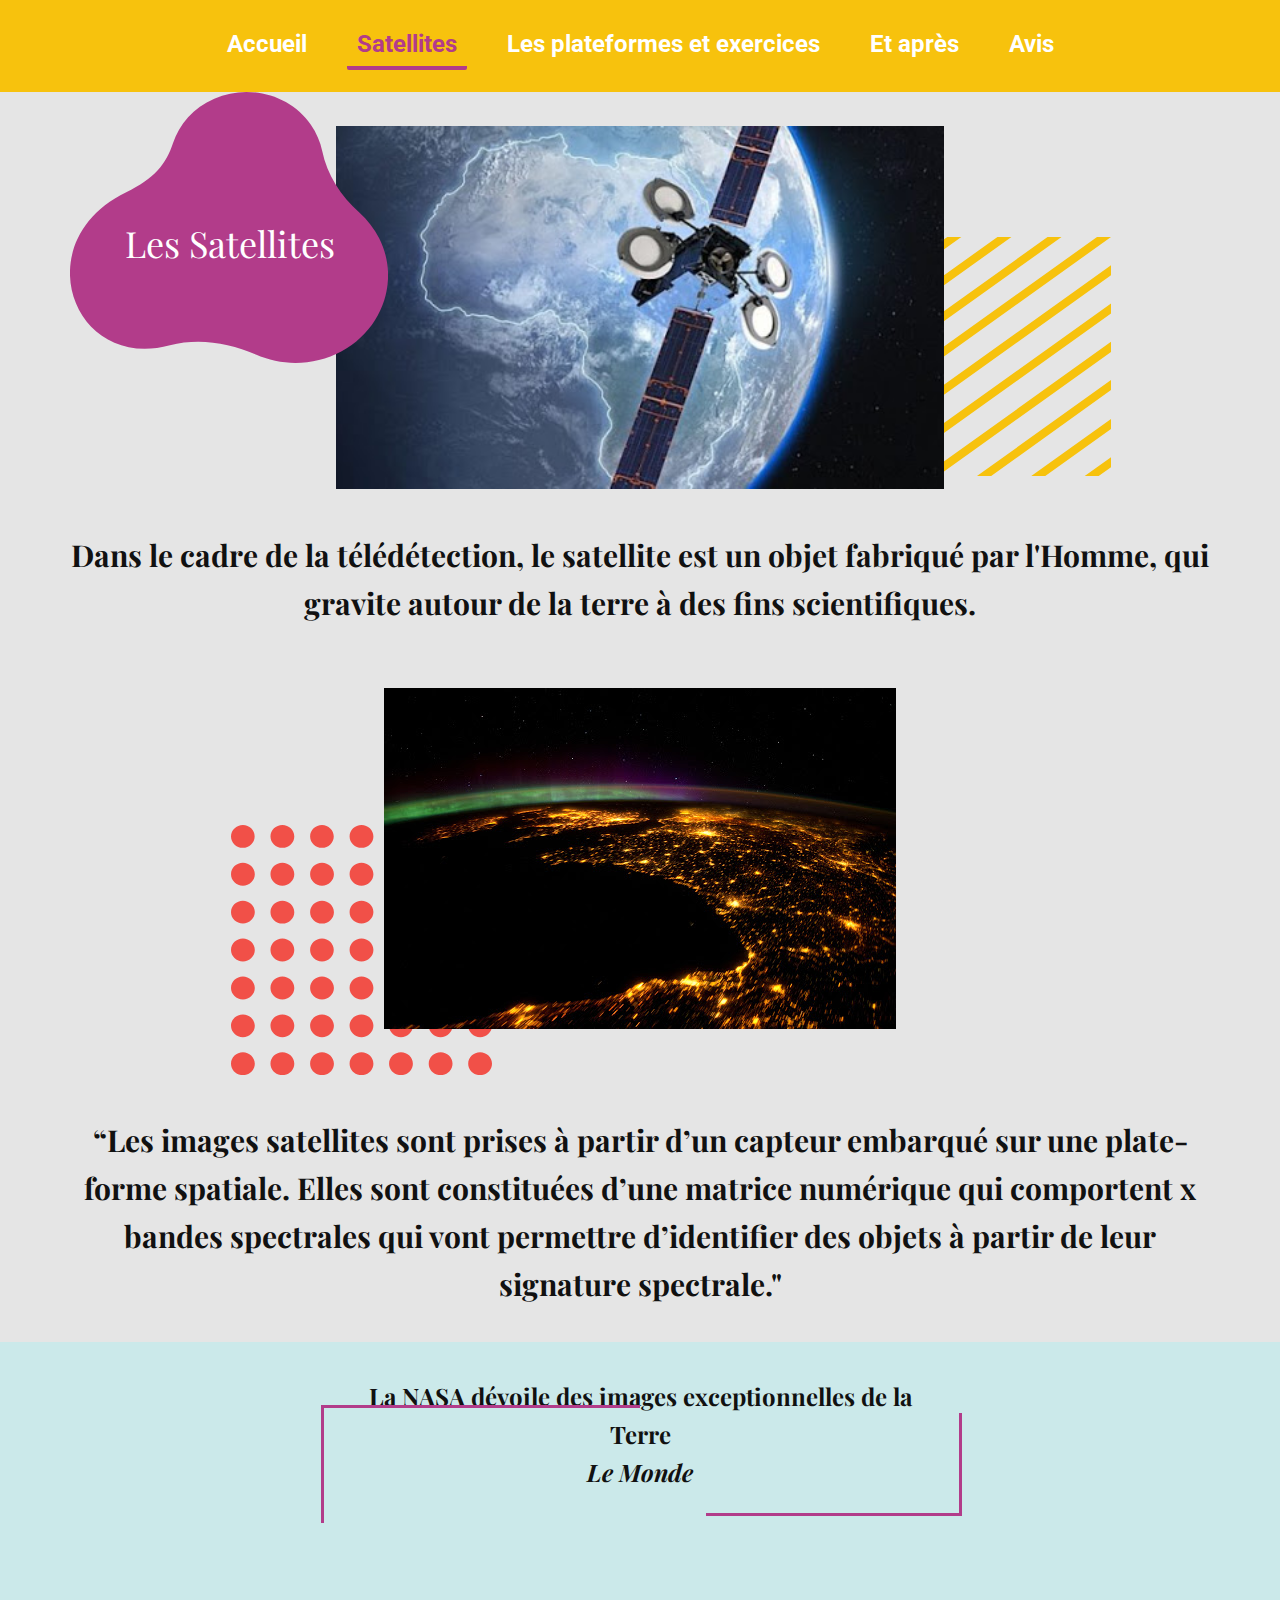
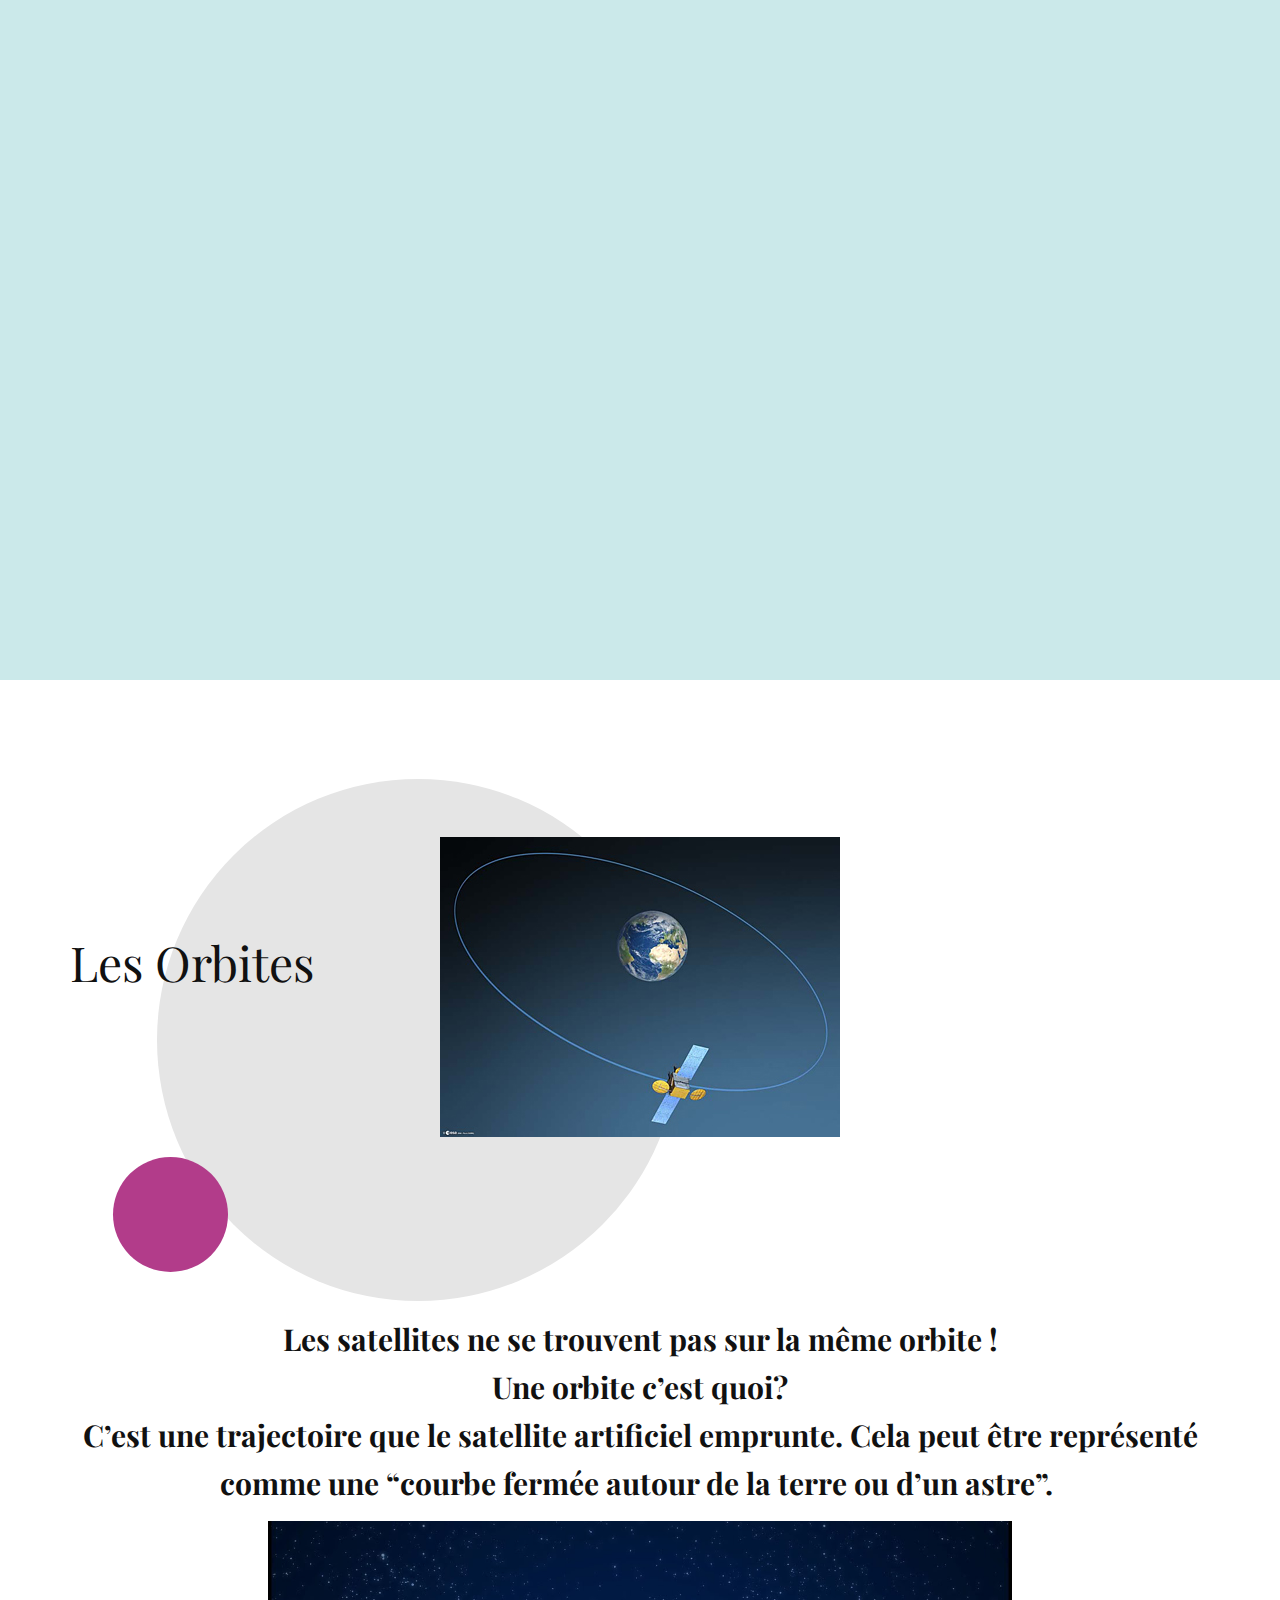
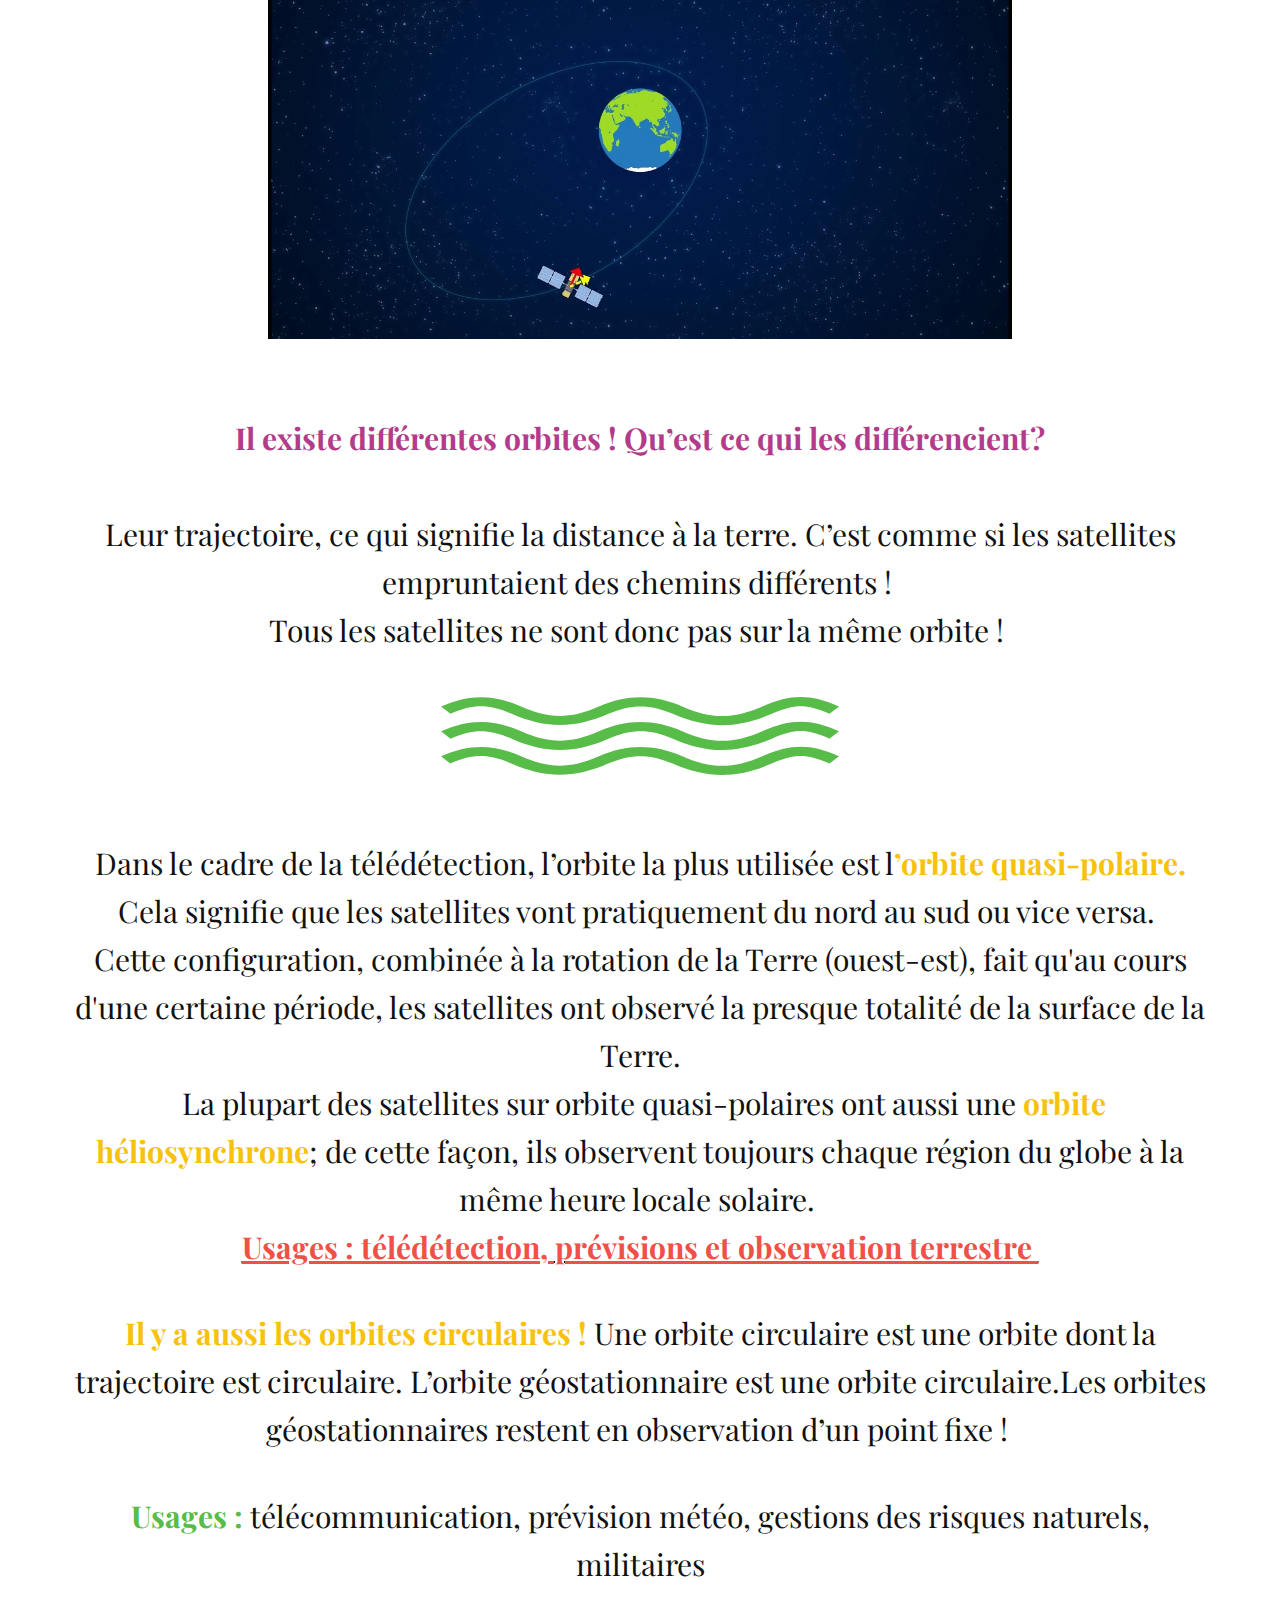
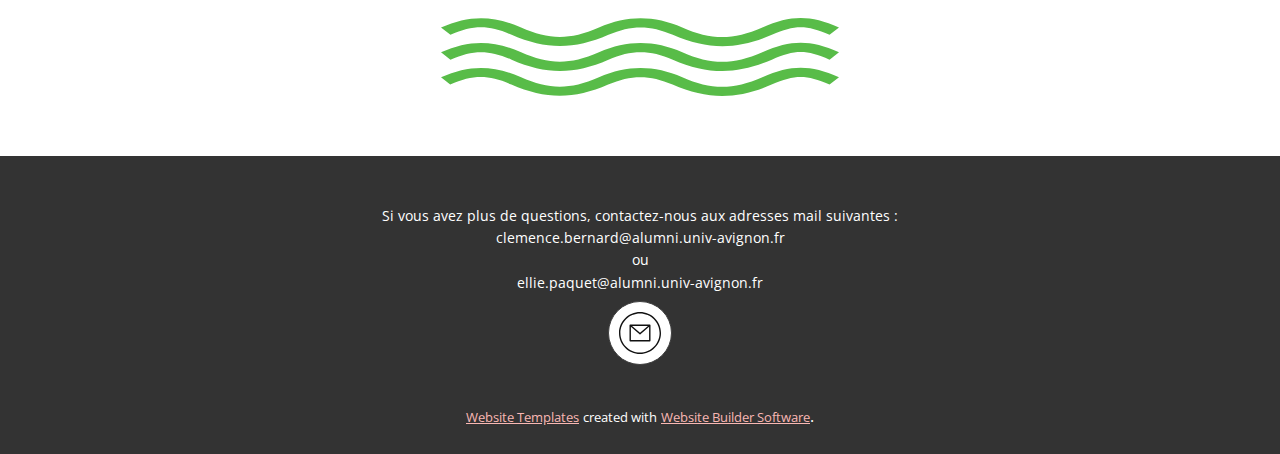
<file: Satellites.html>
<!DOCTYPE html>
<html style="font-size: 16px;">
  <head>
    <meta name="viewport" content="width=device-width, initial-scale=1.0">
    <meta charset="utf-8">
    <meta name="keywords" content="Les orbites">
    <meta name="description" content="">
    <meta name="page_type" content="np-template-header-footer-from-plugin">
    <title>Satellites</title>
    <link rel="stylesheet" href="nicepage.css" media="screen">
<link rel="stylesheet" href="Satellites.css" media="screen">
    <script class="u-script" type="text/javascript" src="jquery.js" defer=""></script>
    <script class="u-script" type="text/javascript" src="nicepage.js" defer=""></script>
    <meta name="generator" content="Nicepage 3.12.1, nicepage.com">
    <link id="u-theme-google-font" rel="stylesheet" href="https://fonts.googleapis.com/css?family=Roboto:100,100i,300,300i,400,400i,500,500i,700,700i,900,900i|Open+Sans:300,300i,400,400i,600,600i,700,700i,800,800i">
    <link id="u-page-google-font" rel="stylesheet" href="https://fonts.googleapis.com/css?family=Playfair+Display:400,400i,500,500i,600,600i,700,700i,800,800i,900,900i|Roboto:100,100i,300,300i,400,400i,500,500i,700,700i,900,900i">
    
    
    
    
    <script type="application/ld+json">{
		"@context": "http://schema.org",
		"@type": "Organization",
		"name": "Télédétection Lycée",
		"url": "index.html"
}</script>
    <meta property="og:title" content="Satellites">
    <meta property="og:type" content="website">
    <meta name="theme-color" content="#f15048">
    <link rel="canonical" href="index.html">
    <meta property="og:url" content="index.html">
  </head>
  <body class="u-body"><header class="u-clearfix u-header u-palette-3-base u-header" id="sec-1697"><div class="u-clearfix u-sheet u-valign-middle u-sheet-1">
        <nav class="u-menu u-menu-dropdown u-offcanvas u-menu-1">
          <div class="menu-collapse u-custom-font u-font-roboto" style="font-size: 1.5rem; letter-spacing: 0px;">
            <a class="u-button-style u-custom-border-radius u-custom-left-right-menu-spacing u-custom-padding-bottom u-custom-text-active-color u-custom-text-color u-custom-text-hover-color u-custom-top-bottom-menu-spacing u-nav-link u-text-active-palette-1-base u-text-hover-palette-2-base" href="#">
              <svg><use xmlns:xlink="http://www.w3.org/1999/xlink" xlink:href="#menu-hamburger"></use></svg>
              <svg version="1.1" xmlns="http://www.w3.org/2000/svg" xmlns:xlink="http://www.w3.org/1999/xlink"><defs><symbol id="menu-hamburger" viewBox="0 0 16 16" style="width: 16px; height: 16px;"><rect y="1" width="16" height="2"></rect><rect y="7" width="16" height="2"></rect><rect y="13" width="16" height="2"></rect>
</symbol>
</defs></svg>
            </a>
          </div>
          <div class="u-custom-menu u-nav-container">
            <ul class="u-custom-font u-font-roboto u-nav u-spacing-30 u-unstyled u-nav-1"><li class="u-nav-item"><a class="u-border-4 u-border-active-palette-2-base u-border-hover-palette-2-light-2 u-border-no-left u-border-no-right u-border-no-top u-button-style u-nav-link u-radius-2 u-text-active-palette-2-base u-text-hover-palette-2-light-2 u-text-white" href="Accueil.html" style="padding: 10px;">Accueil</a>
</li><li class="u-nav-item"><a class="u-border-4 u-border-active-palette-2-base u-border-hover-palette-2-light-2 u-border-no-left u-border-no-right u-border-no-top u-button-style u-nav-link u-radius-2 u-text-active-palette-2-base u-text-hover-palette-2-light-2 u-text-white" href="Satellites.html" style="padding: 10px;">Satellites</a>
</li><li class="u-nav-item"><a class="u-border-4 u-border-active-palette-2-base u-border-hover-palette-2-light-2 u-border-no-left u-border-no-right u-border-no-top u-button-style u-nav-link u-radius-2 u-text-active-palette-2-base u-text-hover-palette-2-light-2 u-text-white" href="Les-plateformes-et-pratique.html" style="padding: 10px;">Les plateformes et exercices</a>
</li><li class="u-nav-item"><a class="u-border-4 u-border-active-palette-2-base u-border-hover-palette-2-light-2 u-border-no-left u-border-no-right u-border-no-top u-button-style u-nav-link u-radius-2 u-text-active-palette-2-base u-text-hover-palette-2-light-2 u-text-white" href="Et-après.html" style="padding: 10px;">Et après</a>
</li><li class="u-nav-item"><a class="u-border-4 u-border-active-palette-2-base u-border-hover-palette-2-light-2 u-border-no-left u-border-no-right u-border-no-top u-button-style u-nav-link u-radius-2 u-text-active-palette-2-base u-text-hover-palette-2-light-2 u-text-white" href="Page-1.html" style="padding: 10px;">Avis</a>
</li></ul>
          </div>
          <div class="u-custom-menu u-nav-container-collapse">
            <div class="u-black u-container-style u-inner-container-layout u-opacity u-opacity-95 u-sidenav">
              <div class="u-sidenav-overflow">
                <div class="u-menu-close"></div>
                <ul class="u-align-center u-nav u-popupmenu-items u-unstyled u-nav-2"><li class="u-nav-item"><a class="u-button-style u-nav-link" href="Accueil.html" style="padding: 10px;">Accueil</a>
</li><li class="u-nav-item"><a class="u-button-style u-nav-link" href="Satellites.html" style="padding: 10px;">Satellites</a>
</li><li class="u-nav-item"><a class="u-button-style u-nav-link" href="Les-plateformes-et-pratique.html" style="padding: 10px;">Les plateformes et exercices</a>
</li><li class="u-nav-item"><a class="u-button-style u-nav-link" href="Et-après.html" style="padding: 10px;">Et après</a>
</li><li class="u-nav-item"><a class="u-button-style u-nav-link" href="Page-1.html" style="padding: 10px;">Avis</a>
</li></ul>
              </div>
            </div>
            <div class="u-black u-menu-overlay u-opacity u-opacity-70"></div>
          </div>
        </nav>
      </div></header>
    <section class="u-clearfix u-grey-10 u-section-1" id="sec-47b3">
      <div class="u-clearfix u-sheet u-sheet-1">
        <div class="u-shape u-shape-svg u-text-palette-3-base u-shape-1">
          <svg class="u-svg-link" preserveAspectRatio="none" viewBox="0 0 160 160" style=""><use xmlns:xlink="http://www.w3.org/1999/xlink" xlink:href="#svg-51bb"></use></svg>
          <svg class="u-svg-content" viewBox="0 0 160 160" x="0px" y="0px" id="svg-51bb" style="enable-background:new 0 0 160 160;"><path d="M0,153.3L153.3,0h6.7L0,160V153.3z M129.6,0h6.7L0,136.3v-6.7L129.6,0z M105.6,0h6.7L0,112.3v-6.7L105.6,0z M81.6,0h6.7
	L0,88.3v-6.7L81.6,0z M57.6,0h6.7L0,64.3v-6.7L57.6,0z M33.3,0H40L0,40v-6.7L33.3,0z M9.6,0h6.7L0,16.3V9.6L9.6,0z M18.9,160
	L160,18.9v6.7L25.6,160H18.9z M44.5,160L160,44.5v6.7L51.2,160H44.5z M70.2,160L160,70.2V77l-83,83H70.2z M95.8,160L160,95.8v6.7
	L102.6,160H95.8z M121.8,160l38.2-38.2v6.7L128.5,160H121.8z M147.4,160l12.6-12.6v6.7l-5.9,5.9L147.4,160L147.4,160z"></path></svg>
        </div>
        <img src="images/unnamedp.jpeg" alt="" class="u-image u-image-default u-image-1" data-image-width="512" data-image-height="273">
        <div class="u-shape u-shape-svg u-text-palette-2-base u-shape-2">
          <svg class="u-svg-link" preserveAspectRatio="none" viewBox="0 0 160 150" style=""><use xmlns:xlink="http://www.w3.org/1999/xlink" xlink:href="#svg-5ecf"></use></svg>
          <svg class="u-svg-content" viewBox="0 0 160 150" x="0px" y="0px" id="svg-5ecf"><path d="M121.1,18C110.7,1.5,89.8-4.6,72.6,3.7c-10.5,5-17.7,14.2-20.8,24.7C48.4,39.9,42.4,48,28.3,55.5
	c-50.6,26.9-27.3,99.4,22,84.7c14.3-4.2,29.7-1.4,43.2,5.1c13.3,6.5,29.3,6.4,43.2-1.8c21-12.5,29.3-40.1,18.8-62.7
	c-2.5-5.4-5.9-10.1-9.8-14c-9.4-9.3-16.4-21-18.8-34.2C125.9,27.6,124,22.6,121.1,18z"></path></svg>
        </div>
        <p class="u-align-center u-custom-font u-font-playfair-display u-text u-text-white u-text-1"> Les Satellites</p>
        <p class="u-align-center u-custom-font u-font-playfair-display u-text u-text-2">Dans le cadre de la télédétection, le satellite est un objet fabriqué par l'Homme, qui gravite autour de la terre à des fins scientifiques.</p>
        <div class="u-shape u-shape-svg u-text-palette-1-base u-shape-3">
          <svg class="u-svg-link" preserveAspectRatio="none" viewBox="0 0 160 160" style=""><use xmlns:xlink="http://www.w3.org/1999/xlink" xlink:href="#svg-2733"></use></svg>
          <svg class="u-svg-content" viewBox="0 0 160 160" x="0px" y="0px" id="svg-2733"><path d="M14.5,7.3c0,4-3.3,7.3-7.3,7.3S0,11.2,0,7.3S3.3,0,7.3,0S14.5,3.3,14.5,7.3z M7.3,24.2c-4,0-7.3,3.3-7.3,7.3
	s3.3,7.3,7.3,7.3s7.3-3.3,7.3-7.3S11.2,24.2,7.3,24.2z M31.5,0c-4,0-7.3,3.3-7.3,7.3s3.3,7.3,7.3,7.3s7.3-3.3,7.3-7.3S35.5,0,31.5,0
	z M55.8,0c-4,0-7.3,3.3-7.3,7.3s3.3,7.3,7.3,7.3S63,11.2,63,7.3S59.7,0,55.8,0z M80,0c-4,0-7.3,3.3-7.3,7.3s3.3,7.3,7.3,7.3
	s7.3-3.3,7.3-7.3S84,0,80,0z M104.2,0c-4,0-7.3,3.3-7.3,7.3s3.3,7.3,7.3,7.3c4,0,7.3-3.3,7.3-7.3S108.2,0,104.2,0z M128.5,0
	c-4,0-7.3,3.3-7.3,7.3s3.3,7.3,7.3,7.3c4,0,7.3-3.3,7.3-7.3S132.5,0,128.5,0z M152.7,0c-4,0-7.3,3.3-7.3,7.3s3.3,7.3,7.3,7.3
	c4,0,7.3-3.3,7.3-7.3S156.7,0,152.7,0z M31.5,24.2c-4,0-7.3,3.3-7.3,7.3s3.3,7.3,7.3,7.3s7.3-3.3,7.3-7.3S35.5,24.2,31.5,24.2z
	 M55.8,24.2c-4,0-7.3,3.3-7.3,7.3s3.3,7.3,7.3,7.3s7.3-3.3,7.3-7.3S59.7,24.2,55.8,24.2z M80,24.2c-4,0-7.3,3.3-7.3,7.3
	s3.3,7.3,7.3,7.3s7.3-3.3,7.3-7.3S84,24.2,80,24.2z M104.2,24.2c-4,0-7.3,3.3-7.3,7.3s3.3,7.3,7.3,7.3c4,0,7.3-3.3,7.3-7.3
	S108.2,24.2,104.2,24.2z M128.5,24.2c-4,0-7.3,3.3-7.3,7.3s3.3,7.3,7.3,7.3c4,0,7.3-3.3,7.3-7.3S132.5,24.2,128.5,24.2z M152.7,24.2
	c-4,0-7.3,3.3-7.3,7.3s3.3,7.3,7.3,7.3c4,0,7.3-3.3,7.3-7.3S156.7,24.2,152.7,24.2z M7.3,48.5c-4,0-7.3,3.3-7.3,7.3S3.3,63,7.3,63
	s7.3-3.3,7.3-7.3S11.2,48.5,7.3,48.5z M31.5,48.5c-4,0-7.3,3.3-7.3,7.3s3.3,7.3,7.3,7.3s7.3-3.3,7.3-7.3S35.5,48.5,31.5,48.5z
	 M55.8,48.5c-4,0-7.3,3.3-7.3,7.3s3.3,7.3,7.3,7.3s7.3-3.3,7.3-7.3S59.7,48.5,55.8,48.5z M80,48.5c-4,0-7.3,3.3-7.3,7.3S76,63,80,63
	s7.3-3.3,7.3-7.3S84,48.5,80,48.5z M104.2,48.5c-4,0-7.3,3.3-7.3,7.3s3.3,7.3,7.3,7.3c4,0,7.3-3.3,7.3-7.3S108.2,48.5,104.2,48.5z
	 M128.5,48.5c-4,0-7.3,3.3-7.3,7.3s3.3,7.3,7.3,7.3c4,0,7.3-3.3,7.3-7.3S132.5,48.5,128.5,48.5z M152.7,48.5c-4,0-7.3,3.3-7.3,7.3
	s3.3,7.3,7.3,7.3c4,0,7.3-3.3,7.3-7.3S156.7,48.5,152.7,48.5z M7.3,72.7C3.3,72.7,0,76,0,80s3.3,7.3,7.3,7.3s7.3-3.3,7.3-7.3
	S11.2,72.7,7.3,72.7z M31.5,72.7c-4,0-7.3,3.3-7.3,7.3s3.3,7.3,7.3,7.3s7.3-3.3,7.3-7.3S35.5,72.7,31.5,72.7z M55.8,72.7
	c-4,0-7.3,3.3-7.3,7.3s3.3,7.3,7.3,7.3S63,84,63,80S59.7,72.7,55.8,72.7z M80,72.7c-4,0-7.3,3.3-7.3,7.3s3.3,7.3,7.3,7.3
	s7.3-3.3,7.3-7.3S84,72.7,80,72.7z M104.2,72.7c-4,0-7.3,3.3-7.3,7.3s3.3,7.3,7.3,7.3c4,0,7.3-3.3,7.3-7.3S108.2,72.7,104.2,72.7z
	 M128.5,72.7c-4,0-7.3,3.3-7.3,7.3s3.3,7.3,7.3,7.3c4,0,7.3-3.3,7.3-7.3S132.5,72.7,128.5,72.7z M152.7,72.7c-4,0-7.3,3.3-7.3,7.3
	s3.3,7.3,7.3,7.3c4,0,7.3-3.3,7.3-7.3S156.7,72.7,152.7,72.7z M7.3,97c-4,0-7.3,3.3-7.3,7.3c0,4,3.3,7.3,7.3,7.3s7.3-3.3,7.3-7.3
	C14.5,100.3,11.2,97,7.3,97z M31.5,97c-4,0-7.3,3.3-7.3,7.3c0,4,3.3,7.3,7.3,7.3s7.3-3.3,7.3-7.3C38.8,100.3,35.5,97,31.5,97z
	 M55.8,97c-4,0-7.3,3.3-7.3,7.3c0,4,3.3,7.3,7.3,7.3s7.3-3.3,7.3-7.3C63,100.3,59.7,97,55.8,97z M80,97c-4,0-7.3,3.3-7.3,7.3
	c0,4,3.3,7.3,7.3,7.3s7.3-3.3,7.3-7.3C87.3,100.3,84,97,80,97z M104.2,97c-4,0-7.3,3.3-7.3,7.3c0,4,3.3,7.3,7.3,7.3
	c4,0,7.3-3.3,7.3-7.3C111.5,100.3,108.2,97,104.2,97z M128.5,97c-4,0-7.3,3.3-7.3,7.3c0,4,3.3,7.3,7.3,7.3c4,0,7.3-3.3,7.3-7.3
	C135.8,100.3,132.5,97,128.5,97z M152.7,97c-4,0-7.3,3.3-7.3,7.3c0,4,3.3,7.3,7.3,7.3c4,0,7.3-3.3,7.3-7.3
	C160,100.3,156.7,97,152.7,97z M7.3,121.2c-4,0-7.3,3.3-7.3,7.3c0,4,3.3,7.3,7.3,7.3s7.3-3.3,7.3-7.3
	C14.5,124.5,11.2,121.2,7.3,121.2z M31.5,121.2c-4,0-7.3,3.3-7.3,7.3c0,4,3.3,7.3,7.3,7.3s7.3-3.3,7.3-7.3
	C38.8,124.5,35.5,121.2,31.5,121.2z M55.8,121.2c-4,0-7.3,3.3-7.3,7.3c0,4,3.3,7.3,7.3,7.3s7.3-3.3,7.3-7.3
	C63,124.5,59.7,121.2,55.8,121.2z M80,121.2c-4,0-7.3,3.3-7.3,7.3c0,4,3.3,7.3,7.3,7.3s7.3-3.3,7.3-7.3
	C87.3,124.5,84,121.2,80,121.2z M104.2,121.2c-4,0-7.3,3.3-7.3,7.3c0,4,3.3,7.3,7.3,7.3c4,0,7.3-3.3,7.3-7.3
	C111.5,124.5,108.2,121.2,104.2,121.2z M128.5,121.2c-4,0-7.3,3.3-7.3,7.3c0,4,3.3,7.3,7.3,7.3c4,0,7.3-3.3,7.3-7.3
	C135.8,124.5,132.5,121.2,128.5,121.2z M152.7,121.2c-4,0-7.3,3.3-7.3,7.3c0,4,3.3,7.3,7.3,7.3c4,0,7.3-3.3,7.3-7.3
	C160,124.5,156.7,121.2,152.7,121.2z M7.3,145.5c-4,0-7.3,3.3-7.3,7.3c0,4,3.3,7.3,7.3,7.3s7.3-3.3,7.3-7.3
	C14.5,148.8,11.2,145.5,7.3,145.5z M31.5,145.5c-4,0-7.3,3.3-7.3,7.3c0,4,3.3,7.3,7.3,7.3s7.3-3.3,7.3-7.3
	C38.8,148.8,35.5,145.5,31.5,145.5z M55.8,145.5c-4,0-7.3,3.3-7.3,7.3c0,4,3.3,7.3,7.3,7.3s7.3-3.3,7.3-7.3
	C63,148.8,59.7,145.5,55.8,145.5z M80,145.5c-4,0-7.3,3.3-7.3,7.3c0,4,3.3,7.3,7.3,7.3s7.3-3.3,7.3-7.3
	C87.3,148.8,84,145.5,80,145.5z M104.2,145.5c-4,0-7.3,3.3-7.3,7.3c0,4,3.3,7.3,7.3,7.3c4,0,7.3-3.3,7.3-7.3
	C111.5,148.8,108.2,145.5,104.2,145.5z M128.5,145.5c-4,0-7.3,3.3-7.3,7.3c0,4,3.3,7.3,7.3,7.3c4,0,7.3-3.3,7.3-7.3
	C135.8,148.8,132.5,145.5,128.5,145.5z M152.7,145.5c-4,0-7.3,3.3-7.3,7.3c0,4,3.3,7.3,7.3,7.3c4,0,7.3-3.3,7.3-7.3
	C160,148.8,156.7,145.5,152.7,145.5z"></path></svg>
        </div>
        <img src="images/unnamed1.jpeg" alt="" class="u-image u-image-default u-image-2" data-image-width="512" data-image-height="341">
        <p class="u-align-center u-custom-font u-font-playfair-display u-text u-text-3"><b>“Les images satellites sont prises à partir d’un capteur embarqué sur une plate-forme spatiale. Elles sont constituées d’une matrice numérique qui comportent x bandes spectrales qui vont permettre d’identifier des objets à partir de leur signature spectrale."</b>
        </p>
      </div>
    </section>
    <section class="u-clearfix u-palette-5-light-2 u-section-2" id="sec-215c">
      <div class="u-clearfix u-sheet u-sheet-1">
        <p class="u-align-center u-custom-font u-font-playfair-display u-text u-text-1"> La NASA dévoile des images exceptionnelles de la Terre<br>
          <span style="font-style: italic;">Le Monde</span>
        </p>
        <div class="u-border-3 u-border-palette-2-base u-shape u-shape-left u-shape-top u-shape-1"></div>
        <div class="u-border-3 u-border-palette-2-base u-shape u-shape-bottom u-shape-right u-shape-2"></div>
        <div class="u-align-left u-expanded-width u-left-0 u-video u-video-contain u-video-1">
          <div class="embed-responsive embed-responsive-1">
            <iframe style="position: absolute;top: 0;left: 0;width: 100%;height: 100%;" class="embed-responsive-item" src="https://www.youtube.com/embed/_M9l_onQVts?mute=0&amp;showinfo=0&amp;controls=1&amp;start=0&amp;autoplay=1" frameborder="0" allowfullscreen=""></iframe>
          </div>
        </div>
      </div>
    </section>
    <section class="u-clearfix u-white u-section-3" id="carousel_a9ab">
      <div class="u-clearfix u-sheet u-sheet-1">
        <div class="u-grey-10 u-shape u-shape-circle u-shape-1"></div>
        <h2 class="u-custom-font u-font-playfair-display u-text u-text-1">Les orbites<br>
        </h2>
        <div class="u-palette-2-base u-shape u-shape-circle u-shape-2"></div>
        <img src="images/pastedimage01.png" alt="" class="u-image u-image-default u-image-1" data-image-width="400" data-image-height="300">
        <p class="u-align-center u-custom-font u-font-playfair-display u-text u-text-2"><b>Les satellites ne se trouvent pas sur la même orbite !<br>Une orbite c’est quoi?<br>C’est une trajectoire que le satellite artificiel emprunte. Cela peut être représenté comme une “courbe fermée autour de la terre ou d’un astre”.&nbsp;</b>
        </p>
        <img src="images/pastedimage05.png" alt="" class="u-image u-image-contain u-image-default u-image-2" data-image-width="1280" data-image-height="720">
        <p class="u-align-center u-custom-font u-font-playfair-display u-text u-text-3"><b>
            <span style="font-weight: 400;">
              <span style="font-weight: 700;" class="u-text-palette-2-base">Il existe différentes orbites ! Qu’est ce qui les différencient?</span>
              <br>
            </span></b>
          <br><b>
            <span style="font-weight: 400;">Leur trajectoire, ce qui signifie la distance à la terre. C’est comme si les satellites empruntaient des chemins différents !&nbsp;<br>Tous les satellites ne sont donc pas sur la même orbite !&nbsp;<span style="font-weight: 400;"></span>
            </span>
            <br></b>
        </p>
        <div class="u-shape u-shape-svg u-text-palette-4-base u-shape-3">
          <svg class="u-svg-link" preserveAspectRatio="none" viewBox="0 0 160 50" style=""><use xmlns:xlink="http://www.w3.org/1999/xlink" xlink:href="#svg-d5c1"></use></svg>
          <svg class="u-svg-content" viewBox="0 0 160 50" x="0px" y="0px" id="svg-d5c1" style="enable-background:new 0 0 160 50;"><path d="M133,26.7c-13.9,9.7-25.8,9.7-39.8,0c-9.1-6.3-16.8-6.3-25.9,0c-13.8,9.6-25.1,9.6-38.9,0c-9.2-6.4-15.4-6.4-24.6,0L0,22
	c11.2-7.8,20.6-8.1,32.2,0c11,7.6,19,8.5,31.3,0c11.6-8.1,22.4-7.7,33.5,0c11.4,8,20.3,8.3,32.2,0c11.6-8.1,19.2-8.1,30.8,0
	l-3.8,4.7C146.9,20.2,142.3,20.2,133,26.7z M133,10.8c-13.9,9.7-25.8,9.7-39.8,0c-9.1-6.3-16.8-6.3-25.9,0
	c-13.8,9.6-25.1,9.6-38.9,0c-9.2-6.4-15.4-6.4-24.6,0L0,6.1c11.2-7.8,20.6-8.1,32.2,0c11,7.6,19,8.5,31.3,0C75.1-2,85.9-1.6,97,6.1
	c11.4,8,20.3,8.3,32.2,0C140.8-2,148.4-2,160,6.1l-3.8,4.7C146.9,4.3,142.3,4.3,133,10.8z M32.2,38c11,7.6,19,8.5,31.3,0
	c11.6-8.1,22.4-7.7,33.5,0c11.4,8,20.3,8.3,32.2,0c11.6-8.1,19.2-8.1,30.8,0l-3.8,4.7c-9.3-6.5-13.9-6.5-23.3,0
	c-13.9,9.7-25.8,9.7-39.8,0c-9.1-6.3-16.8-6.3-25.9,0c-13.8,9.6-25.1,9.6-38.9,0c-9.2-6.4-15.4-6.4-24.6,0L0,38
	C11.2,30.2,20.6,29.9,32.2,38z"></path></svg>
        </div>
        <p class="u-align-center u-custom-font u-font-playfair-display u-text u-text-4"><b>
            <br>
            <span style="font-weight: 400; font-size: 1.875rem;">Dans le cadre de la télédétection, l’orbite la plus utilisée est l<span class="u-text-palette-3-base" style="font-weight: 700;">’orbite quasi-polaire.</span> Cela signifie que les satellites vont pratiquement du nord au sud ou vice versa.&nbsp;<br>Cette configuration, combinée à la rotation de la Terre (ouest-est), fait qu'au cours d'une certaine période, les satellites ont observé la presque totalité de la surface de la Terre.<br>&nbsp;La plupart des satellites sur orbite quasi-polaires ont aussi une <span class="u-text-palette-3-base" style="font-weight: 700;">orbite héliosynchrone</span>; de cette façon, ils observent toujours chaque région du globe à la même heure locale solaire.&nbsp;
            </span>
            <br>
            <span style="font-weight: 400;">
              <span style="text-decoration: underline !important;">
                <span style="font-weight: 700; text-decoration: underline !important; font-size: 1.875rem;" class="u-text-palette-1-base">Usages : télédétection, prévisions et observation terrestre&nbsp;</span>
                <br>
              </span>
              <br>
              <span class="u-text-palette-3-base" style="font-weight: 700; font-size: 1.875rem;">Il y a aussi les orbites circulaires ! </span>
              <span style="font-size: 1.875rem;">Une orbite circulaire est une orbite dont la trajectoire est circulaire. L’orbite géostationnaire est une orbite circulaire.Les orbites géostationnaires restent e​n observation d’un point fixe !&nbsp;</span>
            </span>
            <br>
            <br>
            <span style="font-weight: 400; font-size: 1.875rem;">
              <span class="u-text-palette-4-base" style="font-weight: 700;">Usages :</span> télécommunication, prévision météo, gestions des risques naturels, militaires
            </span></b>
        </p>
        <div class="u-shape u-shape-svg u-text-palette-4-base u-shape-4">
          <svg class="u-svg-link" preserveAspectRatio="none" viewBox="0 0 160 50" style=""><use xmlns:xlink="http://www.w3.org/1999/xlink" xlink:href="#svg-3463"></use></svg>
          <svg class="u-svg-content" viewBox="0 0 160 50" x="0px" y="0px" id="svg-3463" style="enable-background:new 0 0 160 50;"><path d="M133,26.7c-13.9,9.7-25.8,9.7-39.8,0c-9.1-6.3-16.8-6.3-25.9,0c-13.8,9.6-25.1,9.6-38.9,0c-9.2-6.4-15.4-6.4-24.6,0L0,22
	c11.2-7.8,20.6-8.1,32.2,0c11,7.6,19,8.5,31.3,0c11.6-8.1,22.4-7.7,33.5,0c11.4,8,20.3,8.3,32.2,0c11.6-8.1,19.2-8.1,30.8,0
	l-3.8,4.7C146.9,20.2,142.3,20.2,133,26.7z M133,10.8c-13.9,9.7-25.8,9.7-39.8,0c-9.1-6.3-16.8-6.3-25.9,0
	c-13.8,9.6-25.1,9.6-38.9,0c-9.2-6.4-15.4-6.4-24.6,0L0,6.1c11.2-7.8,20.6-8.1,32.2,0c11,7.6,19,8.5,31.3,0C75.1-2,85.9-1.6,97,6.1
	c11.4,8,20.3,8.3,32.2,0C140.8-2,148.4-2,160,6.1l-3.8,4.7C146.9,4.3,142.3,4.3,133,10.8z M32.2,38c11,7.6,19,8.5,31.3,0
	c11.6-8.1,22.4-7.7,33.5,0c11.4,8,20.3,8.3,32.2,0c11.6-8.1,19.2-8.1,30.8,0l-3.8,4.7c-9.3-6.5-13.9-6.5-23.3,0
	c-13.9,9.7-25.8,9.7-39.8,0c-9.1-6.3-16.8-6.3-25.9,0c-13.8,9.6-25.1,9.6-38.9,0c-9.2-6.4-15.4-6.4-24.6,0L0,38
	C11.2,30.2,20.6,29.9,32.2,38z"></path></svg>
        </div>
      </div>
    </section>
    
    
    <footer class="u-align-center u-clearfix u-footer u-grey-80 u-footer" id="sec-ec6f"><div class="u-clearfix u-sheet u-sheet-1">
        <p class="u-small-text u-text u-text-variant u-text-1">Si vous avez plus de questions, contactez-nous aux adresses mail suivantes :<br>clemence.bernard@alumni.univ-avignon.fr<br>ou<br>ellie.paquet@alumni.univ-avignon.fr
        </p><span class="u-border-1 u-border-grey-75 u-icon u-icon-circle u-spacing-10 u-white u-icon-1"><svg class="u-svg-link" preserveAspectRatio="xMidYMin slice" viewBox="0 0 480 480" style=""><use xmlns:xlink="http://www.w3.org/1999/xlink" xlink:href="#svg-e9eb"></use></svg><svg class="u-svg-content" viewBox="0 0 480 480" id="svg-e9eb"><path d="m240 0c-132.546875 0-240 107.453125-240 240s107.453125 240 240 240 240-107.453125 240-240c-.148438-132.484375-107.515625-239.851562-240-240zm0 464c-123.710938 0-224-100.289062-224-224s100.289062-224 224-224 224 100.289062 224 224c-.140625 123.652344-100.347656 223.859375-224 224zm0 0"></path><path d="m352 144h-224c-4.417969 0-8 3.582031-8 8v176c0 4.417969 3.582031 8 8 8h224c4.417969 0 8-3.582031 8-8v-176c0-4.417969-3.582031-8-8-8zm-21.601562 16-90.398438 77.464844-90.398438-77.464844zm-194.398438 160v-150.609375l98.792969 84.679687c2.992187 2.5625 7.40625 2.5625 10.398437 0l98.808594-84.679687v150.609375zm0 0"></path></svg></span>
      </div></footer>
    <section class="u-backlink u-clearfix u-grey-80">
      <a class="u-link" href="https://nicepage.com/website-templates" target="_blank">
        <span>Website Templates</span>
      </a>
      <p class="u-text">
        <span>created with</span>
      </p>
      <a class="u-link" href="https://nicepage.com/" target="_blank">
        <span>Website Builder Software</span>
      </a>. 
    </section>
  </body>
</html>
</file>
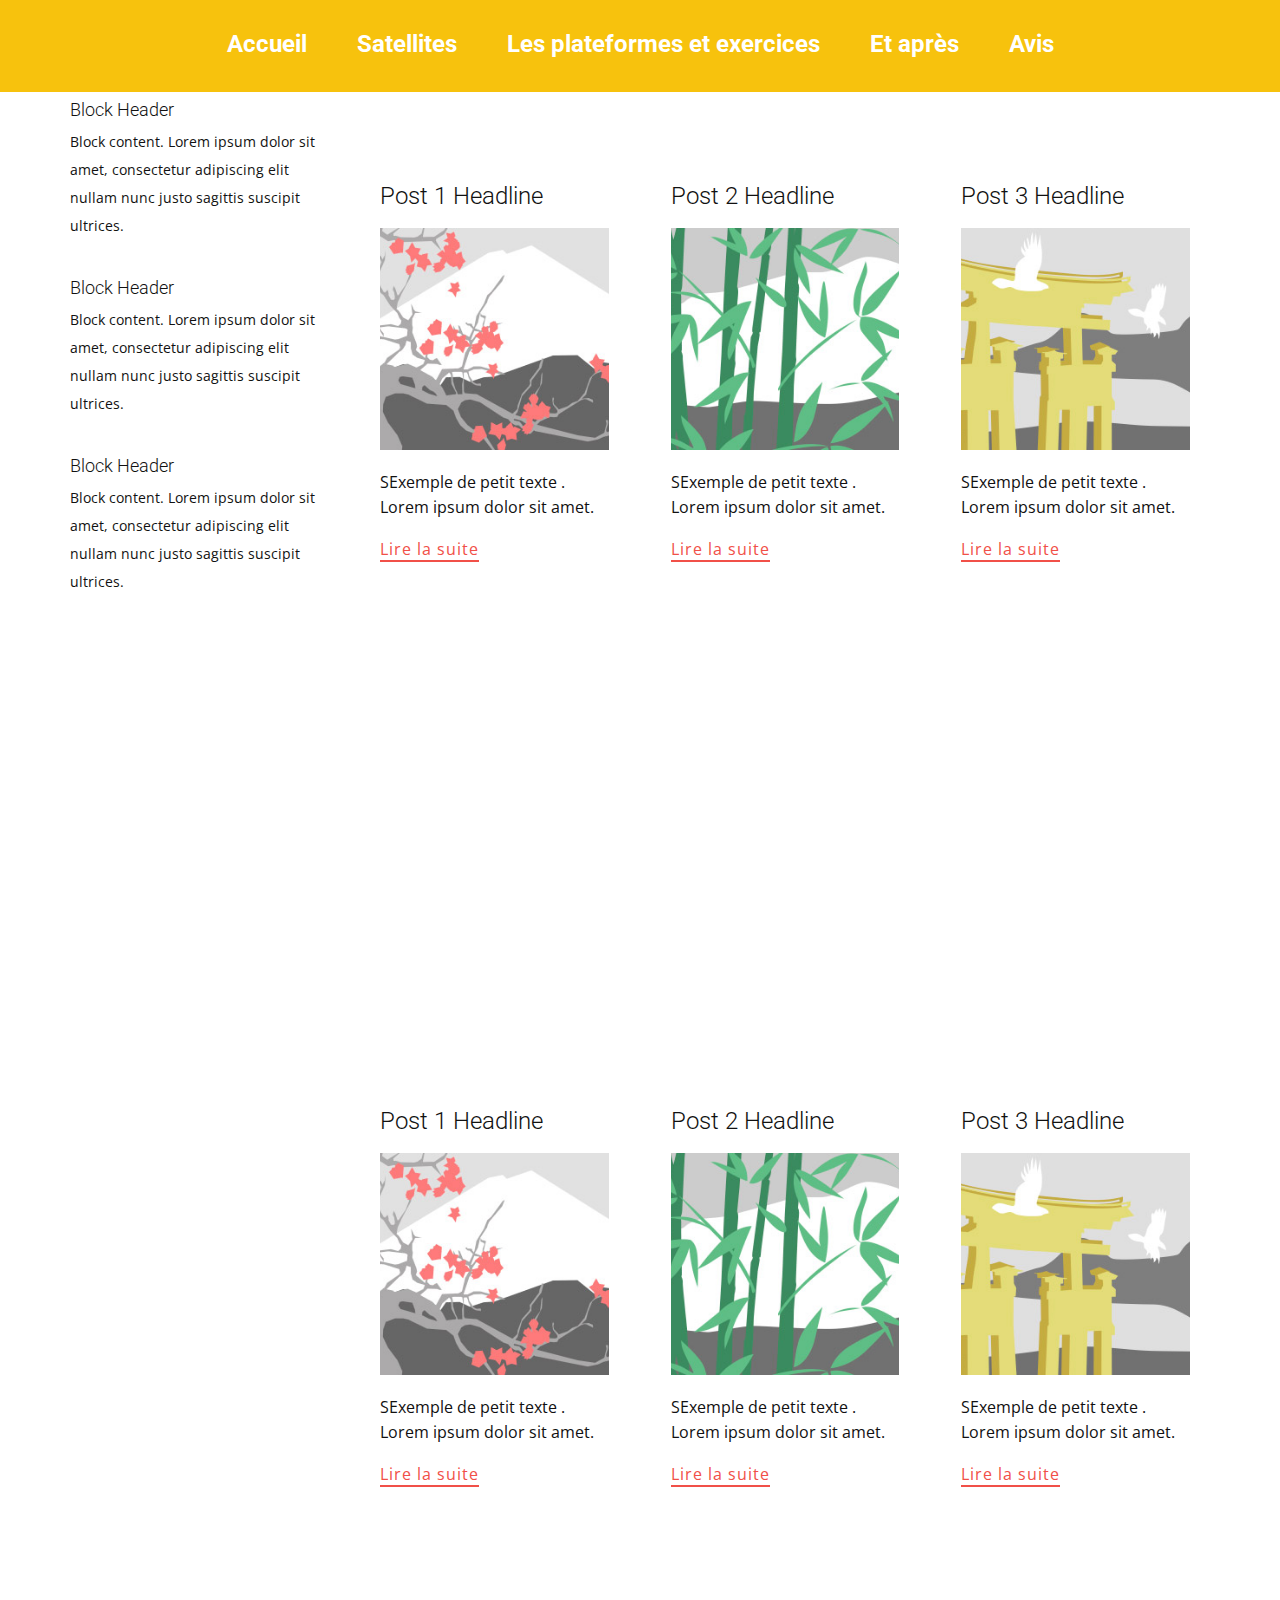
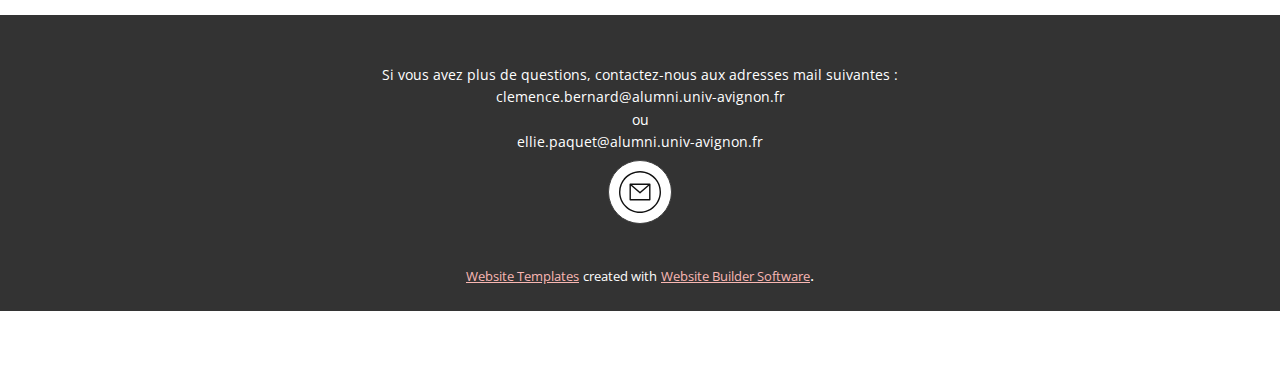
<file: blog/blog.html>
<html style="font-size: 16px;"><head>
    <meta name="viewport" content="width=device-width, initial-scale=1.0">
    <meta charset="utf-8">
    <meta name="keywords" content="">
    <meta name="description" content="">
    <meta name="page_type" content="np-template-header-footer-from-plugin">
    <title>Blog Template</title>
    <link rel="stylesheet" href="../nicepage.css" media="screen">
<link rel="stylesheet" href="../Blog-Template.css" media="screen">
    <script class="u-script" type="text/javascript" src="../jquery.js" defer=""></script>
    <script class="u-script" type="text/javascript" src="../nicepage.js" defer=""></script>
    <meta name="generator" content="Nicepage 3.12.1, nicepage.com">
    <link id="u-theme-google-font" rel="stylesheet" href="https://fonts.googleapis.com/css?family=Roboto:100,100i,300,300i,400,400i,500,500i,700,700i,900,900i|Open+Sans:300,300i,400,400i,600,600i,700,700i,800,800i">
    <link id="u-page-google-font" rel="stylesheet" href="https://fonts.googleapis.com/css?family=Roboto:100,100i,300,300i,400,400i,500,500i,700,700i,900,900i">
    
    
    
    <script type="application/ld+json">{
		"@context": "http://schema.org",
		"@type": "Organization",
		"name": "Télédétection Lycée",
		"url": "index.html"
}</script>
    <meta property="og:title" content="Blog Template">
    <meta property="og:type" content="website">
    <meta name="theme-color" content="#f15048">
    <link rel="canonical" href="../index.html">
    <meta property="og:url" content="index.html">
  </head>
  <body class="u-body"><header class="u-clearfix u-header u-palette-3-base u-header" id="sec-1697"><div class="u-clearfix u-sheet u-valign-middle u-sheet-1">
        <nav class="u-menu u-menu-dropdown u-offcanvas u-menu-1">
          <div class="menu-collapse u-custom-font u-font-roboto" style="font-size: 1.5rem; letter-spacing: 0px;">
            <a class="u-button-style u-custom-border-radius u-custom-left-right-menu-spacing u-custom-padding-bottom u-custom-text-active-color u-custom-text-color u-custom-text-hover-color u-custom-top-bottom-menu-spacing u-nav-link u-text-active-palette-1-base u-text-hover-palette-2-base" href="#">
              <svg><use xmlns:xlink="http://www.w3.org/1999/xlink" xlink:href="#menu-hamburger"></use></svg>
              <svg version="1.1" xmlns="http://www.w3.org/2000/svg" xmlns:xlink="http://www.w3.org/1999/xlink"><defs><symbol id="menu-hamburger" viewBox="0 0 16 16" style="width: 16px; height: 16px;"><rect y="1" width="16" height="2"></rect><rect y="7" width="16" height="2"></rect><rect y="13" width="16" height="2"></rect>
</symbol>
</defs></svg>
            </a>
          </div>
          <div class="u-custom-menu u-nav-container">
            <ul class="u-custom-font u-font-roboto u-nav u-spacing-30 u-unstyled u-nav-1"><li class="u-nav-item"><a class="u-border-4 u-border-active-palette-2-base u-border-hover-palette-2-light-2 u-border-no-left u-border-no-right u-border-no-top u-button-style u-nav-link u-radius-2 u-text-active-palette-2-base u-text-hover-palette-2-light-2 u-text-white" href="../Accueil.html" style="padding: 10px;">Accueil</a>
</li><li class="u-nav-item"><a class="u-border-4 u-border-active-palette-2-base u-border-hover-palette-2-light-2 u-border-no-left u-border-no-right u-border-no-top u-button-style u-nav-link u-radius-2 u-text-active-palette-2-base u-text-hover-palette-2-light-2 u-text-white" href="../Satellites.html" style="padding: 10px;">Satellites</a>
</li><li class="u-nav-item"><a class="u-border-4 u-border-active-palette-2-base u-border-hover-palette-2-light-2 u-border-no-left u-border-no-right u-border-no-top u-button-style u-nav-link u-radius-2 u-text-active-palette-2-base u-text-hover-palette-2-light-2 u-text-white" href="../Les-plateformes-et-pratique.html" style="padding: 10px;">Les plateformes et exercices</a>
</li><li class="u-nav-item"><a class="u-border-4 u-border-active-palette-2-base u-border-hover-palette-2-light-2 u-border-no-left u-border-no-right u-border-no-top u-button-style u-nav-link u-radius-2 u-text-active-palette-2-base u-text-hover-palette-2-light-2 u-text-white" href="../Et-après.html" style="padding: 10px;">Et après</a>
</li><li class="u-nav-item"><a class="u-border-4 u-border-active-palette-2-base u-border-hover-palette-2-light-2 u-border-no-left u-border-no-right u-border-no-top u-button-style u-nav-link u-radius-2 u-text-active-palette-2-base u-text-hover-palette-2-light-2 u-text-white" href="../Page-1.html" style="padding: 10px;">Avis</a>
</li></ul>
          </div>
          <div class="u-custom-menu u-nav-container-collapse">
            <div class="u-black u-container-style u-inner-container-layout u-opacity u-opacity-95 u-sidenav">
              <div class="u-sidenav-overflow">
                <div class="u-menu-close"></div>
                <ul class="u-align-center u-nav u-popupmenu-items u-unstyled u-nav-2"><li class="u-nav-item"><a class="u-button-style u-nav-link" href="../Accueil.html" style="padding: 10px;">Accueil</a>
</li><li class="u-nav-item"><a class="u-button-style u-nav-link" href="../Satellites.html" style="padding: 10px;">Satellites</a>
</li><li class="u-nav-item"><a class="u-button-style u-nav-link" href="../Les-plateformes-et-pratique.html" style="padding: 10px;">Les plateformes et exercices</a>
</li><li class="u-nav-item"><a class="u-button-style u-nav-link" href="../Et-après.html" style="padding: 10px;">Et après</a>
</li><li class="u-nav-item"><a class="u-button-style u-nav-link" href="../Page-1.html" style="padding: 10px;">Avis</a>
</li></ul>
              </div>
            </div>
            <div class="u-black u-menu-overlay u-opacity u-opacity-70"></div>
          </div>
        </nav>
      </div></header>
    <div class="u-content-layout u-sheet">
      <aside class="u-indent-40 u-sidebar u-block-4566-1">
        <div class="u-block u-indent-30 u-block-4566-2">
          <div class="u-block-container u-clearfix">
            <h5 class="u-block-header u-text u-block-4566-3"> Block header </h5>
            <div class="u-block-content u-text u-block-4566-4"> Block content. Lorem ipsum dolor sit amet, consectetur adipiscing elit nullam nunc justo sagittis suscipit ultrices. </div>
          </div>
        </div>
        <div class="u-block u-indent-30 u-block-4566-5">
          <div class="u-block-container u-clearfix">
            <h5 class="u-block-header u-text u-block-4566-6"> Block header </h5>
            <div class="u-block-content u-text u-block-4566-7"> Block content. Lorem ipsum dolor sit amet, consectetur adipiscing elit nullam nunc justo sagittis suscipit ultrices. </div>
          </div>
        </div>
        <div class="u-block u-indent-30 u-block-4566-8">
          <div class="u-block-container u-clearfix">
            <h5 class="u-block-header u-text u-block-4566-9"> Block header </h5>
            <div class="u-block-content u-text u-block-4566-10"> Block content. Lorem ipsum dolor sit amet, consectetur adipiscing elit nullam nunc justo sagittis suscipit ultrices. </div>
          </div>
        </div>
        <style data-mode="XL">.u-block-4566-1 {
  flex-basis: auto;
  width: 250px;
}
.u-block-4566-3 {
  font-size: 1.125rem;
  line-height: 2;
}
.u-block-4566-4 {
  font-size: 0.875rem;
  line-height: 2;
}
.u-block-4566-6 {
  font-size: 1.125rem;
  line-height: 2;
}
.u-block-4566-7 {
  font-size: 0.875rem;
  line-height: 2;
}
.u-block-4566-9 {
  font-size: 1.125rem;
  line-height: 2;
}
.u-block-4566-10 {
  font-size: 0.875rem;
  line-height: 2;
}</style>
        <style data-mode="LG"></style>
        <style data-mode="MD"></style>
        <style data-mode="SM"></style>
        <style data-mode="XS"></style>
      </aside>
      <div class="u-content">
        <section class="u-clearfix u-section-1" id="sec-3bfb">
          <div class="u-clearfix u-sheet u-valign-middle u-sheet-1"><!--blog--><!--blog_options_json--><!--{"type":"Recent","source":"","tags":"","count":""}--><!--/blog_options_json-->
            <div class="u-blog u-expanded-width u-blog-1">
              <div class="u-repeater u-repeater-1"><!--blog_post-->
                <div class="u-blog-post u-container-style u-repeater-item u-white u-repeater-item-1">
                  <div class="u-container-layout u-similar-container u-valign-top u-container-layout-1"><!--blog_post_header-->
                    <h4 class="u-blog-control u-text u-text-1">
                      <a class="u-post-header-link" href="../blog/post.html"><!--blog_post_header_content-->Post 1 Headline<!--/blog_post_header_content--></a>
                    </h4><!--/blog_post_header--><!--blog_post_image-->
                    <a class="u-post-header-link" href="../blog/post.html"><img alt="" class="u-blog-control u-expanded-width u-image u-image-default u-image-1" src="[data-uri]"></a><!--/blog_post_image--><!--blog_post_content-->
                    <div class="u-blog-control u-post-content u-text u-text-2 fr-view">SExemple de petit texte . Lorem ipsum dolor sit amet.</div><!--/blog_post_content--><!--blog_post_readmore-->
                    <a href="../blog/post.html" class="u-blog-control u-border-2 u-border-palette-1-base u-btn u-btn-rectangle u-button-style u-none u-btn-1"><!--blog_post_readmore_content-->Lire la suite<!--/blog_post_readmore_content--></a><!--/blog_post_readmore-->
                  </div>
                </div><div class="u-blog-post u-container-style u-repeater-item u-video-cover u-white">
                  <div class="u-container-layout u-similar-container u-valign-top u-container-layout-2"><!--blog_post_header-->
                    <h4 class="u-blog-control u-text u-text-3">
                      <a class="u-post-header-link" href="../blog/post-1.html"><!--blog_post_header_content-->Post 2 Headline<!--/blog_post_header_content--></a>
                    </h4><!--/blog_post_header--><!--blog_post_image-->
                    <a class="u-post-header-link" href="../blog/post-1.html"><img alt="" class="u-blog-control u-expanded-width u-image u-image-default u-image-2" src="[data-uri]"></a><!--/blog_post_image--><!--blog_post_content-->
                    <div class="u-blog-control u-post-content u-text u-text-4 fr-view">SExemple de petit texte . Lorem ipsum dolor sit amet.</div><!--/blog_post_content--><!--blog_post_readmore-->
                    <a href="../blog/post-1.html" class="u-blog-control u-border-2 u-border-palette-1-base u-btn u-btn-rectangle u-button-style u-none u-btn-2"><!--blog_post_readmore_content-->Lire la suite<!--/blog_post_readmore_content--></a><!--/blog_post_readmore-->
                  </div>
                </div><div class="u-blog-post u-container-style u-repeater-item u-video-cover u-white">
                  <div class="u-container-layout u-similar-container u-valign-top u-container-layout-3"><!--blog_post_header-->
                    <h4 class="u-blog-control u-text u-text-5">
                      <a class="u-post-header-link" href="../blog/post-2.html"><!--blog_post_header_content-->Post 3 Headline<!--/blog_post_header_content--></a>
                    </h4><!--/blog_post_header--><!--blog_post_image-->
                    <a class="u-post-header-link" href="../blog/post-2.html"><img alt="" class="u-blog-control u-expanded-width u-image u-image-default u-image-3" src="[data-uri]"></a><!--/blog_post_image--><!--blog_post_content-->
                    <div class="u-blog-control u-post-content u-text u-text-6 fr-view">SExemple de petit texte . Lorem ipsum dolor sit amet.</div><!--/blog_post_content--><!--blog_post_readmore-->
                    <a href="../blog/post-2.html" class="u-blog-control u-border-2 u-border-palette-1-base u-btn u-btn-rectangle u-button-style u-none u-btn-3"><!--blog_post_readmore_content-->Lire la suite<!--/blog_post_readmore_content--></a><!--/blog_post_readmore-->
                  </div>
                </div><div class="u-blog-post u-container-style u-repeater-item u-white u-repeater-item-1">
                  <div class="u-container-layout u-similar-container u-valign-top u-container-layout-1"><!--blog_post_header-->
                    <h4 class="u-blog-control u-text u-text-1">
                      <a class="u-post-header-link" href="../blog/post-3.html"><!--blog_post_header_content-->Post 1 Headline<!--/blog_post_header_content--></a>
                    </h4><!--/blog_post_header--><!--blog_post_image-->
                    <a class="u-post-header-link" href="../blog/post-3.html"><img alt="" class="u-blog-control u-expanded-width u-image u-image-default u-image-1" src="[data-uri]"></a><!--/blog_post_image--><!--blog_post_content-->
                    <div class="u-blog-control u-post-content u-text u-text-2 fr-view">SExemple de petit texte . Lorem ipsum dolor sit amet.</div><!--/blog_post_content--><!--blog_post_readmore-->
                    <a href="../blog/post-3.html" class="u-blog-control u-border-2 u-border-palette-1-base u-btn u-btn-rectangle u-button-style u-none u-btn-1"><!--blog_post_readmore_content-->Lire la suite<!--/blog_post_readmore_content--></a><!--/blog_post_readmore-->
                  </div>
                </div><div class="u-blog-post u-container-style u-repeater-item u-video-cover u-white">
                  <div class="u-container-layout u-similar-container u-valign-top u-container-layout-2"><!--blog_post_header-->
                    <h4 class="u-blog-control u-text u-text-3">
                      <a class="u-post-header-link" href="../blog/post-4.html"><!--blog_post_header_content-->Post 2 Headline<!--/blog_post_header_content--></a>
                    </h4><!--/blog_post_header--><!--blog_post_image-->
                    <a class="u-post-header-link" href="../blog/post-4.html"><img alt="" class="u-blog-control u-expanded-width u-image u-image-default u-image-2" src="[data-uri]"></a><!--/blog_post_image--><!--blog_post_content-->
                    <div class="u-blog-control u-post-content u-text u-text-4 fr-view">SExemple de petit texte . Lorem ipsum dolor sit amet.</div><!--/blog_post_content--><!--blog_post_readmore-->
                    <a href="../blog/post-4.html" class="u-blog-control u-border-2 u-border-palette-1-base u-btn u-btn-rectangle u-button-style u-none u-btn-2"><!--blog_post_readmore_content-->Lire la suite<!--/blog_post_readmore_content--></a><!--/blog_post_readmore-->
                  </div>
                </div><div class="u-blog-post u-container-style u-repeater-item u-video-cover u-white">
                  <div class="u-container-layout u-similar-container u-valign-top u-container-layout-3"><!--blog_post_header-->
                    <h4 class="u-blog-control u-text u-text-5">
                      <a class="u-post-header-link" href="../blog/post-5.html"><!--blog_post_header_content-->Post 3 Headline<!--/blog_post_header_content--></a>
                    </h4><!--/blog_post_header--><!--blog_post_image-->
                    <a class="u-post-header-link" href="../blog/post-5.html"><img alt="" class="u-blog-control u-expanded-width u-image u-image-default u-image-3" src="[data-uri]"></a><!--/blog_post_image--><!--blog_post_content-->
                    <div class="u-blog-control u-post-content u-text u-text-6 fr-view">SExemple de petit texte . Lorem ipsum dolor sit amet.</div><!--/blog_post_content--><!--blog_post_readmore-->
                    <a href="../blog/post-5.html" class="u-blog-control u-border-2 u-border-palette-1-base u-btn u-btn-rectangle u-button-style u-none u-btn-3"><!--blog_post_readmore_content-->Lire la suite<!--/blog_post_readmore_content--></a><!--/blog_post_readmore-->
                  </div>
                </div><!--/blog_post--><!--blog_post-->
                <!--/blog_post--><!--blog_post-->
                <!--/blog_post-->
              </div>
            </div><!--/blog-->
          </div>
        </section>
        <section class="u-clearfix u-section-2" id="sec-5555">
          <div class="u-clearfix u-sheet u-sheet-1"></div>
        </section>
      </div>
    </div>
    
    
    <footer class="u-align-center u-clearfix u-footer u-grey-80 u-footer" id="sec-ec6f"><div class="u-clearfix u-sheet u-sheet-1">
        <p class="u-small-text u-text u-text-variant u-text-1">Si vous avez plus de questions, contactez-nous aux adresses mail suivantes :<br>clemence.bernard@alumni.univ-avignon.fr<br>ou<br>ellie.paquet@alumni.univ-avignon.fr
        </p><span class="u-border-1 u-border-grey-75 u-icon u-icon-circle u-spacing-10 u-white u-icon-1"><svg class="u-svg-link" preserveAspectRatio="xMidYMin slice" viewBox="0 0 480 480" style=""><use xmlns:xlink="http://www.w3.org/1999/xlink" xlink:href="#svg-e9eb"></use></svg><svg class="u-svg-content" viewBox="0 0 480 480" id="svg-e9eb"><path d="m240 0c-132.546875 0-240 107.453125-240 240s107.453125 240 240 240 240-107.453125 240-240c-.148438-132.484375-107.515625-239.851562-240-240zm0 464c-123.710938 0-224-100.289062-224-224s100.289062-224 224-224 224 100.289062 224 224c-.140625 123.652344-100.347656 223.859375-224 224zm0 0"></path><path d="m352 144h-224c-4.417969 0-8 3.582031-8 8v176c0 4.417969 3.582031 8 8 8h224c4.417969 0 8-3.582031 8-8v-176c0-4.417969-3.582031-8-8-8zm-21.601562 16-90.398438 77.464844-90.398438-77.464844zm-194.398438 160v-150.609375l98.792969 84.679687c2.992187 2.5625 7.40625 2.5625 10.398437 0l98.808594-84.679687v150.609375zm0 0"></path></svg></span>
      </div></footer>
    <section class="u-backlink u-clearfix u-grey-80">
      <a class="u-link" href="https://nicepage.com/website-templates" target="_blank">
        <span>Website Templates</span>
      </a>
      <p class="u-text">
        <span>created with</span>
      </p>
      <a class="u-link" href="https://nicepage.com/" target="_blank">
        <span>Website Builder Software</span>
      </a>. 
    </section>
  
</body></html>
</file>
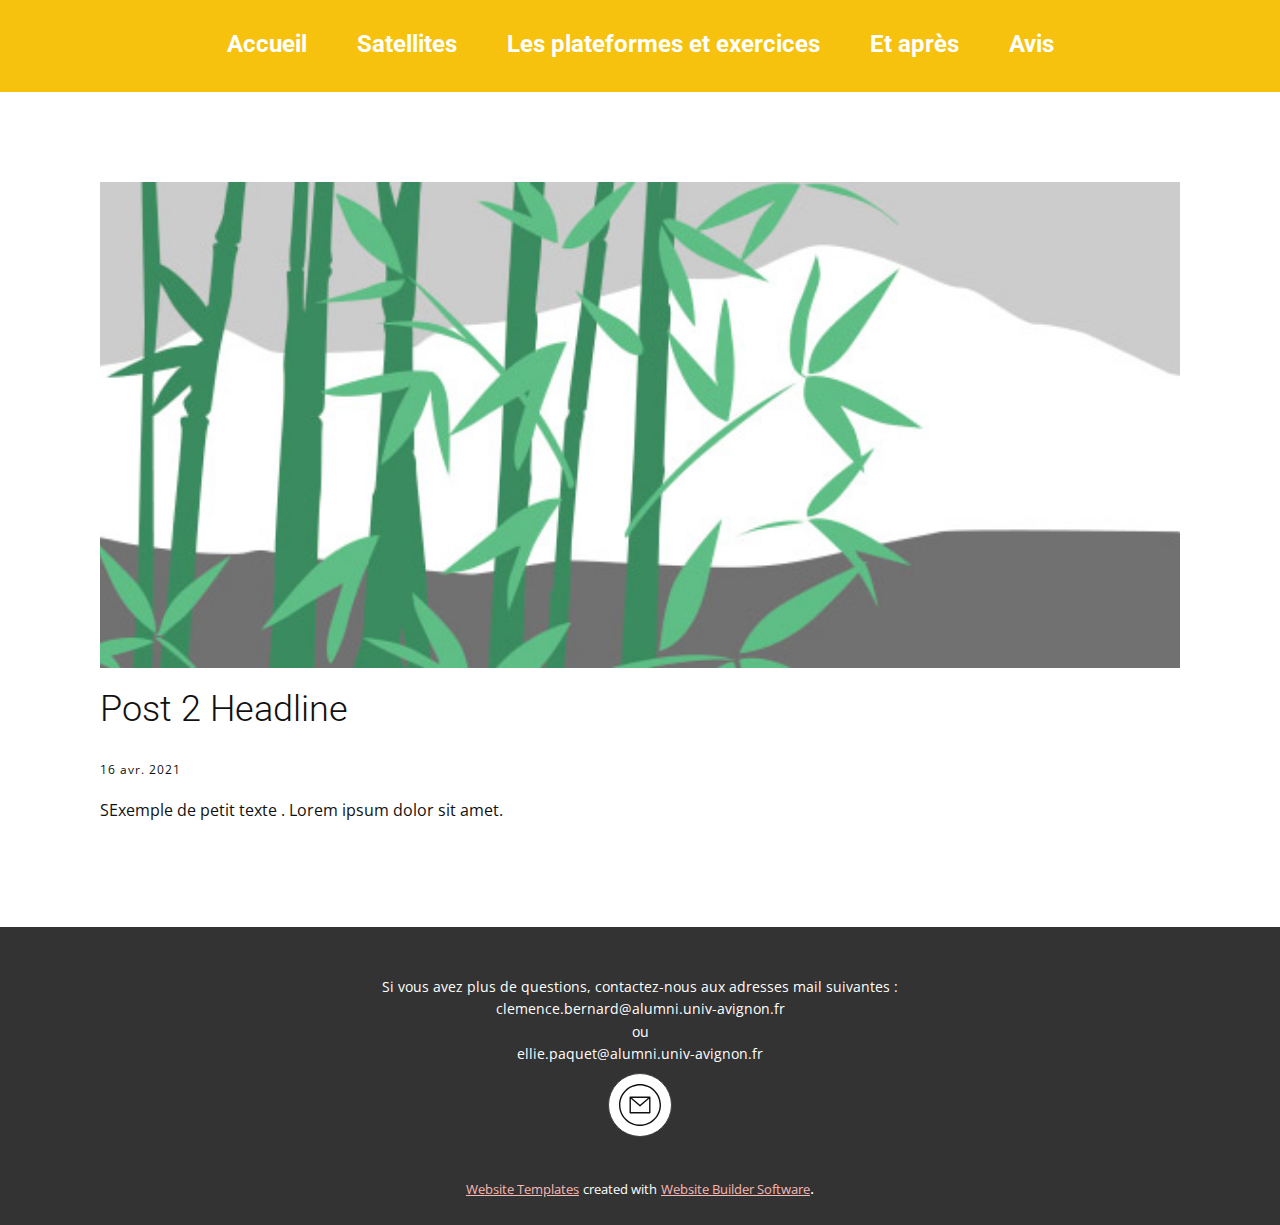
<file: blog/post-1.html>
<!doctype html>
<html style="font-size: 16px;"><head>
    <meta name="viewport" content="width=device-width, initial-scale=1.0">
    <meta charset="utf-8">
    <meta name="keywords" content="Post 1 Headline">
    <meta name="description" content="">
    <meta name="page_type" content="np-template-header-footer-from-plugin">
    <title>Post 2 Headline</title>
    <link rel="stylesheet" href="../nicepage.css" media="screen">
<link rel="stylesheet" href="../Post-Template.css" media="screen">
    <script class="u-script" type="text/javascript" src="../jquery.js" defer=""></script>
    <script class="u-script" type="text/javascript" src="../nicepage.js" defer=""></script>
    <meta name="generator" content="Nicepage 3.12.1, nicepage.com">
    <link id="u-theme-google-font" rel="stylesheet" href="https://fonts.googleapis.com/css?family=Roboto:100,100i,300,300i,400,400i,500,500i,700,700i,900,900i|Open+Sans:300,300i,400,400i,600,600i,700,700i,800,800i">
    <link id="u-page-google-font" rel="stylesheet" href="https://fonts.googleapis.com/css?family=Roboto:100,100i,300,300i,400,400i,500,500i,700,700i,900,900i">
    
    
    <script type="application/ld+json">{
		"@context": "http://schema.org",
		"@type": "Organization",
		"name": "Télédétection Lycée",
		"url": "index.html"
}</script>
    <meta property="og:title" content="Post Template">
    <meta property="og:type" content="website">
    <meta name="theme-color" content="#f15048">
    <link rel="canonical" href="../index.html">
    <meta property="og:url" content="index.html">
  </head>
  <body class="u-body"><header class="u-clearfix u-header u-palette-3-base u-header" id="sec-1697"><div class="u-clearfix u-sheet u-valign-middle u-sheet-1">
        <nav class="u-menu u-menu-dropdown u-offcanvas u-menu-1">
          <div class="menu-collapse u-custom-font u-font-roboto" style="font-size: 1.5rem; letter-spacing: 0px;">
            <a class="u-button-style u-custom-border-radius u-custom-left-right-menu-spacing u-custom-padding-bottom u-custom-text-active-color u-custom-text-color u-custom-text-hover-color u-custom-top-bottom-menu-spacing u-nav-link u-text-active-palette-1-base u-text-hover-palette-2-base" href="#">
              <svg><use xmlns:xlink="http://www.w3.org/1999/xlink" xlink:href="#menu-hamburger"></use></svg>
              <svg version="1.1" xmlns="http://www.w3.org/2000/svg" xmlns:xlink="http://www.w3.org/1999/xlink"><defs><symbol id="menu-hamburger" viewBox="0 0 16 16" style="width: 16px; height: 16px;"><rect y="1" width="16" height="2"></rect><rect y="7" width="16" height="2"></rect><rect y="13" width="16" height="2"></rect>
</symbol>
</defs></svg>
            </a>
          </div>
          <div class="u-custom-menu u-nav-container">
            <ul class="u-custom-font u-font-roboto u-nav u-spacing-30 u-unstyled u-nav-1"><li class="u-nav-item"><a class="u-border-4 u-border-active-palette-2-base u-border-hover-palette-2-light-2 u-border-no-left u-border-no-right u-border-no-top u-button-style u-nav-link u-radius-2 u-text-active-palette-2-base u-text-hover-palette-2-light-2 u-text-white" href="../Accueil.html" style="padding: 10px;">Accueil</a>
</li><li class="u-nav-item"><a class="u-border-4 u-border-active-palette-2-base u-border-hover-palette-2-light-2 u-border-no-left u-border-no-right u-border-no-top u-button-style u-nav-link u-radius-2 u-text-active-palette-2-base u-text-hover-palette-2-light-2 u-text-white" href="../Satellites.html" style="padding: 10px;">Satellites</a>
</li><li class="u-nav-item"><a class="u-border-4 u-border-active-palette-2-base u-border-hover-palette-2-light-2 u-border-no-left u-border-no-right u-border-no-top u-button-style u-nav-link u-radius-2 u-text-active-palette-2-base u-text-hover-palette-2-light-2 u-text-white" href="../Les-plateformes-et-pratique.html" style="padding: 10px;">Les plateformes et exercices</a>
</li><li class="u-nav-item"><a class="u-border-4 u-border-active-palette-2-base u-border-hover-palette-2-light-2 u-border-no-left u-border-no-right u-border-no-top u-button-style u-nav-link u-radius-2 u-text-active-palette-2-base u-text-hover-palette-2-light-2 u-text-white" href="../Et-après.html" style="padding: 10px;">Et après</a>
</li><li class="u-nav-item"><a class="u-border-4 u-border-active-palette-2-base u-border-hover-palette-2-light-2 u-border-no-left u-border-no-right u-border-no-top u-button-style u-nav-link u-radius-2 u-text-active-palette-2-base u-text-hover-palette-2-light-2 u-text-white" href="../Page-1.html" style="padding: 10px;">Avis</a>
</li></ul>
          </div>
          <div class="u-custom-menu u-nav-container-collapse">
            <div class="u-black u-container-style u-inner-container-layout u-opacity u-opacity-95 u-sidenav">
              <div class="u-sidenav-overflow">
                <div class="u-menu-close"></div>
                <ul class="u-align-center u-nav u-popupmenu-items u-unstyled u-nav-2"><li class="u-nav-item"><a class="u-button-style u-nav-link" href="../Accueil.html" style="padding: 10px;">Accueil</a>
</li><li class="u-nav-item"><a class="u-button-style u-nav-link" href="../Satellites.html" style="padding: 10px;">Satellites</a>
</li><li class="u-nav-item"><a class="u-button-style u-nav-link" href="../Les-plateformes-et-pratique.html" style="padding: 10px;">Les plateformes et exercices</a>
</li><li class="u-nav-item"><a class="u-button-style u-nav-link" href="../Et-après.html" style="padding: 10px;">Et après</a>
</li><li class="u-nav-item"><a class="u-button-style u-nav-link" href="../Page-1.html" style="padding: 10px;">Avis</a>
</li></ul>
              </div>
            </div>
            <div class="u-black u-menu-overlay u-opacity u-opacity-70"></div>
          </div>
        </nav>
      </div></header>
    <section class="u-align-center u-clearfix u-section-1" id="sec-1632">
      <div class="u-clearfix u-sheet u-valign-middle-md u-valign-middle-sm u-valign-middle-xs u-sheet-1"><!--post_details--><!--post_details_options_json--><!--{"source":""}--><!--/post_details_options_json--><!--blog_post-->
        <div class="u-container-style u-expanded-width u-post-details u-post-details-1">
          <div class="u-container-layout u-valign-middle u-container-layout-1"><!--blog_post_image-->
            <img alt="" class="u-blog-control u-expanded-width u-image u-image-default u-image-1" src="[data-uri]"><!--/blog_post_image--><!--blog_post_header-->
            <h2 class="u-blog-control u-text u-text-1">Post 2 Headline</h2><!--/blog_post_header--><!--blog_post_metadata-->
            <div class="u-blog-control u-metadata u-metadata-1"><!--blog_post_metadata_date-->
              <span class="u-meta-date u-meta-icon">16 avr. 2021</span><!--/blog_post_metadata_date--><!--blog_post_metadata_category-->
              <!--/blog_post_metadata_category--><!--blog_post_metadata_comments-->
              <!--/blog_post_metadata_comments-->
            </div><!--/blog_post_metadata--><!--blog_post_content-->
            <div class="u-align-justify u-blog-control u-post-content u-text u-text-2 fr-view">
  SExemple de petit texte . Lorem ipsum dolor sit amet.
  </div><!--/blog_post_content-->
          </div>
        </div><!--/blog_post--><!--/post_details-->
      </div>
    </section>
    
    
    <footer class="u-align-center u-clearfix u-footer u-grey-80 u-footer" id="sec-ec6f"><div class="u-clearfix u-sheet u-sheet-1">
        <p class="u-small-text u-text u-text-variant u-text-1">Si vous avez plus de questions, contactez-nous aux adresses mail suivantes :<br>clemence.bernard@alumni.univ-avignon.fr<br>ou<br>ellie.paquet@alumni.univ-avignon.fr
        </p><span class="u-border-1 u-border-grey-75 u-icon u-icon-circle u-spacing-10 u-white u-icon-1"><svg class="u-svg-link" preserveAspectRatio="xMidYMin slice" viewBox="0 0 480 480" style=""><use xmlns:xlink="http://www.w3.org/1999/xlink" xlink:href="#svg-e9eb"></use></svg><svg class="u-svg-content" viewBox="0 0 480 480" id="svg-e9eb"><path d="m240 0c-132.546875 0-240 107.453125-240 240s107.453125 240 240 240 240-107.453125 240-240c-.148438-132.484375-107.515625-239.851562-240-240zm0 464c-123.710938 0-224-100.289062-224-224s100.289062-224 224-224 224 100.289062 224 224c-.140625 123.652344-100.347656 223.859375-224 224zm0 0"></path><path d="m352 144h-224c-4.417969 0-8 3.582031-8 8v176c0 4.417969 3.582031 8 8 8h224c4.417969 0 8-3.582031 8-8v-176c0-4.417969-3.582031-8-8-8zm-21.601562 16-90.398438 77.464844-90.398438-77.464844zm-194.398438 160v-150.609375l98.792969 84.679687c2.992187 2.5625 7.40625 2.5625 10.398437 0l98.808594-84.679687v150.609375zm0 0"></path></svg></span>
      </div></footer>
    <section class="u-backlink u-clearfix u-grey-80">
      <a class="u-link" href="https://nicepage.com/website-templates" target="_blank">
        <span>Website Templates</span>
      </a>
      <p class="u-text">
        <span>created with</span>
      </p>
      <a class="u-link" href="https://nicepage.com/" target="_blank">
        <span>Website Builder Software</span>
      </a>. 
    </section>
  
</body></html>
</file>
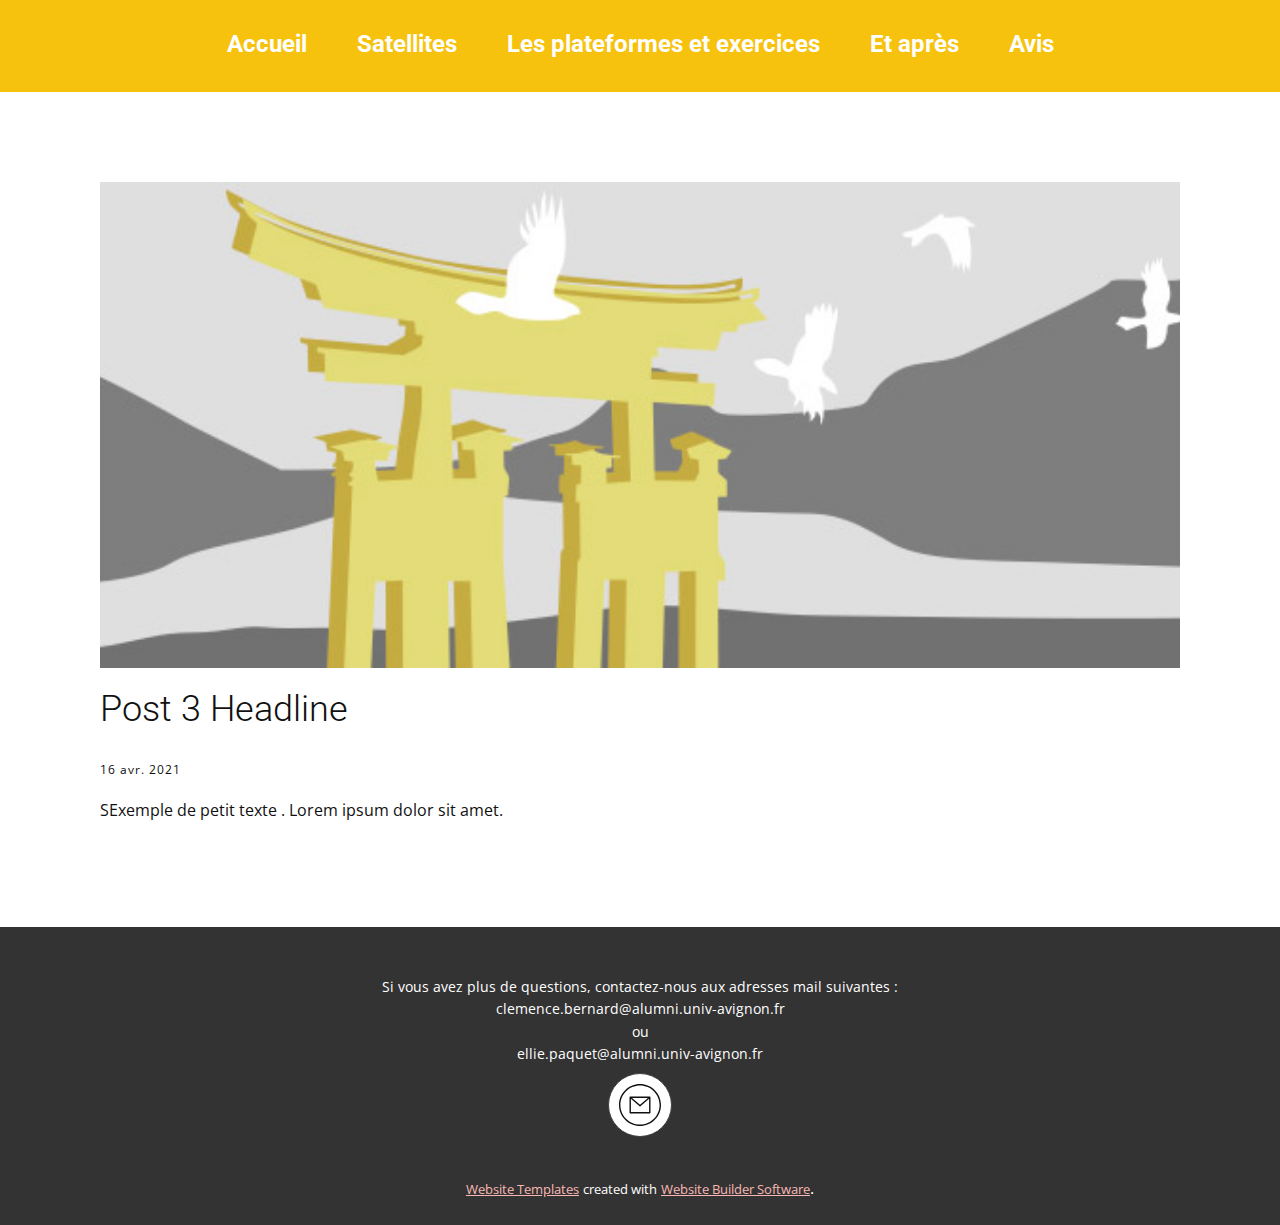
<file: blog/post-2.html>
<!doctype html>
<html style="font-size: 16px;"><head>
    <meta name="viewport" content="width=device-width, initial-scale=1.0">
    <meta charset="utf-8">
    <meta name="keywords" content="Post 1 Headline">
    <meta name="description" content="">
    <meta name="page_type" content="np-template-header-footer-from-plugin">
    <title>Post 3 Headline</title>
    <link rel="stylesheet" href="../nicepage.css" media="screen">
<link rel="stylesheet" href="../Post-Template.css" media="screen">
    <script class="u-script" type="text/javascript" src="../jquery.js" defer=""></script>
    <script class="u-script" type="text/javascript" src="../nicepage.js" defer=""></script>
    <meta name="generator" content="Nicepage 3.12.1, nicepage.com">
    <link id="u-theme-google-font" rel="stylesheet" href="https://fonts.googleapis.com/css?family=Roboto:100,100i,300,300i,400,400i,500,500i,700,700i,900,900i|Open+Sans:300,300i,400,400i,600,600i,700,700i,800,800i">
    <link id="u-page-google-font" rel="stylesheet" href="https://fonts.googleapis.com/css?family=Roboto:100,100i,300,300i,400,400i,500,500i,700,700i,900,900i">
    
    
    <script type="application/ld+json">{
		"@context": "http://schema.org",
		"@type": "Organization",
		"name": "Télédétection Lycée",
		"url": "index.html"
}</script>
    <meta property="og:title" content="Post Template">
    <meta property="og:type" content="website">
    <meta name="theme-color" content="#f15048">
    <link rel="canonical" href="../index.html">
    <meta property="og:url" content="index.html">
  </head>
  <body class="u-body"><header class="u-clearfix u-header u-palette-3-base u-header" id="sec-1697"><div class="u-clearfix u-sheet u-valign-middle u-sheet-1">
        <nav class="u-menu u-menu-dropdown u-offcanvas u-menu-1">
          <div class="menu-collapse u-custom-font u-font-roboto" style="font-size: 1.5rem; letter-spacing: 0px;">
            <a class="u-button-style u-custom-border-radius u-custom-left-right-menu-spacing u-custom-padding-bottom u-custom-text-active-color u-custom-text-color u-custom-text-hover-color u-custom-top-bottom-menu-spacing u-nav-link u-text-active-palette-1-base u-text-hover-palette-2-base" href="#">
              <svg><use xmlns:xlink="http://www.w3.org/1999/xlink" xlink:href="#menu-hamburger"></use></svg>
              <svg version="1.1" xmlns="http://www.w3.org/2000/svg" xmlns:xlink="http://www.w3.org/1999/xlink"><defs><symbol id="menu-hamburger" viewBox="0 0 16 16" style="width: 16px; height: 16px;"><rect y="1" width="16" height="2"></rect><rect y="7" width="16" height="2"></rect><rect y="13" width="16" height="2"></rect>
</symbol>
</defs></svg>
            </a>
          </div>
          <div class="u-custom-menu u-nav-container">
            <ul class="u-custom-font u-font-roboto u-nav u-spacing-30 u-unstyled u-nav-1"><li class="u-nav-item"><a class="u-border-4 u-border-active-palette-2-base u-border-hover-palette-2-light-2 u-border-no-left u-border-no-right u-border-no-top u-button-style u-nav-link u-radius-2 u-text-active-palette-2-base u-text-hover-palette-2-light-2 u-text-white" href="../Accueil.html" style="padding: 10px;">Accueil</a>
</li><li class="u-nav-item"><a class="u-border-4 u-border-active-palette-2-base u-border-hover-palette-2-light-2 u-border-no-left u-border-no-right u-border-no-top u-button-style u-nav-link u-radius-2 u-text-active-palette-2-base u-text-hover-palette-2-light-2 u-text-white" href="../Satellites.html" style="padding: 10px;">Satellites</a>
</li><li class="u-nav-item"><a class="u-border-4 u-border-active-palette-2-base u-border-hover-palette-2-light-2 u-border-no-left u-border-no-right u-border-no-top u-button-style u-nav-link u-radius-2 u-text-active-palette-2-base u-text-hover-palette-2-light-2 u-text-white" href="../Les-plateformes-et-pratique.html" style="padding: 10px;">Les plateformes et exercices</a>
</li><li class="u-nav-item"><a class="u-border-4 u-border-active-palette-2-base u-border-hover-palette-2-light-2 u-border-no-left u-border-no-right u-border-no-top u-button-style u-nav-link u-radius-2 u-text-active-palette-2-base u-text-hover-palette-2-light-2 u-text-white" href="../Et-après.html" style="padding: 10px;">Et après</a>
</li><li class="u-nav-item"><a class="u-border-4 u-border-active-palette-2-base u-border-hover-palette-2-light-2 u-border-no-left u-border-no-right u-border-no-top u-button-style u-nav-link u-radius-2 u-text-active-palette-2-base u-text-hover-palette-2-light-2 u-text-white" href="../Page-1.html" style="padding: 10px;">Avis</a>
</li></ul>
          </div>
          <div class="u-custom-menu u-nav-container-collapse">
            <div class="u-black u-container-style u-inner-container-layout u-opacity u-opacity-95 u-sidenav">
              <div class="u-sidenav-overflow">
                <div class="u-menu-close"></div>
                <ul class="u-align-center u-nav u-popupmenu-items u-unstyled u-nav-2"><li class="u-nav-item"><a class="u-button-style u-nav-link" href="../Accueil.html" style="padding: 10px;">Accueil</a>
</li><li class="u-nav-item"><a class="u-button-style u-nav-link" href="../Satellites.html" style="padding: 10px;">Satellites</a>
</li><li class="u-nav-item"><a class="u-button-style u-nav-link" href="../Les-plateformes-et-pratique.html" style="padding: 10px;">Les plateformes et exercices</a>
</li><li class="u-nav-item"><a class="u-button-style u-nav-link" href="../Et-après.html" style="padding: 10px;">Et après</a>
</li><li class="u-nav-item"><a class="u-button-style u-nav-link" href="../Page-1.html" style="padding: 10px;">Avis</a>
</li></ul>
              </div>
            </div>
            <div class="u-black u-menu-overlay u-opacity u-opacity-70"></div>
          </div>
        </nav>
      </div></header>
    <section class="u-align-center u-clearfix u-section-1" id="sec-1632">
      <div class="u-clearfix u-sheet u-valign-middle-md u-valign-middle-sm u-valign-middle-xs u-sheet-1"><!--post_details--><!--post_details_options_json--><!--{"source":""}--><!--/post_details_options_json--><!--blog_post-->
        <div class="u-container-style u-expanded-width u-post-details u-post-details-1">
          <div class="u-container-layout u-valign-middle u-container-layout-1"><!--blog_post_image-->
            <img alt="" class="u-blog-control u-expanded-width u-image u-image-default u-image-1" src="[data-uri]"><!--/blog_post_image--><!--blog_post_header-->
            <h2 class="u-blog-control u-text u-text-1">Post 3 Headline</h2><!--/blog_post_header--><!--blog_post_metadata-->
            <div class="u-blog-control u-metadata u-metadata-1"><!--blog_post_metadata_date-->
              <span class="u-meta-date u-meta-icon">16 avr. 2021</span><!--/blog_post_metadata_date--><!--blog_post_metadata_category-->
              <!--/blog_post_metadata_category--><!--blog_post_metadata_comments-->
              <!--/blog_post_metadata_comments-->
            </div><!--/blog_post_metadata--><!--blog_post_content-->
            <div class="u-align-justify u-blog-control u-post-content u-text u-text-2 fr-view">
  SExemple de petit texte . Lorem ipsum dolor sit amet.
  </div><!--/blog_post_content-->
          </div>
        </div><!--/blog_post--><!--/post_details-->
      </div>
    </section>
    
    
    <footer class="u-align-center u-clearfix u-footer u-grey-80 u-footer" id="sec-ec6f"><div class="u-clearfix u-sheet u-sheet-1">
        <p class="u-small-text u-text u-text-variant u-text-1">Si vous avez plus de questions, contactez-nous aux adresses mail suivantes :<br>clemence.bernard@alumni.univ-avignon.fr<br>ou<br>ellie.paquet@alumni.univ-avignon.fr
        </p><span class="u-border-1 u-border-grey-75 u-icon u-icon-circle u-spacing-10 u-white u-icon-1"><svg class="u-svg-link" preserveAspectRatio="xMidYMin slice" viewBox="0 0 480 480" style=""><use xmlns:xlink="http://www.w3.org/1999/xlink" xlink:href="#svg-e9eb"></use></svg><svg class="u-svg-content" viewBox="0 0 480 480" id="svg-e9eb"><path d="m240 0c-132.546875 0-240 107.453125-240 240s107.453125 240 240 240 240-107.453125 240-240c-.148438-132.484375-107.515625-239.851562-240-240zm0 464c-123.710938 0-224-100.289062-224-224s100.289062-224 224-224 224 100.289062 224 224c-.140625 123.652344-100.347656 223.859375-224 224zm0 0"></path><path d="m352 144h-224c-4.417969 0-8 3.582031-8 8v176c0 4.417969 3.582031 8 8 8h224c4.417969 0 8-3.582031 8-8v-176c0-4.417969-3.582031-8-8-8zm-21.601562 16-90.398438 77.464844-90.398438-77.464844zm-194.398438 160v-150.609375l98.792969 84.679687c2.992187 2.5625 7.40625 2.5625 10.398437 0l98.808594-84.679687v150.609375zm0 0"></path></svg></span>
      </div></footer>
    <section class="u-backlink u-clearfix u-grey-80">
      <a class="u-link" href="https://nicepage.com/website-templates" target="_blank">
        <span>Website Templates</span>
      </a>
      <p class="u-text">
        <span>created with</span>
      </p>
      <a class="u-link" href="https://nicepage.com/" target="_blank">
        <span>Website Builder Software</span>
      </a>. 
    </section>
  
</body></html>
</file>
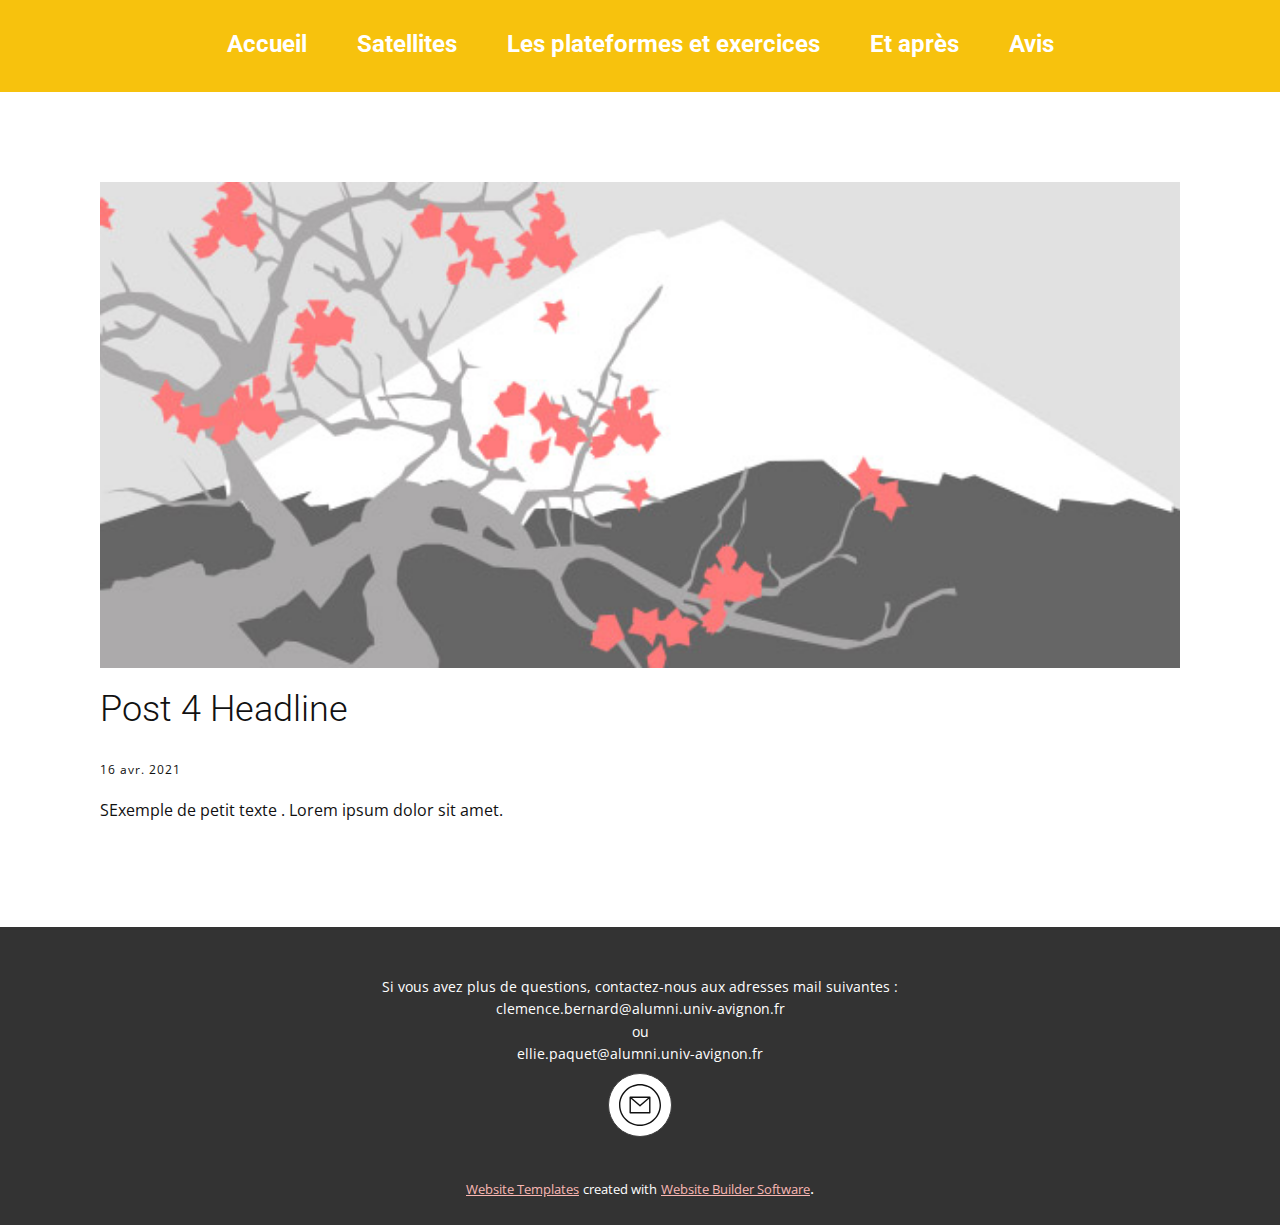
<file: blog/post-3.html>
<!doctype html>
<html style="font-size: 16px;"><head>
    <meta name="viewport" content="width=device-width, initial-scale=1.0">
    <meta charset="utf-8">
    <meta name="keywords" content="Post 1 Headline">
    <meta name="description" content="">
    <meta name="page_type" content="np-template-header-footer-from-plugin">
    <title>Post 4 Headline</title>
    <link rel="stylesheet" href="../nicepage.css" media="screen">
<link rel="stylesheet" href="../Post-Template.css" media="screen">
    <script class="u-script" type="text/javascript" src="../jquery.js" defer=""></script>
    <script class="u-script" type="text/javascript" src="../nicepage.js" defer=""></script>
    <meta name="generator" content="Nicepage 3.12.1, nicepage.com">
    <link id="u-theme-google-font" rel="stylesheet" href="https://fonts.googleapis.com/css?family=Roboto:100,100i,300,300i,400,400i,500,500i,700,700i,900,900i|Open+Sans:300,300i,400,400i,600,600i,700,700i,800,800i">
    <link id="u-page-google-font" rel="stylesheet" href="https://fonts.googleapis.com/css?family=Roboto:100,100i,300,300i,400,400i,500,500i,700,700i,900,900i">
    
    
    <script type="application/ld+json">{
		"@context": "http://schema.org",
		"@type": "Organization",
		"name": "Télédétection Lycée",
		"url": "index.html"
}</script>
    <meta property="og:title" content="Post Template">
    <meta property="og:type" content="website">
    <meta name="theme-color" content="#f15048">
    <link rel="canonical" href="../index.html">
    <meta property="og:url" content="index.html">
  </head>
  <body class="u-body"><header class="u-clearfix u-header u-palette-3-base u-header" id="sec-1697"><div class="u-clearfix u-sheet u-valign-middle u-sheet-1">
        <nav class="u-menu u-menu-dropdown u-offcanvas u-menu-1">
          <div class="menu-collapse u-custom-font u-font-roboto" style="font-size: 1.5rem; letter-spacing: 0px;">
            <a class="u-button-style u-custom-border-radius u-custom-left-right-menu-spacing u-custom-padding-bottom u-custom-text-active-color u-custom-text-color u-custom-text-hover-color u-custom-top-bottom-menu-spacing u-nav-link u-text-active-palette-1-base u-text-hover-palette-2-base" href="#">
              <svg><use xmlns:xlink="http://www.w3.org/1999/xlink" xlink:href="#menu-hamburger"></use></svg>
              <svg version="1.1" xmlns="http://www.w3.org/2000/svg" xmlns:xlink="http://www.w3.org/1999/xlink"><defs><symbol id="menu-hamburger" viewBox="0 0 16 16" style="width: 16px; height: 16px;"><rect y="1" width="16" height="2"></rect><rect y="7" width="16" height="2"></rect><rect y="13" width="16" height="2"></rect>
</symbol>
</defs></svg>
            </a>
          </div>
          <div class="u-custom-menu u-nav-container">
            <ul class="u-custom-font u-font-roboto u-nav u-spacing-30 u-unstyled u-nav-1"><li class="u-nav-item"><a class="u-border-4 u-border-active-palette-2-base u-border-hover-palette-2-light-2 u-border-no-left u-border-no-right u-border-no-top u-button-style u-nav-link u-radius-2 u-text-active-palette-2-base u-text-hover-palette-2-light-2 u-text-white" href="../Accueil.html" style="padding: 10px;">Accueil</a>
</li><li class="u-nav-item"><a class="u-border-4 u-border-active-palette-2-base u-border-hover-palette-2-light-2 u-border-no-left u-border-no-right u-border-no-top u-button-style u-nav-link u-radius-2 u-text-active-palette-2-base u-text-hover-palette-2-light-2 u-text-white" href="../Satellites.html" style="padding: 10px;">Satellites</a>
</li><li class="u-nav-item"><a class="u-border-4 u-border-active-palette-2-base u-border-hover-palette-2-light-2 u-border-no-left u-border-no-right u-border-no-top u-button-style u-nav-link u-radius-2 u-text-active-palette-2-base u-text-hover-palette-2-light-2 u-text-white" href="../Les-plateformes-et-pratique.html" style="padding: 10px;">Les plateformes et exercices</a>
</li><li class="u-nav-item"><a class="u-border-4 u-border-active-palette-2-base u-border-hover-palette-2-light-2 u-border-no-left u-border-no-right u-border-no-top u-button-style u-nav-link u-radius-2 u-text-active-palette-2-base u-text-hover-palette-2-light-2 u-text-white" href="../Et-après.html" style="padding: 10px;">Et après</a>
</li><li class="u-nav-item"><a class="u-border-4 u-border-active-palette-2-base u-border-hover-palette-2-light-2 u-border-no-left u-border-no-right u-border-no-top u-button-style u-nav-link u-radius-2 u-text-active-palette-2-base u-text-hover-palette-2-light-2 u-text-white" href="../Page-1.html" style="padding: 10px;">Avis</a>
</li></ul>
          </div>
          <div class="u-custom-menu u-nav-container-collapse">
            <div class="u-black u-container-style u-inner-container-layout u-opacity u-opacity-95 u-sidenav">
              <div class="u-sidenav-overflow">
                <div class="u-menu-close"></div>
                <ul class="u-align-center u-nav u-popupmenu-items u-unstyled u-nav-2"><li class="u-nav-item"><a class="u-button-style u-nav-link" href="../Accueil.html" style="padding: 10px;">Accueil</a>
</li><li class="u-nav-item"><a class="u-button-style u-nav-link" href="../Satellites.html" style="padding: 10px;">Satellites</a>
</li><li class="u-nav-item"><a class="u-button-style u-nav-link" href="../Les-plateformes-et-pratique.html" style="padding: 10px;">Les plateformes et exercices</a>
</li><li class="u-nav-item"><a class="u-button-style u-nav-link" href="../Et-après.html" style="padding: 10px;">Et après</a>
</li><li class="u-nav-item"><a class="u-button-style u-nav-link" href="../Page-1.html" style="padding: 10px;">Avis</a>
</li></ul>
              </div>
            </div>
            <div class="u-black u-menu-overlay u-opacity u-opacity-70"></div>
          </div>
        </nav>
      </div></header>
    <section class="u-align-center u-clearfix u-section-1" id="sec-1632">
      <div class="u-clearfix u-sheet u-valign-middle-md u-valign-middle-sm u-valign-middle-xs u-sheet-1"><!--post_details--><!--post_details_options_json--><!--{"source":""}--><!--/post_details_options_json--><!--blog_post-->
        <div class="u-container-style u-expanded-width u-post-details u-post-details-1">
          <div class="u-container-layout u-valign-middle u-container-layout-1"><!--blog_post_image-->
            <img alt="" class="u-blog-control u-expanded-width u-image u-image-default u-image-1" src="[data-uri]"><!--/blog_post_image--><!--blog_post_header-->
            <h2 class="u-blog-control u-text u-text-1">Post 4 Headline</h2><!--/blog_post_header--><!--blog_post_metadata-->
            <div class="u-blog-control u-metadata u-metadata-1"><!--blog_post_metadata_date-->
              <span class="u-meta-date u-meta-icon">16 avr. 2021</span><!--/blog_post_metadata_date--><!--blog_post_metadata_category-->
              <!--/blog_post_metadata_category--><!--blog_post_metadata_comments-->
              <!--/blog_post_metadata_comments-->
            </div><!--/blog_post_metadata--><!--blog_post_content-->
            <div class="u-align-justify u-blog-control u-post-content u-text u-text-2 fr-view">
  SExemple de petit texte . Lorem ipsum dolor sit amet.
  </div><!--/blog_post_content-->
          </div>
        </div><!--/blog_post--><!--/post_details-->
      </div>
    </section>
    
    
    <footer class="u-align-center u-clearfix u-footer u-grey-80 u-footer" id="sec-ec6f"><div class="u-clearfix u-sheet u-sheet-1">
        <p class="u-small-text u-text u-text-variant u-text-1">Si vous avez plus de questions, contactez-nous aux adresses mail suivantes :<br>clemence.bernard@alumni.univ-avignon.fr<br>ou<br>ellie.paquet@alumni.univ-avignon.fr
        </p><span class="u-border-1 u-border-grey-75 u-icon u-icon-circle u-spacing-10 u-white u-icon-1"><svg class="u-svg-link" preserveAspectRatio="xMidYMin slice" viewBox="0 0 480 480" style=""><use xmlns:xlink="http://www.w3.org/1999/xlink" xlink:href="#svg-e9eb"></use></svg><svg class="u-svg-content" viewBox="0 0 480 480" id="svg-e9eb"><path d="m240 0c-132.546875 0-240 107.453125-240 240s107.453125 240 240 240 240-107.453125 240-240c-.148438-132.484375-107.515625-239.851562-240-240zm0 464c-123.710938 0-224-100.289062-224-224s100.289062-224 224-224 224 100.289062 224 224c-.140625 123.652344-100.347656 223.859375-224 224zm0 0"></path><path d="m352 144h-224c-4.417969 0-8 3.582031-8 8v176c0 4.417969 3.582031 8 8 8h224c4.417969 0 8-3.582031 8-8v-176c0-4.417969-3.582031-8-8-8zm-21.601562 16-90.398438 77.464844-90.398438-77.464844zm-194.398438 160v-150.609375l98.792969 84.679687c2.992187 2.5625 7.40625 2.5625 10.398437 0l98.808594-84.679687v150.609375zm0 0"></path></svg></span>
      </div></footer>
    <section class="u-backlink u-clearfix u-grey-80">
      <a class="u-link" href="https://nicepage.com/website-templates" target="_blank">
        <span>Website Templates</span>
      </a>
      <p class="u-text">
        <span>created with</span>
      </p>
      <a class="u-link" href="https://nicepage.com/" target="_blank">
        <span>Website Builder Software</span>
      </a>. 
    </section>
  
</body></html>
</file>
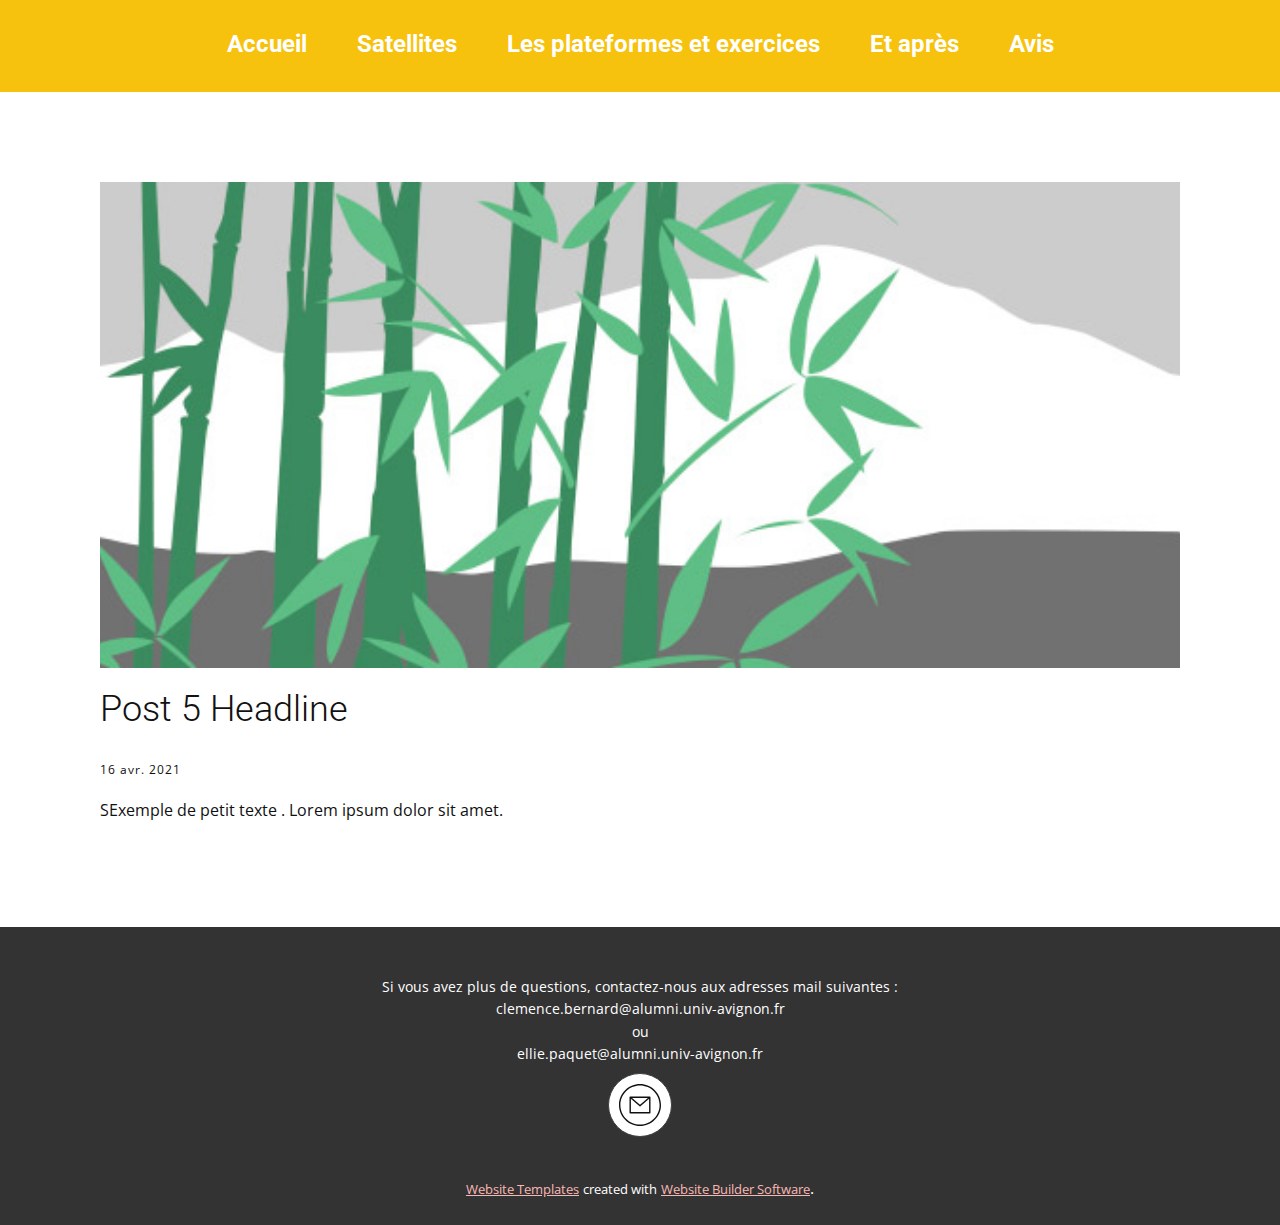
<file: blog/post-4.html>
<!doctype html>
<html style="font-size: 16px;"><head>
    <meta name="viewport" content="width=device-width, initial-scale=1.0">
    <meta charset="utf-8">
    <meta name="keywords" content="Post 1 Headline">
    <meta name="description" content="">
    <meta name="page_type" content="np-template-header-footer-from-plugin">
    <title>Post 5 Headline</title>
    <link rel="stylesheet" href="../nicepage.css" media="screen">
<link rel="stylesheet" href="../Post-Template.css" media="screen">
    <script class="u-script" type="text/javascript" src="../jquery.js" defer=""></script>
    <script class="u-script" type="text/javascript" src="../nicepage.js" defer=""></script>
    <meta name="generator" content="Nicepage 3.12.1, nicepage.com">
    <link id="u-theme-google-font" rel="stylesheet" href="https://fonts.googleapis.com/css?family=Roboto:100,100i,300,300i,400,400i,500,500i,700,700i,900,900i|Open+Sans:300,300i,400,400i,600,600i,700,700i,800,800i">
    <link id="u-page-google-font" rel="stylesheet" href="https://fonts.googleapis.com/css?family=Roboto:100,100i,300,300i,400,400i,500,500i,700,700i,900,900i">
    
    
    <script type="application/ld+json">{
		"@context": "http://schema.org",
		"@type": "Organization",
		"name": "Télédétection Lycée",
		"url": "index.html"
}</script>
    <meta property="og:title" content="Post Template">
    <meta property="og:type" content="website">
    <meta name="theme-color" content="#f15048">
    <link rel="canonical" href="../index.html">
    <meta property="og:url" content="index.html">
  </head>
  <body class="u-body"><header class="u-clearfix u-header u-palette-3-base u-header" id="sec-1697"><div class="u-clearfix u-sheet u-valign-middle u-sheet-1">
        <nav class="u-menu u-menu-dropdown u-offcanvas u-menu-1">
          <div class="menu-collapse u-custom-font u-font-roboto" style="font-size: 1.5rem; letter-spacing: 0px;">
            <a class="u-button-style u-custom-border-radius u-custom-left-right-menu-spacing u-custom-padding-bottom u-custom-text-active-color u-custom-text-color u-custom-text-hover-color u-custom-top-bottom-menu-spacing u-nav-link u-text-active-palette-1-base u-text-hover-palette-2-base" href="#">
              <svg><use xmlns:xlink="http://www.w3.org/1999/xlink" xlink:href="#menu-hamburger"></use></svg>
              <svg version="1.1" xmlns="http://www.w3.org/2000/svg" xmlns:xlink="http://www.w3.org/1999/xlink"><defs><symbol id="menu-hamburger" viewBox="0 0 16 16" style="width: 16px; height: 16px;"><rect y="1" width="16" height="2"></rect><rect y="7" width="16" height="2"></rect><rect y="13" width="16" height="2"></rect>
</symbol>
</defs></svg>
            </a>
          </div>
          <div class="u-custom-menu u-nav-container">
            <ul class="u-custom-font u-font-roboto u-nav u-spacing-30 u-unstyled u-nav-1"><li class="u-nav-item"><a class="u-border-4 u-border-active-palette-2-base u-border-hover-palette-2-light-2 u-border-no-left u-border-no-right u-border-no-top u-button-style u-nav-link u-radius-2 u-text-active-palette-2-base u-text-hover-palette-2-light-2 u-text-white" href="../Accueil.html" style="padding: 10px;">Accueil</a>
</li><li class="u-nav-item"><a class="u-border-4 u-border-active-palette-2-base u-border-hover-palette-2-light-2 u-border-no-left u-border-no-right u-border-no-top u-button-style u-nav-link u-radius-2 u-text-active-palette-2-base u-text-hover-palette-2-light-2 u-text-white" href="../Satellites.html" style="padding: 10px;">Satellites</a>
</li><li class="u-nav-item"><a class="u-border-4 u-border-active-palette-2-base u-border-hover-palette-2-light-2 u-border-no-left u-border-no-right u-border-no-top u-button-style u-nav-link u-radius-2 u-text-active-palette-2-base u-text-hover-palette-2-light-2 u-text-white" href="../Les-plateformes-et-pratique.html" style="padding: 10px;">Les plateformes et exercices</a>
</li><li class="u-nav-item"><a class="u-border-4 u-border-active-palette-2-base u-border-hover-palette-2-light-2 u-border-no-left u-border-no-right u-border-no-top u-button-style u-nav-link u-radius-2 u-text-active-palette-2-base u-text-hover-palette-2-light-2 u-text-white" href="../Et-après.html" style="padding: 10px;">Et après</a>
</li><li class="u-nav-item"><a class="u-border-4 u-border-active-palette-2-base u-border-hover-palette-2-light-2 u-border-no-left u-border-no-right u-border-no-top u-button-style u-nav-link u-radius-2 u-text-active-palette-2-base u-text-hover-palette-2-light-2 u-text-white" href="../Page-1.html" style="padding: 10px;">Avis</a>
</li></ul>
          </div>
          <div class="u-custom-menu u-nav-container-collapse">
            <div class="u-black u-container-style u-inner-container-layout u-opacity u-opacity-95 u-sidenav">
              <div class="u-sidenav-overflow">
                <div class="u-menu-close"></div>
                <ul class="u-align-center u-nav u-popupmenu-items u-unstyled u-nav-2"><li class="u-nav-item"><a class="u-button-style u-nav-link" href="../Accueil.html" style="padding: 10px;">Accueil</a>
</li><li class="u-nav-item"><a class="u-button-style u-nav-link" href="../Satellites.html" style="padding: 10px;">Satellites</a>
</li><li class="u-nav-item"><a class="u-button-style u-nav-link" href="../Les-plateformes-et-pratique.html" style="padding: 10px;">Les plateformes et exercices</a>
</li><li class="u-nav-item"><a class="u-button-style u-nav-link" href="../Et-après.html" style="padding: 10px;">Et après</a>
</li><li class="u-nav-item"><a class="u-button-style u-nav-link" href="../Page-1.html" style="padding: 10px;">Avis</a>
</li></ul>
              </div>
            </div>
            <div class="u-black u-menu-overlay u-opacity u-opacity-70"></div>
          </div>
        </nav>
      </div></header>
    <section class="u-align-center u-clearfix u-section-1" id="sec-1632">
      <div class="u-clearfix u-sheet u-valign-middle-md u-valign-middle-sm u-valign-middle-xs u-sheet-1"><!--post_details--><!--post_details_options_json--><!--{"source":""}--><!--/post_details_options_json--><!--blog_post-->
        <div class="u-container-style u-expanded-width u-post-details u-post-details-1">
          <div class="u-container-layout u-valign-middle u-container-layout-1"><!--blog_post_image-->
            <img alt="" class="u-blog-control u-expanded-width u-image u-image-default u-image-1" src="[data-uri]"><!--/blog_post_image--><!--blog_post_header-->
            <h2 class="u-blog-control u-text u-text-1">Post 5 Headline</h2><!--/blog_post_header--><!--blog_post_metadata-->
            <div class="u-blog-control u-metadata u-metadata-1"><!--blog_post_metadata_date-->
              <span class="u-meta-date u-meta-icon">16 avr. 2021</span><!--/blog_post_metadata_date--><!--blog_post_metadata_category-->
              <!--/blog_post_metadata_category--><!--blog_post_metadata_comments-->
              <!--/blog_post_metadata_comments-->
            </div><!--/blog_post_metadata--><!--blog_post_content-->
            <div class="u-align-justify u-blog-control u-post-content u-text u-text-2 fr-view">
  SExemple de petit texte . Lorem ipsum dolor sit amet.
  </div><!--/blog_post_content-->
          </div>
        </div><!--/blog_post--><!--/post_details-->
      </div>
    </section>
    
    
    <footer class="u-align-center u-clearfix u-footer u-grey-80 u-footer" id="sec-ec6f"><div class="u-clearfix u-sheet u-sheet-1">
        <p class="u-small-text u-text u-text-variant u-text-1">Si vous avez plus de questions, contactez-nous aux adresses mail suivantes :<br>clemence.bernard@alumni.univ-avignon.fr<br>ou<br>ellie.paquet@alumni.univ-avignon.fr
        </p><span class="u-border-1 u-border-grey-75 u-icon u-icon-circle u-spacing-10 u-white u-icon-1"><svg class="u-svg-link" preserveAspectRatio="xMidYMin slice" viewBox="0 0 480 480" style=""><use xmlns:xlink="http://www.w3.org/1999/xlink" xlink:href="#svg-e9eb"></use></svg><svg class="u-svg-content" viewBox="0 0 480 480" id="svg-e9eb"><path d="m240 0c-132.546875 0-240 107.453125-240 240s107.453125 240 240 240 240-107.453125 240-240c-.148438-132.484375-107.515625-239.851562-240-240zm0 464c-123.710938 0-224-100.289062-224-224s100.289062-224 224-224 224 100.289062 224 224c-.140625 123.652344-100.347656 223.859375-224 224zm0 0"></path><path d="m352 144h-224c-4.417969 0-8 3.582031-8 8v176c0 4.417969 3.582031 8 8 8h224c4.417969 0 8-3.582031 8-8v-176c0-4.417969-3.582031-8-8-8zm-21.601562 16-90.398438 77.464844-90.398438-77.464844zm-194.398438 160v-150.609375l98.792969 84.679687c2.992187 2.5625 7.40625 2.5625 10.398437 0l98.808594-84.679687v150.609375zm0 0"></path></svg></span>
      </div></footer>
    <section class="u-backlink u-clearfix u-grey-80">
      <a class="u-link" href="https://nicepage.com/website-templates" target="_blank">
        <span>Website Templates</span>
      </a>
      <p class="u-text">
        <span>created with</span>
      </p>
      <a class="u-link" href="https://nicepage.com/" target="_blank">
        <span>Website Builder Software</span>
      </a>. 
    </section>
  
</body></html>
</file>
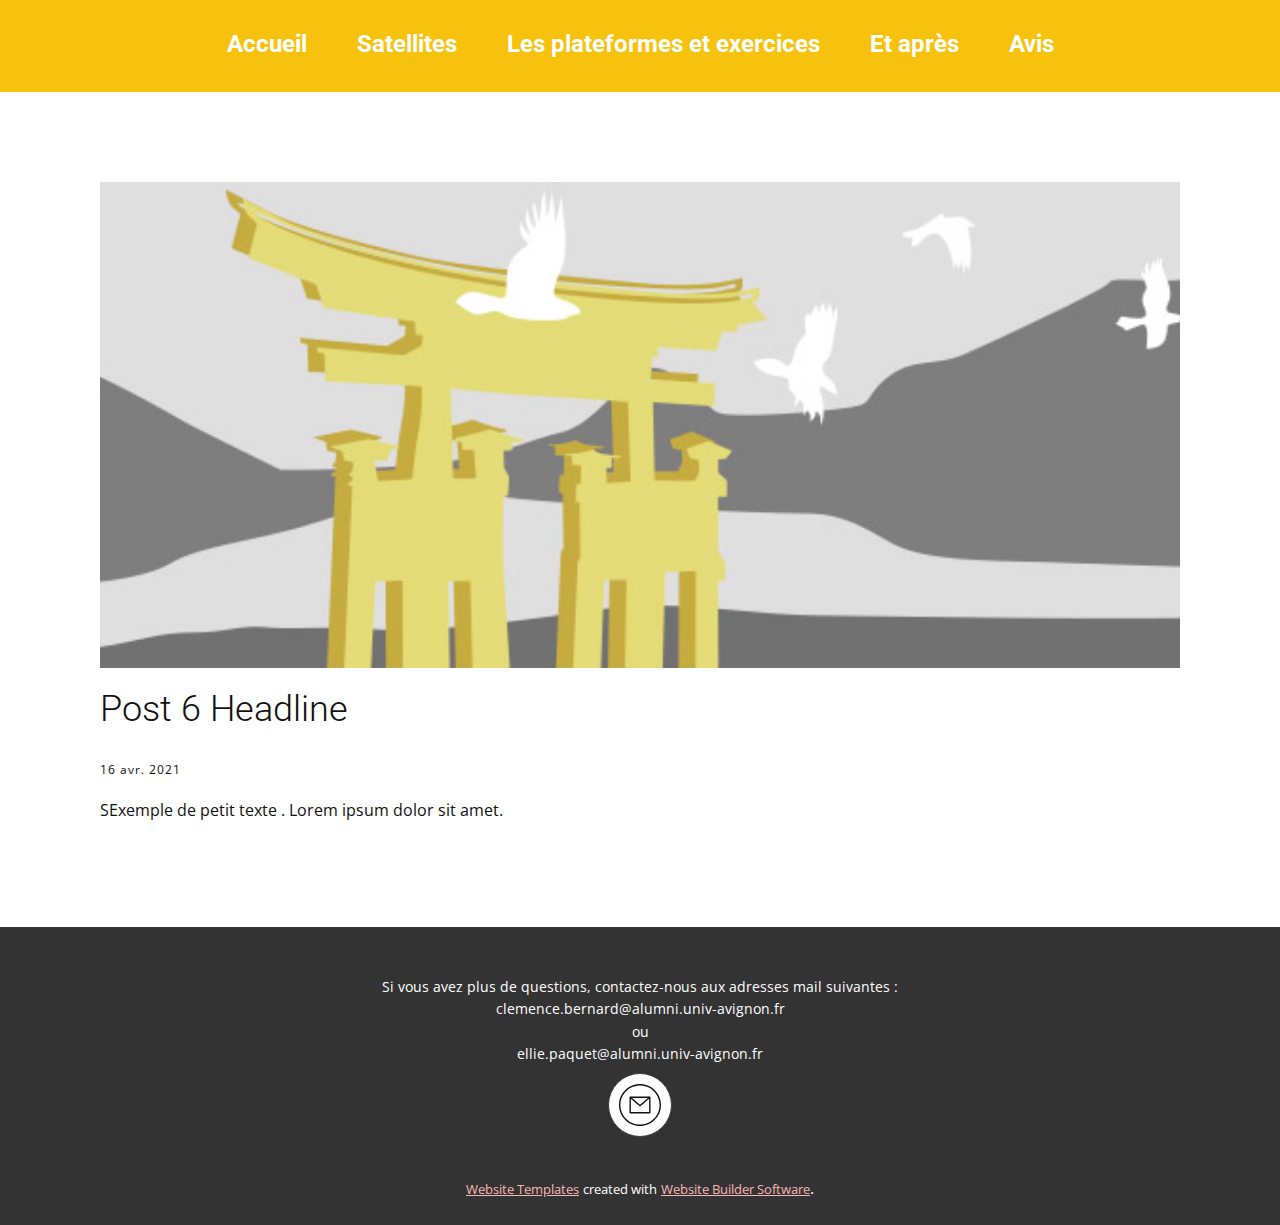
<file: blog/post-5.html>
<!doctype html>
<html style="font-size: 16px;"><head>
    <meta name="viewport" content="width=device-width, initial-scale=1.0">
    <meta charset="utf-8">
    <meta name="keywords" content="Post 1 Headline">
    <meta name="description" content="">
    <meta name="page_type" content="np-template-header-footer-from-plugin">
    <title>Post 6 Headline</title>
    <link rel="stylesheet" href="../nicepage.css" media="screen">
<link rel="stylesheet" href="../Post-Template.css" media="screen">
    <script class="u-script" type="text/javascript" src="../jquery.js" defer=""></script>
    <script class="u-script" type="text/javascript" src="../nicepage.js" defer=""></script>
    <meta name="generator" content="Nicepage 3.12.1, nicepage.com">
    <link id="u-theme-google-font" rel="stylesheet" href="https://fonts.googleapis.com/css?family=Roboto:100,100i,300,300i,400,400i,500,500i,700,700i,900,900i|Open+Sans:300,300i,400,400i,600,600i,700,700i,800,800i">
    <link id="u-page-google-font" rel="stylesheet" href="https://fonts.googleapis.com/css?family=Roboto:100,100i,300,300i,400,400i,500,500i,700,700i,900,900i">
    
    
    <script type="application/ld+json">{
		"@context": "http://schema.org",
		"@type": "Organization",
		"name": "Télédétection Lycée",
		"url": "index.html"
}</script>
    <meta property="og:title" content="Post Template">
    <meta property="og:type" content="website">
    <meta name="theme-color" content="#f15048">
    <link rel="canonical" href="../index.html">
    <meta property="og:url" content="index.html">
  </head>
  <body class="u-body"><header class="u-clearfix u-header u-palette-3-base u-header" id="sec-1697"><div class="u-clearfix u-sheet u-valign-middle u-sheet-1">
        <nav class="u-menu u-menu-dropdown u-offcanvas u-menu-1">
          <div class="menu-collapse u-custom-font u-font-roboto" style="font-size: 1.5rem; letter-spacing: 0px;">
            <a class="u-button-style u-custom-border-radius u-custom-left-right-menu-spacing u-custom-padding-bottom u-custom-text-active-color u-custom-text-color u-custom-text-hover-color u-custom-top-bottom-menu-spacing u-nav-link u-text-active-palette-1-base u-text-hover-palette-2-base" href="#">
              <svg><use xmlns:xlink="http://www.w3.org/1999/xlink" xlink:href="#menu-hamburger"></use></svg>
              <svg version="1.1" xmlns="http://www.w3.org/2000/svg" xmlns:xlink="http://www.w3.org/1999/xlink"><defs><symbol id="menu-hamburger" viewBox="0 0 16 16" style="width: 16px; height: 16px;"><rect y="1" width="16" height="2"></rect><rect y="7" width="16" height="2"></rect><rect y="13" width="16" height="2"></rect>
</symbol>
</defs></svg>
            </a>
          </div>
          <div class="u-custom-menu u-nav-container">
            <ul class="u-custom-font u-font-roboto u-nav u-spacing-30 u-unstyled u-nav-1"><li class="u-nav-item"><a class="u-border-4 u-border-active-palette-2-base u-border-hover-palette-2-light-2 u-border-no-left u-border-no-right u-border-no-top u-button-style u-nav-link u-radius-2 u-text-active-palette-2-base u-text-hover-palette-2-light-2 u-text-white" href="../Accueil.html" style="padding: 10px;">Accueil</a>
</li><li class="u-nav-item"><a class="u-border-4 u-border-active-palette-2-base u-border-hover-palette-2-light-2 u-border-no-left u-border-no-right u-border-no-top u-button-style u-nav-link u-radius-2 u-text-active-palette-2-base u-text-hover-palette-2-light-2 u-text-white" href="../Satellites.html" style="padding: 10px;">Satellites</a>
</li><li class="u-nav-item"><a class="u-border-4 u-border-active-palette-2-base u-border-hover-palette-2-light-2 u-border-no-left u-border-no-right u-border-no-top u-button-style u-nav-link u-radius-2 u-text-active-palette-2-base u-text-hover-palette-2-light-2 u-text-white" href="../Les-plateformes-et-pratique.html" style="padding: 10px;">Les plateformes et exercices</a>
</li><li class="u-nav-item"><a class="u-border-4 u-border-active-palette-2-base u-border-hover-palette-2-light-2 u-border-no-left u-border-no-right u-border-no-top u-button-style u-nav-link u-radius-2 u-text-active-palette-2-base u-text-hover-palette-2-light-2 u-text-white" href="../Et-après.html" style="padding: 10px;">Et après</a>
</li><li class="u-nav-item"><a class="u-border-4 u-border-active-palette-2-base u-border-hover-palette-2-light-2 u-border-no-left u-border-no-right u-border-no-top u-button-style u-nav-link u-radius-2 u-text-active-palette-2-base u-text-hover-palette-2-light-2 u-text-white" href="../Page-1.html" style="padding: 10px;">Avis</a>
</li></ul>
          </div>
          <div class="u-custom-menu u-nav-container-collapse">
            <div class="u-black u-container-style u-inner-container-layout u-opacity u-opacity-95 u-sidenav">
              <div class="u-sidenav-overflow">
                <div class="u-menu-close"></div>
                <ul class="u-align-center u-nav u-popupmenu-items u-unstyled u-nav-2"><li class="u-nav-item"><a class="u-button-style u-nav-link" href="../Accueil.html" style="padding: 10px;">Accueil</a>
</li><li class="u-nav-item"><a class="u-button-style u-nav-link" href="../Satellites.html" style="padding: 10px;">Satellites</a>
</li><li class="u-nav-item"><a class="u-button-style u-nav-link" href="../Les-plateformes-et-pratique.html" style="padding: 10px;">Les plateformes et exercices</a>
</li><li class="u-nav-item"><a class="u-button-style u-nav-link" href="../Et-après.html" style="padding: 10px;">Et après</a>
</li><li class="u-nav-item"><a class="u-button-style u-nav-link" href="../Page-1.html" style="padding: 10px;">Avis</a>
</li></ul>
              </div>
            </div>
            <div class="u-black u-menu-overlay u-opacity u-opacity-70"></div>
          </div>
        </nav>
      </div></header>
    <section class="u-align-center u-clearfix u-section-1" id="sec-1632">
      <div class="u-clearfix u-sheet u-valign-middle-md u-valign-middle-sm u-valign-middle-xs u-sheet-1"><!--post_details--><!--post_details_options_json--><!--{"source":""}--><!--/post_details_options_json--><!--blog_post-->
        <div class="u-container-style u-expanded-width u-post-details u-post-details-1">
          <div class="u-container-layout u-valign-middle u-container-layout-1"><!--blog_post_image-->
            <img alt="" class="u-blog-control u-expanded-width u-image u-image-default u-image-1" src="[data-uri]"><!--/blog_post_image--><!--blog_post_header-->
            <h2 class="u-blog-control u-text u-text-1">Post 6 Headline</h2><!--/blog_post_header--><!--blog_post_metadata-->
            <div class="u-blog-control u-metadata u-metadata-1"><!--blog_post_metadata_date-->
              <span class="u-meta-date u-meta-icon">16 avr. 2021</span><!--/blog_post_metadata_date--><!--blog_post_metadata_category-->
              <!--/blog_post_metadata_category--><!--blog_post_metadata_comments-->
              <!--/blog_post_metadata_comments-->
            </div><!--/blog_post_metadata--><!--blog_post_content-->
            <div class="u-align-justify u-blog-control u-post-content u-text u-text-2 fr-view">
  SExemple de petit texte . Lorem ipsum dolor sit amet.
  </div><!--/blog_post_content-->
          </div>
        </div><!--/blog_post--><!--/post_details-->
      </div>
    </section>
    
    
    <footer class="u-align-center u-clearfix u-footer u-grey-80 u-footer" id="sec-ec6f"><div class="u-clearfix u-sheet u-sheet-1">
        <p class="u-small-text u-text u-text-variant u-text-1">Si vous avez plus de questions, contactez-nous aux adresses mail suivantes :<br>clemence.bernard@alumni.univ-avignon.fr<br>ou<br>ellie.paquet@alumni.univ-avignon.fr
        </p><span class="u-border-1 u-border-grey-75 u-icon u-icon-circle u-spacing-10 u-white u-icon-1"><svg class="u-svg-link" preserveAspectRatio="xMidYMin slice" viewBox="0 0 480 480" style=""><use xmlns:xlink="http://www.w3.org/1999/xlink" xlink:href="#svg-e9eb"></use></svg><svg class="u-svg-content" viewBox="0 0 480 480" id="svg-e9eb"><path d="m240 0c-132.546875 0-240 107.453125-240 240s107.453125 240 240 240 240-107.453125 240-240c-.148438-132.484375-107.515625-239.851562-240-240zm0 464c-123.710938 0-224-100.289062-224-224s100.289062-224 224-224 224 100.289062 224 224c-.140625 123.652344-100.347656 223.859375-224 224zm0 0"></path><path d="m352 144h-224c-4.417969 0-8 3.582031-8 8v176c0 4.417969 3.582031 8 8 8h224c4.417969 0 8-3.582031 8-8v-176c0-4.417969-3.582031-8-8-8zm-21.601562 16-90.398438 77.464844-90.398438-77.464844zm-194.398438 160v-150.609375l98.792969 84.679687c2.992187 2.5625 7.40625 2.5625 10.398437 0l98.808594-84.679687v150.609375zm0 0"></path></svg></span>
      </div></footer>
    <section class="u-backlink u-clearfix u-grey-80">
      <a class="u-link" href="https://nicepage.com/website-templates" target="_blank">
        <span>Website Templates</span>
      </a>
      <p class="u-text">
        <span>created with</span>
      </p>
      <a class="u-link" href="https://nicepage.com/" target="_blank">
        <span>Website Builder Software</span>
      </a>. 
    </section>
  
</body></html>
</file>
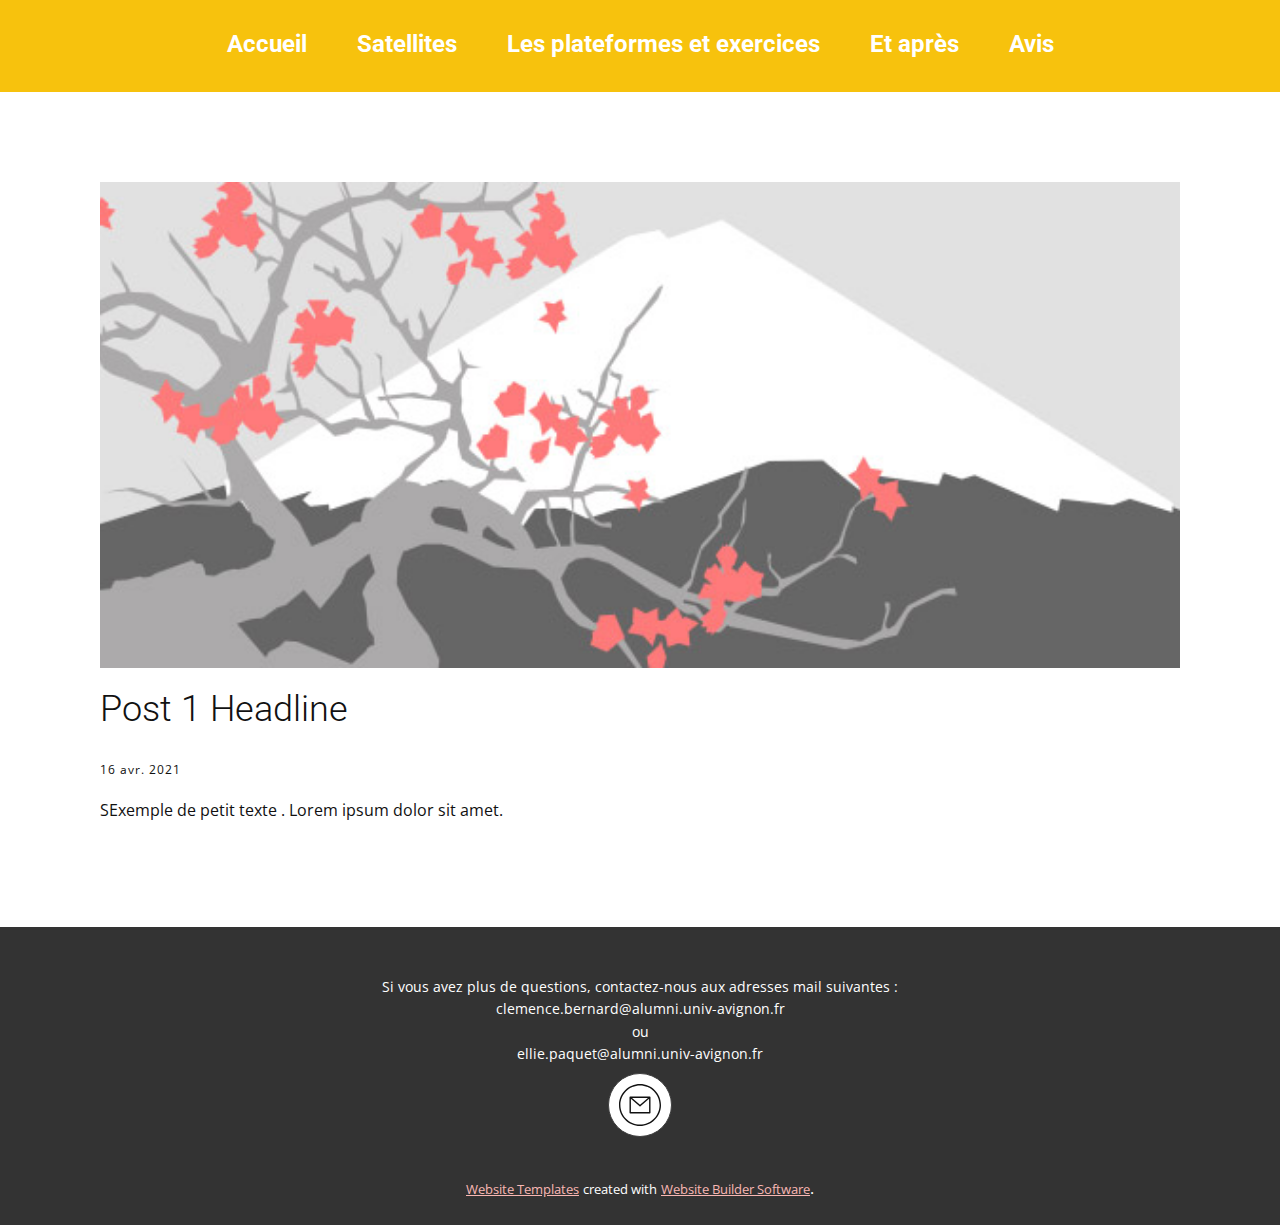
<file: blog/post.html>
<!doctype html>
<html style="font-size: 16px;"><head>
    <meta name="viewport" content="width=device-width, initial-scale=1.0">
    <meta charset="utf-8">
    <meta name="keywords" content="Post 1 Headline">
    <meta name="description" content="">
    <meta name="page_type" content="np-template-header-footer-from-plugin">
    <title>Post 1 Headline</title>
    <link rel="stylesheet" href="../nicepage.css" media="screen">
<link rel="stylesheet" href="../Post-Template.css" media="screen">
    <script class="u-script" type="text/javascript" src="../jquery.js" defer=""></script>
    <script class="u-script" type="text/javascript" src="../nicepage.js" defer=""></script>
    <meta name="generator" content="Nicepage 3.12.1, nicepage.com">
    <link id="u-theme-google-font" rel="stylesheet" href="https://fonts.googleapis.com/css?family=Roboto:100,100i,300,300i,400,400i,500,500i,700,700i,900,900i|Open+Sans:300,300i,400,400i,600,600i,700,700i,800,800i">
    <link id="u-page-google-font" rel="stylesheet" href="https://fonts.googleapis.com/css?family=Roboto:100,100i,300,300i,400,400i,500,500i,700,700i,900,900i">
    
    
    <script type="application/ld+json">{
		"@context": "http://schema.org",
		"@type": "Organization",
		"name": "Télédétection Lycée",
		"url": "index.html"
}</script>
    <meta property="og:title" content="Post Template">
    <meta property="og:type" content="website">
    <meta name="theme-color" content="#f15048">
    <link rel="canonical" href="../index.html">
    <meta property="og:url" content="index.html">
  </head>
  <body class="u-body"><header class="u-clearfix u-header u-palette-3-base u-header" id="sec-1697"><div class="u-clearfix u-sheet u-valign-middle u-sheet-1">
        <nav class="u-menu u-menu-dropdown u-offcanvas u-menu-1">
          <div class="menu-collapse u-custom-font u-font-roboto" style="font-size: 1.5rem; letter-spacing: 0px;">
            <a class="u-button-style u-custom-border-radius u-custom-left-right-menu-spacing u-custom-padding-bottom u-custom-text-active-color u-custom-text-color u-custom-text-hover-color u-custom-top-bottom-menu-spacing u-nav-link u-text-active-palette-1-base u-text-hover-palette-2-base" href="#">
              <svg><use xmlns:xlink="http://www.w3.org/1999/xlink" xlink:href="#menu-hamburger"></use></svg>
              <svg version="1.1" xmlns="http://www.w3.org/2000/svg" xmlns:xlink="http://www.w3.org/1999/xlink"><defs><symbol id="menu-hamburger" viewBox="0 0 16 16" style="width: 16px; height: 16px;"><rect y="1" width="16" height="2"></rect><rect y="7" width="16" height="2"></rect><rect y="13" width="16" height="2"></rect>
</symbol>
</defs></svg>
            </a>
          </div>
          <div class="u-custom-menu u-nav-container">
            <ul class="u-custom-font u-font-roboto u-nav u-spacing-30 u-unstyled u-nav-1"><li class="u-nav-item"><a class="u-border-4 u-border-active-palette-2-base u-border-hover-palette-2-light-2 u-border-no-left u-border-no-right u-border-no-top u-button-style u-nav-link u-radius-2 u-text-active-palette-2-base u-text-hover-palette-2-light-2 u-text-white" href="../Accueil.html" style="padding: 10px;">Accueil</a>
</li><li class="u-nav-item"><a class="u-border-4 u-border-active-palette-2-base u-border-hover-palette-2-light-2 u-border-no-left u-border-no-right u-border-no-top u-button-style u-nav-link u-radius-2 u-text-active-palette-2-base u-text-hover-palette-2-light-2 u-text-white" href="../Satellites.html" style="padding: 10px;">Satellites</a>
</li><li class="u-nav-item"><a class="u-border-4 u-border-active-palette-2-base u-border-hover-palette-2-light-2 u-border-no-left u-border-no-right u-border-no-top u-button-style u-nav-link u-radius-2 u-text-active-palette-2-base u-text-hover-palette-2-light-2 u-text-white" href="../Les-plateformes-et-pratique.html" style="padding: 10px;">Les plateformes et exercices</a>
</li><li class="u-nav-item"><a class="u-border-4 u-border-active-palette-2-base u-border-hover-palette-2-light-2 u-border-no-left u-border-no-right u-border-no-top u-button-style u-nav-link u-radius-2 u-text-active-palette-2-base u-text-hover-palette-2-light-2 u-text-white" href="../Et-après.html" style="padding: 10px;">Et après</a>
</li><li class="u-nav-item"><a class="u-border-4 u-border-active-palette-2-base u-border-hover-palette-2-light-2 u-border-no-left u-border-no-right u-border-no-top u-button-style u-nav-link u-radius-2 u-text-active-palette-2-base u-text-hover-palette-2-light-2 u-text-white" href="../Page-1.html" style="padding: 10px;">Avis</a>
</li></ul>
          </div>
          <div class="u-custom-menu u-nav-container-collapse">
            <div class="u-black u-container-style u-inner-container-layout u-opacity u-opacity-95 u-sidenav">
              <div class="u-sidenav-overflow">
                <div class="u-menu-close"></div>
                <ul class="u-align-center u-nav u-popupmenu-items u-unstyled u-nav-2"><li class="u-nav-item"><a class="u-button-style u-nav-link" href="../Accueil.html" style="padding: 10px;">Accueil</a>
</li><li class="u-nav-item"><a class="u-button-style u-nav-link" href="../Satellites.html" style="padding: 10px;">Satellites</a>
</li><li class="u-nav-item"><a class="u-button-style u-nav-link" href="../Les-plateformes-et-pratique.html" style="padding: 10px;">Les plateformes et exercices</a>
</li><li class="u-nav-item"><a class="u-button-style u-nav-link" href="../Et-après.html" style="padding: 10px;">Et après</a>
</li><li class="u-nav-item"><a class="u-button-style u-nav-link" href="../Page-1.html" style="padding: 10px;">Avis</a>
</li></ul>
              </div>
            </div>
            <div class="u-black u-menu-overlay u-opacity u-opacity-70"></div>
          </div>
        </nav>
      </div></header>
    <section class="u-align-center u-clearfix u-section-1" id="sec-1632">
      <div class="u-clearfix u-sheet u-valign-middle-md u-valign-middle-sm u-valign-middle-xs u-sheet-1"><!--post_details--><!--post_details_options_json--><!--{"source":""}--><!--/post_details_options_json--><!--blog_post-->
        <div class="u-container-style u-expanded-width u-post-details u-post-details-1">
          <div class="u-container-layout u-valign-middle u-container-layout-1"><!--blog_post_image-->
            <img alt="" class="u-blog-control u-expanded-width u-image u-image-default u-image-1" src="[data-uri]"><!--/blog_post_image--><!--blog_post_header-->
            <h2 class="u-blog-control u-text u-text-1">Post 1 Headline</h2><!--/blog_post_header--><!--blog_post_metadata-->
            <div class="u-blog-control u-metadata u-metadata-1"><!--blog_post_metadata_date-->
              <span class="u-meta-date u-meta-icon">16 avr. 2021</span><!--/blog_post_metadata_date--><!--blog_post_metadata_category-->
              <!--/blog_post_metadata_category--><!--blog_post_metadata_comments-->
              <!--/blog_post_metadata_comments-->
            </div><!--/blog_post_metadata--><!--blog_post_content-->
            <div class="u-align-justify u-blog-control u-post-content u-text u-text-2 fr-view">
  SExemple de petit texte . Lorem ipsum dolor sit amet.
  </div><!--/blog_post_content-->
          </div>
        </div><!--/blog_post--><!--/post_details-->
      </div>
    </section>
    
    
    <footer class="u-align-center u-clearfix u-footer u-grey-80 u-footer" id="sec-ec6f"><div class="u-clearfix u-sheet u-sheet-1">
        <p class="u-small-text u-text u-text-variant u-text-1">Si vous avez plus de questions, contactez-nous aux adresses mail suivantes :<br>clemence.bernard@alumni.univ-avignon.fr<br>ou<br>ellie.paquet@alumni.univ-avignon.fr
        </p><span class="u-border-1 u-border-grey-75 u-icon u-icon-circle u-spacing-10 u-white u-icon-1"><svg class="u-svg-link" preserveAspectRatio="xMidYMin slice" viewBox="0 0 480 480" style=""><use xmlns:xlink="http://www.w3.org/1999/xlink" xlink:href="#svg-e9eb"></use></svg><svg class="u-svg-content" viewBox="0 0 480 480" id="svg-e9eb"><path d="m240 0c-132.546875 0-240 107.453125-240 240s107.453125 240 240 240 240-107.453125 240-240c-.148438-132.484375-107.515625-239.851562-240-240zm0 464c-123.710938 0-224-100.289062-224-224s100.289062-224 224-224 224 100.289062 224 224c-.140625 123.652344-100.347656 223.859375-224 224zm0 0"></path><path d="m352 144h-224c-4.417969 0-8 3.582031-8 8v176c0 4.417969 3.582031 8 8 8h224c4.417969 0 8-3.582031 8-8v-176c0-4.417969-3.582031-8-8-8zm-21.601562 16-90.398438 77.464844-90.398438-77.464844zm-194.398438 160v-150.609375l98.792969 84.679687c2.992187 2.5625 7.40625 2.5625 10.398437 0l98.808594-84.679687v150.609375zm0 0"></path></svg></span>
      </div></footer>
    <section class="u-backlink u-clearfix u-grey-80">
      <a class="u-link" href="https://nicepage.com/website-templates" target="_blank">
        <span>Website Templates</span>
      </a>
      <p class="u-text">
        <span>created with</span>
      </p>
      <a class="u-link" href="https://nicepage.com/" target="_blank">
        <span>Website Builder Software</span>
      </a>. 
    </section>
  
</body></html>
</file>
